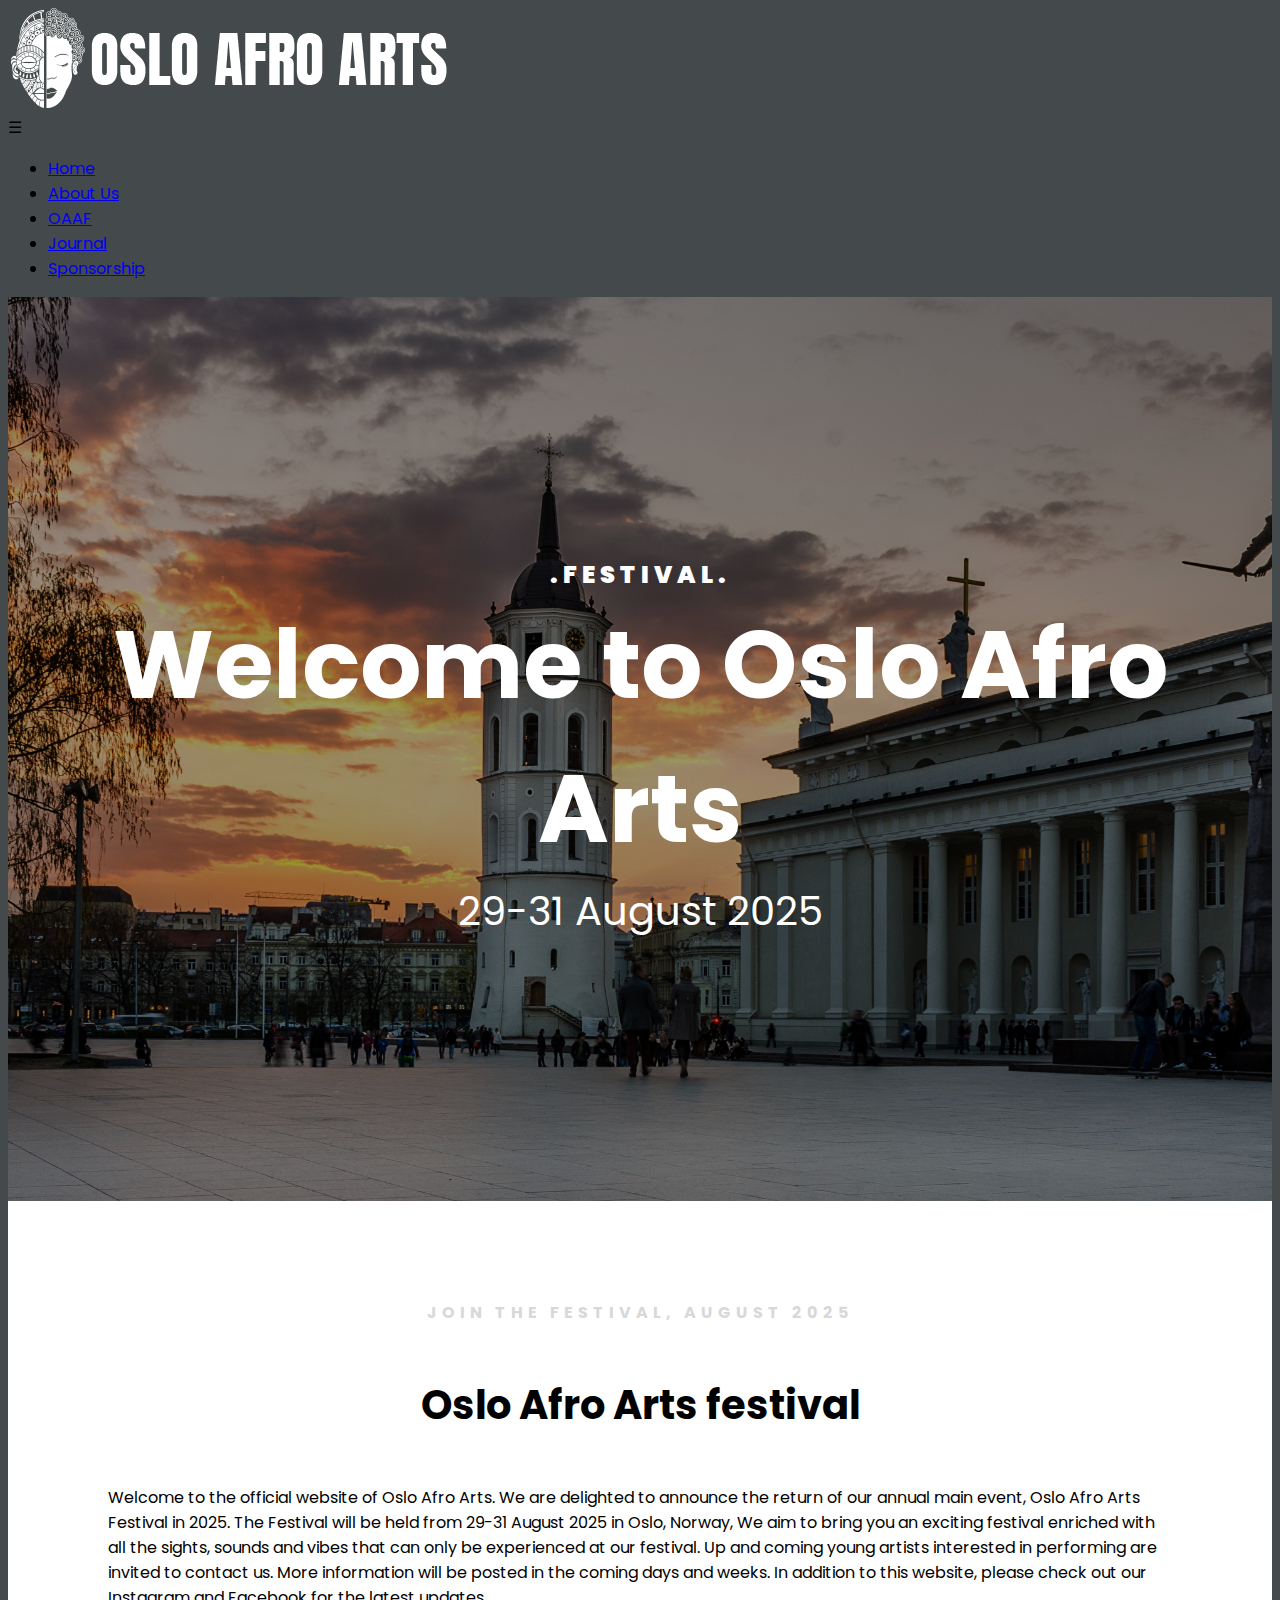
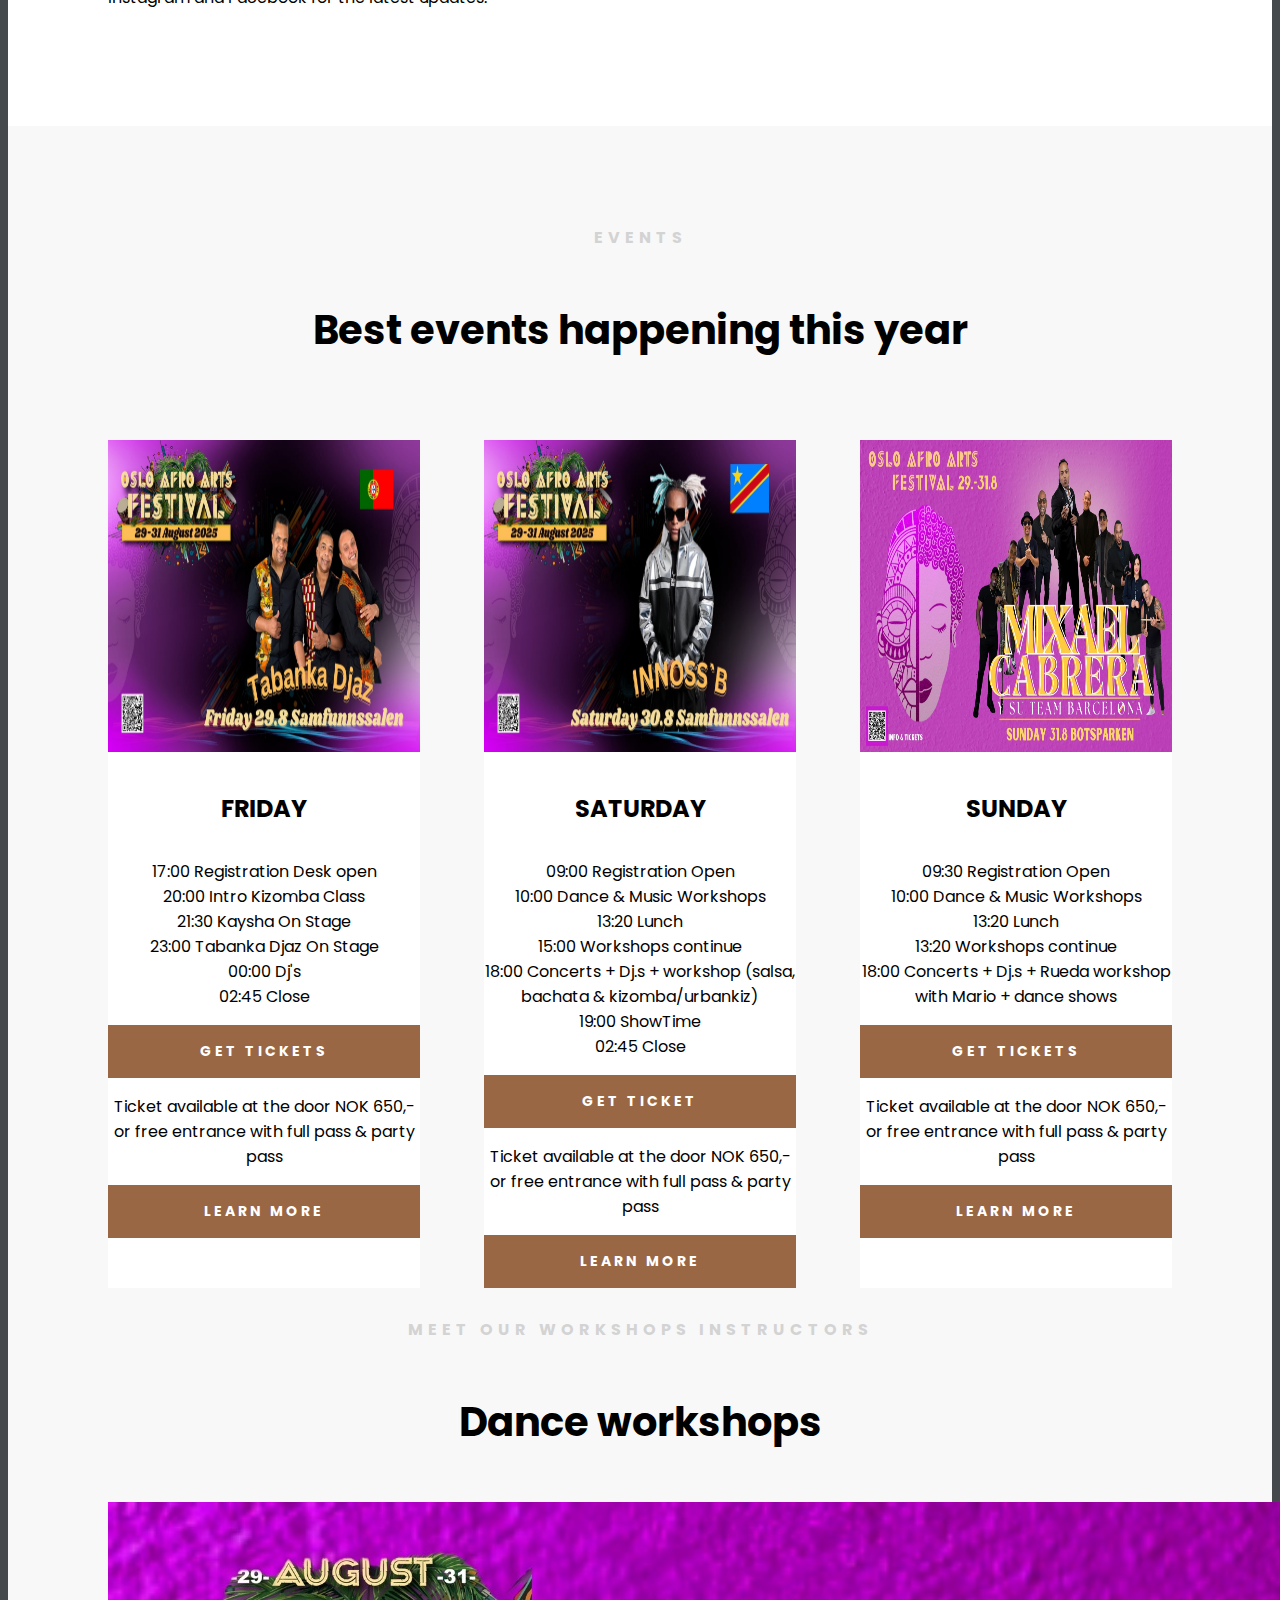
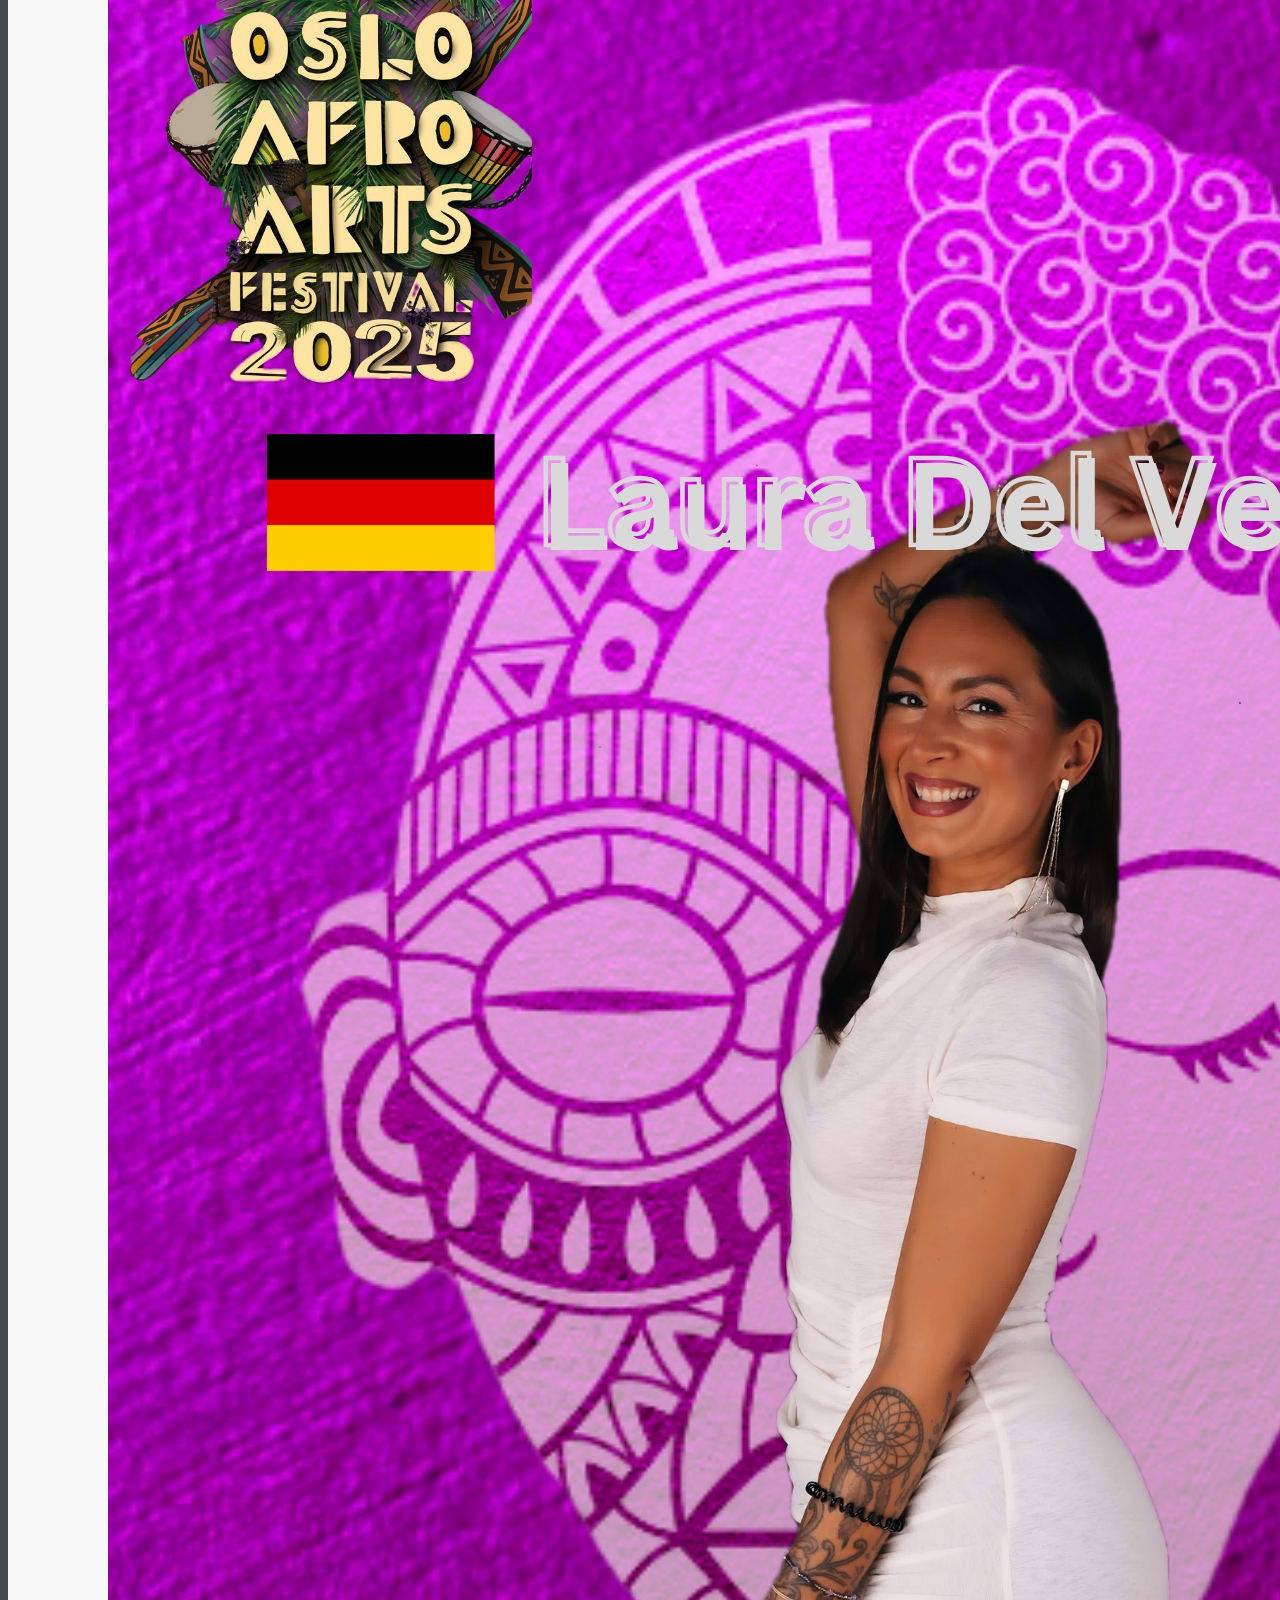
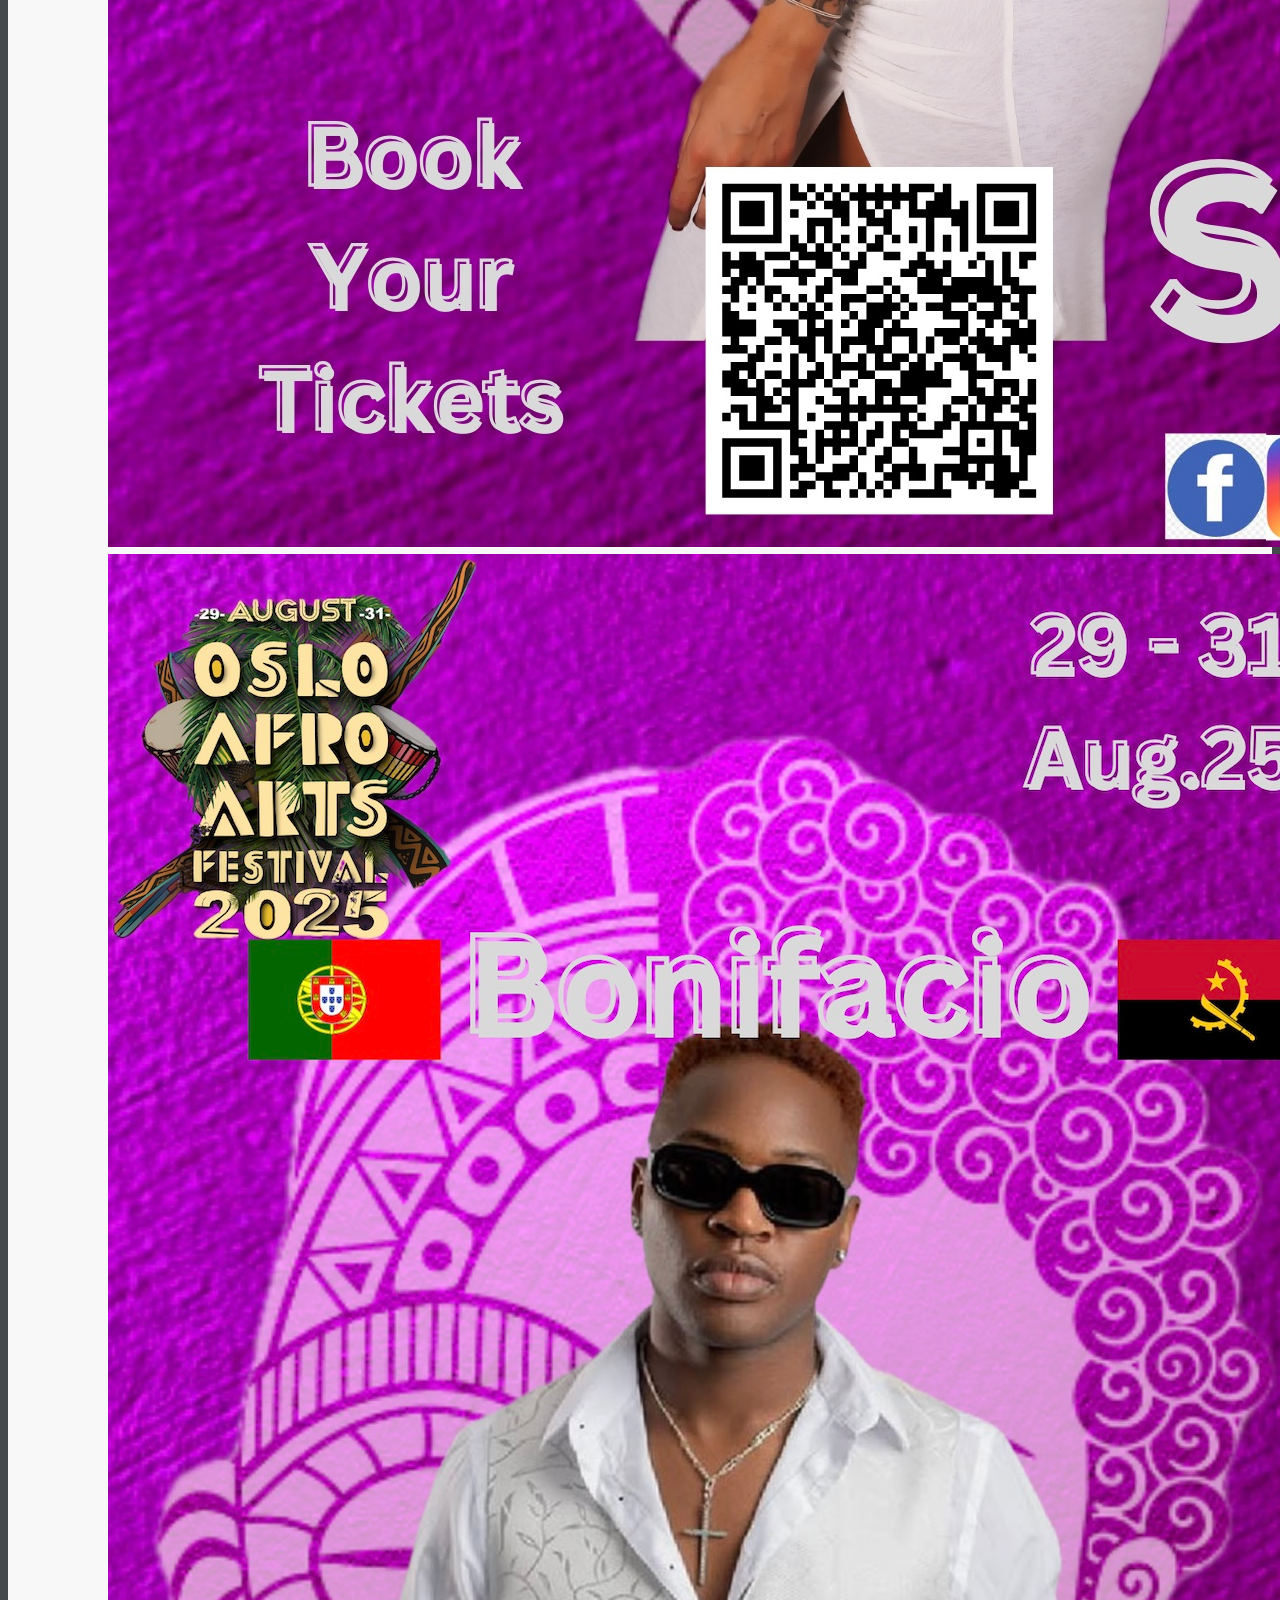
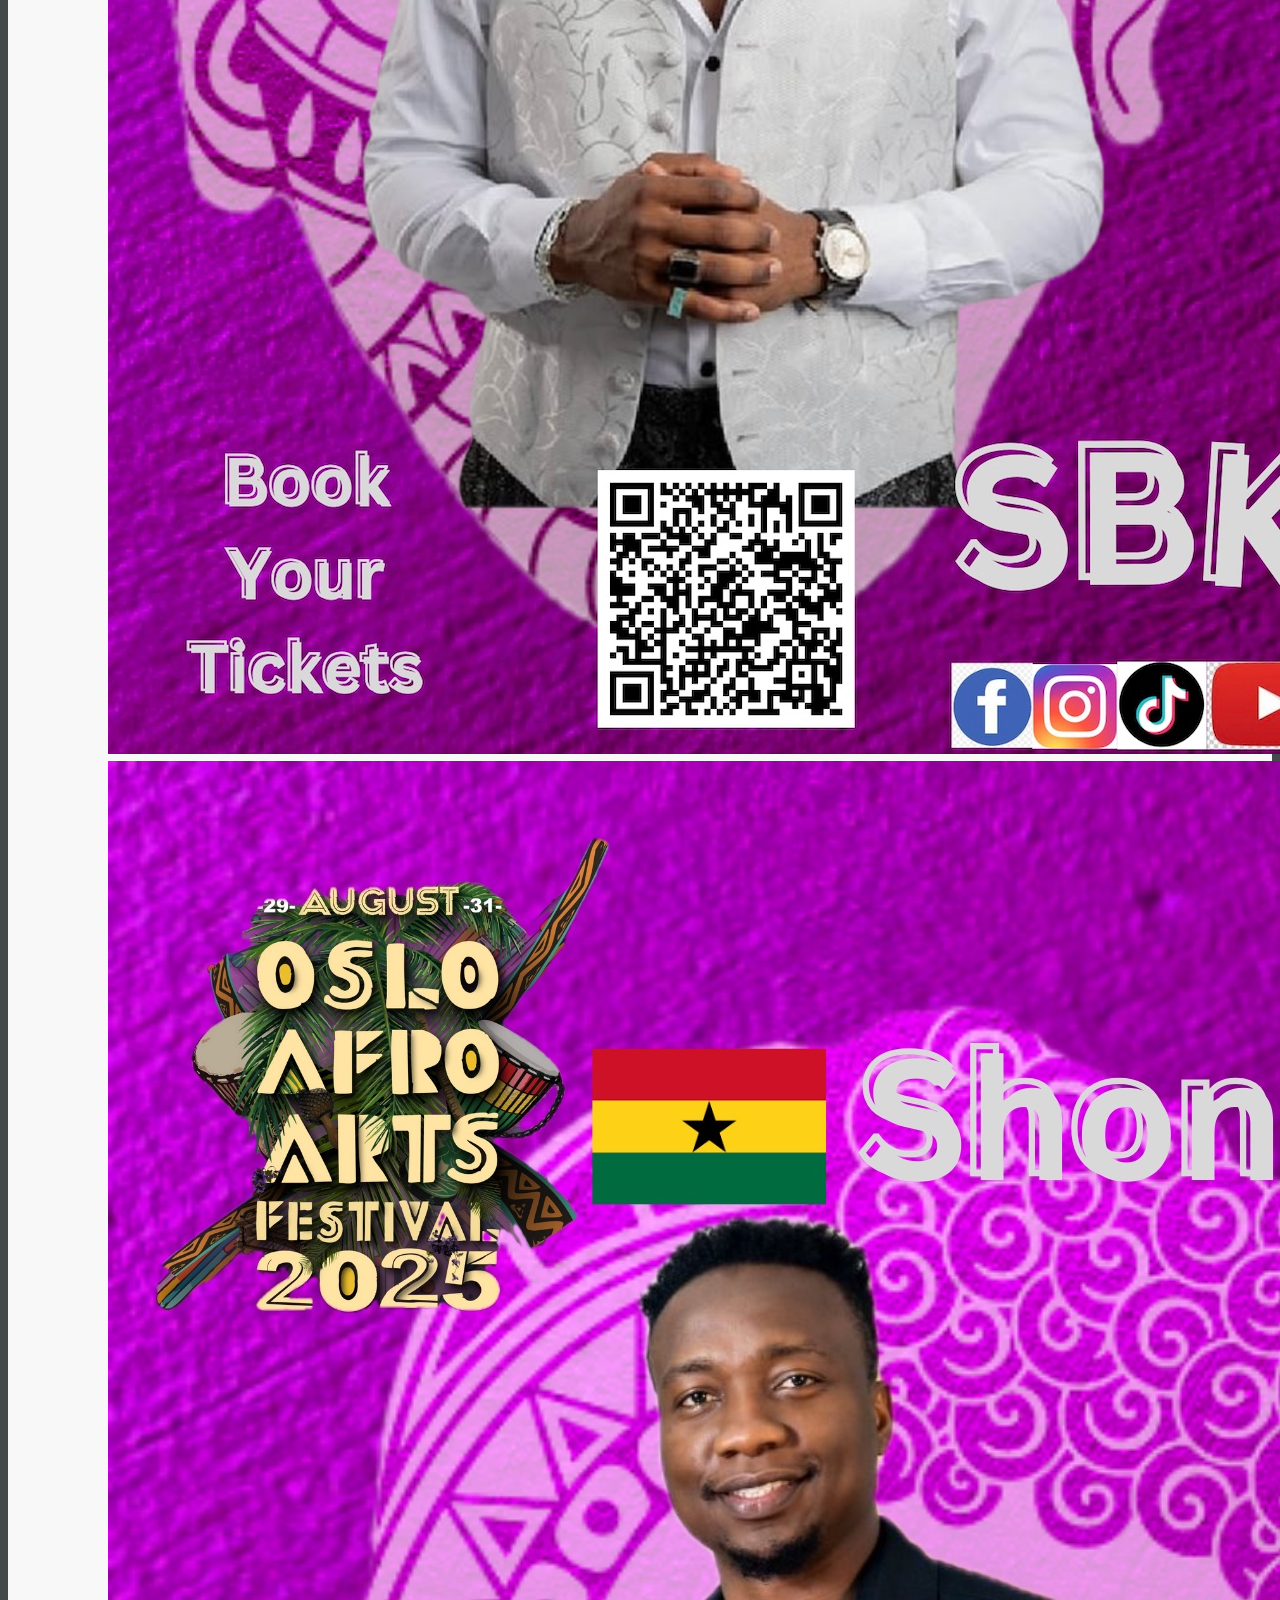
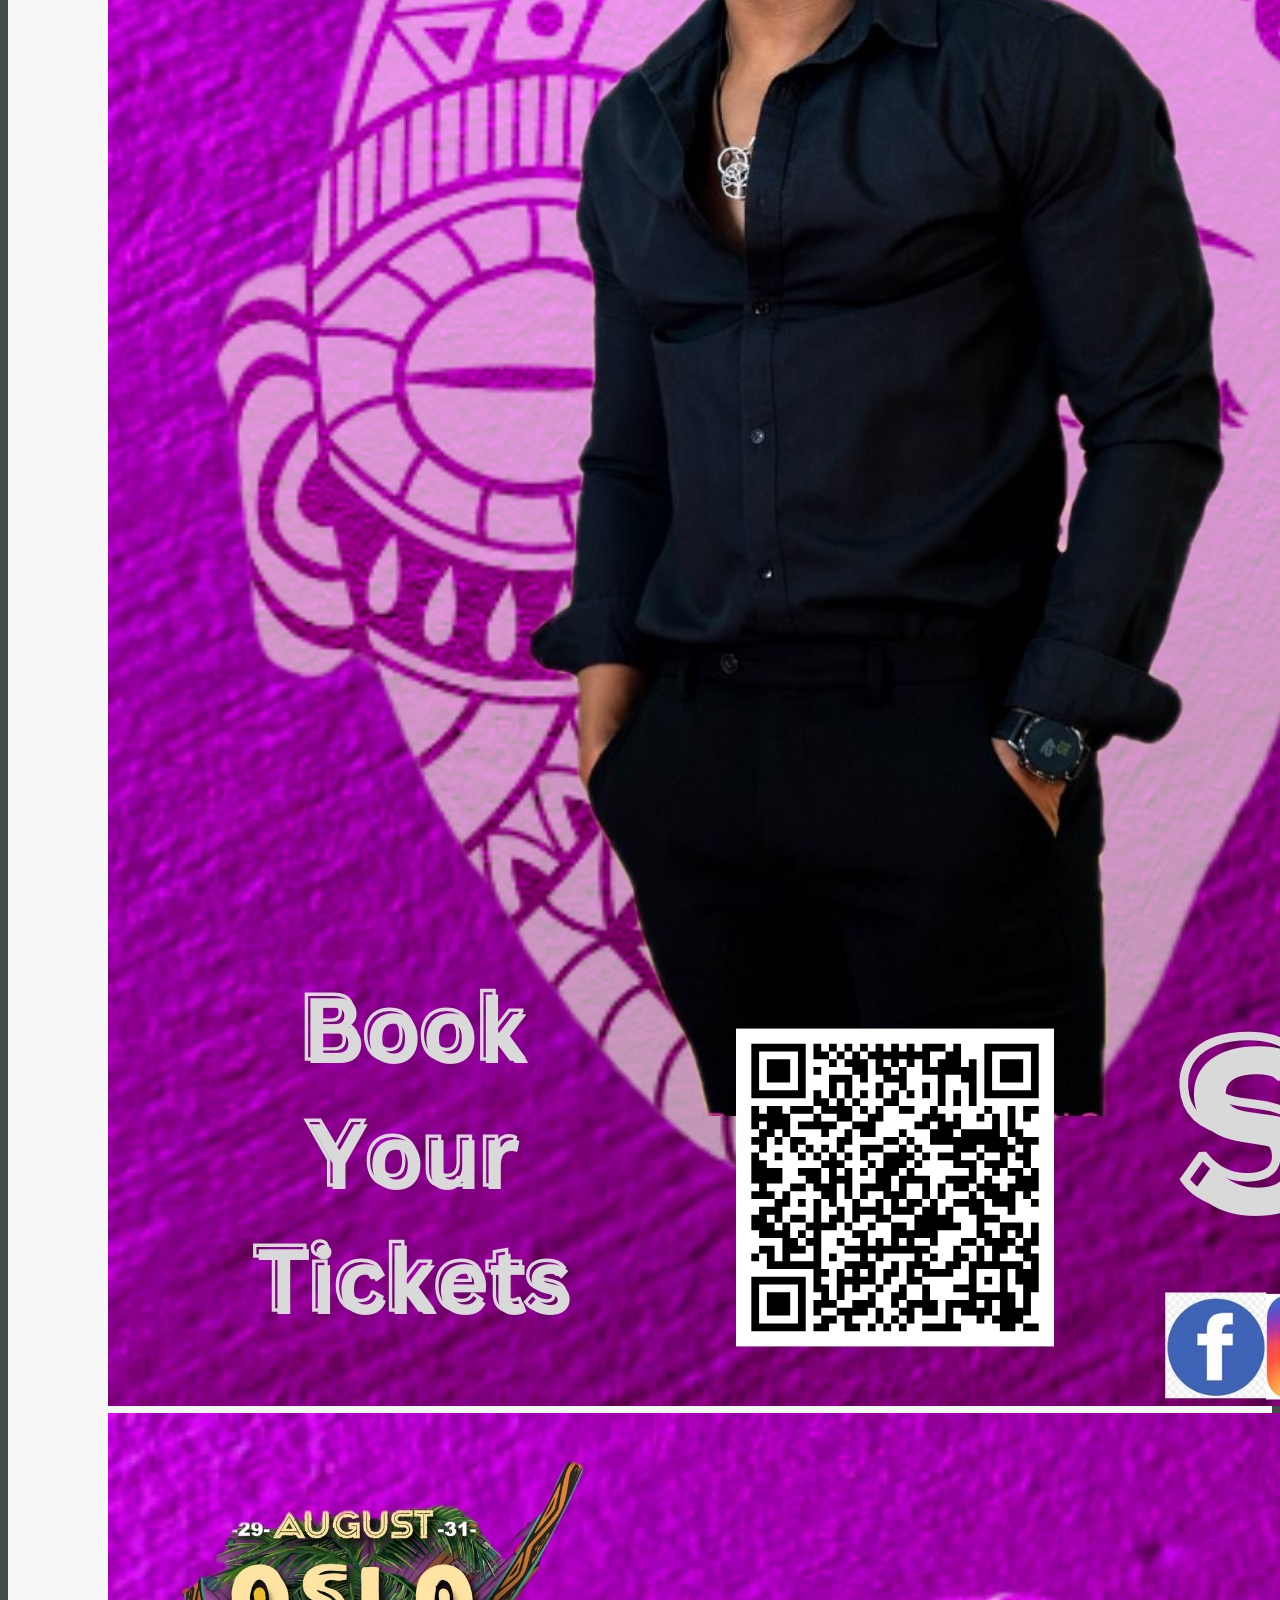
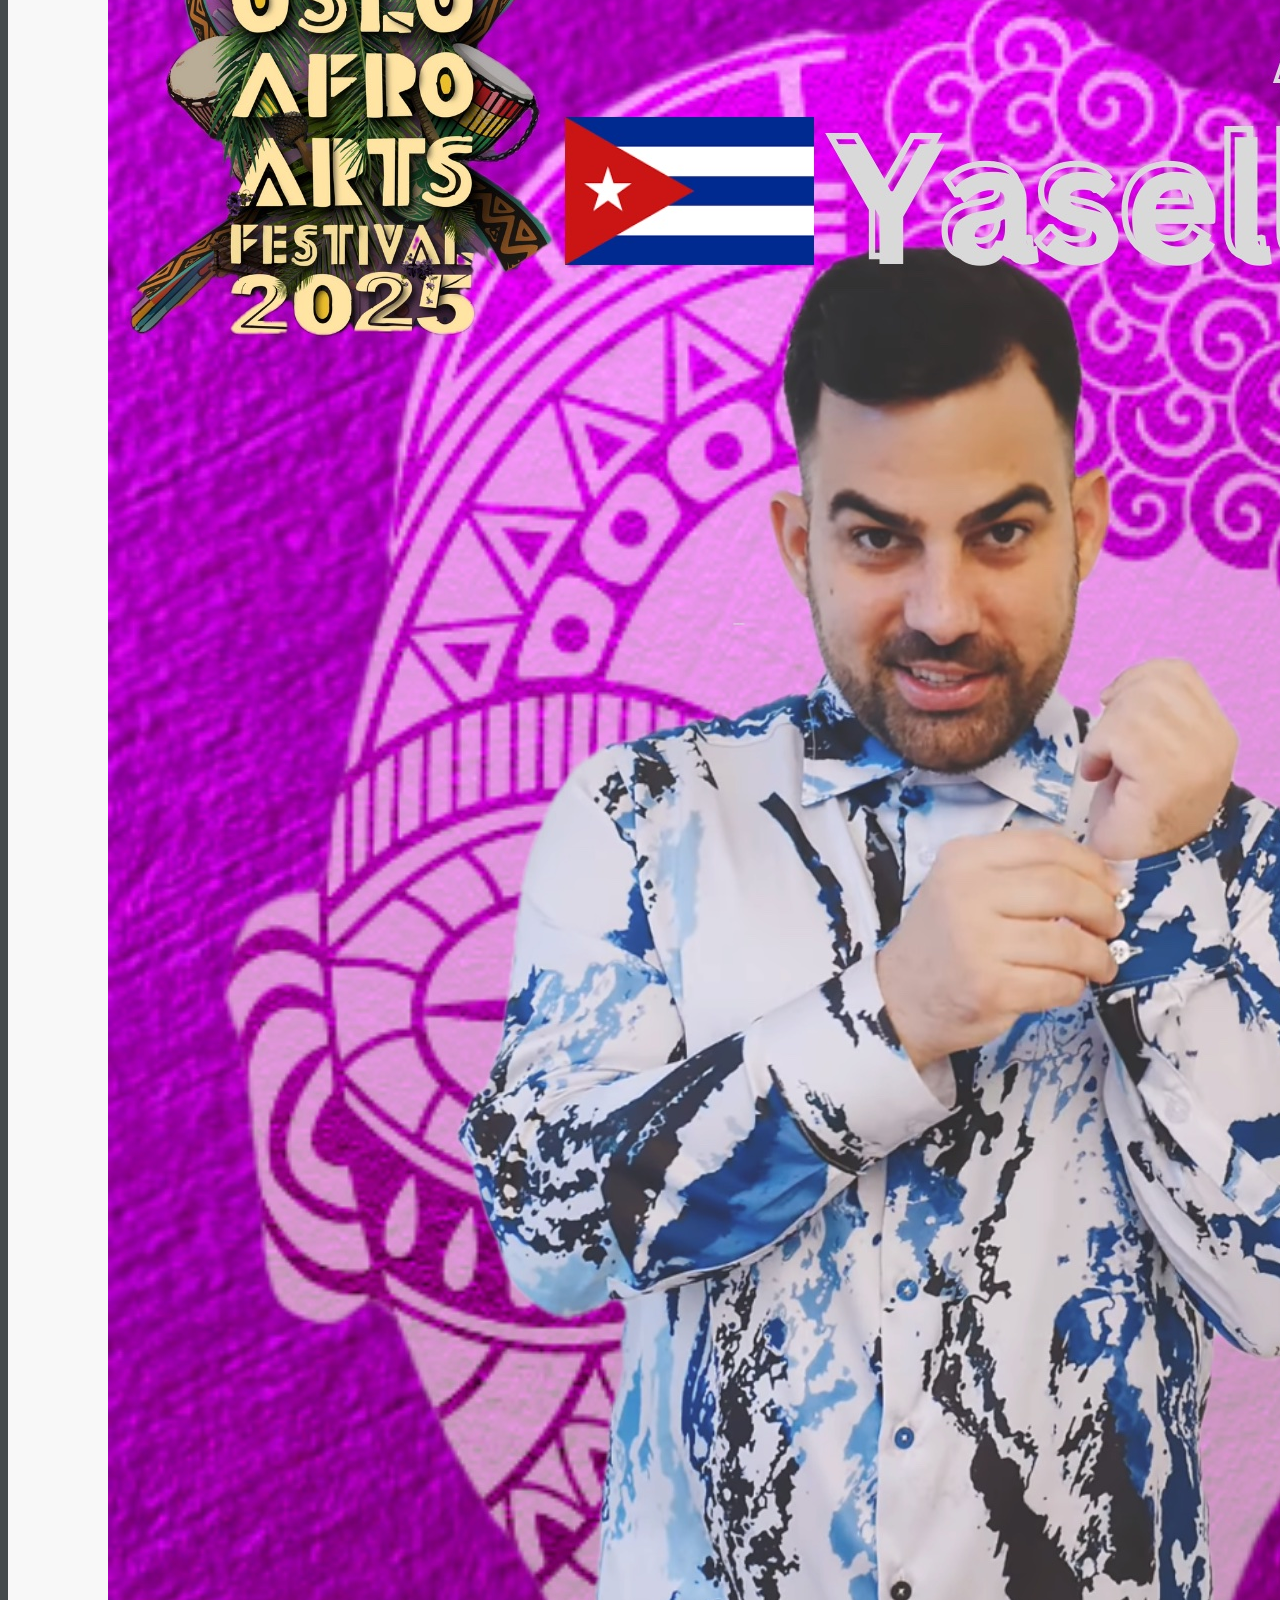
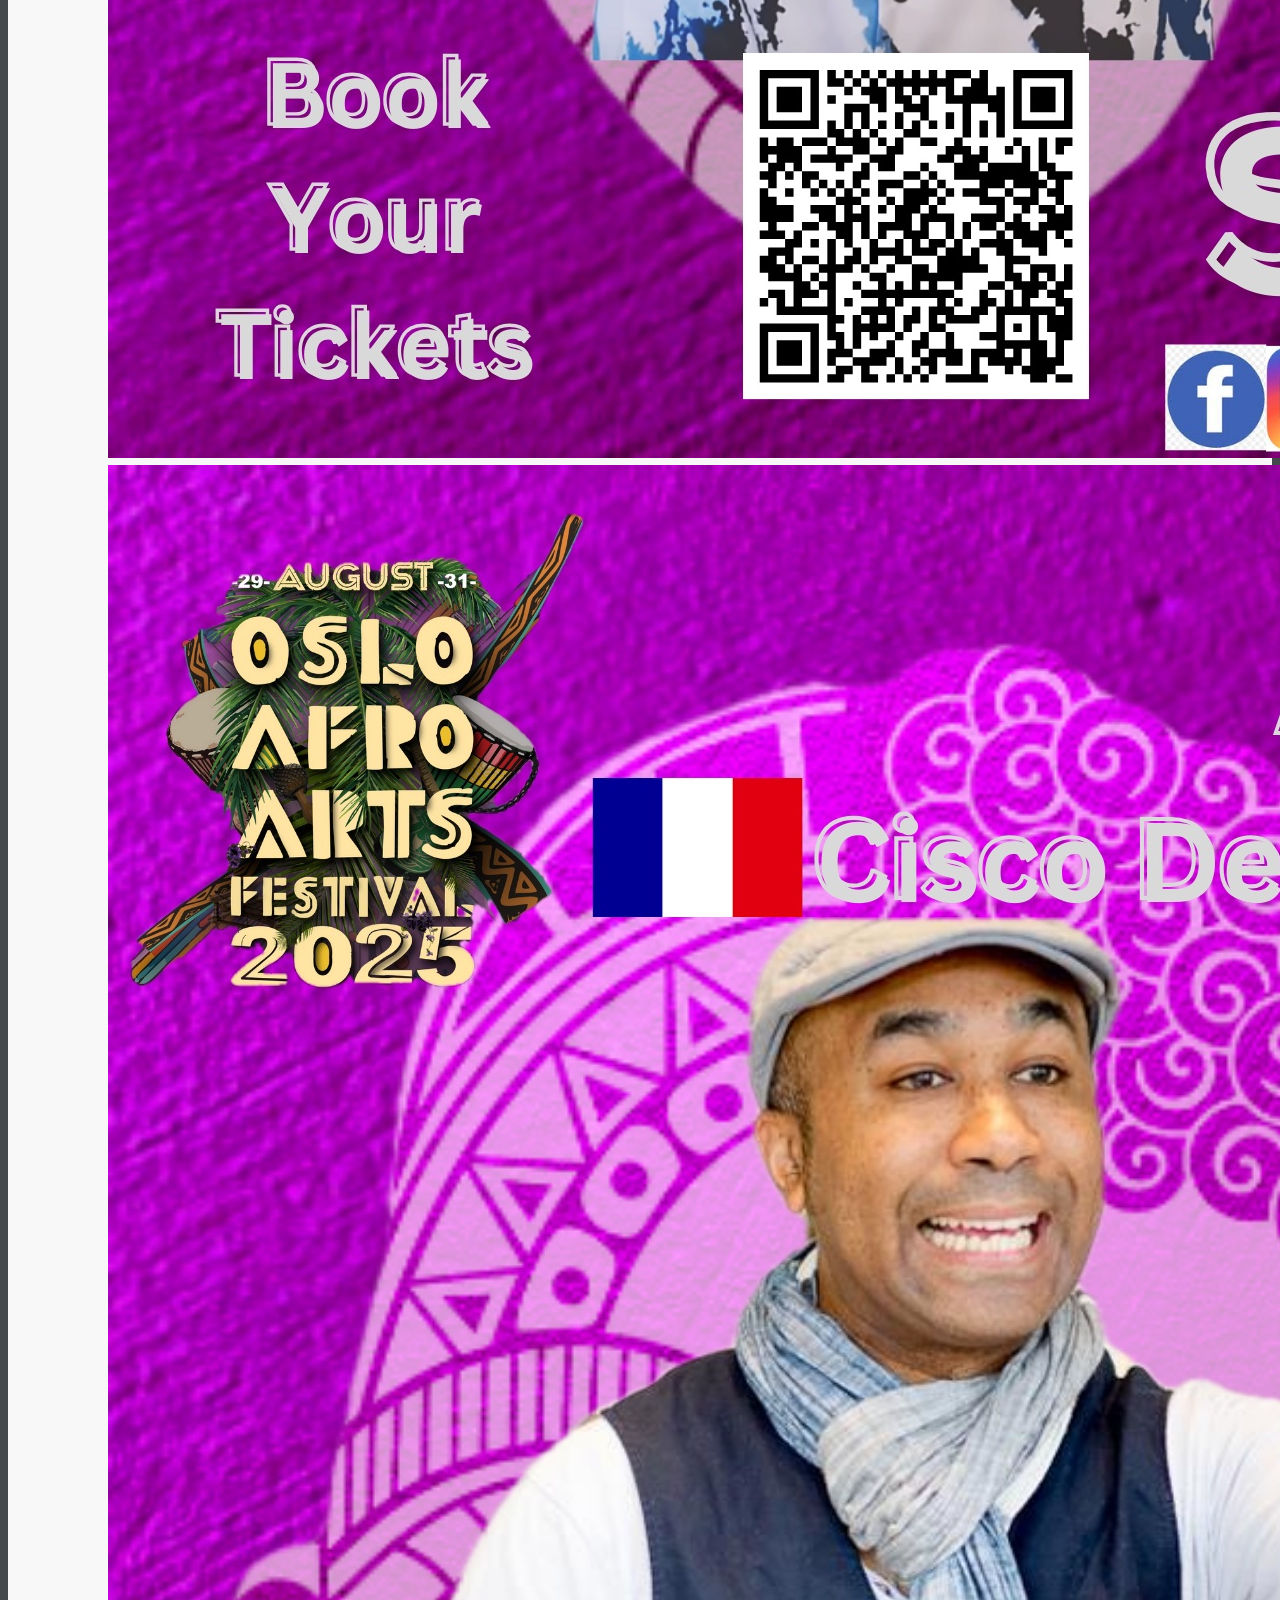
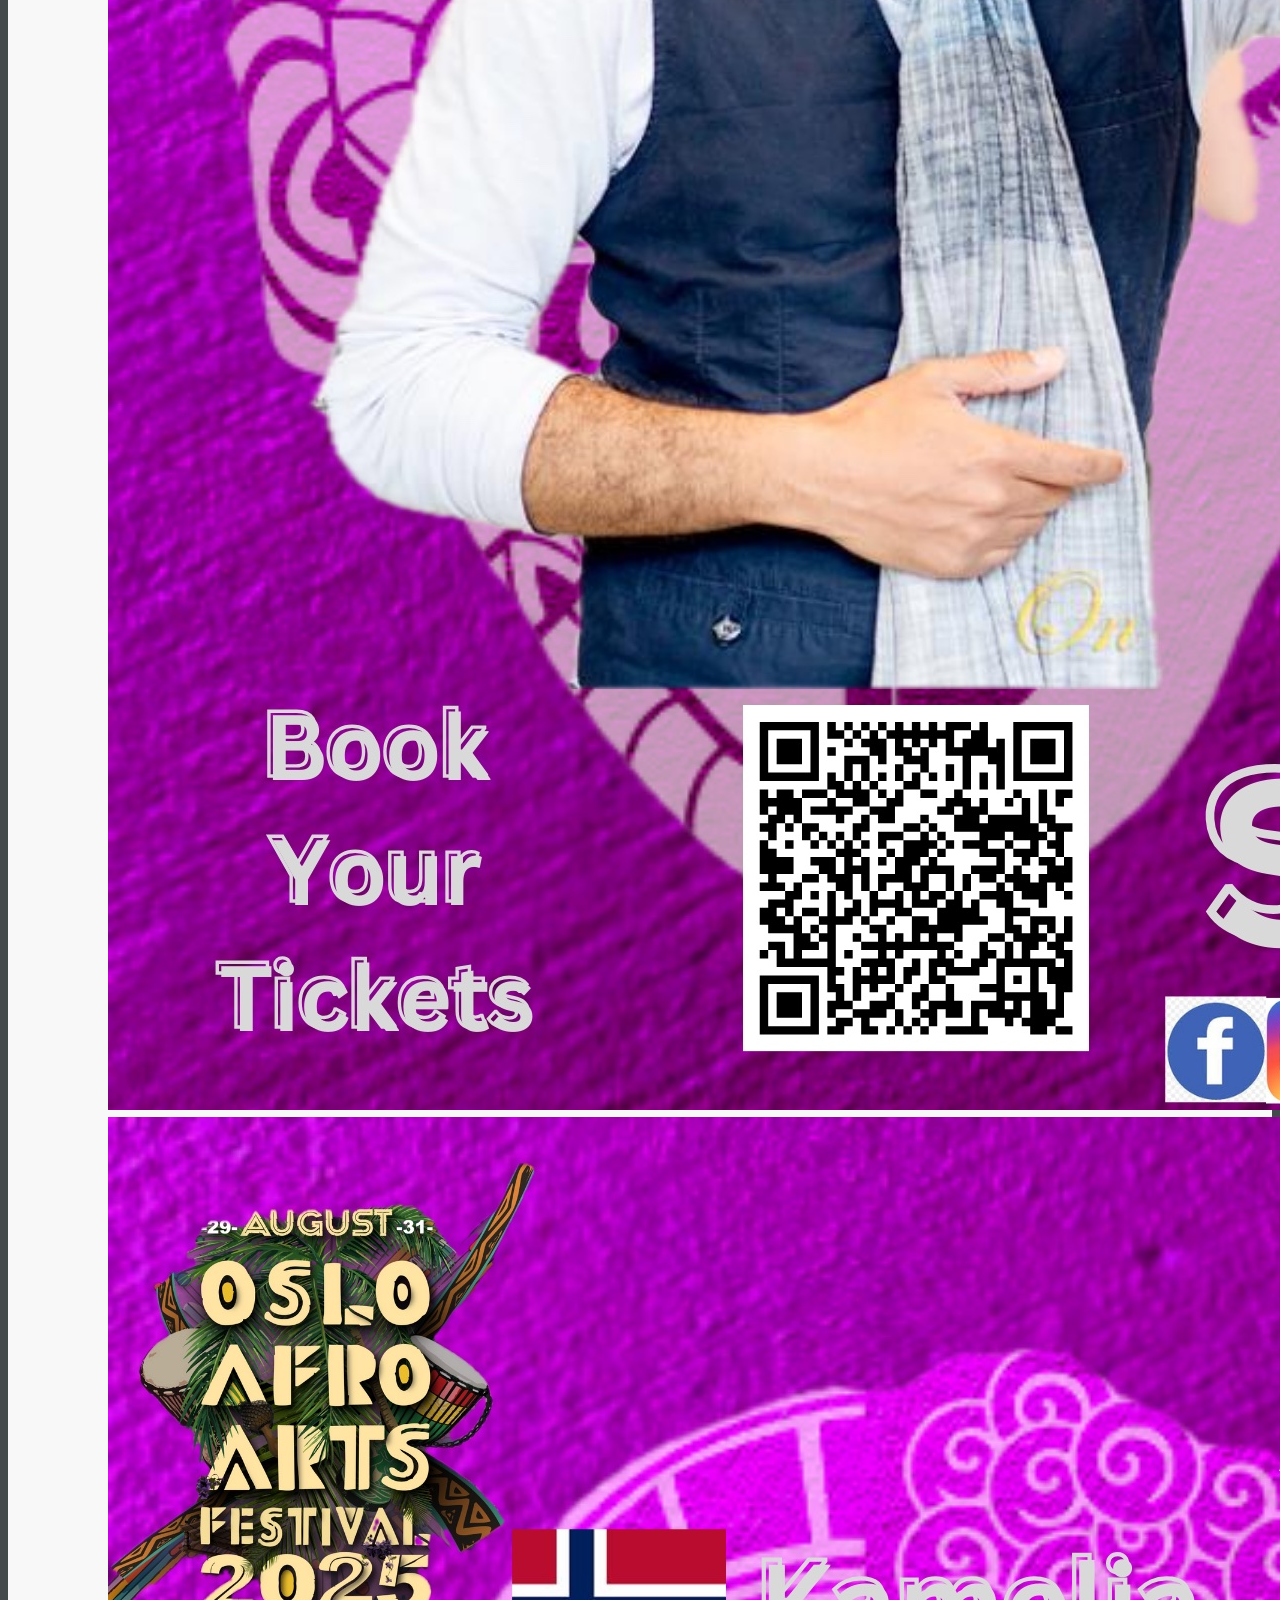
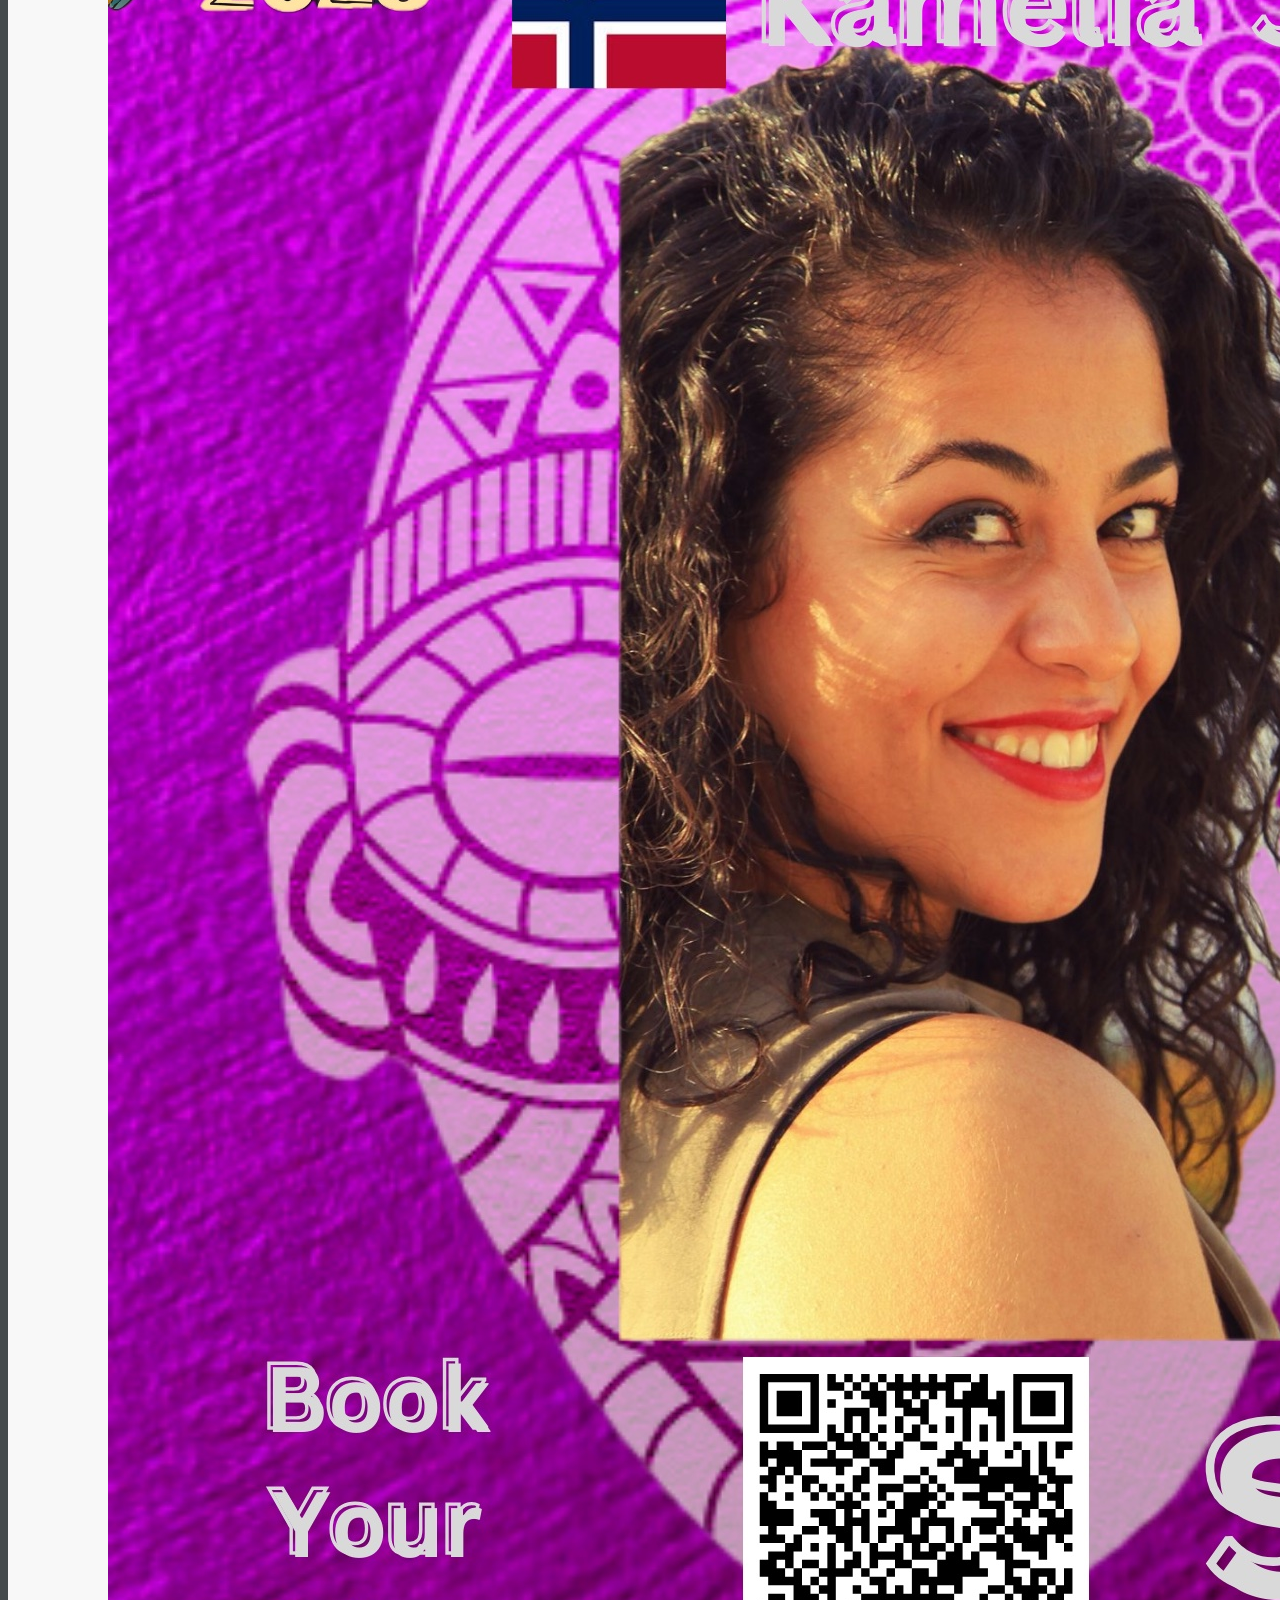
<file: index.html>
<!DOCTYPE html>
<html lang="en">
  <head>
    <meta charset="UTF-8" />
    <meta http-equiv="X-UA-Compatible" content="IE=edge" />
    <meta name="viewport" content="width=device-width, initial-scale=1.0" />
    <title>Oslo Afro Arts festival</title>
    <link rel="stylesheet" href="src/styles.css" />
    <link rel="preconnect" href="https://fonts.googleapis.com" />
    <link rel="preconnect" href="https://fonts.gstatic.com" crossorigin />
    <link
      href="https://fonts.googleapis.com/css2?family=Indie+Flower&family=Montserrat:wght@500;700&family=Playfair+Display:wght@500;700&family=Poppins:ital,wght@0,100;0,200;0,300;0,400;0,500;0,600;0,700;0,800;0,900;1,100;1,200;1,300;1,400;1,500;1,600;1,700;1,800;1,900&display=swap"
      rel="stylesheet"
    />
    <!-- Google tag (gtag.js) -->
    <script
      async
      src="https://www.googletagmanager.com/gtag/js?id=AW-16555872322"
    ></script>
    <script>
      window.dataLayer = window.dataLayer || [];
      function gtag() {
        dataLayer.push(arguments);
      }
      gtag("js", new Date());
      gtag("config", "AW-16555872322");
    </script>
  </head>
  <body>
    <div class="container">
      <div class="menu">
        <nav class="navbar">
          <a href="index.html">
            <img src="images/logo2.png" class="logo" loading="lazy" />
          </a>
          <div class="hamburger" onclick="toggleMenu()">☰</div>
          <ul class="nav-links" id="navLinks">
            <li><a href="index.html">Home</a></li>
            <li><a href="about.html">About Us</a></li>
            <li><a href="oaaf.html">OAAF</a></li>
            <li><a href="journal.html">Journal</a></li>
            <li><a href="sponsorship.html">Sponsorship</a></li>
          </ul>
        </nav>
      </div>
      <header>
        <h3>.festival.</h3>
        <h1 class="spacing-hero">Welcome to Oslo Afro Arts</h1>
        <h2>29-31 August 2025</h2>
      </header>
      <main>
        <section>
          <div>
            <h2 class="text-center small-tittle">
              Join the festival, August 2025
            </h2>
            <h3 class="text-center pink-tittle">Oslo Afro Arts festival</h3>
            <p class="welcome-message text-justify">
              Welcome to the official website of Oslo Afro Arts. We are
              delighted to announce the return of our annual main event, Oslo
              Afro Arts Festival in 2025. The Festival will be held from 29-31
              August 2025 in Oslo, Norway, We aim to bring you an exciting
              festival enriched with all the sights, sounds and vibes that can
              only be experienced at our festival. Up and coming young artists
              interested in performing are invited to contact us. More
              information will be posted in the coming days and weeks. In
              addition to this website, please check out our Instagram and
              Facebook for the latest updates.
            </p>
          </div>
        </section>
        <section class="cafes-section">
          <h2 class="text-center small-tittle">EVENTS</h2>
          <h3 class="text-center pink-tittle">
            Best events happening this year
          </h3>
          <div class="grid-3-columns">
            <div class="card">
              <div>
                <img src="images/event1.jpeg" class="img-res" loading="lazy" />
              </div>
              <h4 class="pink-tittle">FRIDAY</h4>
              <p class="small-tittle event-alignment">
                17:00 Registration Desk open <br />
                20:00 Intro Kizomba Class <br />
                21:30 Kaysha On Stage <br />
                23:00 Tabanka Djaz On Stage <br />
                00:00 Dj's <br />
                02:45 Close
              </p>
              <a
                href="https://www.letsreg.com/no/register/OsloAfroArtsFestival2025_11012025081211?fbclid=IwY2xjawJsYkJleHRuA2FlbQIxMAABHvAasLKRw2Y_zF2g_jdel6iT09DqqJZMsU2mjc8IMXhV4TdjKdpo1B06R8w1_aem_0PjlxzjgE35A977h-mnlBQ#/"
                target="_blank"
                class="btn btn-inverse"
                id="get-ticket"
              >
                Get tickets
              </a>

              <p class="small-tittle italic">
                Ticket available at the door NOK 650,- or free entrance with
                full pass & party pass
              </p>
              <a
                href="https://www.facebook.com/events/1118559859918533"
                target="_blank"
                class="btn"
                >Learn more</a
              >
            </div>
            <div class="card">
              <div>
                <img src="images/event2.jpeg" class="img-res" loading="lazy" />
              </div>
              <h4 class="pink-tittle">SATURDAY</h4>
              <p class="small-tittle event-alignment">
                09:00 Registration Open <br />
                10:00 Dance & Music Workshops <br />13:20 Lunch <br />
                15:00 Workshops continue <br />18:00 Concerts + Dj.s + workshop
                (salsa, bachata & kizomba/urbankiz) <br />19:00 ShowTime
                <br />02:45 Close
              </p>

              <a
                href="https://www.letsreg.com/no/register/OsloAfroArtsFestival2025_11012025081211?fbclid=IwY2xjawJsYkJleHRuA2FlbQIxMAABHvAasLKRw2Y_zF2g_jdel6iT09DqqJZMsU2mjc8IMXhV4TdjKdpo1B06R8w1_aem_0PjlxzjgE35A977h-mnlBQ#/"
                target="_blank"
                class="btn btn-inverse"
                id="get-ticket"
              >
                Get ticket
              </a>
              <p class="small-tittle italic">
                Ticket available at the door NOK 650,- or free entrance with
                full pass & party pass
              </p>
              <a
                href="https://www.facebook.com/events/9357510620983694/?acontext=%7B%22event_action_history%22%3A[%7B%22mechanism%22%3A%22group_featured_unit%22%2C%22surface%22%3A%22group%22%7D]%2C%22ref_notif_type%22%3Anull%7D"
                target="_blank"
                class="btn"
                >Learn more</a
              >
            </div>
            <div class="card">
              <div>
                <img src="images/event3.jpeg" class="img-res" loading="lazy" />
              </div>
              <h4 class="pink-tittle">SUNDAY</h4>
              <p class="small-tittle event-alignment">
                09:30 Registration Open <br />
                10:00 Dance & Music Workshops <br />
                13:20 Lunch <br />
                13:20 Workshops continue <br />
                18:00 Concerts + Dj.s + Rueda workshop with Mario + dance shows
              </p>

              <a
                href="https://www.letsreg.com/no/register/OsloAfroArtsFestival2025_11012025081211?fbclid=IwY2xjawJsYkJleHRuA2FlbQIxMAABHvAasLKRw2Y_zF2g_jdel6iT09DqqJZMsU2mjc8IMXhV4TdjKdpo1B06R8w1_aem_0PjlxzjgE35A977h-mnlBQ#/"
                target="_blank"
                class="btn btn-inverse"
                id="get-ticket"
              >
                Get tickets
              </a>
              <p class="small-tittle italic">
                Ticket available at the door NOK 650,- or free entrance with
                full pass & party pass
              </p>
              <a
                href="https://www.facebook.com/events/544241672026357/?acontext=%7B%22event_action_history%22%3A[%7B%22extra_data%22%3A%22%22%2C%22mechanism%22%3A%22left_rail%22%2C%22surface%22%3A%22bookmark%22%7D%2C%7B%22extra_data%22%3A%22%22%2C%22mechanism%22%3A%22calendar_tab_event%22%2C%22surface%22%3A%22bookmark_calendar%22%7D]%2C%22ref_notif_type%22%3Anull%7D"
                target="_blank"
                class="btn"
                >Learn more</a
              >
            </div>
          </div>

          <h2 class="text-center small-tittle workshop-margin">
            MEET OUR WORKSHOPS INSTRUCTORS
          </h2>

          <h3 class="text-center pink-tittle">Dance workshops</h3>
          <div class="gallery-dance spacing-sponsor gallery-colour">
            <div class="gallery-item">
              <img src="images/w1.jpg" loading="lazy" />
            </div>
            <div class="gallery-item">
              <img src="images/w2.jpg" loading="lazy" />
            </div>
            <div class="gallery-item">
              <img src="images/w3.jpg" loading="lazy" />
            </div>
            <div class="gallery-item">
              <img src="images/w4.jpg" loading="lazy" />
            </div>
            <div class="gallery-item">
              <img src="images/w5.jpg" loading="lazy" />
            </div>
            <div class="gallery-item">
              <img src="images/w6.jpg" loading="lazy" />
            </div>
            <div class="gallery-item">
              <img src="images/w7.jpg" loading="lazy" />
            </div>
            <div class="gallery-item">
              <img src="images/w8.jpg" loading="lazy" />
            </div>
            <div class="gallery-item">
              <img src="images/w9.jpg" loading="lazy" />
            </div>
            <div class="gallery-item">
              <img src="images/w10.jpg" loading="lazy" />
            </div>
            <div class="gallery-item">
              <img src="images/w11.jpeg" loading="lazy" />
            </div>
            <div class="gallery-item">
              <img src="images/w12.jpeg" loading="lazy" />
            </div>
          </div>

          <h2 class="text-center small-tittle workshop-margin">
            MEET OUR DJ's
          </h2>

          <h3 class="text-center pink-tittle">DJ's of the festival</h3>
          <div class="gallery-dance spacing-sponsor gallery-colour">
            <div class="gallery-item">
              <img src="images/dj1.jpg" loading="lazy" />
            </div>
            <div class="gallery-item">
              <img src="images/dj2.jpg" loading="lazy" />
            </div>
            <div class="gallery-item">
              <img src="images/dj3.jpg" loading="lazy" />
            </div>
          </div>

          <h2 class="text-center small-tittle workshop-margin">
            MEET OUR PERFORMERS
          </h2>

          <h3 class="text-center pink-tittle">Performers of the festival</h3>
          <div
            class="gallery-dance spacing-sponsor gallery-colour center-singers gallery-performers"
          >
            <div class="gallery-item item2">
              <img src="images/m-1.jpeg" loading="lazy" />
            </div>
            <div class="gallery-item item2">
              <img src="images/m-3.jpeg" loading="lazy" />
            </div>
            <div class="gallery-item item2">
              <img src="images/m-2.jpeg" loading="lazy" />
            </div>
          </div>
        </section>
        <section class="cafes-section">
          <h2 class="text-center small-tittle">MEET THE TEAM</h2>
          <h3 class="text-center pink-tittle">Powered by our people</h3>
          <div class="grid-3-columns">
            <div class="card">
              <div class="grid-team">
                <img src="images/George.jpeg" class="img-res" loading="lazy" />
              </div>
              <h4 class="pink-tittle">GEORGE DANIELS</h4>
              <p class="small-tittle italic">Festival Director</p>
            </div>
            <div class="card">
              <div class="grid-team">
                <img src="images/Ellie.jpeg" class="img-res" loading="lazy" />
              </div>
              <h4 class="pink-tittle">ELIECER ESCRIVA OROZCO</h4>
              <p class="small-tittle italic">Volunteer Coordinator</p>
            </div>
            <div class="card">
              <div class="grid-team">
                <img src="images/Shirley.jpeg" class="img-res" loading="lazy" />
              </div>
              <h4 class="pink-tittle">SHIRLEY ABRAHAMS</h4>
              <p class="small-tittle italic">Family Day Coordinator</p>
            </div>
            <div class="card">
              <div class="grid-team">
                <img src="images/Skippy.jpeg" class="img-res" loading="lazy" />
              </div>
              <h4 class="pink-tittle">Skippy Aarøe</h4>
              <p class="small-tittle italic">Social Media Coordinator</p>
            </div>
            <div class="card">
              <div class="grid-team">
                <img src="images/Alain.jpeg" class="img-res" loading="lazy" />
              </div>
              <h4 class="pink-tittle">ALAIN KODILA</h4>
              <p class="small-tittle italic">Concert Stage Master</p>
            </div>
            <div class="card">
              <div class="grid-team">
                <img src="images/Ayan.jpeg" class="img-res" loading="lazy" />
              </div>
              <h4 class="pink-tittle">AYAN AHMED</h4>
              <p class="small-tittle italic">Book Bud Arts Coordinator</p>
            </div>
          </div>
        </section>
      </main>
      <footer>
        <section class="grid">
          <div>
            <h4>More about OAAF</h4>
            <p>
              Oslo Afro Arts celebrates the diversity of art and music deriving
              from African tradition and culture in Norway.
            </p>
          </div>
          <div>
            <h4>Our contacts</h4>
            <p>
              Phone number: +47458 52 228<br />
              Email address: osloafroarts@gmail.com<br />
              Visit us: Grønland, Oslo
            </p>
          </div>
          <div>
            <link
              rel="stylesheet"
              href="https://cdnjs.cloudflare.com/ajax/libs/font-awesome/6.5.0/css/all.min.css"
            />

            <div class="social-container">
              <h4>Follow us on social media</h4>
              <div class="social-grid">
                <a
                  href="https://www.facebook.com/osloafroarts?locale=nb_NO"
                  target="_blank"
                >
                  <i class="fab fa-facebook"></i> Facebook
                </a>
                <a
                  href="https://www.instagram.com/osloafroartsfestival/"
                  target="_blank"
                >
                  <i class="fab fa-instagram"></i> Instagram
                </a>
                <a
                  href="https://www.youtube.com/@osloafroartsfestival"
                  target="_blank"
                >
                  <i class="fab fa-youtube"></i> YouTube
                </a>
                <a
                  href="https://www.tiktok.com/@osloafroartsfestival"
                  target="_blank"
                >
                  <i class="fab fa-tiktok"></i> TikTok
                </a>
              </div>
            </div>
          </div>
        </section>
      </footer>
    </div>
    <script>
      function toggleMenu() {
        document.getElementById("navLinks").classList.toggle("show");
      }
    </script>
    <script>
      document.addEventListener("DOMContentLoaded", function () {
        var ticketButton = document.getElementById("get-ticket");
        if (ticketButton) {
          ticketButton.addEventListener("click", function () {
            gtag("event", "conversion", {
              send_to: "AW-16555872322/jQEUCO729r0aEMKgutY9",
            });
          });
        }
      });
    </script>
  </body>
</html>
</file>
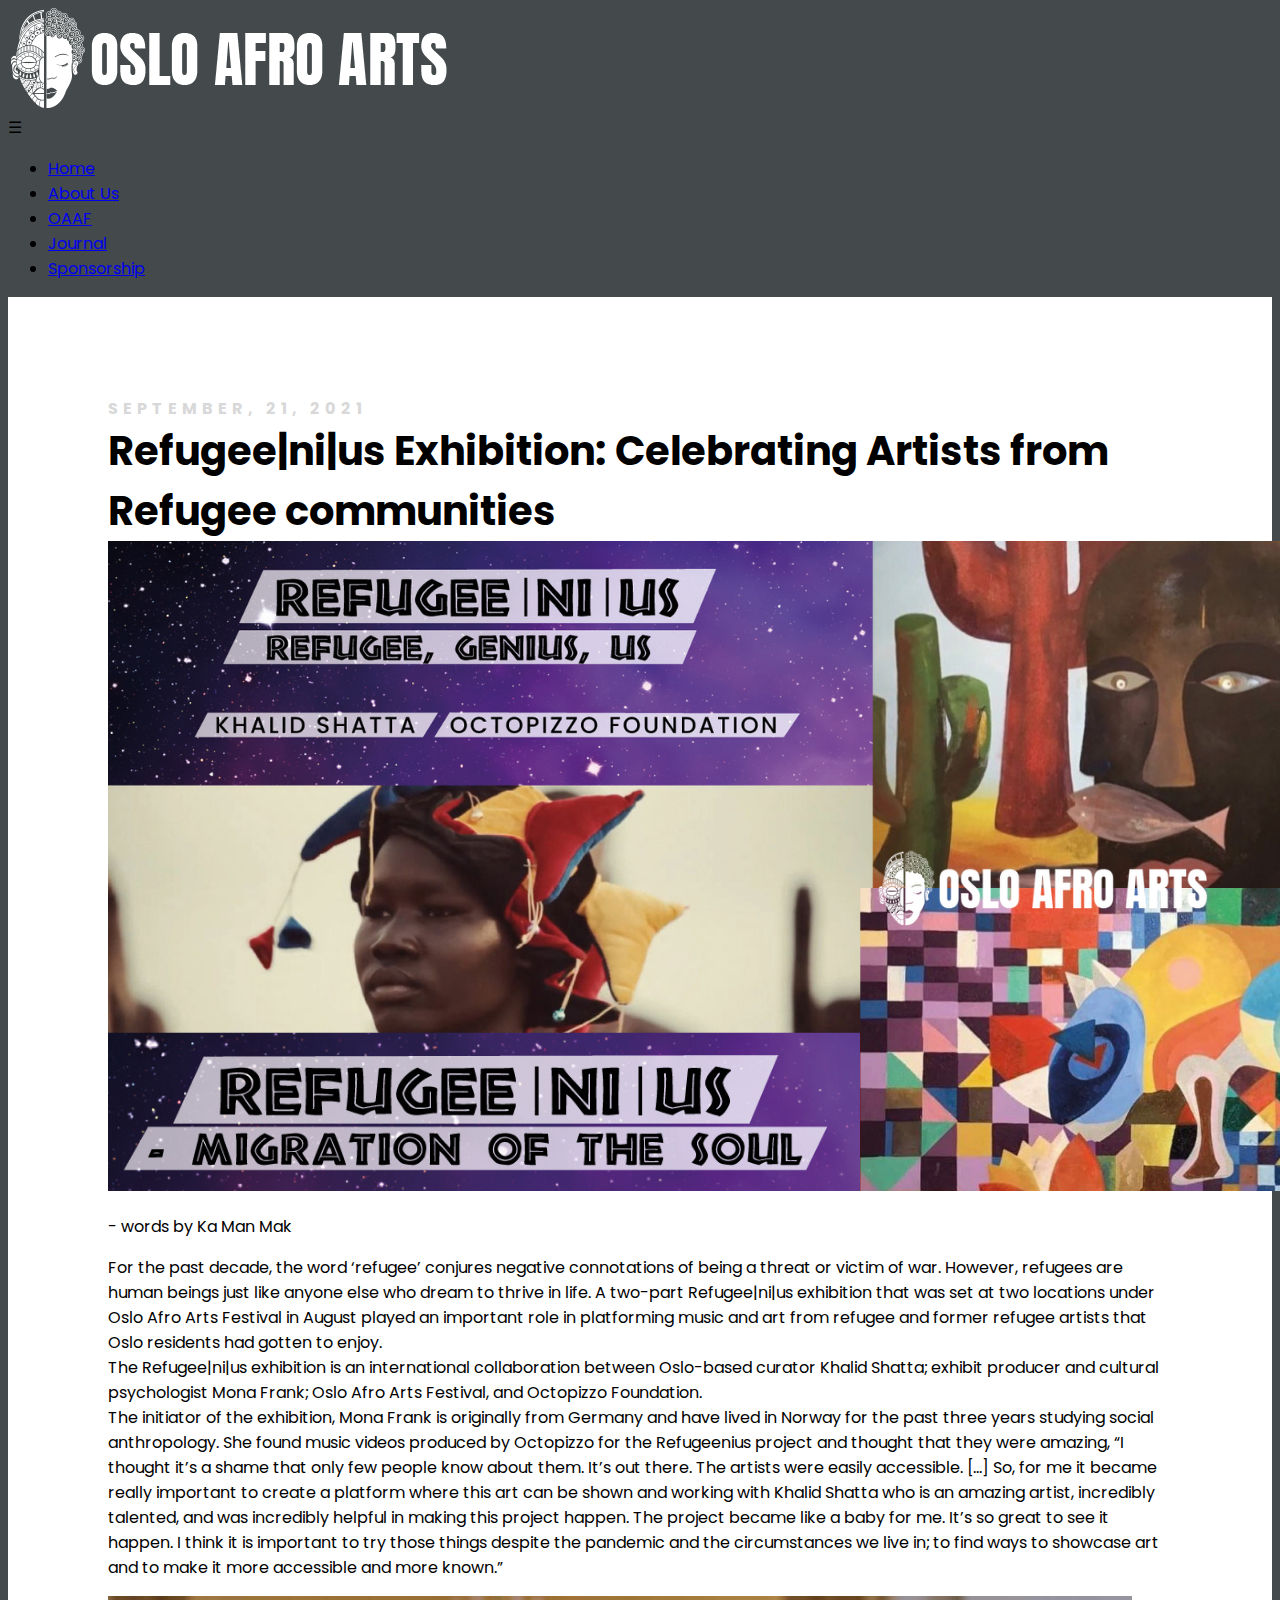
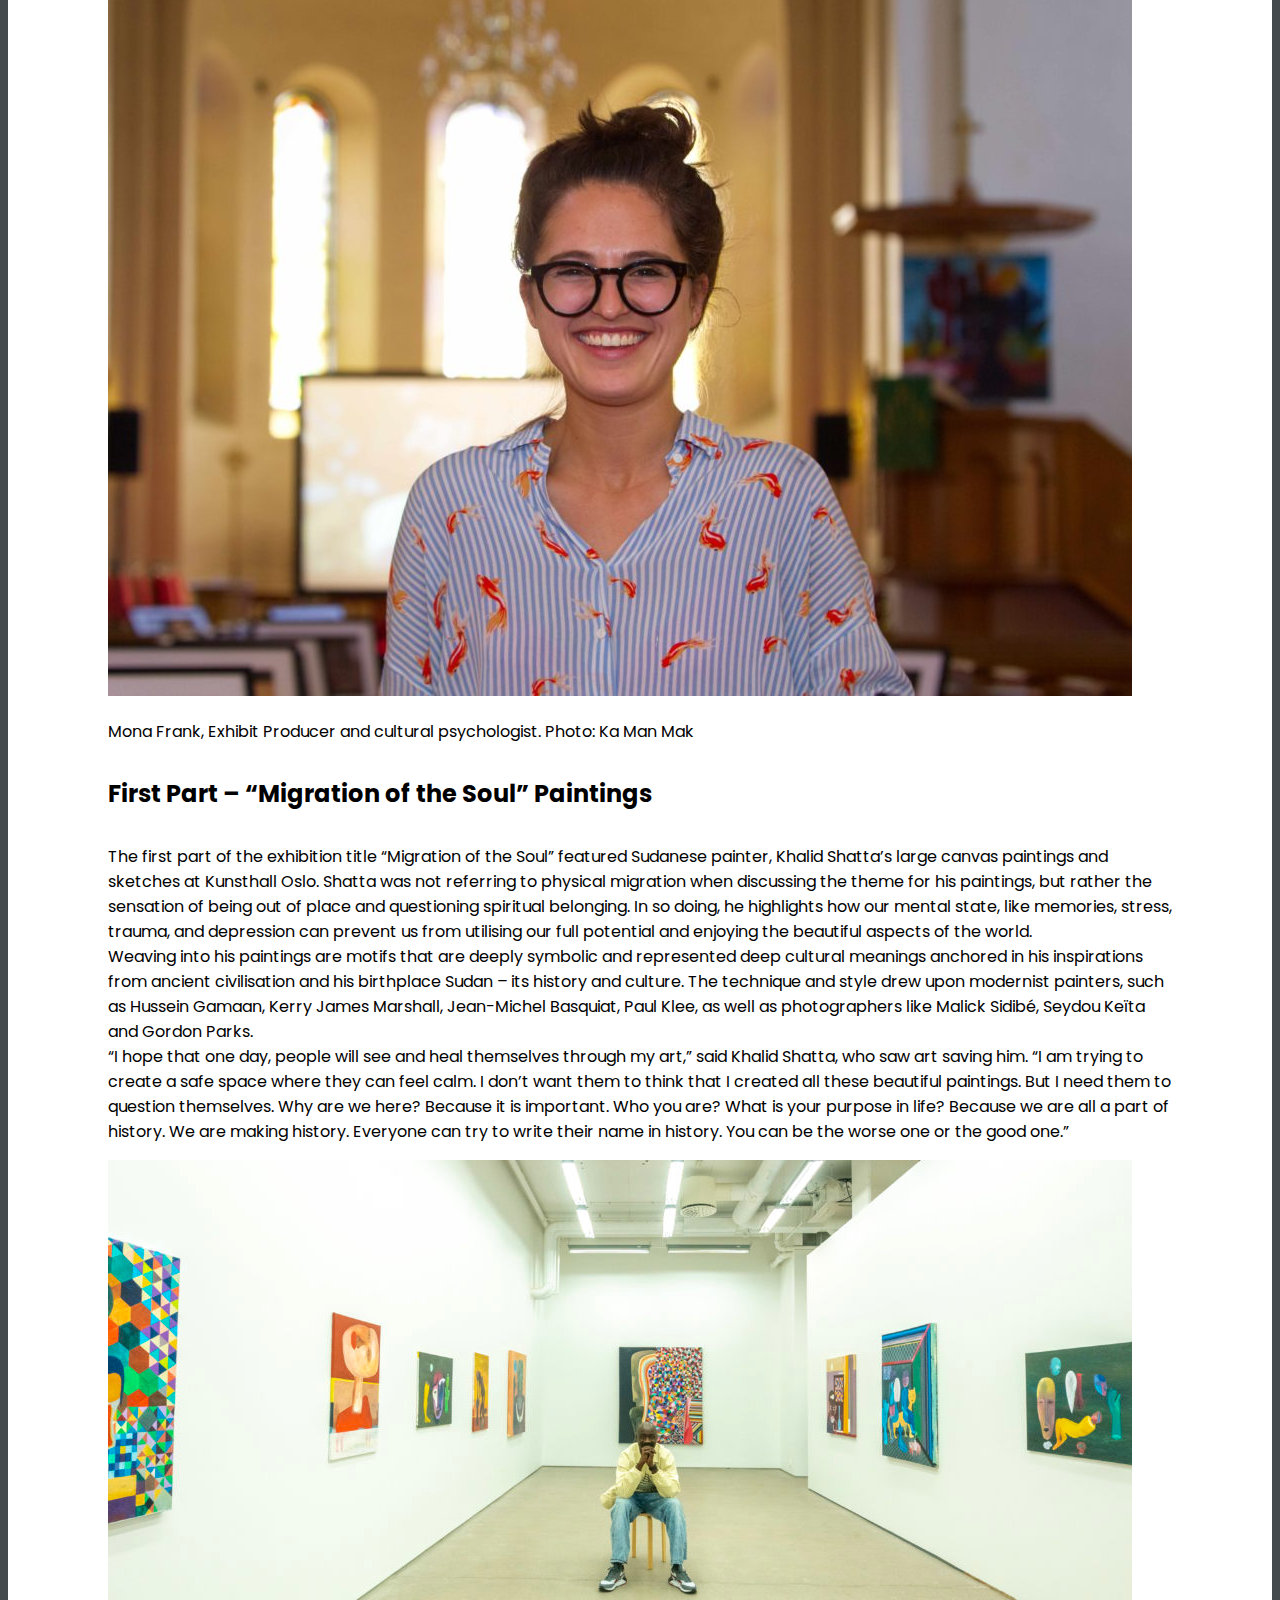
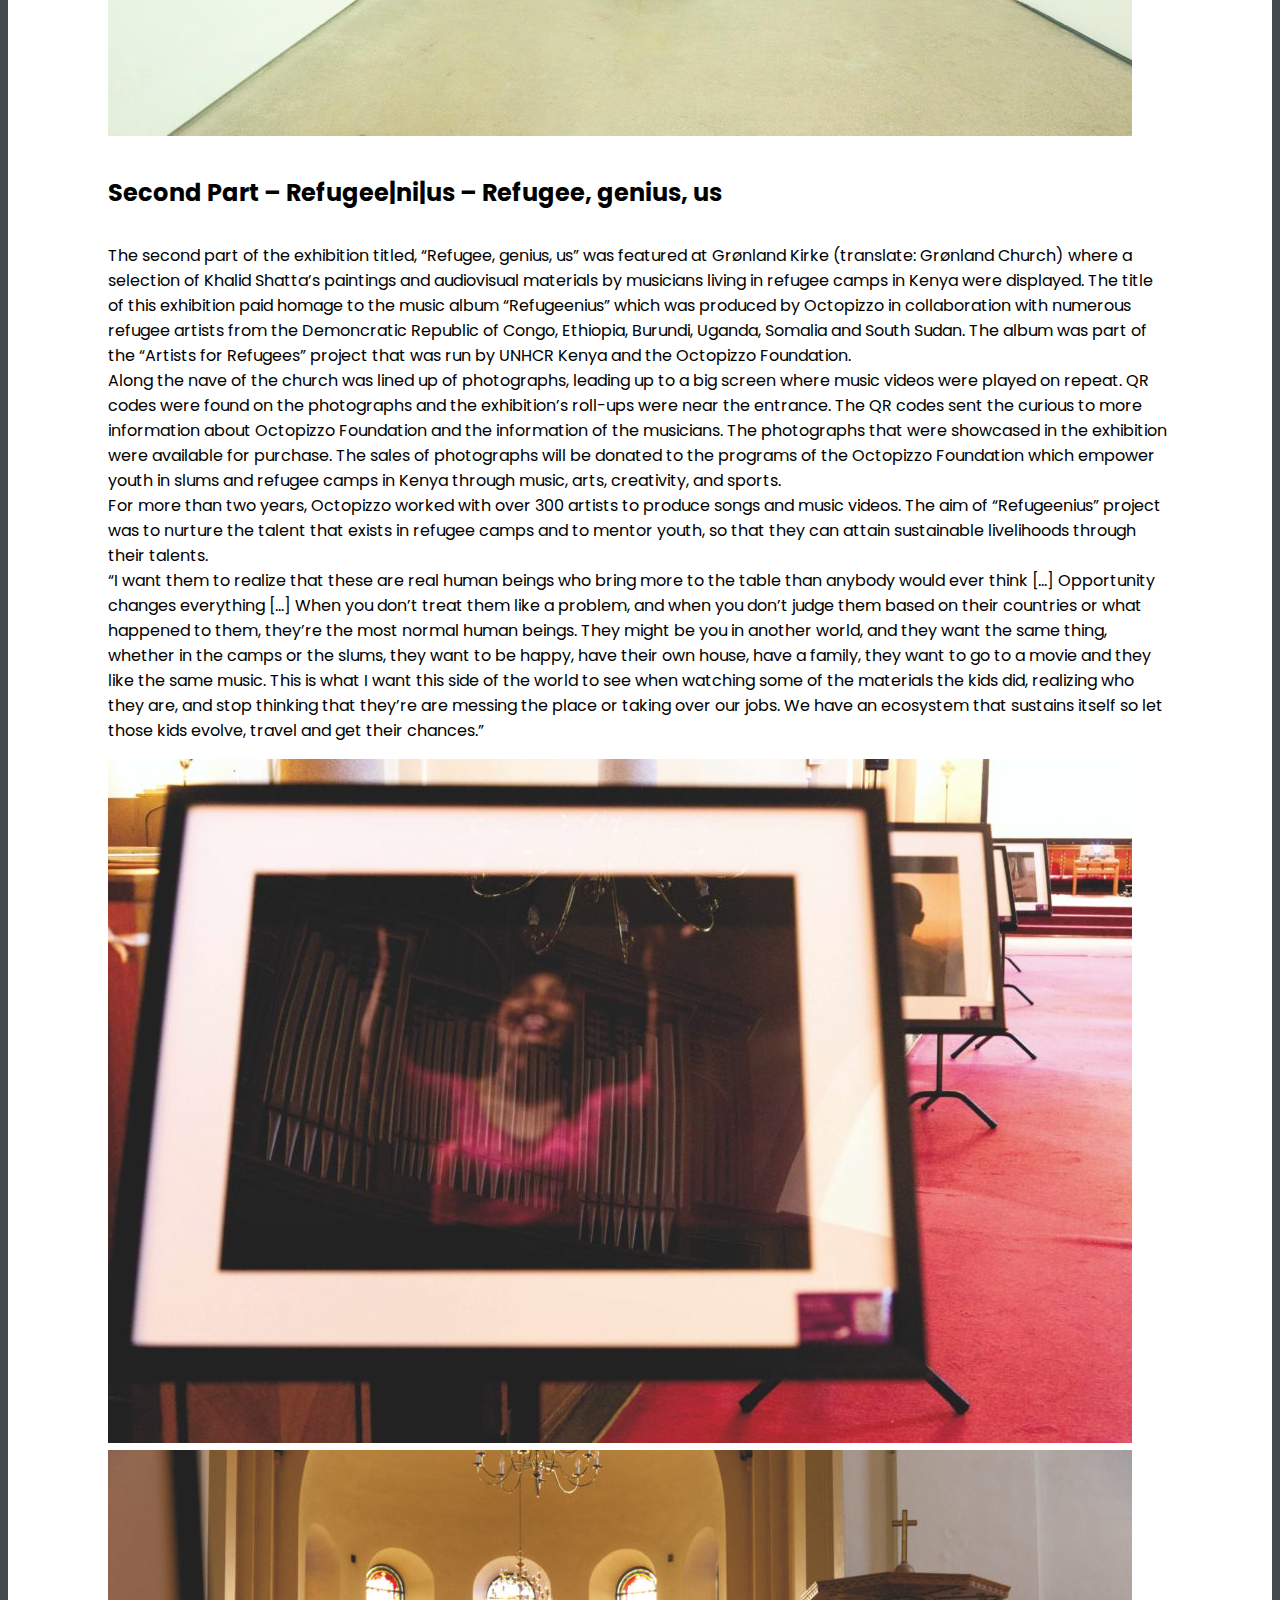
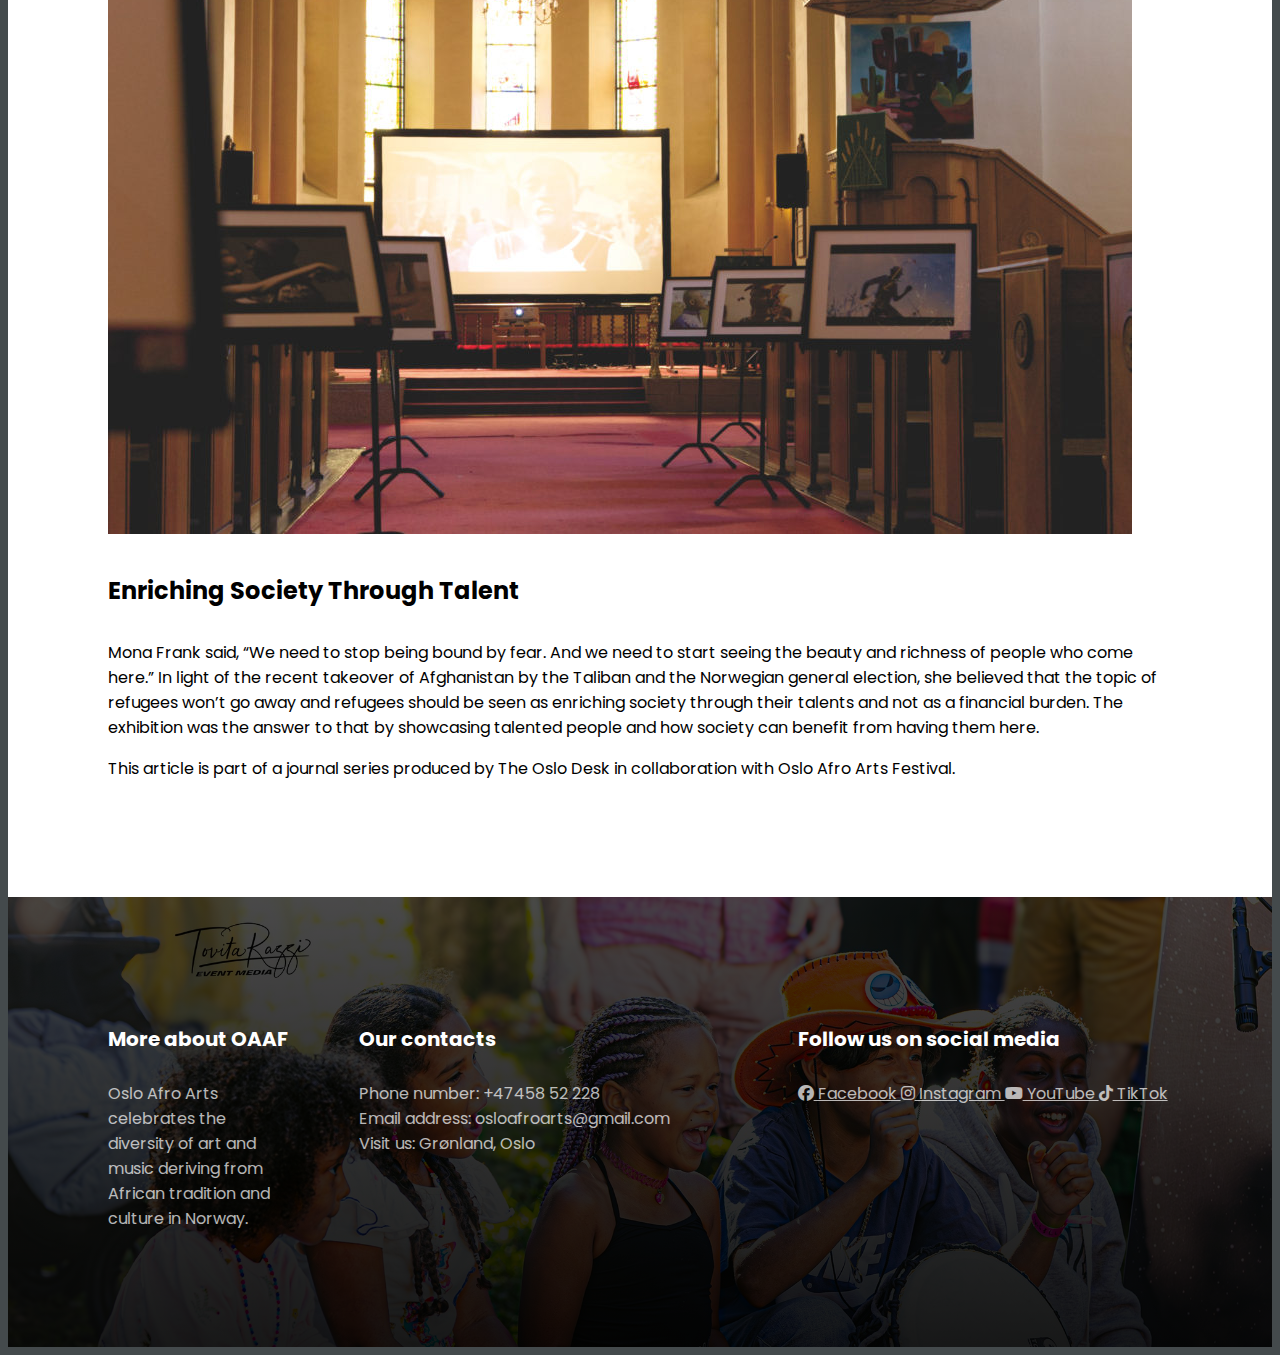
<file: a0.html>
<!DOCTYPE html>
<html lang="en">
  <head>
    <meta charset="UTF-8" />
    <meta http-equiv="X-UA-Compatible" content="IE=edge" />
    <meta name="viewport" content="width=device-width, initial-scale=1.0" />
    <title>Oslo Afro Arts festival</title>
    <link rel="stylesheet" href="src/styles.css" />
    <link rel="preconnect" href="https://fonts.googleapis.com" />
    <link rel="preconnect" href="https://fonts.gstatic.com" crossorigin />
    <link
      href="https://fonts.googleapis.com/css2?family=Indie+Flower&family=Montserrat:wght@500;700&family=Playfair+Display:wght@500;700&family=Poppins:ital,wght@0,100;0,200;0,300;0,400;0,500;0,600;0,700;0,800;0,900;1,100;1,200;1,300;1,400;1,500;1,600;1,700;1,800;1,900&display=swap"
      rel="stylesheet"
    />
    <!-- Google tag (gtag.js) -->
    <script
      async
      src="https://www.googletagmanager.com/gtag/js?id=AW-16555872322"
    ></script>
    <script>
      window.dataLayer = window.dataLayer || [];
      function gtag() {
        dataLayer.push(arguments);
      }
      gtag("js", new Date());
      gtag("config", "AW-16555872322");
    </script>
  </head>
  <body>
    <div class="container">
      <div class="menu">
        <nav class="navbar">
          <a href="index.html">
            <img src="images/logo2.png" class="logo" loading="lazy" />
          </a>
          <div class="hamburger" onclick="toggleMenu()">☰</div>
          <ul class="nav-links" id="navLinks">
            <li><a href="index.html">Home</a></li>
            <li><a href="about.html">About Us</a></li>
            <li><a href="oaaf.html">OAAF</a></li>
            <li><a href="journal.html">Journal</a></li>
            <li><a href="sponsorship.html">Sponsorship</a></li>
          </ul>
        </nav>
      </div>
      <main>
        <section>
          <div>
            <a name="more"></a>
            <h2 class="small-tittle">SEPTEMBER, 21, 2021</h2>
            <h3 class="pink-tittle-article">
              Refugee|ni|us Exhibition: Celebrating Artists from Refugee
              communities
            </h3>
            <img src="images/a0.png" class="workshop-img" loading="lazy" />
            <p class="small-italic">- words by Ka Man Mak</p>
            <p class="article-para">
              For the past decade, the word ‘refugee’ conjures negative
              connotations of being a threat or victim of war. However, refugees
              are human beings just like anyone else who dream to thrive in
              life. A two-part Refugee|ni|us exhibition that was set at two
              locations under Oslo Afro Arts Festival in August played an
              important role in platforming music and art from refugee and
              former refugee artists that Oslo residents had gotten to enjoy.
              <br />
              The Refugee|ni|us exhibition is an international collaboration
              between Oslo-based curator Khalid Shatta; exhibit producer and
              cultural psychologist Mona Frank; Oslo Afro Arts Festival, and
              Octopizzo Foundation. <br />
              The initiator of the exhibition, Mona Frank is originally from
              Germany and have lived in Norway for the past three years studying
              social anthropology. She found music videos produced by Octopizzo
              for the Refugeenius project and thought that they were amazing, “I
              thought it’s a shame that only few people know about them. It’s
              out there. The artists were easily accessible. […] So, for me it
              became really important to create a platform where this art can be
              shown and working with Khalid Shatta who is an amazing artist,
              incredibly talented, and was incredibly helpful in making this
              project happen. The project became like a baby for me. It’s so
              great to see it happen. I think it is important to try those
              things despite the pandemic and the circumstances we live in; to
              find ways to showcase art and to make it more accessible and more
              known.”
            </p>
          </div>
          <img src="images/a01.jpeg" class="workshop-img" loading="lazy" />
          <p class="small-italic">
            Mona Frank, Exhibit Producer and cultural psychologist. Photo: Ka
            Man Mak
          </p>
          <h4 class="small-tittle">
            First Part – “Migration of the Soul” Paintings
          </h4>
          <p class="article-para">
            The first part of the exhibition title “Migration of the Soul”
            featured Sudanese painter, Khalid Shatta’s large canvas paintings
            and sketches at Kunsthall Oslo. Shatta was not referring to physical
            migration when discussing the theme for his paintings, but rather
            the sensation of being out of place and questioning spiritual
            belonging. In so doing, he highlights how our mental state, like
            memories, stress, trauma, and depression can prevent us from
            utilising our full potential and enjoying the beautiful aspects of
            the world. <br />
            Weaving into his paintings are motifs that are deeply symbolic and
            represented deep cultural meanings anchored in his inspirations from
            ancient civilisation and his birthplace Sudan – its history and
            culture. The technique and style drew upon modernist painters, such
            as Hussein Gamaan, Kerry James Marshall, Jean-Michel Basquiat, Paul
            Klee, as well as photographers like Malick Sidibé, Seydou Keïta and
            Gordon Parks. <br />
            “I hope that one day, people will see and heal themselves through my
            art,” said Khalid Shatta, who saw art saving him. “I am trying to
            create a safe space where they can feel calm. I don’t want them to
            think that I created all these beautiful paintings. But I need them
            to question themselves. Why are we here? Because it is important.
            Who you are? What is your purpose in life? Because we are all a part
            of history. We are making history. Everyone can try to write their
            name in history. You can be the worse one or the good one.”
          </p>
          <img src="images/a02.jpeg" class="workshop-img" loading="lazy" />
          <h4 class="small-tittle">
            Second Part – Refugee|ni|us – Refugee, genius, us
          </h4>
          <p class="article-para">
            The second part of the exhibition titled, “Refugee, genius, us” was
            featured at Grønland Kirke (translate: Grønland Church) where a
            selection of Khalid Shatta’s paintings and audiovisual materials by
            musicians living in refugee camps in Kenya were displayed. The title
            of this exhibition paid homage to the music album “Refugeenius”
            which was produced by Octopizzo in collaboration with numerous
            refugee artists from the Demoncratic Republic of Congo, Ethiopia,
            Burundi, Uganda, Somalia and South Sudan. The album was part of the
            “Artists for Refugees” project that was run by UNHCR Kenya and the
            Octopizzo Foundation. <br />
            Along the nave of the church was lined up of photographs, leading up
            to a big screen where music videos were played on repeat. QR codes
            were found on the photographs and the exhibition’s roll-ups were
            near the entrance. The QR codes sent the curious to more information
            about Octopizzo Foundation and the information of the musicians. The
            photographs that were showcased in the exhibition were available for
            purchase. The sales of photographs will be donated to the programs
            of the Octopizzo Foundation which empower youth in slums and refugee
            camps in Kenya through music, arts, creativity, and sports. <br />
            For more than two years, Octopizzo worked with over 300 artists to
            produce songs and music videos. The aim of “Refugeenius” project was
            to nurture the talent that exists in refugee camps and to mentor
            youth, so that they can attain sustainable livelihoods through their
            talents. <br />
            “I want them to realize that these are real human beings who bring
            more to the table than anybody would ever think […] Opportunity
            changes everything […] When you don’t treat them like a problem, and
            when you don’t judge them based on their countries or what happened
            to them, they’re the most normal human beings. They might be you in
            another world, and they want the same thing, whether in the camps or
            the slums, they want to be happy, have their own house, have a
            family, they want to go to a movie and they like the same music.
            This is what I want this side of the world to see when watching some
            of the materials the kids did, realizing who they are, and stop
            thinking that they’re are messing the place or taking over our jobs.
            We have an ecosystem that sustains itself so let those kids evolve,
            travel and get their chances.”
          </p>
          <img src="images/a03.jpeg" class="workshop-img" loading="lazy" />
          <img src="images/a04.jpeg" class="workshop-img" loading="lazy" />
          <h4 class="small-tittle">Enriching Society Through Talent</h4>
          <p class="article-para">
            Mona Frank said, “We need to stop being bound by fear. And we need
            to start seeing the beauty and richness of people who come here.” In
            light of the recent takeover of Afghanistan by the Taliban and the
            Norwegian general election, she believed that the topic of refugees
            won’t go away and refugees should be seen as enriching society
            through their talents and not as a financial burden. The exhibition
            was the answer to that by showcasing talented people and how society
            can benefit from having them here.
          </p>

          <p class="small-italic">
            This article is part of a journal series produced by The Oslo Desk
            in collaboration with Oslo Afro Arts Festival.
          </p>
        </section>
      </main>
      <footer>
        <section class="grid">
          <div>
            <h4>More about OAAF</h4>
            <p>
              Oslo Afro Arts celebrates the diversity of art and music deriving
              from African tradition and culture in Norway.
            </p>
          </div>
          <div>
            <h4>Our contacts</h4>
            <p>
              Phone number: +47458 52 228<br />
              Email address: osloafroarts@gmail.com<br />
              Visit us: Grønland, Oslo
            </p>
          </div>
          <div>
            <link
              rel="stylesheet"
              href="https://cdnjs.cloudflare.com/ajax/libs/font-awesome/6.5.0/css/all.min.css"
            />

            <div class="social-container">
              <h4>Follow us on social media</h4>
              <div class="social-grid">
                <a
                  href="https://www.facebook.com/osloafroarts?locale=nb_NO"
                  target="_blank"
                >
                  <i class="fab fa-facebook"></i> Facebook
                </a>
                <a
                  href="https://www.instagram.com/osloafroartsfestival/"
                  target="_blank"
                >
                  <i class="fab fa-instagram"></i> Instagram
                </a>
                <a
                  href="https://www.youtube.com/@osloafroartsfestival"
                  target="_blank"
                >
                  <i class="fab fa-youtube"></i> YouTube
                </a>
                <a
                  href="https://www.tiktok.com/@osloafroartsfestival"
                  target="_blank"
                >
                  <i class="fab fa-tiktok"></i> TikTok
                </a>
              </div>
            </div>
          </div>
        </section>
      </footer>
    </div>
    <script>
      function toggleMenu() {
        document.getElementById("navLinks").classList.toggle("show");
      }
    </script>
  </body>
</html>
</file>
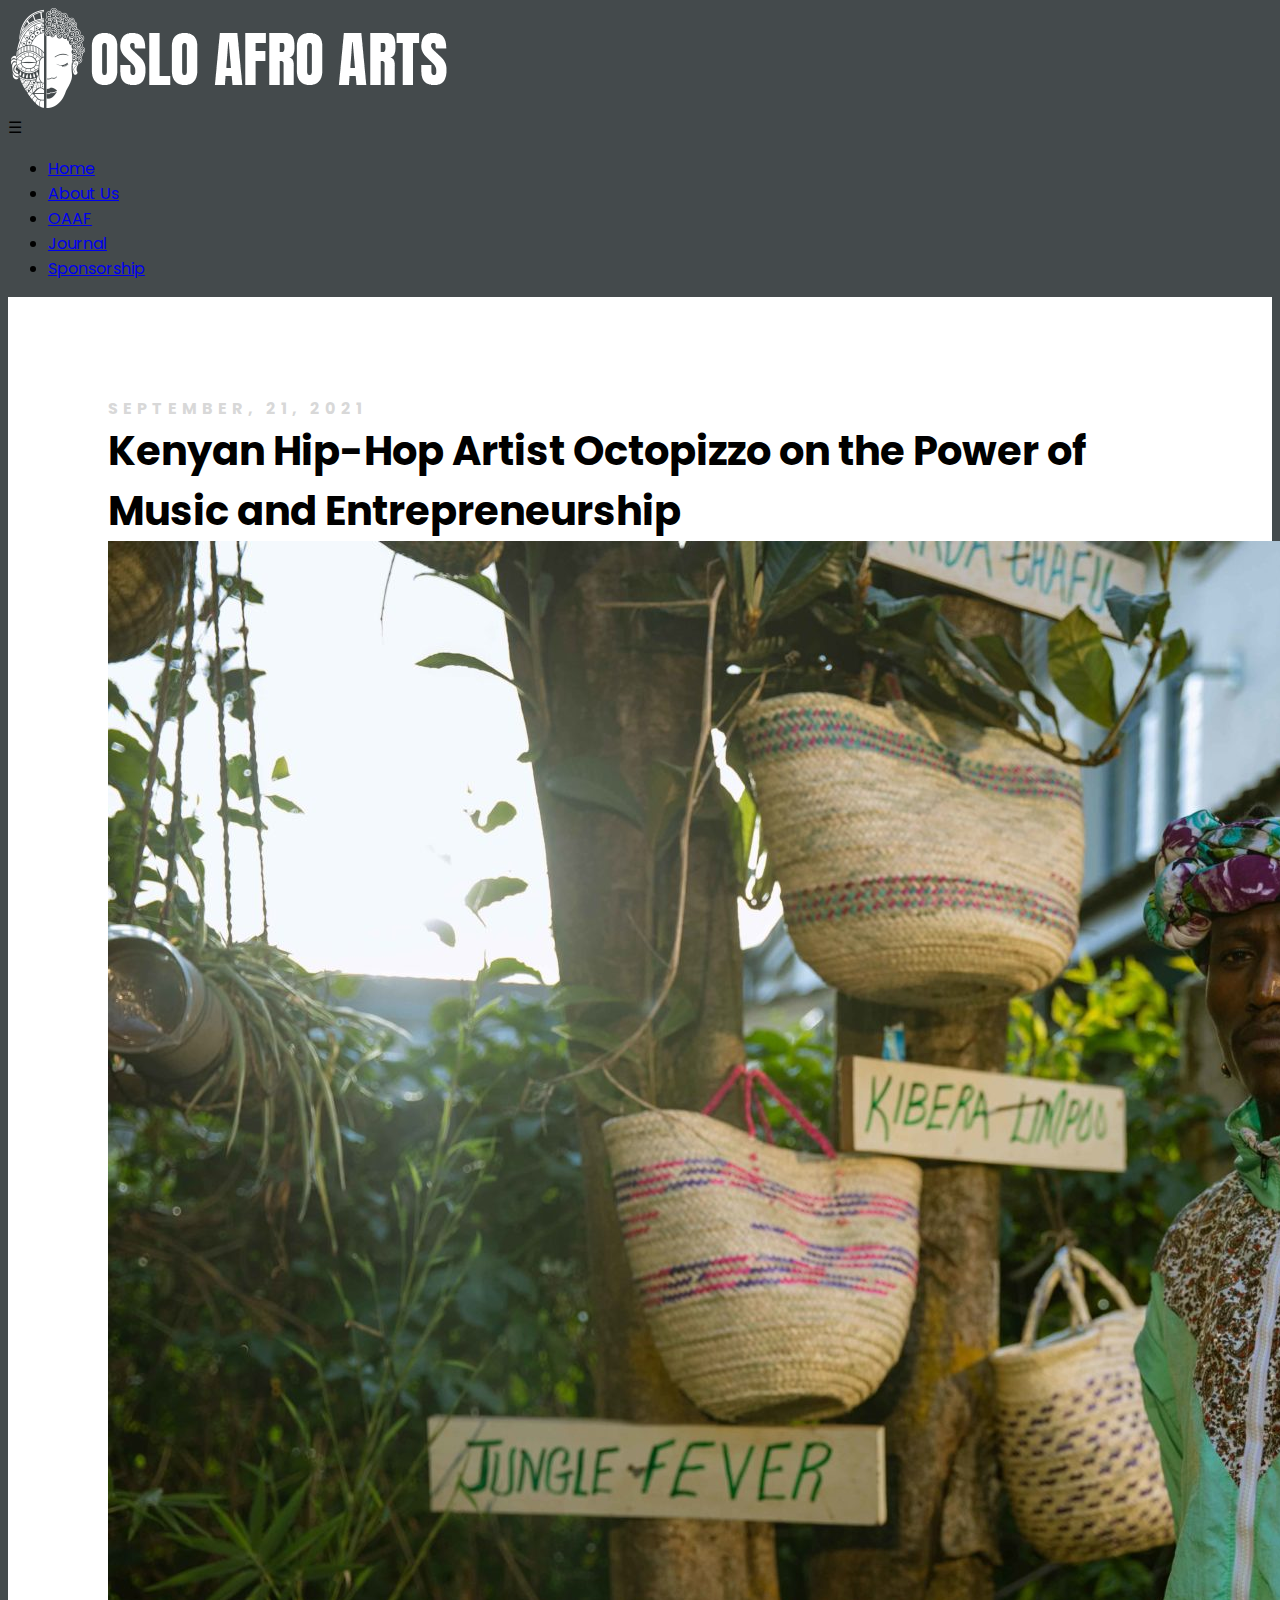
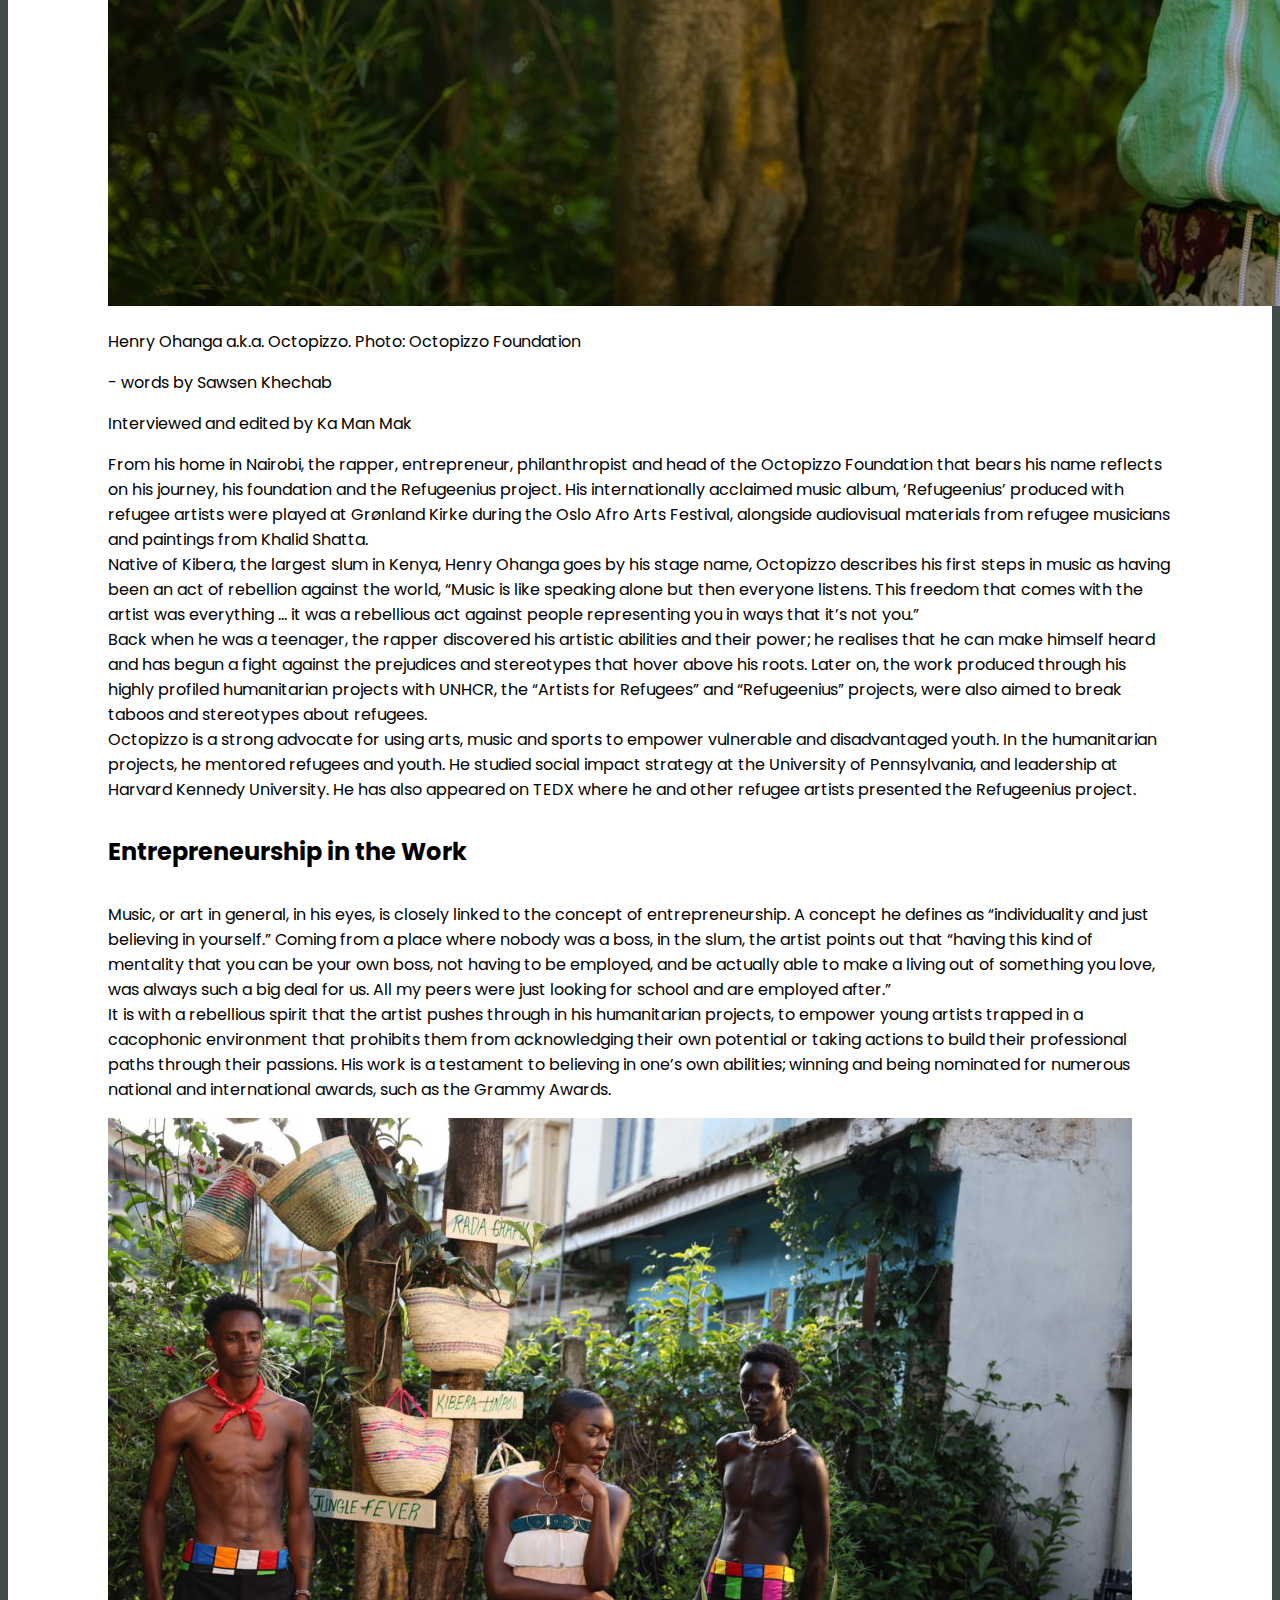
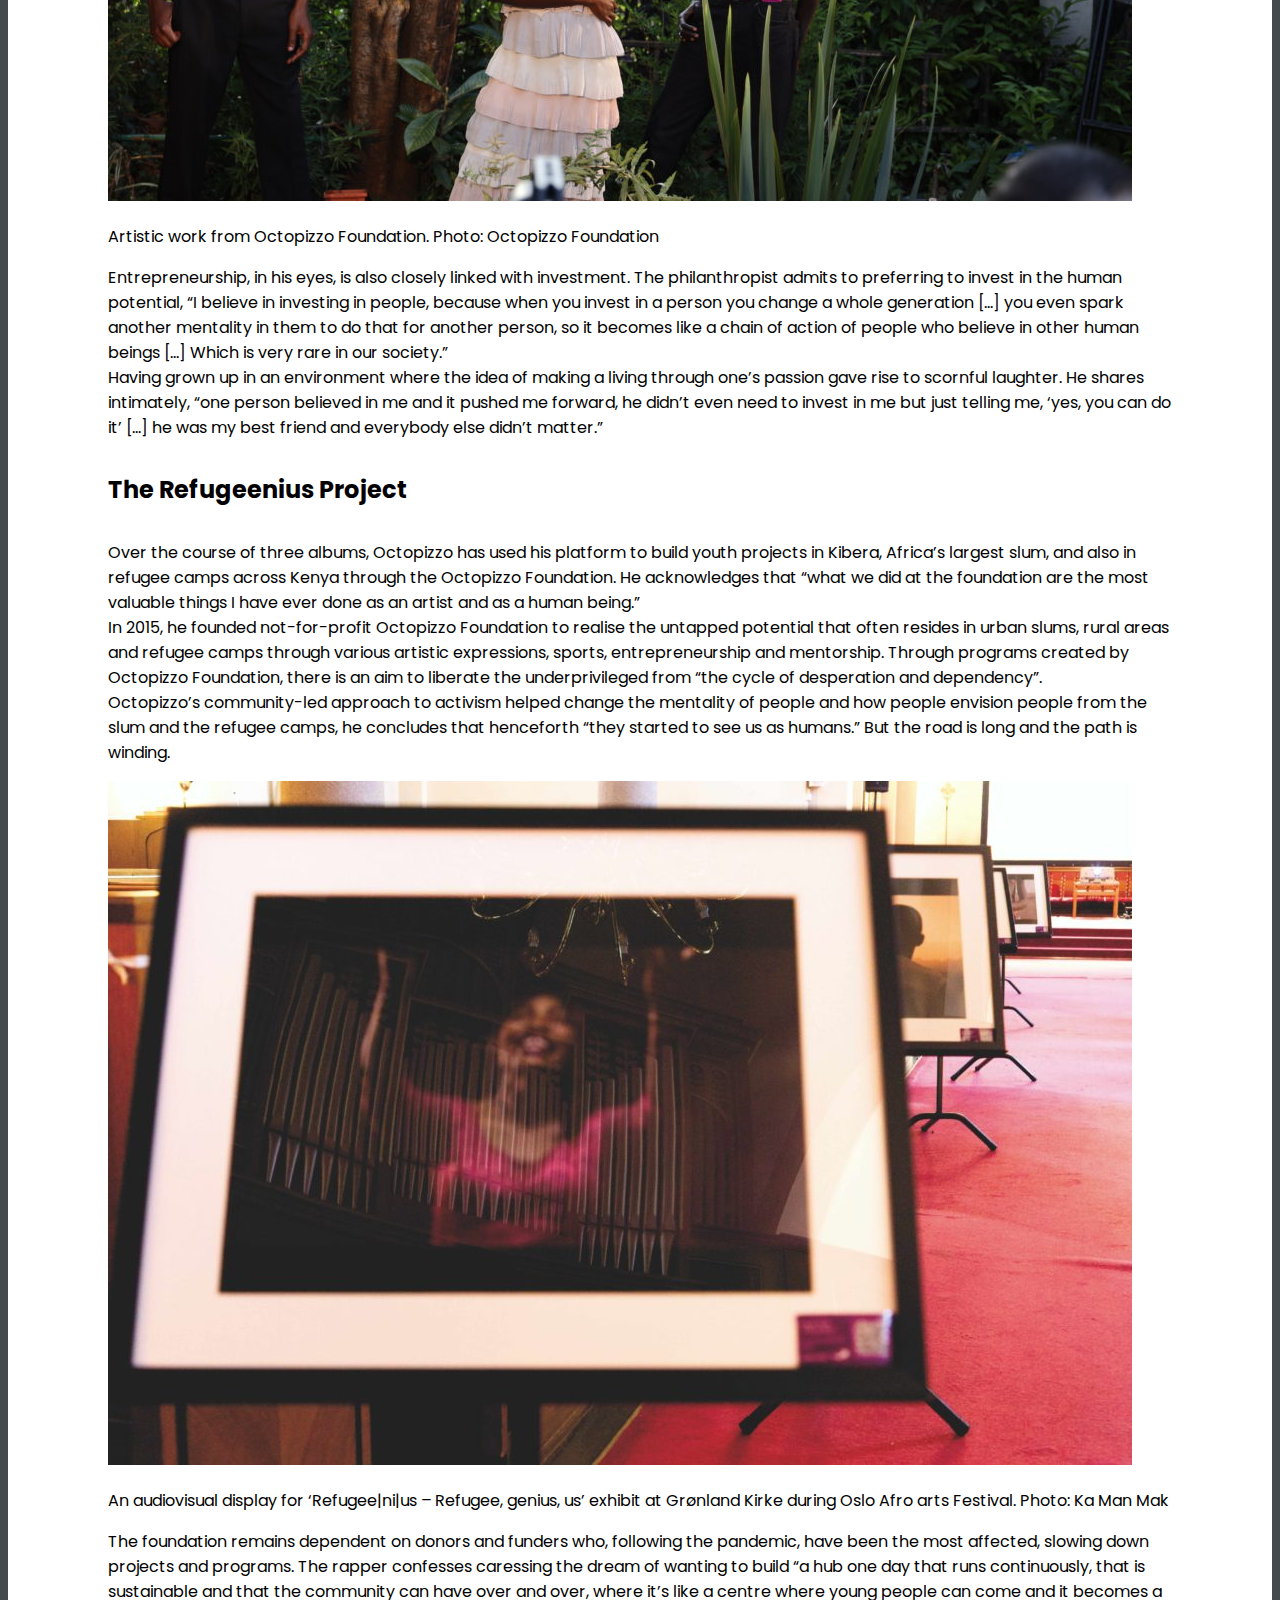
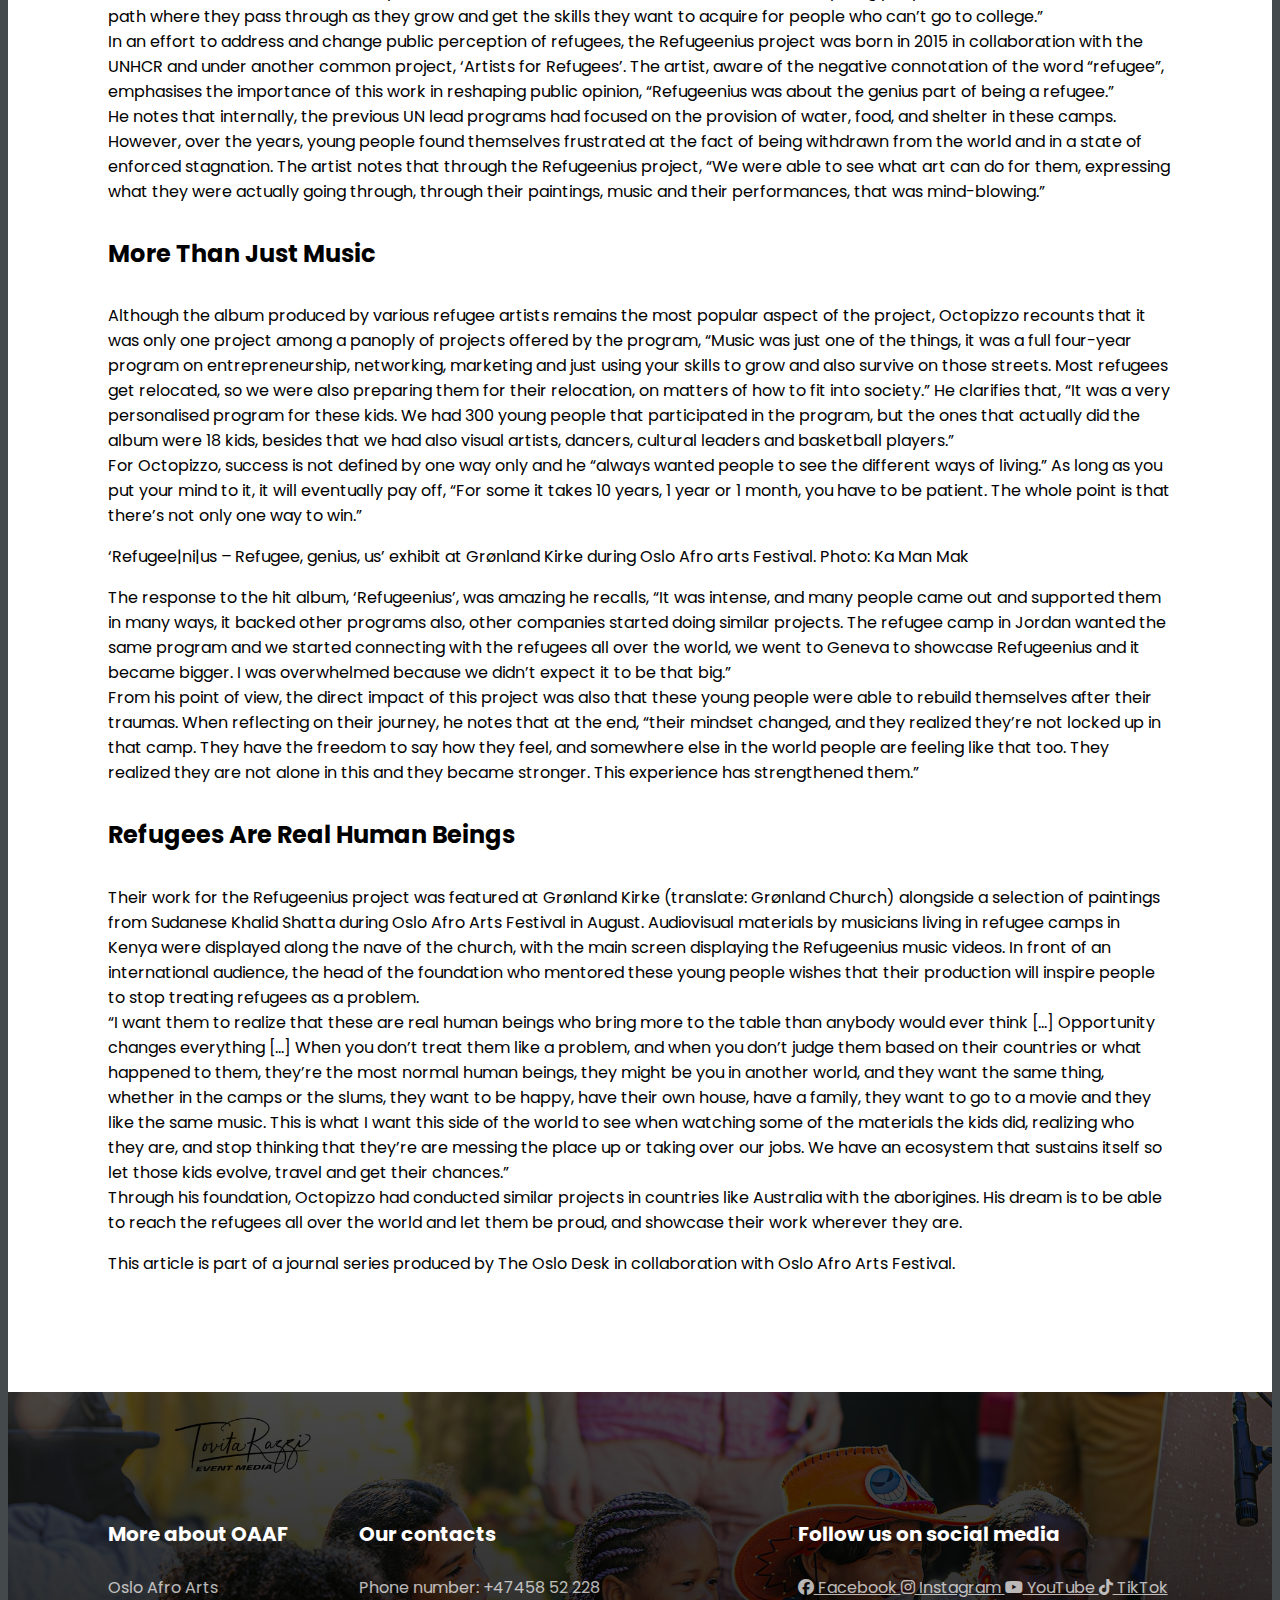
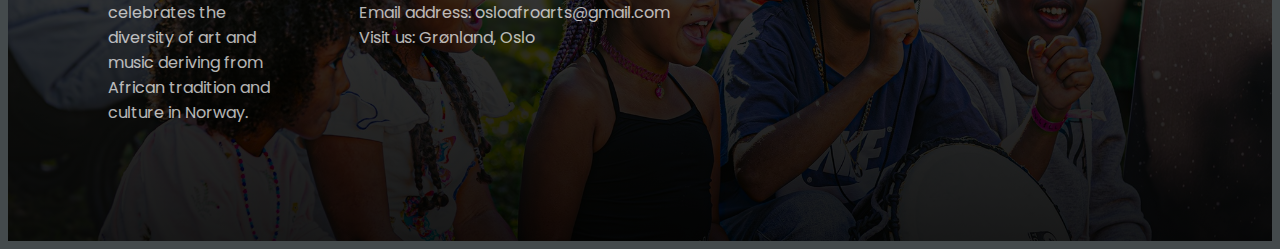
<file: a1.html>
<!DOCTYPE html>
<html lang="en">
  <head>
    <meta charset="UTF-8" />
    <meta http-equiv="X-UA-Compatible" content="IE=edge" />
    <meta name="viewport" content="width=device-width, initial-scale=1.0" />
    <title>Oslo Afro Arts festival</title>
    <link rel="stylesheet" href="src/styles.css" />
    <link rel="preconnect" href="https://fonts.googleapis.com" />
    <link rel="preconnect" href="https://fonts.gstatic.com" crossorigin />
    <link
      href="https://fonts.googleapis.com/css2?family=Indie+Flower&family=Montserrat:wght@500;700&family=Playfair+Display:wght@500;700&family=Poppins:ital,wght@0,100;0,200;0,300;0,400;0,500;0,600;0,700;0,800;0,900;1,100;1,200;1,300;1,400;1,500;1,600;1,700;1,800;1,900&display=swap"
      rel="stylesheet"
    />
    <!-- Google tag (gtag.js) -->
    <script
      async
      src="https://www.googletagmanager.com/gtag/js?id=AW-16555872322"
    ></script>
    <script>
      window.dataLayer = window.dataLayer || [];
      function gtag() {
        dataLayer.push(arguments);
      }
      gtag("js", new Date());
      gtag("config", "AW-16555872322");
    </script>
  </head>
  <body>
    <div class="container">
      <div class="menu">
        <nav class="navbar">
          <a href="index.html">
            <img src="images/logo2.png" class="logo" loading="lazy" />
          </a>
          <div class="hamburger" onclick="toggleMenu()">☰</div>
          <ul class="nav-links" id="navLinks">
            <li><a href="index.html">Home</a></li>
            <li><a href="about.html">About Us</a></li>
            <li><a href="oaaf.html">OAAF</a></li>
            <li><a href="journal.html">Journal</a></li>
            <li><a href="sponsorship.html">Sponsorship</a></li>
          </ul>
        </nav>
      </div>
      <main>
        <section>
          <div>
            <h2 class="small-tittle">SEPTEMBER, 21, 2021</h2>
            <h3 class="pink-tittle-article">
              Kenyan Hip-Hop Artist Octopizzo on the Power of Music and
              Entrepreneurship
            </h3>
            <img src="images/A1.jpeg" class="workshop-img" loading="lazy" />
            <p class="small-italic">
              Henry Ohanga a.k.a. Octopizzo. Photo: Octopizzo Foundation
            </p>
            <p class="small-italic">- words by Sawsen Khechab</p>
            <p class="small-italic">Interviewed and edited by Ka Man Mak</p>
            <p class="article-para">
              From his home in Nairobi, the rapper, entrepreneur, philanthropist
              and head of the Octopizzo Foundation that bears his name reflects
              on his journey, his foundation and the Refugeenius project. His
              internationally acclaimed music album, ‘Refugeenius’ produced with
              refugee artists were played at Grønland Kirke during the Oslo Afro
              Arts Festival, alongside audiovisual materials from refugee
              musicians and paintings from Khalid Shatta. <br />
              Native of Kibera, the largest slum in Kenya, Henry Ohanga goes by
              his stage name, Octopizzo describes his first steps in music as
              having been an act of rebellion against the world, “Music is like
              speaking alone but then everyone listens. This freedom that comes
              with the artist was everything … it was a rebellious act against
              people representing you in ways that it’s not you.” <br />
              Back when he was a teenager, the rapper discovered his artistic
              abilities and their power; he realises that he can make himself
              heard and has begun a fight against the prejudices and stereotypes
              that hover above his roots. Later on, the work produced through
              his highly profiled humanitarian projects with UNHCR, the “Artists
              for Refugees” and “Refugeenius” projects, were also aimed to break
              taboos and stereotypes about refugees.<br />
              Octopizzo is a strong advocate for using arts, music and sports to
              empower vulnerable and disadvantaged youth. In the humanitarian
              projects, he mentored refugees and youth. He studied social impact
              strategy at the University of Pennsylvania, and leadership at
              Harvard Kennedy University. He has also appeared on TEDX where he
              and other refugee artists presented the Refugeenius project.
            </p>
            <h4 class="small-tittle">Entrepreneurship in the Work</h4>
          </div>
          <p class="article-para">
            Music, or art in general, in his eyes, is closely linked to the
            concept of entrepreneurship. A concept he defines as “individuality
            and just believing in yourself.” Coming from a place where nobody
            was a boss, in the slum, the artist points out that “having this
            kind of mentality that you can be your own boss, not having to be
            employed, and be actually able to make a living out of something you
            love, was always such a big deal for us. All my peers were just
            looking for school and are employed after.” <br />
            It is with a rebellious spirit that the artist pushes through in his
            humanitarian projects, to empower young artists trapped in a
            cacophonic environment that prohibits them from acknowledging their
            own potential or taking actions to build their professional paths
            through their passions. His work is a testament to believing in
            one’s own abilities; winning and being nominated for numerous
            national and international awards, such as the Grammy Awards.
          </p>
          <img src="images/a11.jpeg" class="workshop-img" loading="lazy" />
          <p class="small-italic">
            Artistic work from Octopizzo Foundation. Photo: Octopizzo Foundation
          </p>

          <p class="article-para">
            Entrepreneurship, in his eyes, is also closely linked with
            investment. The philanthropist admits to preferring to invest in the
            human potential, “I believe in investing in people, because when you
            invest in a person you change a whole generation […] you even spark
            another mentality in them to do that for another person, so it
            becomes like a chain of action of people who believe in other human
            beings […] Which is very rare in our society.” <br />
            Having grown up in an environment where the idea of ​​making a
            living through one’s passion gave rise to scornful laughter. He
            shares intimately, “one person believed in me and it pushed me
            forward, he didn’t even need to invest in me but just telling me,
            ‘yes, you can do it’ […] he was my best friend and everybody else
            didn’t matter.”
          </p>
          <h4 class="small-tittle">The Refugeenius Project</h4>
          <p class="article-para">
            Over the course of three albums, Octopizzo has used his platform to
            build youth projects in Kibera, Africa’s largest slum, and also in
            refugee camps across Kenya through the Octopizzo Foundation. He
            acknowledges that “what we did at the foundation are the most
            valuable things I have ever done as an artist and as a human being.”
            <br />
            In 2015, he founded not-for-profit Octopizzo Foundation to realise
            the untapped potential that often resides in urban slums, rural
            areas and refugee camps through various artistic expressions,
            sports, entrepreneurship and mentorship. Through programs created by
            Octopizzo Foundation, there is an aim to liberate the
            underprivileged from “the cycle of desperation and dependency”.
            <br />
            Octopizzo’s community-led approach to activism helped change the
            mentality of people and how people envision people from the slum and
            the refugee camps, he concludes that henceforth “they started to see
            us as humans.” But the road is long and the path is winding.
          </p>
          <img src="images/a03.jpeg" class="workshop-img" loading="lazy" />
          <p class="small-italic">
            An audiovisual display for ‘Refugee|ni|us – Refugee, genius, us’
            exhibit at Grønland Kirke during Oslo Afro arts Festival. Photo: Ka
            Man Mak
          </p>
          <p class="article-para">
            The foundation remains dependent on donors and funders who,
            following the pandemic, have been the most affected, slowing down
            projects and programs. The rapper confesses caressing the dream of
            wanting to build “a hub one day that runs continuously, that is
            sustainable and that the community can have over and over, where
            it’s like a centre where young people can come and it becomes a path
            where they pass through as they grow and get the skills they want to
            acquire for people who can’t go to college.” <br />
            In an effort to address and change public perception of refugees,
            the Refugeenius project was born in 2015 in collaboration with the
            UNHCR and under another common project, ‘Artists for Refugees’. The
            artist, aware of the negative connotation of the word “refugee”,
            emphasises the importance of this work in reshaping public opinion,
            “Refugeenius was about the genius part of being a refugee.” <br />
            He notes that internally, the previous UN lead programs had focused
            on the provision of water, food, and shelter in these camps.
            However, over the years, young people found themselves frustrated at
            the fact of being withdrawn from the world and in a state of
            enforced stagnation. The artist notes that through the Refugeenius
            project, “We were able to see what art can do for them, expressing
            what they were actually going through, through their paintings,
            music and their performances, that was mind-blowing.”
          </p>
          <h4 class="small-tittle">More Than Just Music</h4>
          <p class="article-para">
            Although the album produced by various refugee artists remains the
            most popular aspect of the project, Octopizzo recounts that it was
            only one project among a panoply of projects offered by the program,
            “Music was just one of the things, it was a full four-year program
            on entrepreneurship, networking, marketing and just using your
            skills to grow and also survive on those streets. Most refugees get
            relocated, so we were also preparing them for their relocation, on
            matters of how to fit into society.” He clarifies that, “It was a
            very personalised program for these kids. We had 300 young people
            that participated in the program, but the ones that actually did the
            album were 18 kids, besides that we had also visual artists,
            dancers, cultural leaders and basketball players.” <br />
            For Octopizzo, success is not defined by one way only and he “always
            wanted people to see the different ways of living.” As long as you
            put your mind to it, it will eventually pay off, “For some it takes
            10 years, 1 year or 1 month, you have to be patient. The whole point
            is that there’s not only one way to win.”
          </p>
          <p class="small-italic">
            ‘Refugee|ni|us – Refugee, genius, us’ exhibit at Grønland Kirke
            during Oslo Afro arts Festival. Photo: Ka Man Mak
          </p>
          <p class="article-para">
            The response to the hit album, ‘Refugeenius’, was amazing he
            recalls, “It was intense, and many people came out and supported
            them in many ways, it backed other programs also, other companies
            started doing similar projects. The refugee camp in Jordan wanted
            the same program and we started connecting with the refugees all
            over the world, we went to Geneva to showcase Refugeenius and it
            became bigger. I was overwhelmed because we didn’t expect it to be
            that big.” <br />
            From his point of view, the direct impact of this project was also
            that these young people were able to rebuild themselves after their
            traumas. When reflecting on their journey, he notes that at the end,
            “their mindset changed, and they realized they’re not locked up in
            that camp. They have the freedom to say how they feel, and somewhere
            else in the world people are feeling like that too. They realized
            they are not alone in this and they became stronger. This experience
            has strengthened them.”
          </p>
          <h4 class="small-tittle">Refugees Are Real Human Beings</h4>
          <p class="article-para">
            Their work for the Refugeenius project was featured at Grønland
            Kirke (translate: Grønland Church) alongside a selection of
            paintings from Sudanese Khalid Shatta during Oslo Afro Arts Festival
            in August. Audiovisual materials by musicians living in refugee
            camps in Kenya were displayed along the nave of the church, with the
            main screen displaying the Refugeenius music videos. In front of an
            international audience, the head of the foundation who mentored
            these young people wishes that their production will inspire people
            to stop treating refugees as a problem. <br />
            “I want them to realize that these are real human beings who bring
            more to the table than anybody would ever think […] Opportunity
            changes everything […] When you don’t treat them like a problem, and
            when you don’t judge them based on their countries or what happened
            to them, they’re the most normal human beings, they might be you in
            another world, and they want the same thing, whether in the camps or
            the slums, they want to be happy, have their own house, have a
            family, they want to go to a movie and they like the same music.
            This is what I want this side of the world to see when watching some
            of the materials the kids did, realizing who they are, and stop
            thinking that they’re are messing the place up or taking over our
            jobs. We have an ecosystem that sustains itself so let those kids
            evolve, travel and get their chances.” <br />
            Through his foundation, Octopizzo had conducted similar projects in
            countries like Australia with the aborigines. His dream is to be
            able to reach the refugees all over the world and let them be proud,
            and showcase their work wherever they are.
          </p>

          <p class="small-italic">
            This article is part of a journal series produced by The Oslo Desk
            in collaboration with Oslo Afro Arts Festival.
          </p>
        </section>
      </main>
      <footer>
        <section class="grid">
          <div>
            <h4>More about OAAF</h4>
            <p>
              Oslo Afro Arts celebrates the diversity of art and music deriving
              from African tradition and culture in Norway.
            </p>
          </div>
          <div>
            <h4>Our contacts</h4>
            <p>
              Phone number: +47458 52 228<br />
              Email address: osloafroarts@gmail.com<br />
              Visit us: Grønland, Oslo
            </p>
          </div>
          <div>
            <link
              rel="stylesheet"
              href="https://cdnjs.cloudflare.com/ajax/libs/font-awesome/6.5.0/css/all.min.css"
            />

            <div class="social-container">
              <h4>Follow us on social media</h4>
              <div class="social-grid">
                <a
                  href="https://www.facebook.com/osloafroarts?locale=nb_NO"
                  target="_blank"
                >
                  <i class="fab fa-facebook"></i> Facebook
                </a>
                <a
                  href="https://www.instagram.com/osloafroartsfestival/"
                  target="_blank"
                >
                  <i class="fab fa-instagram"></i> Instagram
                </a>
                <a
                  href="https://www.youtube.com/@osloafroartsfestival"
                  target="_blank"
                >
                  <i class="fab fa-youtube"></i> YouTube
                </a>
                <a
                  href="https://www.tiktok.com/@osloafroartsfestival"
                  target="_blank"
                >
                  <i class="fab fa-tiktok"></i> TikTok
                </a>
              </div>
            </div>
          </div>
        </section>
      </footer>
    </div>
    <script>
      function toggleMenu() {
        document.getElementById("navLinks").classList.toggle("show");
      }
    </script>
  </body>
</html>
</file>
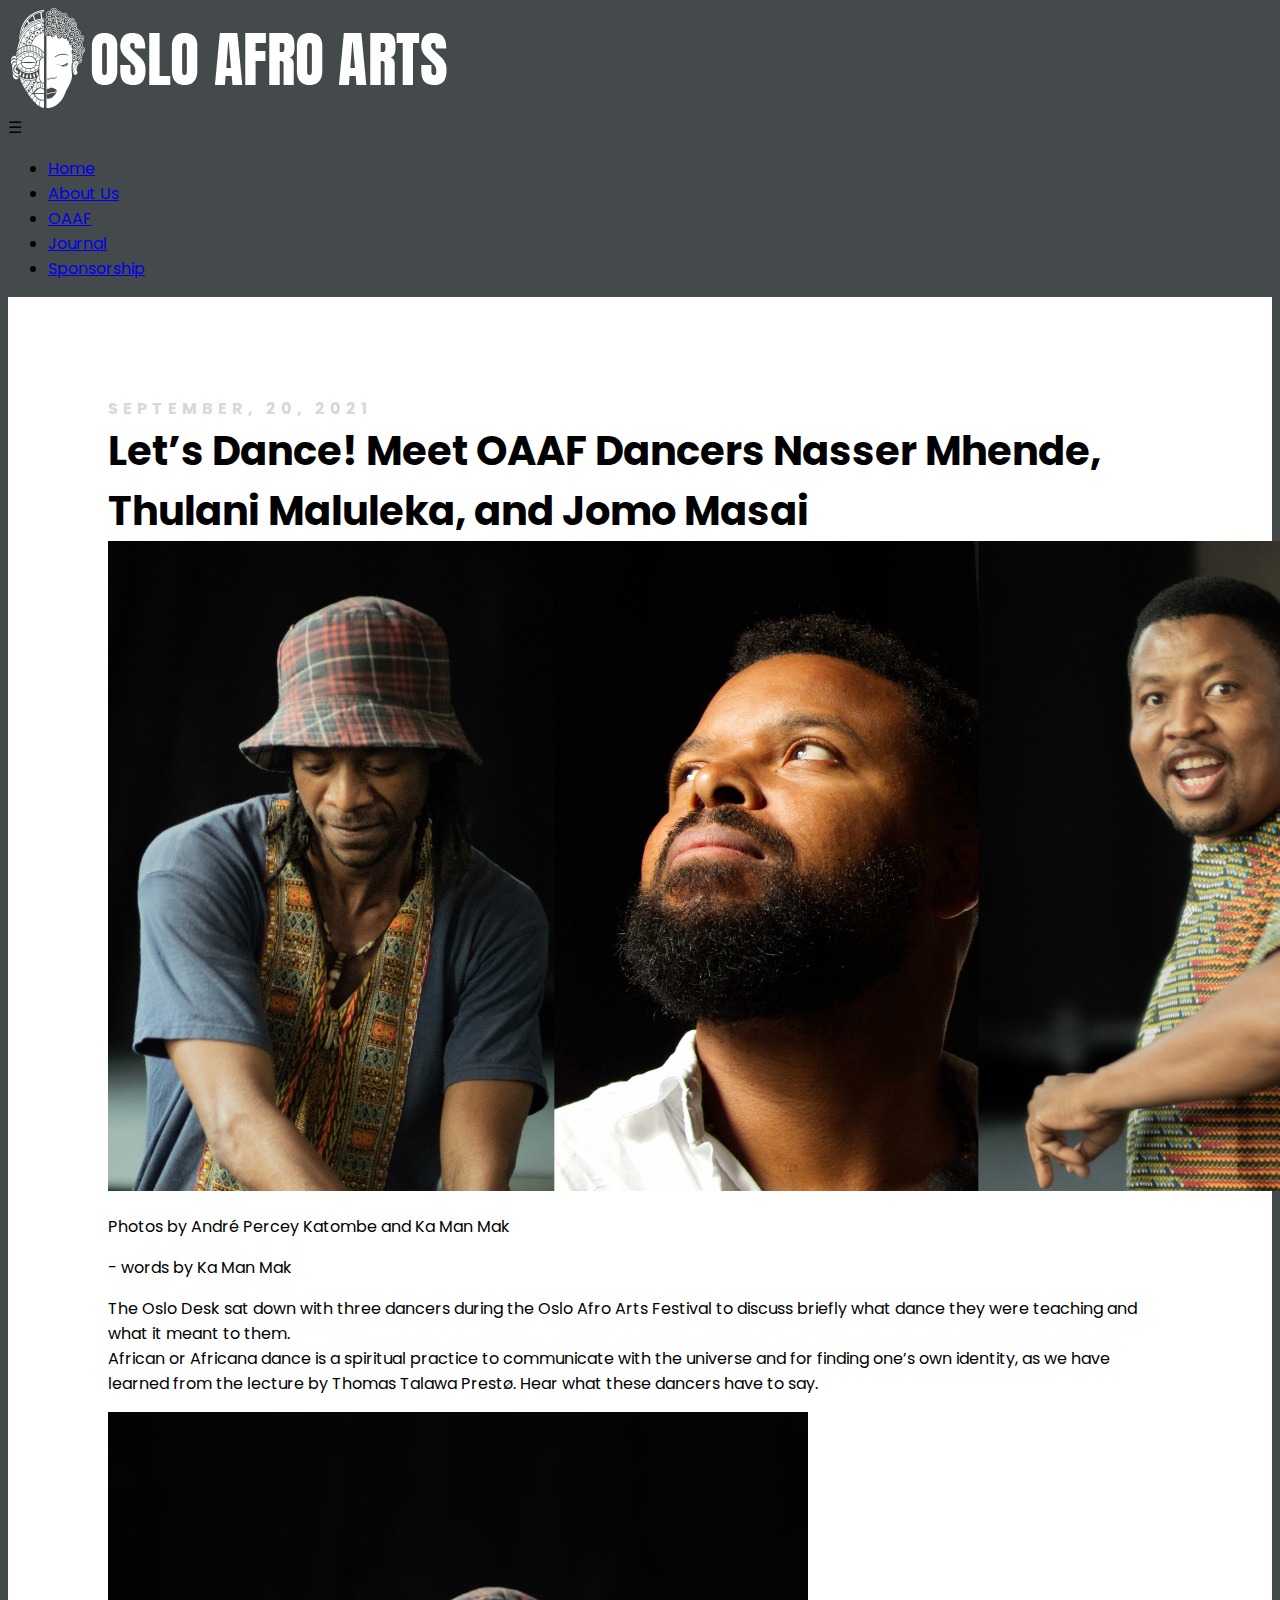
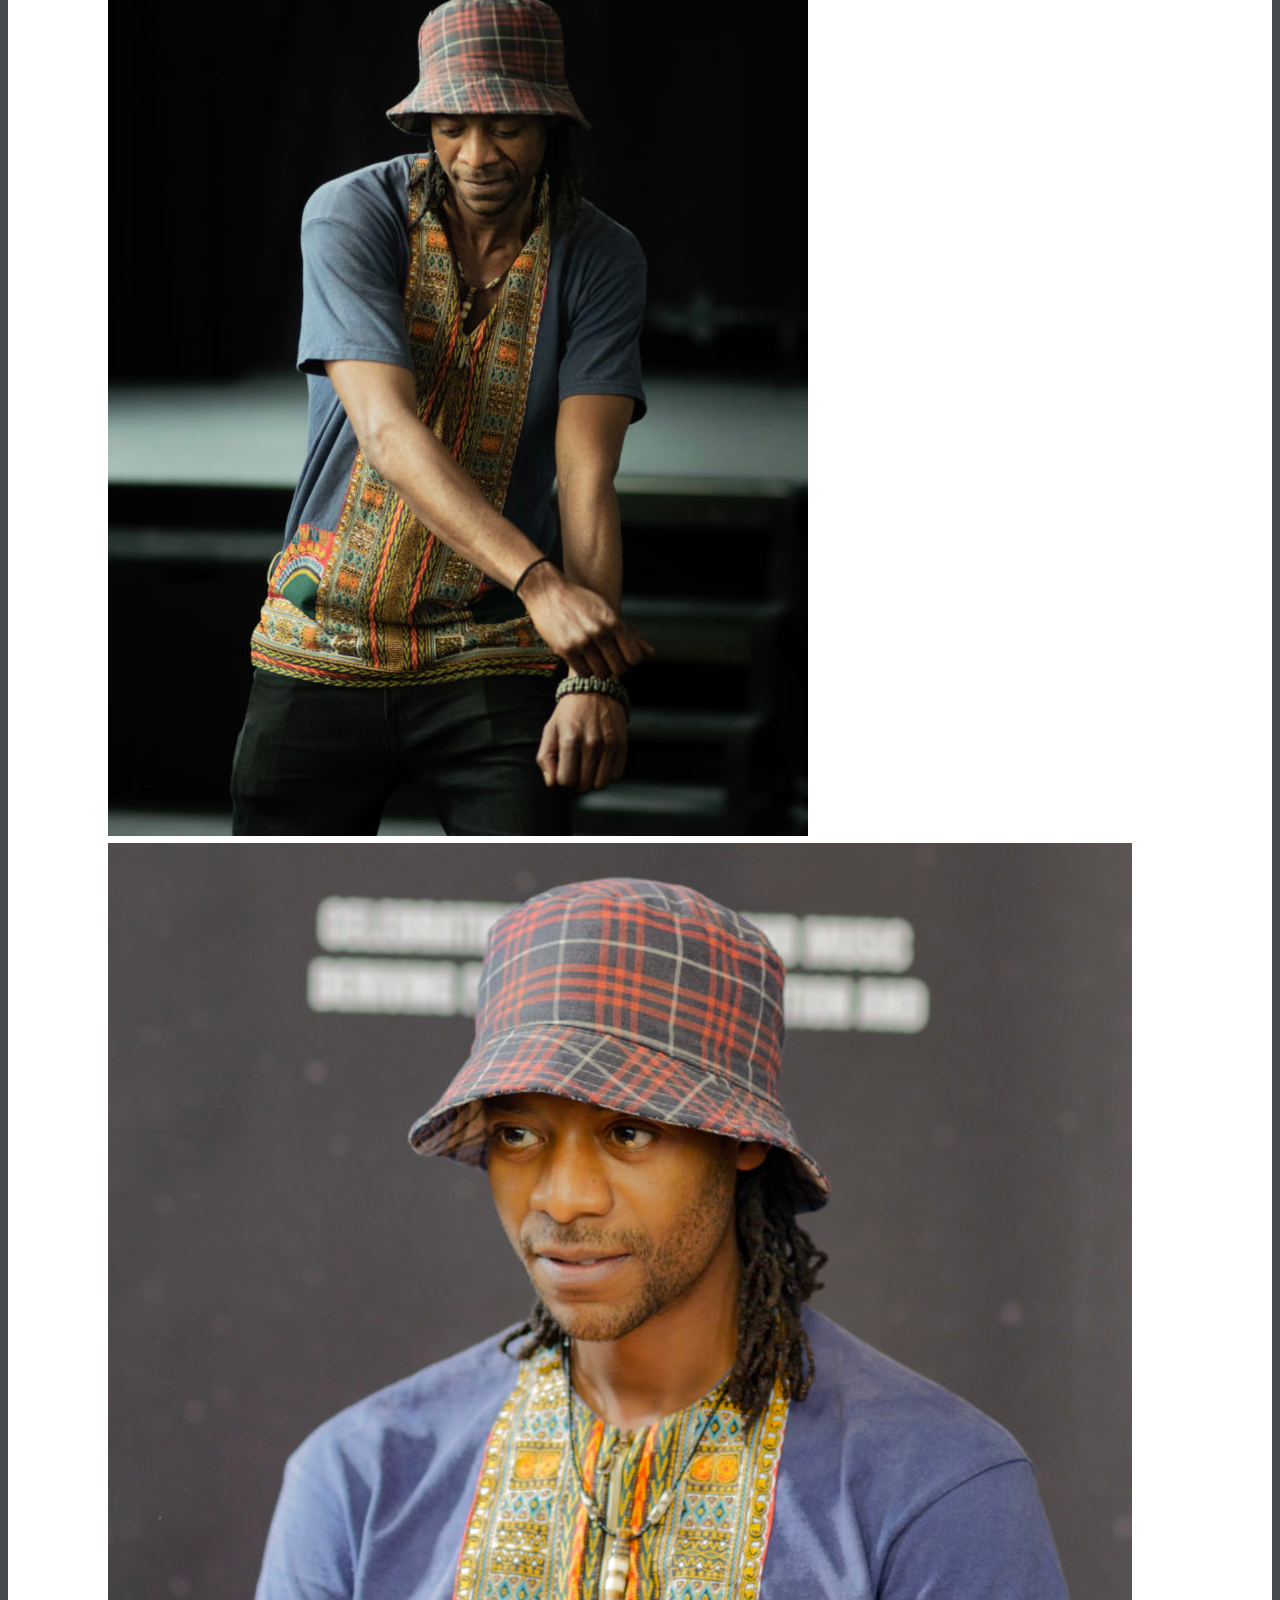
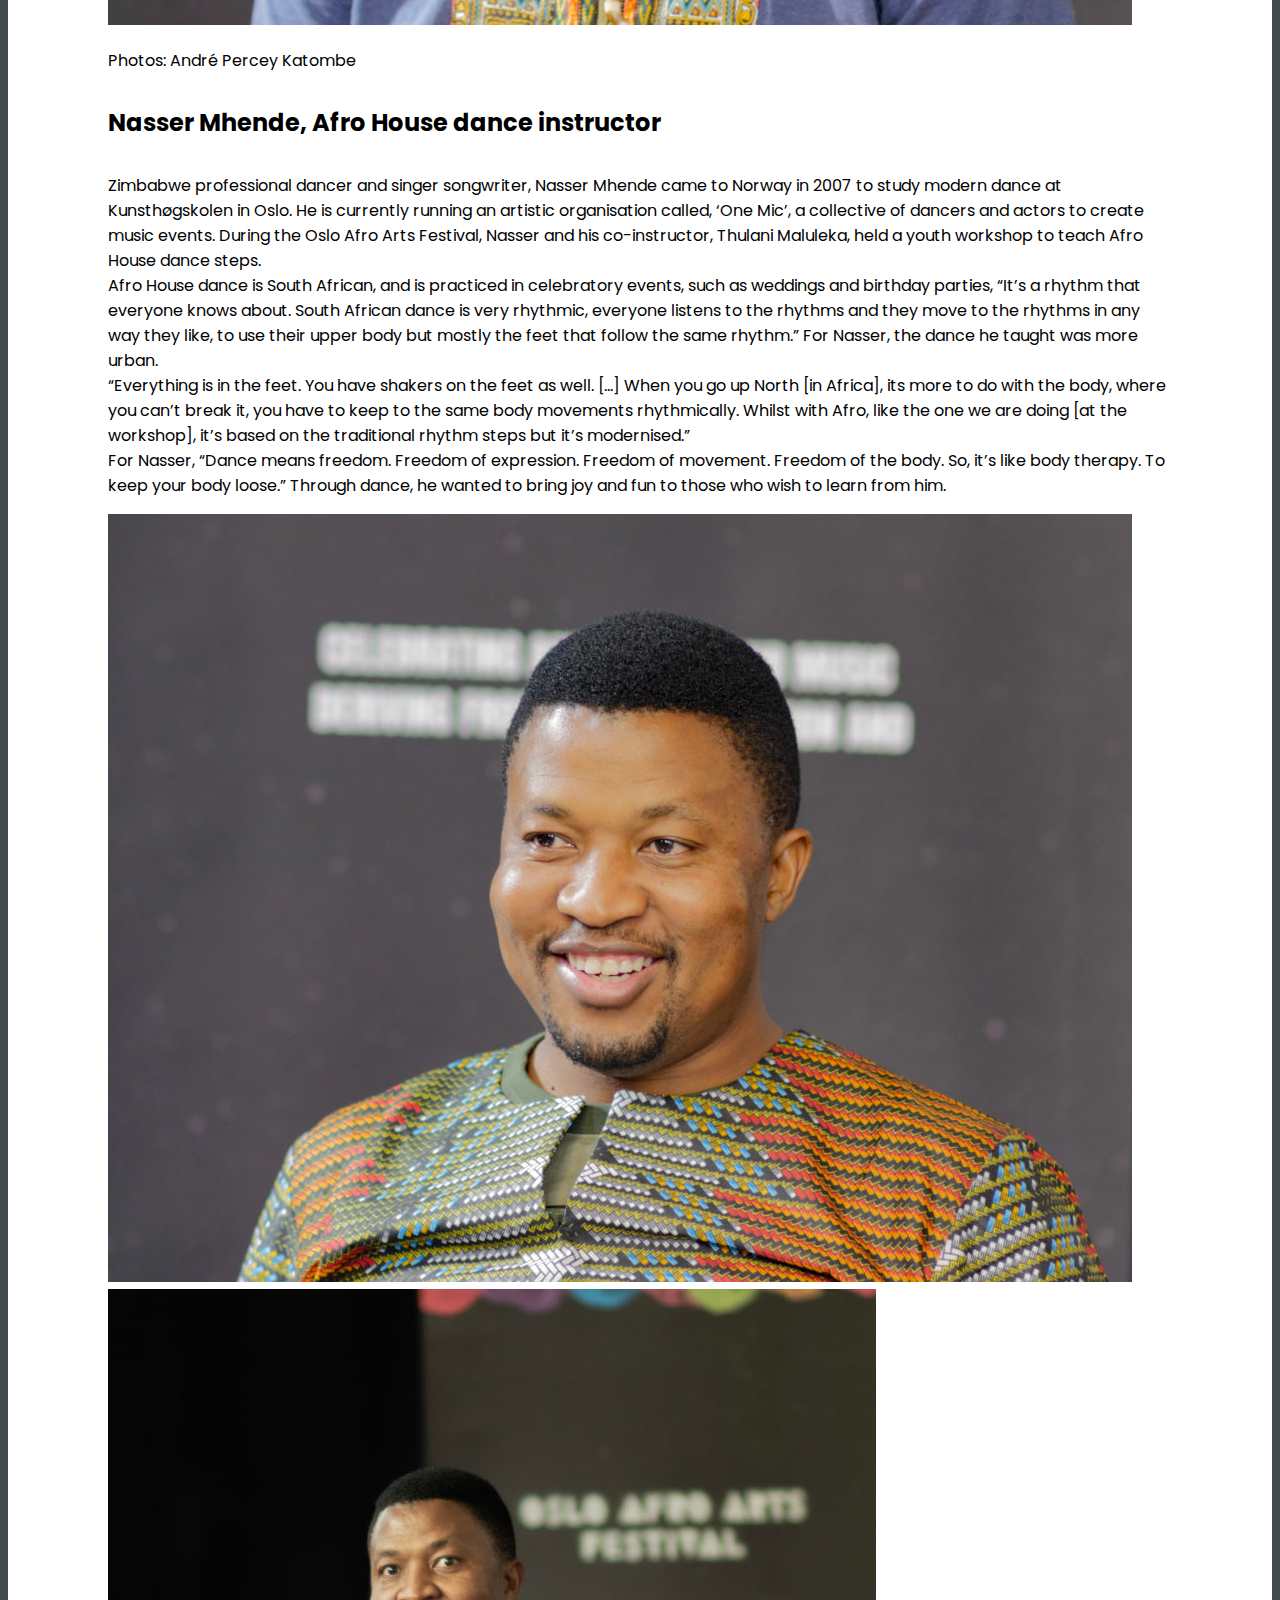
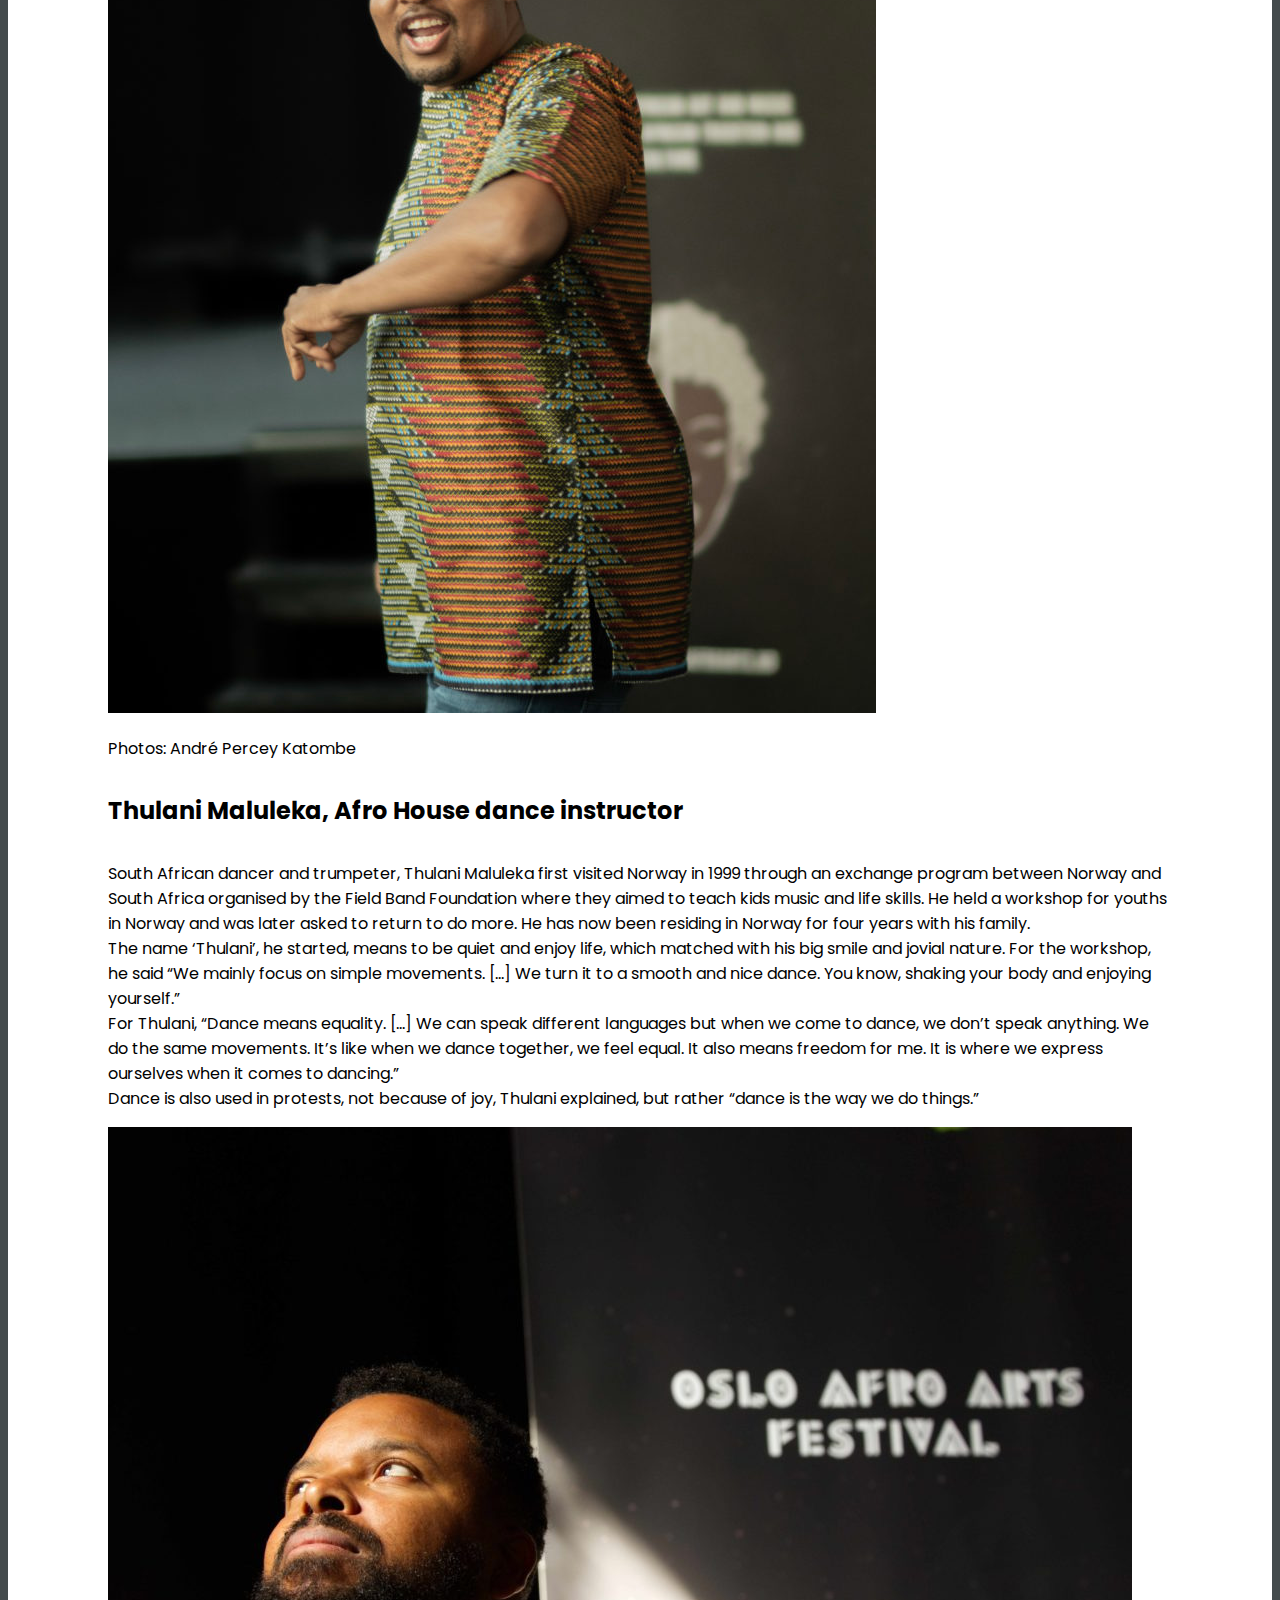
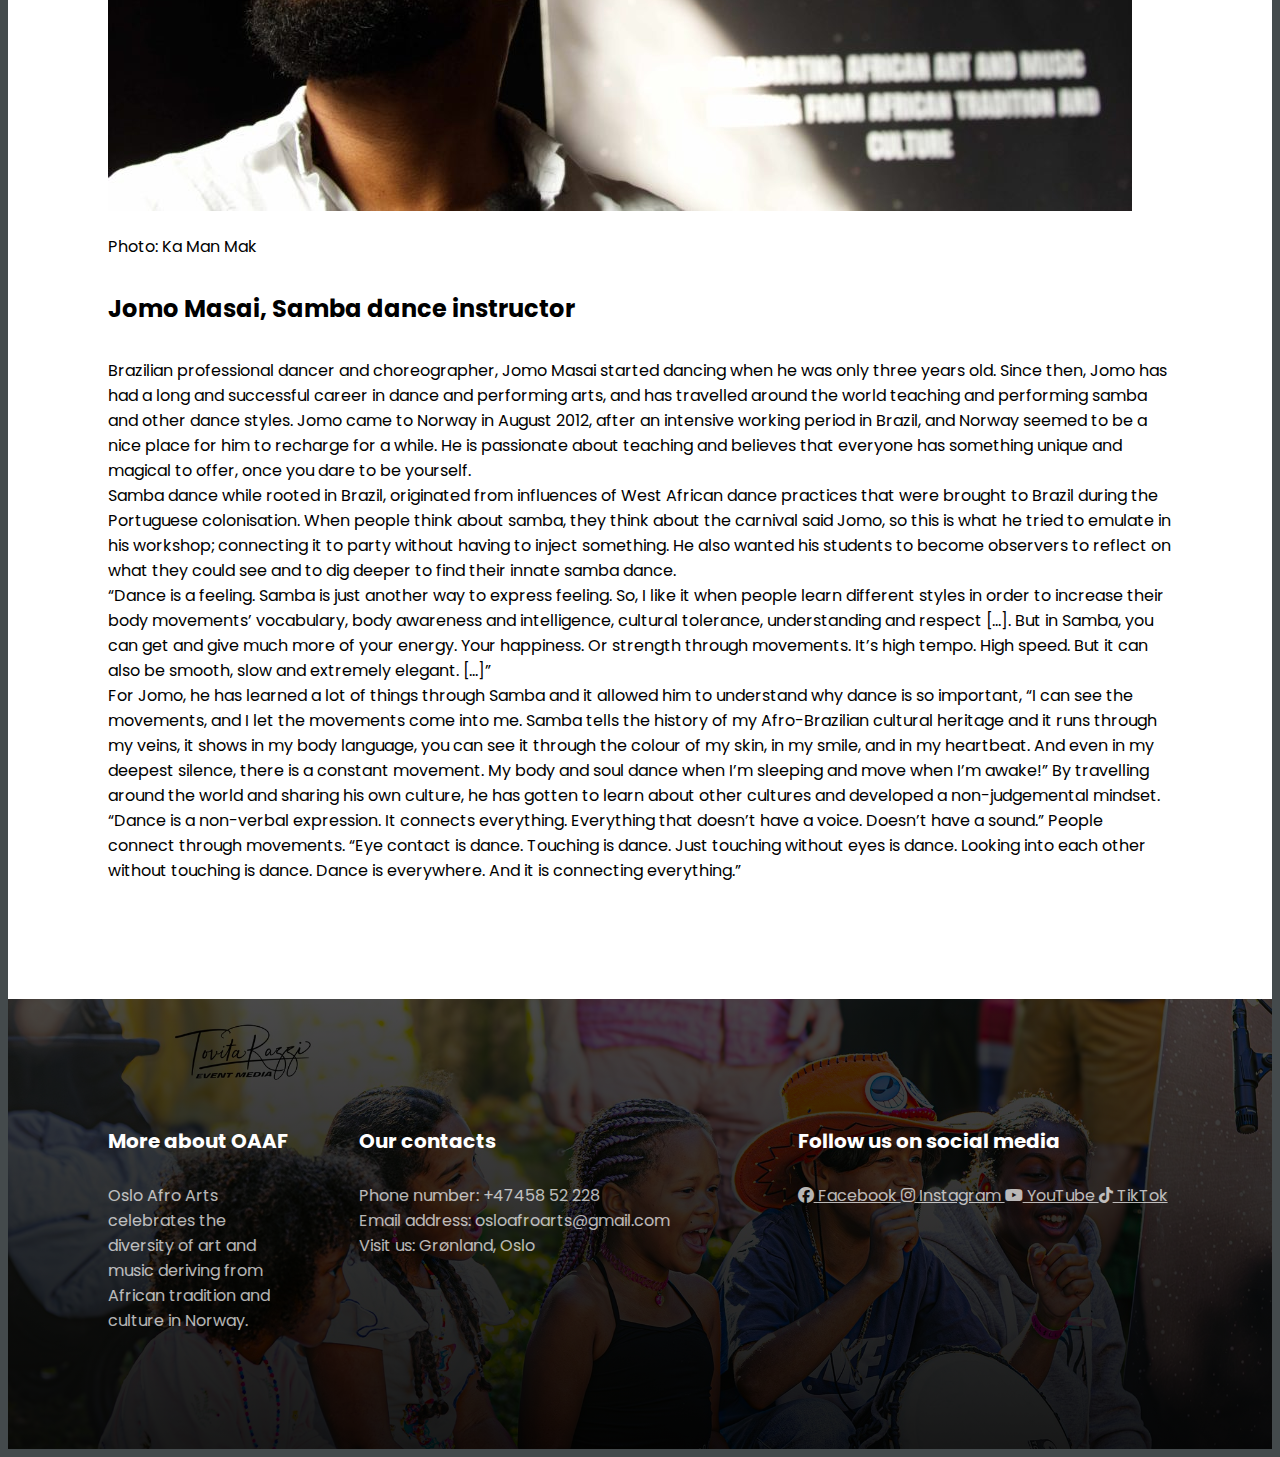
<file: a2.html>
<!DOCTYPE html>
<html lang="en">
  <head>
    <meta charset="UTF-8" />
    <meta http-equiv="X-UA-Compatible" content="IE=edge" />
    <meta name="viewport" content="width=device-width, initial-scale=1.0" />
    <title>Oslo Afro Arts festival</title>
    <link rel="stylesheet" href="src/styles.css" />
    <link rel="preconnect" href="https://fonts.googleapis.com" />
    <link rel="preconnect" href="https://fonts.gstatic.com" crossorigin />
    <link
      href="https://fonts.googleapis.com/css2?family=Indie+Flower&family=Montserrat:wght@500;700&family=Playfair+Display:wght@500;700&family=Poppins:ital,wght@0,100;0,200;0,300;0,400;0,500;0,600;0,700;0,800;0,900;1,100;1,200;1,300;1,400;1,500;1,600;1,700;1,800;1,900&display=swap"
      rel="stylesheet"
    />
    <!-- Google tag (gtag.js) -->
    <script
      async
      src="https://www.googletagmanager.com/gtag/js?id=AW-16555872322"
    ></script>
    <script>
      window.dataLayer = window.dataLayer || [];
      function gtag() {
        dataLayer.push(arguments);
      }
      gtag("js", new Date());
      gtag("config", "AW-16555872322");
    </script>
  </head>
  <body>
    <div class="container">
      <div class="menu">
        <nav class="navbar">
          <a href="index.html">
            <img src="images/logo2.png" class="logo" loading="lazy" />
          </a>
          <div class="hamburger" onclick="toggleMenu()">☰</div>
          <ul class="nav-links" id="navLinks">
            <li><a href="index.html">Home</a></li>
            <li><a href="about.html">About Us</a></li>
            <li><a href="oaaf.html">OAAF</a></li>
            <li><a href="journal.html">Journal</a></li>
            <li><a href="sponsorship.html">Sponsorship</a></li>
          </ul>
        </nav>
      </div>
      <main>
        <section>
          <h2 class="small-tittle">SEPTEMBER, 20, 2021</h2>
          <h3 class="pink-tittle-article">
            Let’s Dance! Meet OAAF Dancers Nasser Mhende, Thulani Maluleka, and
            Jomo Masai
          </h3>
          <img src="images/a2.png" class="workshop-img" loading="lazy" />
          <p class="small-italic">
            Photos by André Percey Katombe and Ka Man Mak
          </p>
          <p class="small-italic">- words by Ka Man Mak</p>

          <p class="article-para">
            The Oslo Desk sat down with three dancers during the Oslo Afro Arts
            Festival to discuss briefly what dance they were teaching and what
            it meant to them. <br />
            African or Africana dance is a spiritual practice to communicate
            with the universe and for finding one’s own identity, as we have
            learned from the lecture by Thomas Talawa Prestø. Hear what these
            dancers have to say.
          </p>
          <img src="images/a21.jpeg" class="workshop-img" loading="lazy" /><img
            src="images/a22.jpeg"
            class="workshop-img"
          />
          <p class="small-italic">Photos: André Percey Katombe</p>
          <h4 class="small-tittle">
            Nasser Mhende, Afro House dance instructor
          </h4>
          <p class="article-para">
            Zimbabwe professional dancer and singer songwriter, Nasser Mhende
            came to Norway in 2007 to study modern dance at Kunsthøgskolen in
            Oslo. He is currently running an artistic organisation called, ‘One
            Mic’, a collective of dancers and actors to create music events.
            During the Oslo Afro Arts Festival, Nasser and his co-instructor,
            Thulani Maluleka, held a youth workshop to teach Afro House dance
            steps. <br />
            Afro House dance is South African, and is practiced in celebratory
            events, such as weddings and birthday parties, “It’s a rhythm that
            everyone knows about. South African dance is very rhythmic, everyone
            listens to the rhythms and they move to the rhythms in any way they
            like, to use their upper body but mostly the feet that follow the
            same rhythm.” For Nasser, the dance he taught was more urban. <br />
            “Everything is in the feet. You have shakers on the feet as well.
            […] When you go up North [in Africa], its more to do with the body,
            where you can’t break it, you have to keep to the same body
            movements rhythmically. Whilst with Afro, like the one we are doing
            [at the workshop], it’s based on the traditional rhythm steps but
            it’s modernised.” <br />
            For Nasser, “Dance means freedom. Freedom of expression. Freedom of
            movement. Freedom of the body. So, it’s like body therapy. To keep
            your body loose.” Through dance, he wanted to bring joy and fun to
            those who wish to learn from him.
          </p>
          <img src="images/a23.jpeg" class="workshop-img" loading="lazy" /><img
            src="images/a24.jpeg"
            class="workshop-img"
          />
          <p class="small-italic">Photos: André Percey Katombe</p>
          <h4 class="small-tittle">
            Thulani Maluleka, Afro House dance instructor
          </h4>
          <p class="article-para">
            South African dancer and trumpeter, Thulani Maluleka first visited
            Norway in 1999 through an exchange program between Norway and South
            Africa organised by the Field Band Foundation where they aimed to
            teach kids music and life skills. He held a workshop for youths in
            Norway and was later asked to return to do more. He has now been
            residing in Norway for four years with his family. <br />
            The name ‘Thulani’, he started, means to be quiet and enjoy life,
            which matched with his big smile and jovial nature. For the
            workshop, he said “We mainly focus on simple movements. […] We turn
            it to a smooth and nice dance. You know, shaking your body and
            enjoying yourself.” <br />
            For Thulani, “Dance means equality. […] We can speak different
            languages but when we come to dance, we don’t speak anything. We do
            the same movements. It’s like when we dance together, we feel equal.
            It also means freedom for me. It is where we express ourselves when
            it comes to dancing.” <br />
            Dance is also used in protests, not because of joy, Thulani
            explained, but rather “dance is the way we do things.”
          </p>
          <img src="images/a25.jpeg" class="workshop-img" loading="lazy" />
          <p class="small-italic">Photo: Ka Man Mak</p>
          <h4 class="small-tittle">Jomo Masai, Samba dance instructor</h4>
          <p class="article-para">
            Brazilian professional dancer and choreographer, Jomo Masai started
            dancing when he was only three years old. Since then, Jomo has had a
            long and successful career in dance and performing arts, and has
            travelled around the world teaching and performing samba and other
            dance styles. Jomo came to Norway in August 2012, after an intensive
            working period in Brazil, and Norway seemed to be a nice place for
            him to recharge for a while. He is passionate about teaching and
            believes that everyone has something unique and magical to offer,
            once you dare to be yourself. <br />
            Samba dance while rooted in Brazil, originated from influences of
            West African dance practices that were brought to Brazil during the
            Portuguese colonisation. When people think about samba, they think
            about the carnival said Jomo, so this is what he tried to emulate in
            his workshop; connecting it to party without having to inject
            something. He also wanted his students to become observers to
            reflect on what they could see and to dig deeper to find their
            innate samba dance. <br />
            “Dance is a feeling. Samba is just another way to express feeling.
            So, I like it when people learn different styles in order to
            increase their body movements’ vocabulary, body awareness and
            intelligence, cultural tolerance, understanding and respect […]. But
            in Samba, you can get and give much more of your energy. Your
            happiness. Or strength through movements. It’s high tempo. High
            speed. But it can also be smooth, slow and extremely elegant. […]”
            <br />
            For Jomo, he has learned a lot of things through Samba and it
            allowed him to understand why dance is so important, “I can see the
            movements, and I let the movements come into me. Samba tells the
            history of my Afro-Brazilian cultural heritage and it runs through
            my veins, it shows in my body language, you can see it through the
            colour of my skin, in my smile, and in my heartbeat. And even in my
            deepest silence, there is a constant movement. My body and soul
            dance when I’m sleeping and move when I’m awake!” By travelling
            around the world and sharing his own culture, he has gotten to learn
            about other cultures and developed a non-judgemental mindset. <br />
            “Dance is a non-verbal expression. It connects everything.
            Everything that doesn’t have a voice. Doesn’t have a sound.” People
            connect through movements. “Eye contact is dance. Touching is dance.
            Just touching without eyes is dance. Looking into each other without
            touching is dance. Dance is everywhere. And it is connecting
            everything.”
          </p>
        </section>
      </main>
      <footer>
        <section class="grid">
          <div>
            <h4>More about OAAF</h4>
            <p>
              Oslo Afro Arts celebrates the diversity of art and music deriving
              from African tradition and culture in Norway.
            </p>
          </div>
          <div>
            <h4>Our contacts</h4>
            <p>
              Phone number: +47458 52 228<br />
              Email address: osloafroarts@gmail.com<br />
              Visit us: Grønland, Oslo
            </p>
          </div>
          <div>
            <link
              rel="stylesheet"
              href="https://cdnjs.cloudflare.com/ajax/libs/font-awesome/6.5.0/css/all.min.css"
            />

            <div class="social-container">
              <h4>Follow us on social media</h4>
              <div class="social-grid">
                <a
                  href="https://www.facebook.com/osloafroarts?locale=nb_NO"
                  target="_blank"
                >
                  <i class="fab fa-facebook"></i> Facebook
                </a>
                <a
                  href="https://www.instagram.com/osloafroartsfestival/"
                  target="_blank"
                >
                  <i class="fab fa-instagram"></i> Instagram
                </a>
                <a
                  href="https://www.youtube.com/@osloafroartsfestival"
                  target="_blank"
                >
                  <i class="fab fa-youtube"></i> YouTube
                </a>
                <a
                  href="https://www.tiktok.com/@osloafroartsfestival"
                  target="_blank"
                >
                  <i class="fab fa-tiktok"></i> TikTok
                </a>
              </div>
            </div>
          </div>
        </section>
      </footer>
    </div>
    <script>
      function toggleMenu() {
        document.getElementById("navLinks").classList.toggle("show");
      }
    </script>
  </body>
</html>
</file>
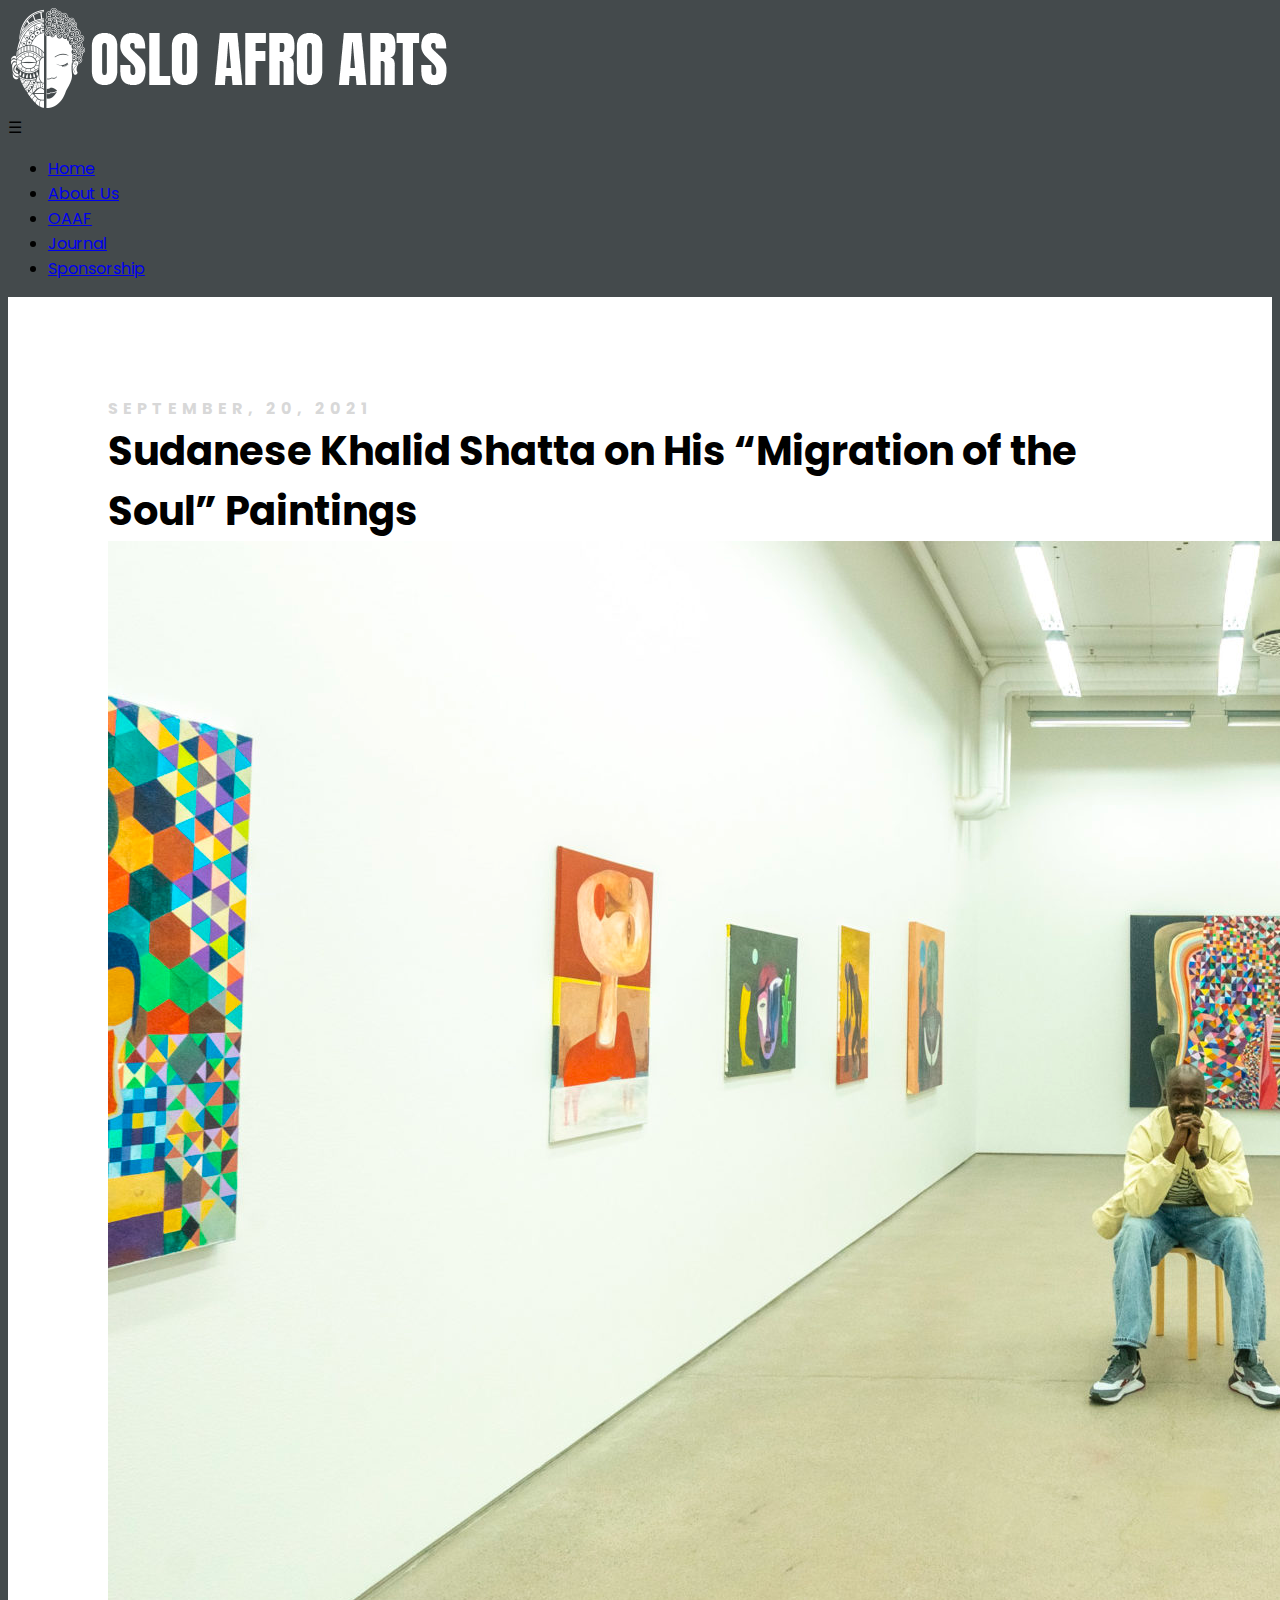
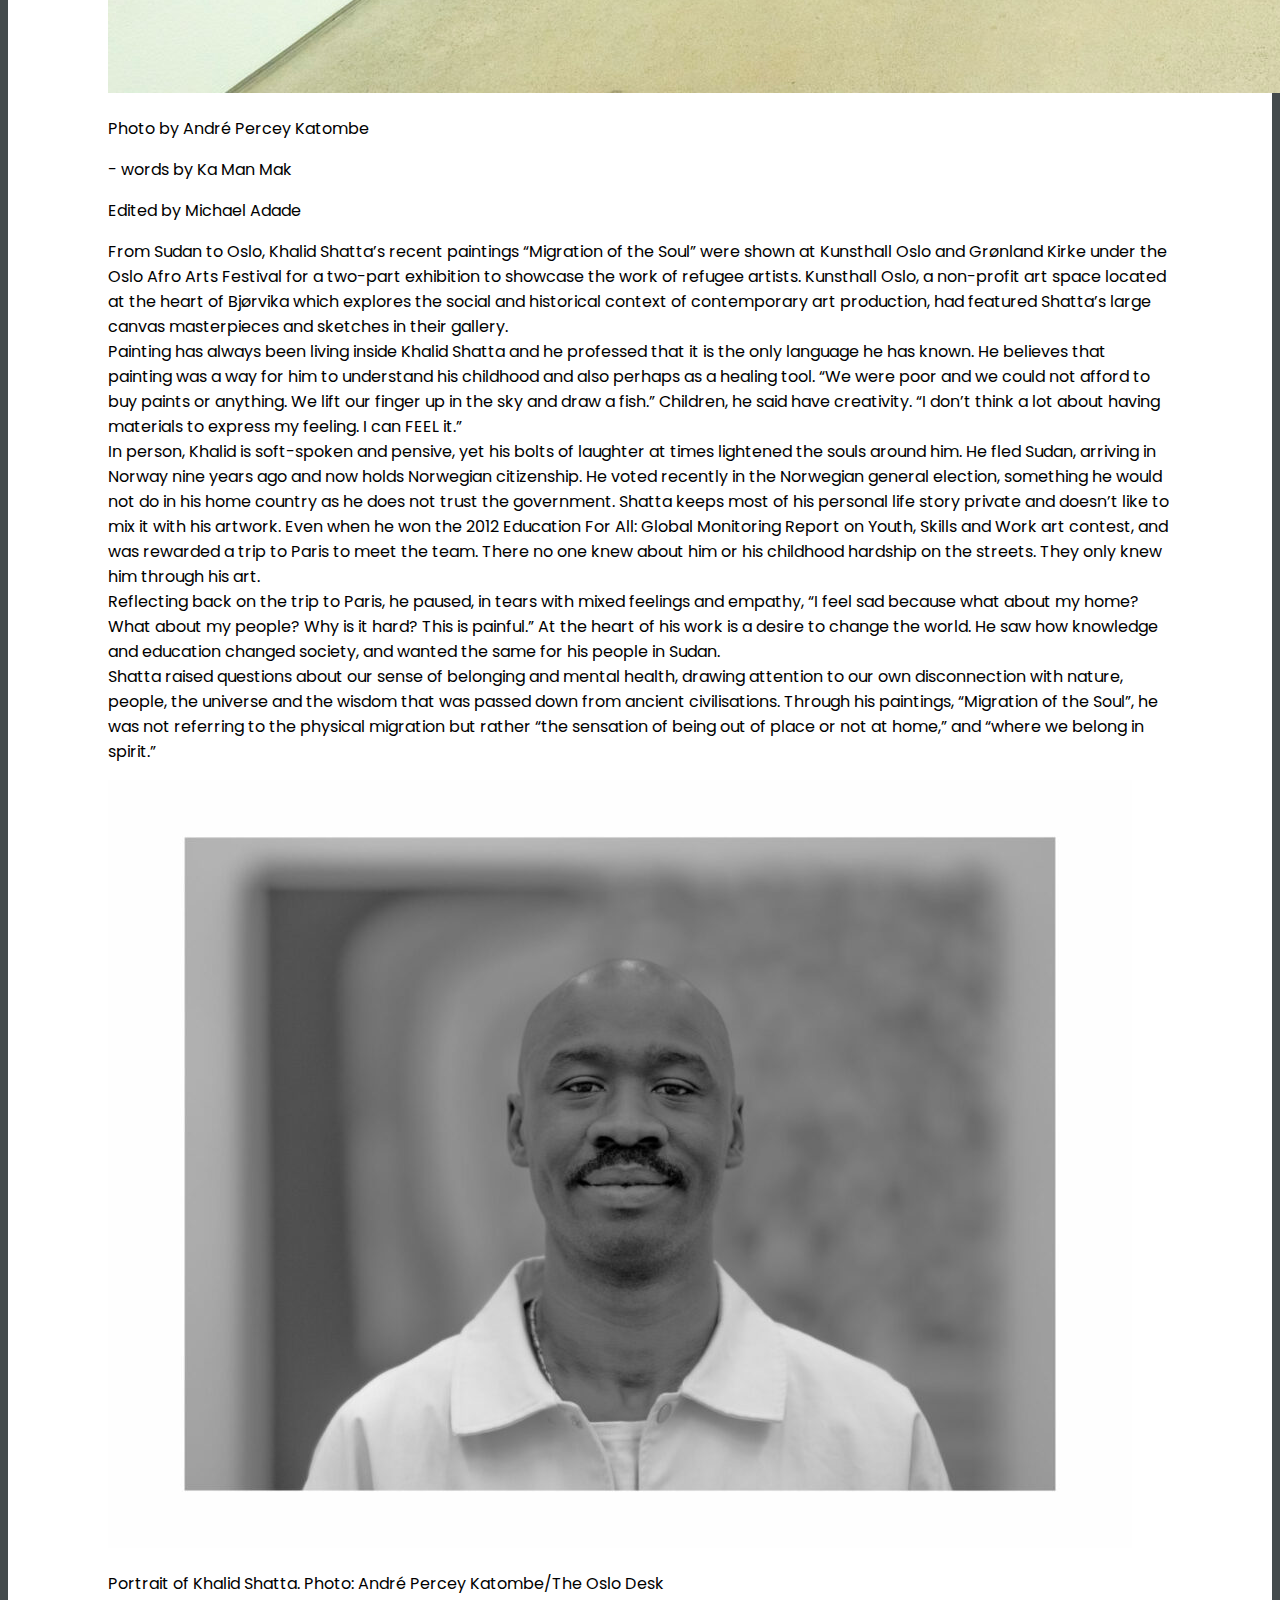
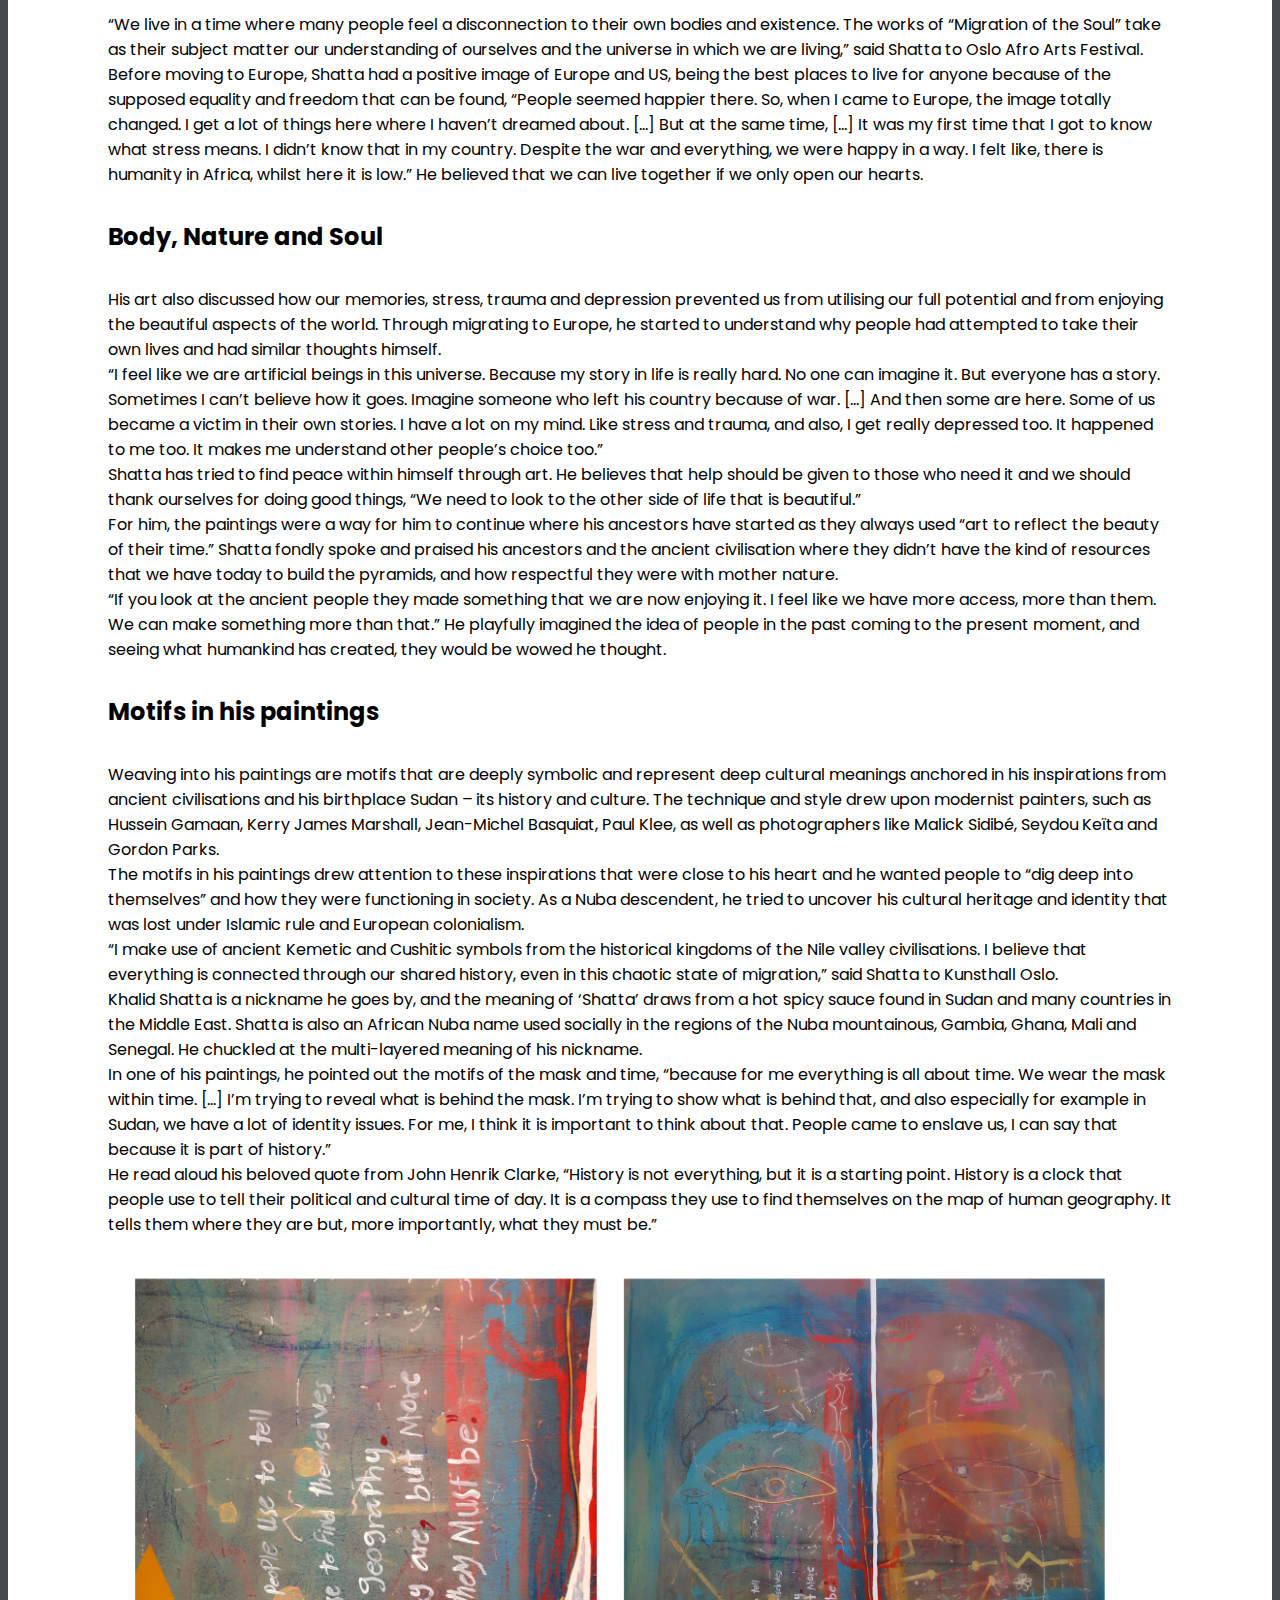
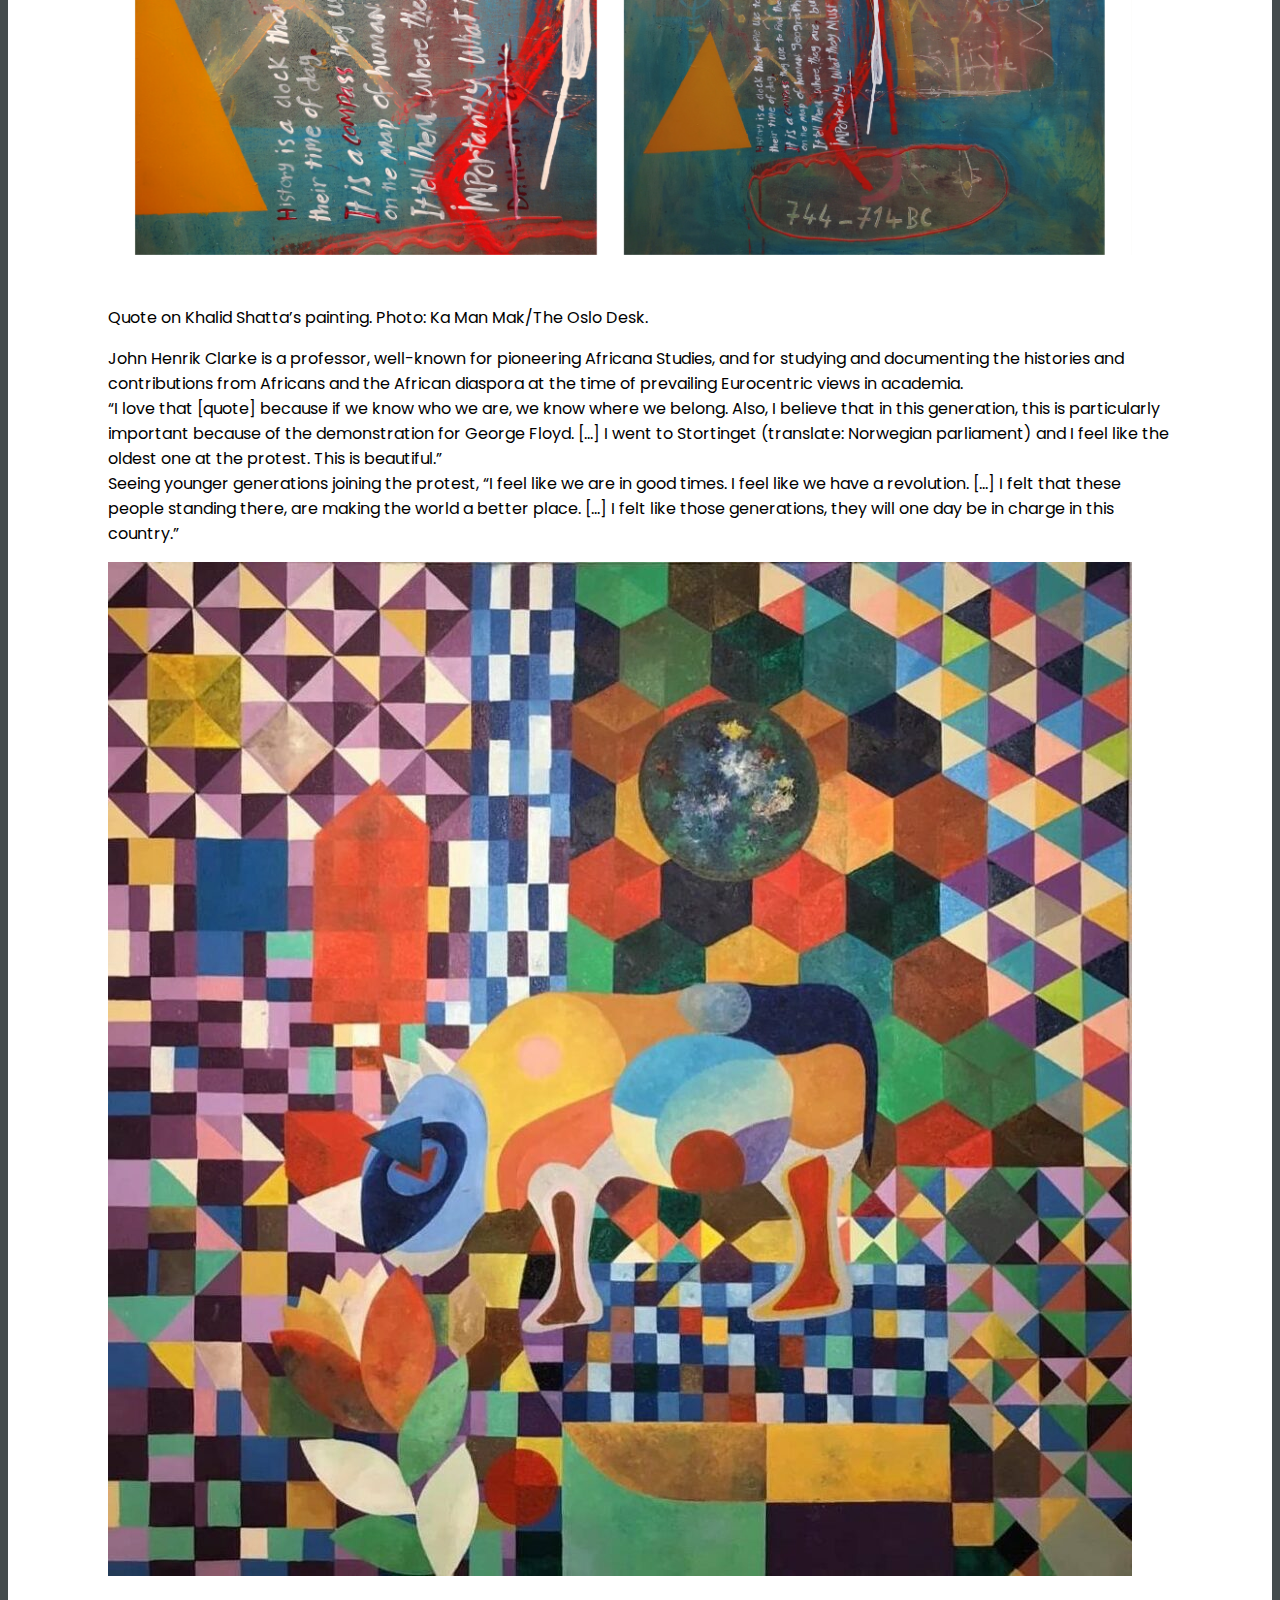
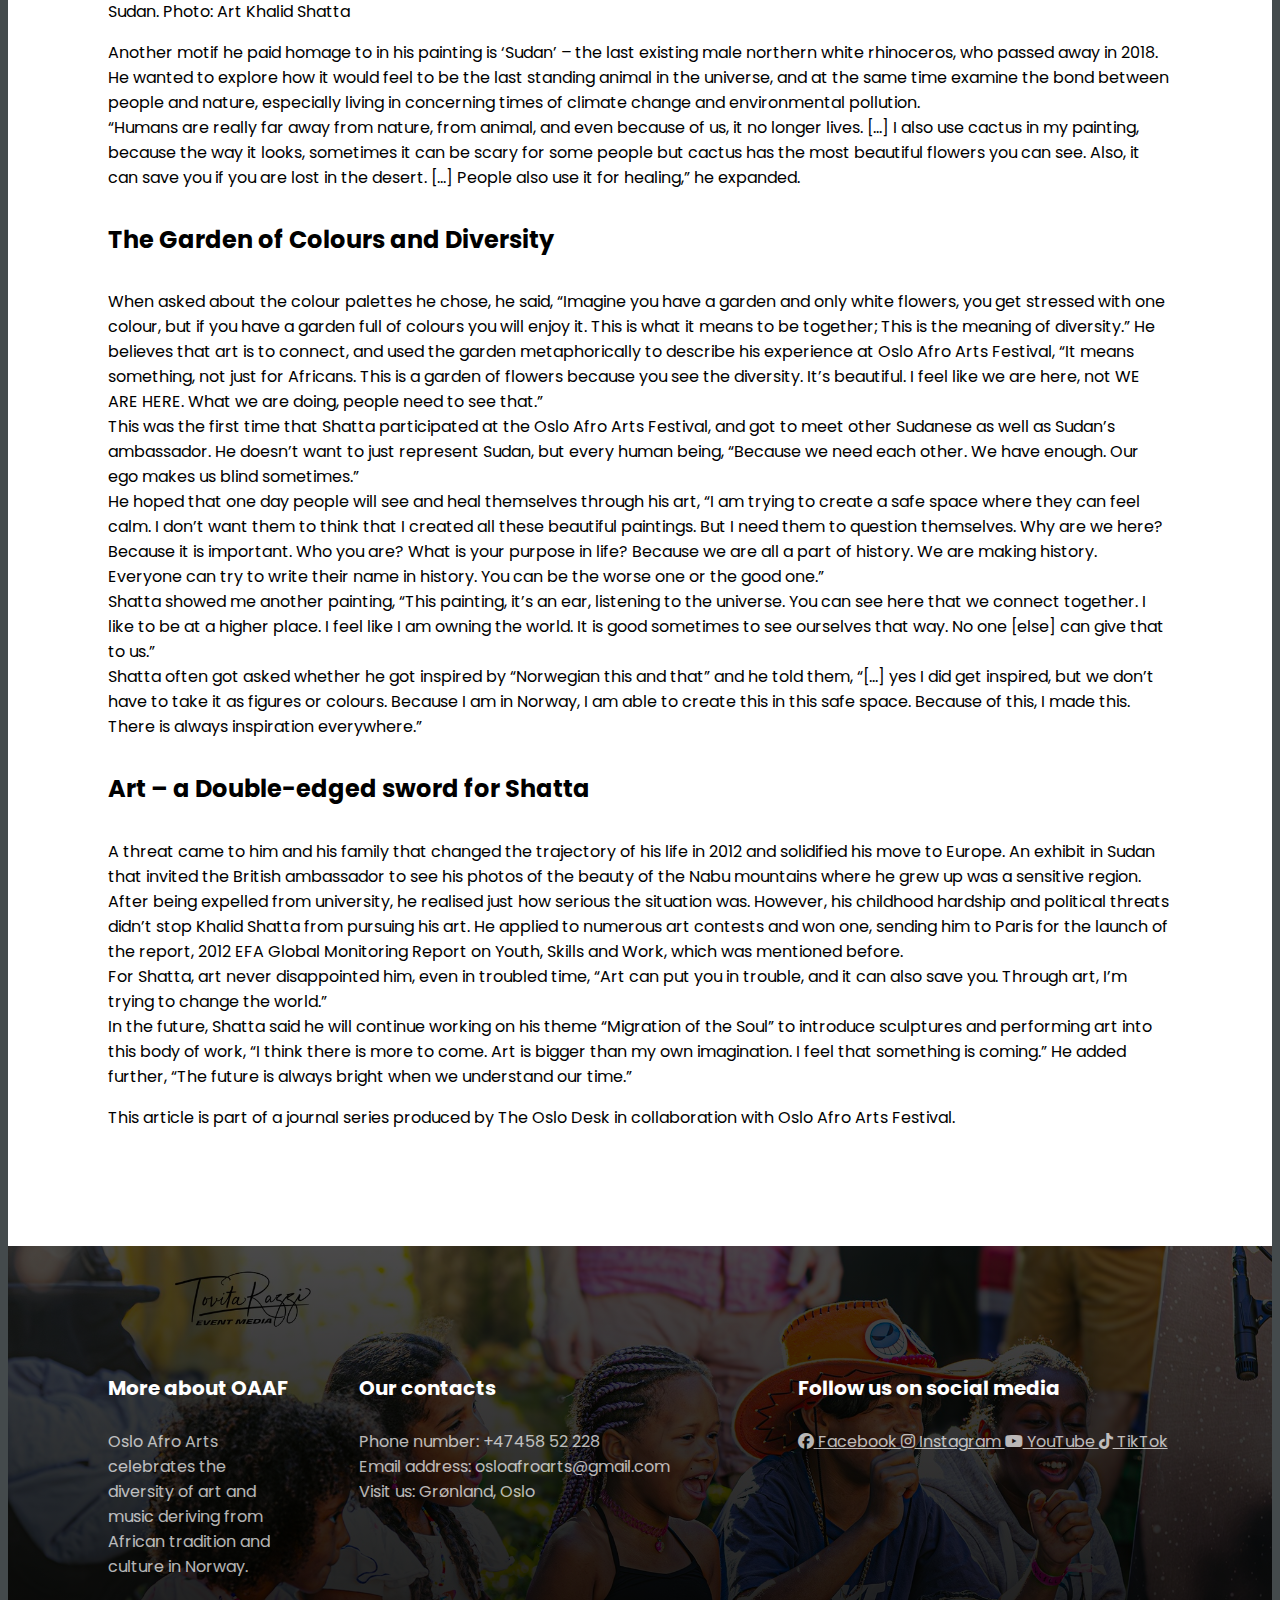
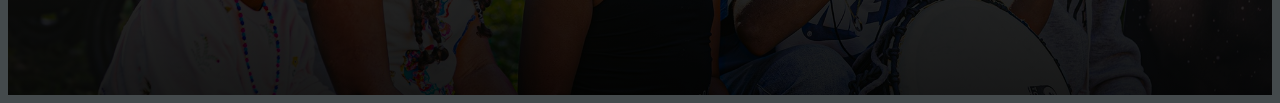
<file: a3.html>
<!DOCTYPE html>
<html lang="en">
  <head>
    <meta charset="UTF-8" />
    <meta http-equiv="X-UA-Compatible" content="IE=edge" />
    <meta name="viewport" content="width=device-width, initial-scale=1.0" />
    <title>Oslo Afro Arts festival</title>
    <link rel="stylesheet" href="src/styles.css" />
    <link rel="preconnect" href="https://fonts.googleapis.com" />
    <link rel="preconnect" href="https://fonts.gstatic.com" crossorigin />
    <link
      href="https://fonts.googleapis.com/css2?family=Indie+Flower&family=Montserrat:wght@500;700&family=Playfair+Display:wght@500;700&family=Poppins:ital,wght@0,100;0,200;0,300;0,400;0,500;0,600;0,700;0,800;0,900;1,100;1,200;1,300;1,400;1,500;1,600;1,700;1,800;1,900&display=swap"
      rel="stylesheet"
    />
    <!-- Google tag (gtag.js) -->
    <script
      async
      src="https://www.googletagmanager.com/gtag/js?id=AW-16555872322"
    ></script>
    <script>
      window.dataLayer = window.dataLayer || [];
      function gtag() {
        dataLayer.push(arguments);
      }
      gtag("js", new Date());
      gtag("config", "AW-16555872322");
    </script>
  </head>
  <body>
    <div class="container">
      <div class="menu">
        <nav class="navbar">
          <a href="index.html">
            <img src="images/logo2.png" class="logo" loading="lazy" />
          </a>
          <div class="hamburger" onclick="toggleMenu()">☰</div>
          <ul class="nav-links" id="navLinks">
            <li><a href="index.html">Home</a></li>
            <li><a href="about.html">About Us</a></li>
            <li><a href="oaaf.html">OAAF</a></li>
            <li><a href="journal.html">Journal</a></li>
            <li><a href="sponsorship.html">Sponsorship</a></li>
          </ul>
        </nav>
      </div>
      <main>
        <section>
          <h2 class="small-tittle">SEPTEMBER, 20, 2021</h2>
          <h3 class="pink-tittle-article">
            Sudanese Khalid Shatta on His “Migration of the Soul” Paintings
          </h3>
          <img src="images/a3.jpeg" class="workshop-img" loading="lazy" />
          <p class="small-italic">Photo by André Percey Katombe</p>
          <p class="small-italic">- words by Ka Man Mak</p>
          <p class="small-italic">Edited by Michael Adade</p>
          <p class="article-para">
            From Sudan to Oslo, Khalid Shatta’s recent paintings “Migration of
            the Soul” were shown at Kunsthall Oslo and Grønland Kirke under the
            Oslo Afro Arts Festival for a two-part exhibition to showcase the
            work of refugee artists. Kunsthall Oslo, a non-profit art space
            located at the heart of Bjørvika which explores the social and
            historical context of contemporary art production, had featured
            Shatta’s large canvas masterpieces and sketches in their gallery.
            <br />
            Painting has always been living inside Khalid Shatta and he
            professed that it is the only language he has known. He believes
            that painting was a way for him to understand his childhood and also
            perhaps as a healing tool. “We were poor and we could not afford to
            buy paints or anything. We lift our finger up in the sky and draw a
            fish.” Children, he said have creativity. “I don’t think a lot about
            having materials to express my feeling. I can FEEL it.” <br />
            In person, Khalid is soft-spoken and pensive, yet his bolts of
            laughter at times lightened the souls around him. He fled Sudan,
            arriving in Norway nine years ago and now holds Norwegian
            citizenship. He voted recently in the Norwegian general election,
            something he would not do in his home country as he does not trust
            the government. Shatta keeps most of his personal life story private
            and doesn’t like to mix it with his artwork. Even when he won the
            2012 Education For All: Global Monitoring Report on Youth, Skills
            and Work art contest, and was rewarded a trip to Paris to meet the
            team. There no one knew about him or his childhood hardship on the
            streets. They only knew him through his art. <br />
            Reflecting back on the trip to Paris, he paused, in tears with mixed
            feelings and empathy, “I feel sad because what about my home? What
            about my people? Why is it hard? This is painful.” At the heart of
            his work is a desire to change the world. He saw how knowledge and
            education changed society, and wanted the same for his people in
            Sudan. <br />
            Shatta raised questions about our sense of belonging and mental
            health, drawing attention to our own disconnection with nature,
            people, the universe and the wisdom that was passed down from
            ancient civilisations. Through his paintings, “Migration of the
            Soul”, he was not referring to the physical migration but rather
            “the sensation of being out of place or not at home,” and “where we
            belong in spirit.”
          </p>
          <img src="images/a31.jpeg" class="workshop-img" loading="lazy" />
          <p class="small-italic">
            Portrait of Khalid Shatta. Photo: André Percey Katombe/The Oslo Desk
          </p>
          <p class="article-para">
            “We live in a time where many people feel a disconnection to their
            own bodies and existence. The works of “Migration of the Soul” take
            as their subject matter our understanding of ourselves and the
            universe in which we are living,” said Shatta to Oslo Afro Arts
            Festival. <br />
            Before moving to Europe, Shatta had a positive image of Europe and
            US, being the best places to live for anyone because of the supposed
            equality and freedom that can be found, “People seemed happier
            there. So, when I came to Europe, the image totally changed. I get a
            lot of things here where I haven’t dreamed about. […] But at the
            same time, […] It was my first time that I got to know what stress
            means. I didn’t know that in my country. Despite the war and
            everything, we were happy in a way. I felt like, there is humanity
            in Africa, whilst here it is low.” He believed that we can live
            together if we only open our hearts.
          </p>
          <h4 class="small-tittle">Body, Nature and Soul</h4>
          <p class="article-para">
            His art also discussed how our memories, stress, trauma and
            depression prevented us from utilising our full potential and from
            enjoying the beautiful aspects of the world. Through migrating to
            Europe, he started to understand why people had attempted to take
            their own lives and had similar thoughts himself. <br />
            “I feel like we are artificial beings in this universe. Because my
            story in life is really hard. No one can imagine it. But everyone
            has a story. Sometimes I can’t believe how it goes. Imagine someone
            who left his country because of war. […] And then some are here.
            Some of us became a victim in their own stories. I have a lot on my
            mind. Like stress and trauma, and also, I get really depressed too.
            It happened to me too. It makes me understand other people’s choice
            too.” <br />
            Shatta has tried to find peace within himself through art. He
            believes that help should be given to those who need it and we
            should thank ourselves for doing good things, “We need to look to
            the other side of life that is beautiful.” <br />
            For him, the paintings were a way for him to continue where his
            ancestors have started as they always used “art to reflect the
            beauty of their time.” Shatta fondly spoke and praised his ancestors
            and the ancient civilisation where they didn’t have the kind of
            resources that we have today to build the pyramids, and how
            respectful they were with mother nature. <br />
            “If you look at the ancient people they made something that we are
            now enjoying it. I feel like we have more access, more than them. We
            can make something more than that.” He playfully imagined the idea
            of people in the past coming to the present moment, and seeing what
            humankind has created, they would be wowed he thought.
          </p>
          <h4 class="small-tittle">Motifs in his paintings</h4>
          <p class="article-para">
            Weaving into his paintings are motifs that are deeply symbolic and
            represent deep cultural meanings anchored in his inspirations from
            ancient civilisations and his birthplace Sudan – its history and
            culture. The technique and style drew upon modernist painters, such
            as Hussein Gamaan, Kerry James Marshall, Jean-Michel Basquiat, Paul
            Klee, as well as photographers like Malick Sidibé, Seydou Keïta and
            Gordon Parks. <br />
            The motifs in his paintings drew attention to these inspirations
            that were close to his heart and he wanted people to “dig deep into
            themselves” and how they were functioning in society. As a Nuba
            descendent, he tried to uncover his cultural heritage and identity
            that was lost under Islamic rule and European colonialism. <br />
            “I make use of ancient Kemetic and Cushitic symbols from the
            historical kingdoms of the Nile valley civilisations. I believe that
            everything is connected through our shared history, even in this
            chaotic state of migration,” said Shatta to Kunsthall Oslo. <br />
            Khalid Shatta is a nickname he goes by, and the meaning of ‘Shatta’
            draws from a hot spicy sauce found in Sudan and many countries in
            the Middle East. Shatta is also an African Nuba name used socially
            in the regions of the Nuba mountainous, Gambia, Ghana, Mali and
            Senegal. He chuckled at the multi-layered meaning of his nickname.
            <br />
            In one of his paintings, he pointed out the motifs of the mask and
            time, “because for me everything is all about time. We wear the mask
            within time. […] I’m trying to reveal what is behind the mask. I’m
            trying to show what is behind that, and also especially for example
            in Sudan, we have a lot of identity issues. For me, I think it is
            important to think about that. People came to enslave us, I can say
            that because it is part of history.” <br />
            He read aloud his beloved quote from John Henrik Clarke, “History is
            not everything, but it is a starting point. History is a clock that
            people use to tell their political and cultural time of day. It is a
            compass they use to find themselves on the map of human geography.
            It tells them where they are but, more importantly, what they must
            be.”
          </p>
          <img src="images/a32.png" class="workshop-img" loading="lazy" />
          <p class="small-italic">
            Quote on Khalid Shatta’s painting. Photo: Ka Man Mak/The Oslo Desk.
          </p>
          <p class="article-para">
            John Henrik Clarke is a professor, well-known for pioneering
            Africana Studies, and for studying and documenting the histories and
            contributions from Africans and the African diaspora at the time of
            prevailing Eurocentric views in academia. <br />
            “I love that [quote] because if we know who we are, we know where we
            belong. Also, I believe that in this generation, this is
            particularly important because of the demonstration for George
            Floyd. […] I went to Stortinget (translate: Norwegian parliament)
            and I feel like the oldest one at the protest. This is beautiful.”
            <br />
            Seeing younger generations joining the protest, “I feel like we are
            in good times. I feel like we have a revolution. […] I felt that
            these people standing there, are making the world a better place.
            […] I felt like those generations, they will one day be in charge in
            this country.”
          </p>

          <img src="images/a33.jpeg" class="workshop-img" loading="lazy" />
          <p class="small-italic">Sudan. Photo: Art Khalid Shatta</p>
          <p class="article-para">
            Another motif he paid homage to in his painting is ‘Sudan’ – the
            last existing male northern white rhinoceros, who passed away in
            2018. He wanted to explore how it would feel to be the last standing
            animal in the universe, and at the same time examine the bond
            between people and nature, especially living in concerning times of
            climate change and environmental pollution. <br />
            “Humans are really far away from nature, from animal, and even
            because of us, it no longer lives. […] I also use cactus in my
            painting, because the way it looks, sometimes it can be scary for
            some people but cactus has the most beautiful flowers you can see.
            Also, it can save you if you are lost in the desert. […] People also
            use it for healing,” he expanded.
          </p>
          <h4 class="small-tittle">The Garden of Colours and Diversity</h4>
          <p class="article-para">
            When asked about the colour palettes he chose, he said, “Imagine you
            have a garden and only white flowers, you get stressed with one
            colour, but if you have a garden full of colours you will enjoy it.
            This is what it means to be together; This is the meaning of
            diversity.” He believes that art is to connect, and used the garden
            metaphorically to describe his experience at Oslo Afro Arts
            Festival, “It means something, not just for Africans. This is a
            garden of flowers because you see the diversity. It’s beautiful. I
            feel like we are here, not WE ARE HERE. What we are doing, people
            need to see that.” <br />
            This was the first time that Shatta participated at the Oslo Afro
            Arts Festival, and got to meet other Sudanese as well as Sudan’s
            ambassador. He doesn’t want to just represent Sudan, but every human
            being, “Because we need each other. We have enough. Our ego makes us
            blind sometimes.” <br />
            He hoped that one day people will see and heal themselves through
            his art, “I am trying to create a safe space where they can feel
            calm. I don’t want them to think that I created all these beautiful
            paintings. But I need them to question themselves. Why are we here?
            Because it is important. Who you are? What is your purpose in life?
            Because we are all a part of history. We are making history.
            Everyone can try to write their name in history. You can be the
            worse one or the good one.” <br />
            Shatta showed me another painting, “This painting, it’s an ear,
            listening to the universe. You can see here that we connect
            together. I like to be at a higher place. I feel like I am owning
            the world. It is good sometimes to see ourselves that way. No one
            [else] can give that to us.” <br />
            Shatta often got asked whether he got inspired by “Norwegian this
            and that” and he told them, “[…] yes I did get inspired, but we
            don’t have to take it as figures or colours. Because I am in Norway,
            I am able to create this in this safe space. Because of this, I made
            this. There is always inspiration everywhere.”
          </p>
          <h4 class="small-tittle">Art – a Double-edged sword for Shatta</h4>
          <p class="article-para">
            A threat came to him and his family that changed the trajectory of
            his life in 2012 and solidified his move to Europe. An exhibit in
            Sudan that invited the British ambassador to see his photos of the
            beauty of the Nabu mountains where he grew up was a sensitive
            region. After being expelled from university, he realised just how
            serious the situation was. However, his childhood hardship and
            political threats didn’t stop Khalid Shatta from pursuing his art.
            He applied to numerous art contests and won one, sending him to
            Paris for the launch of the report, 2012 EFA Global Monitoring
            Report on Youth, Skills and Work, which was mentioned before. <br />
            For Shatta, art never disappointed him, even in troubled time, “Art
            can put you in trouble, and it can also save you. Through art, I’m
            trying to change the world.” <br />
            In the future, Shatta said he will continue working on his theme
            “Migration of the Soul” to introduce sculptures and performing art
            into this body of work, “I think there is more to come. Art is
            bigger than my own imagination. I feel that something is coming.” He
            added further, “The future is always bright when we understand our
            time.”
          </p>
          <p class="small-italic">
            This article is part of a journal series produced by The Oslo Desk
            in collaboration with Oslo Afro Arts Festival.
          </p>
        </section>
      </main>
      <footer>
        <section class="grid">
          <div>
            <h4>More about OAAF</h4>
            <p>
              Oslo Afro Arts celebrates the diversity of art and music deriving
              from African tradition and culture in Norway.
            </p>
          </div>
          <div>
            <h4>Our contacts</h4>
            <p>
              Phone number: +47458 52 228<br />
              Email address: osloafroarts@gmail.com<br />
              Visit us: Grønland, Oslo
            </p>
          </div>
          <div>
            <link
              rel="stylesheet"
              href="https://cdnjs.cloudflare.com/ajax/libs/font-awesome/6.5.0/css/all.min.css"
            />

            <div class="social-container">
              <h4>Follow us on social media</h4>
              <div class="social-grid">
                <a
                  href="https://www.facebook.com/osloafroarts?locale=nb_NO"
                  target="_blank"
                >
                  <i class="fab fa-facebook"></i> Facebook
                </a>
                <a
                  href="https://www.instagram.com/osloafroartsfestival/"
                  target="_blank"
                >
                  <i class="fab fa-instagram"></i> Instagram
                </a>
                <a
                  href="https://www.youtube.com/@osloafroartsfestival"
                  target="_blank"
                >
                  <i class="fab fa-youtube"></i> YouTube
                </a>
                <a
                  href="https://www.tiktok.com/@osloafroartsfestival"
                  target="_blank"
                >
                  <i class="fab fa-tiktok"></i> TikTok
                </a>
              </div>
            </div>
          </div>
        </section>
      </footer>
    </div>
    <script>
      function toggleMenu() {
        document.getElementById("navLinks").classList.toggle("show");
      }
    </script>
  </body>
</html>
</file>
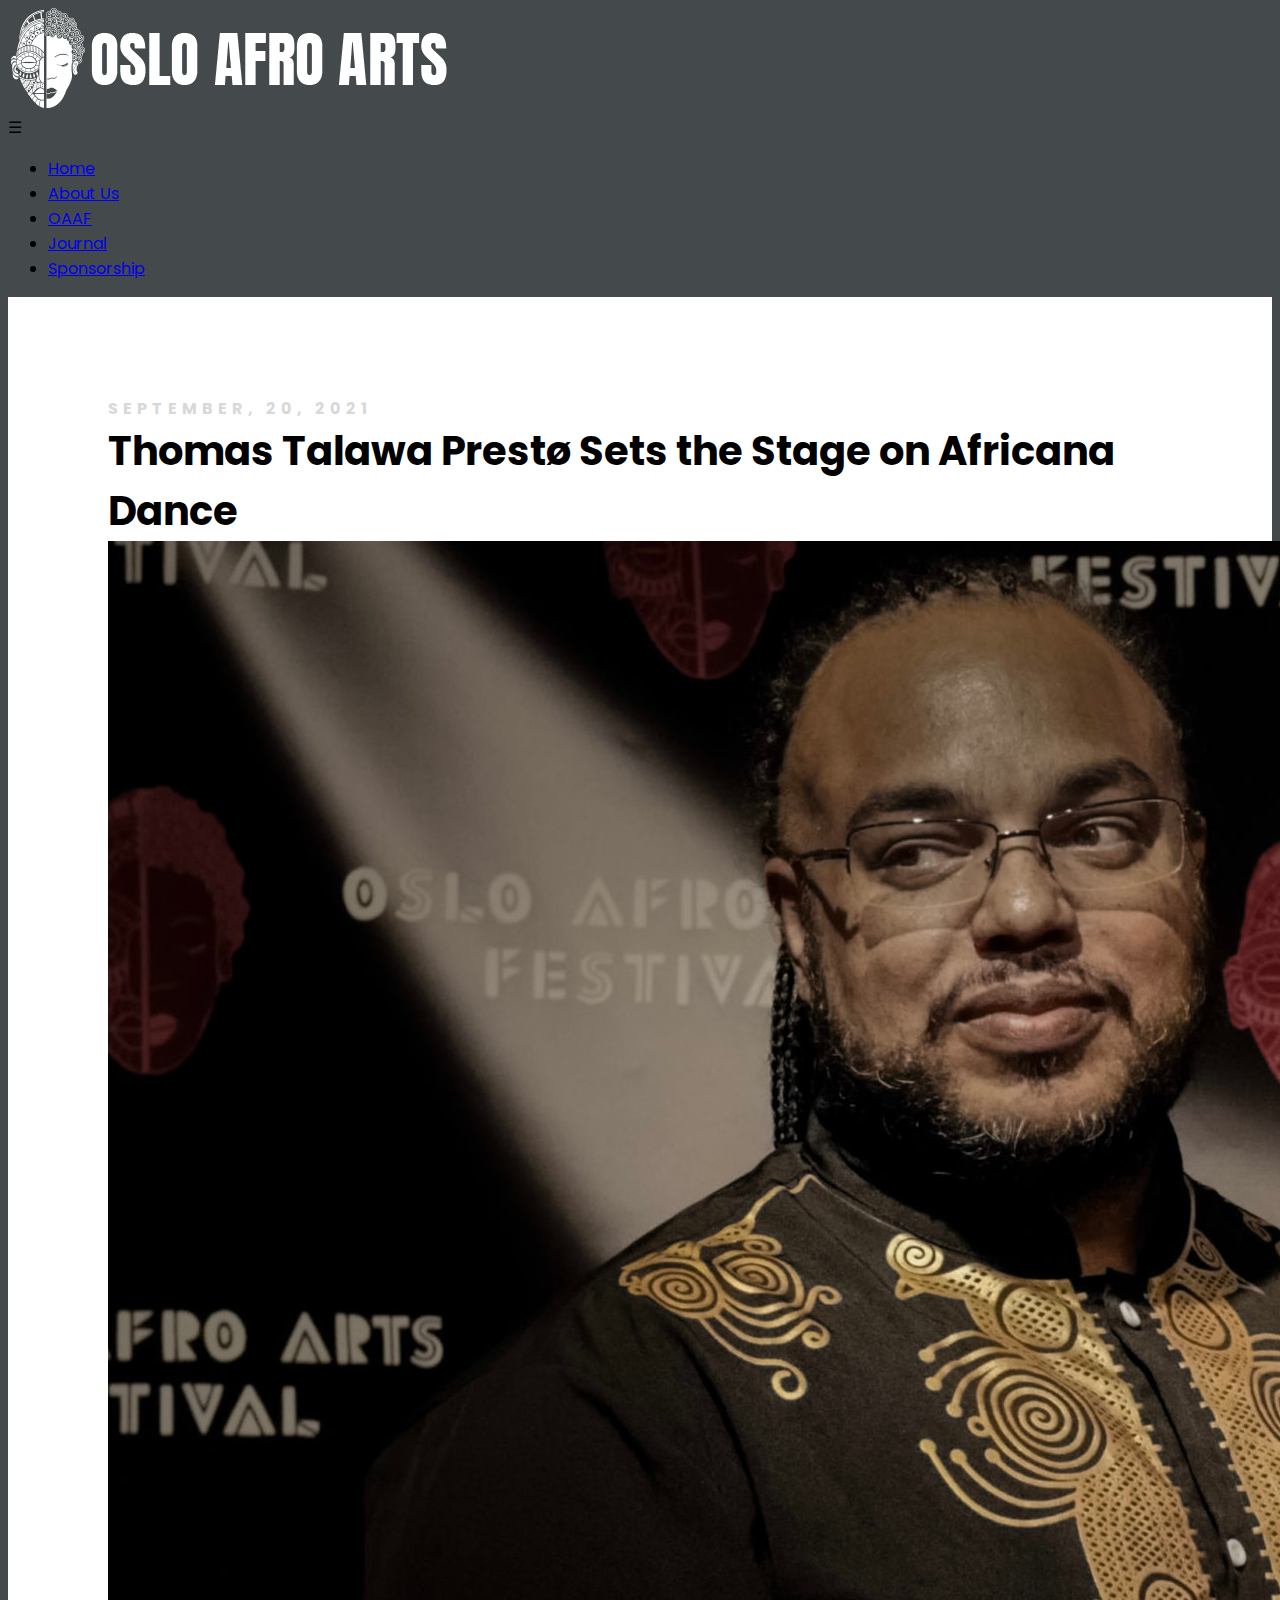
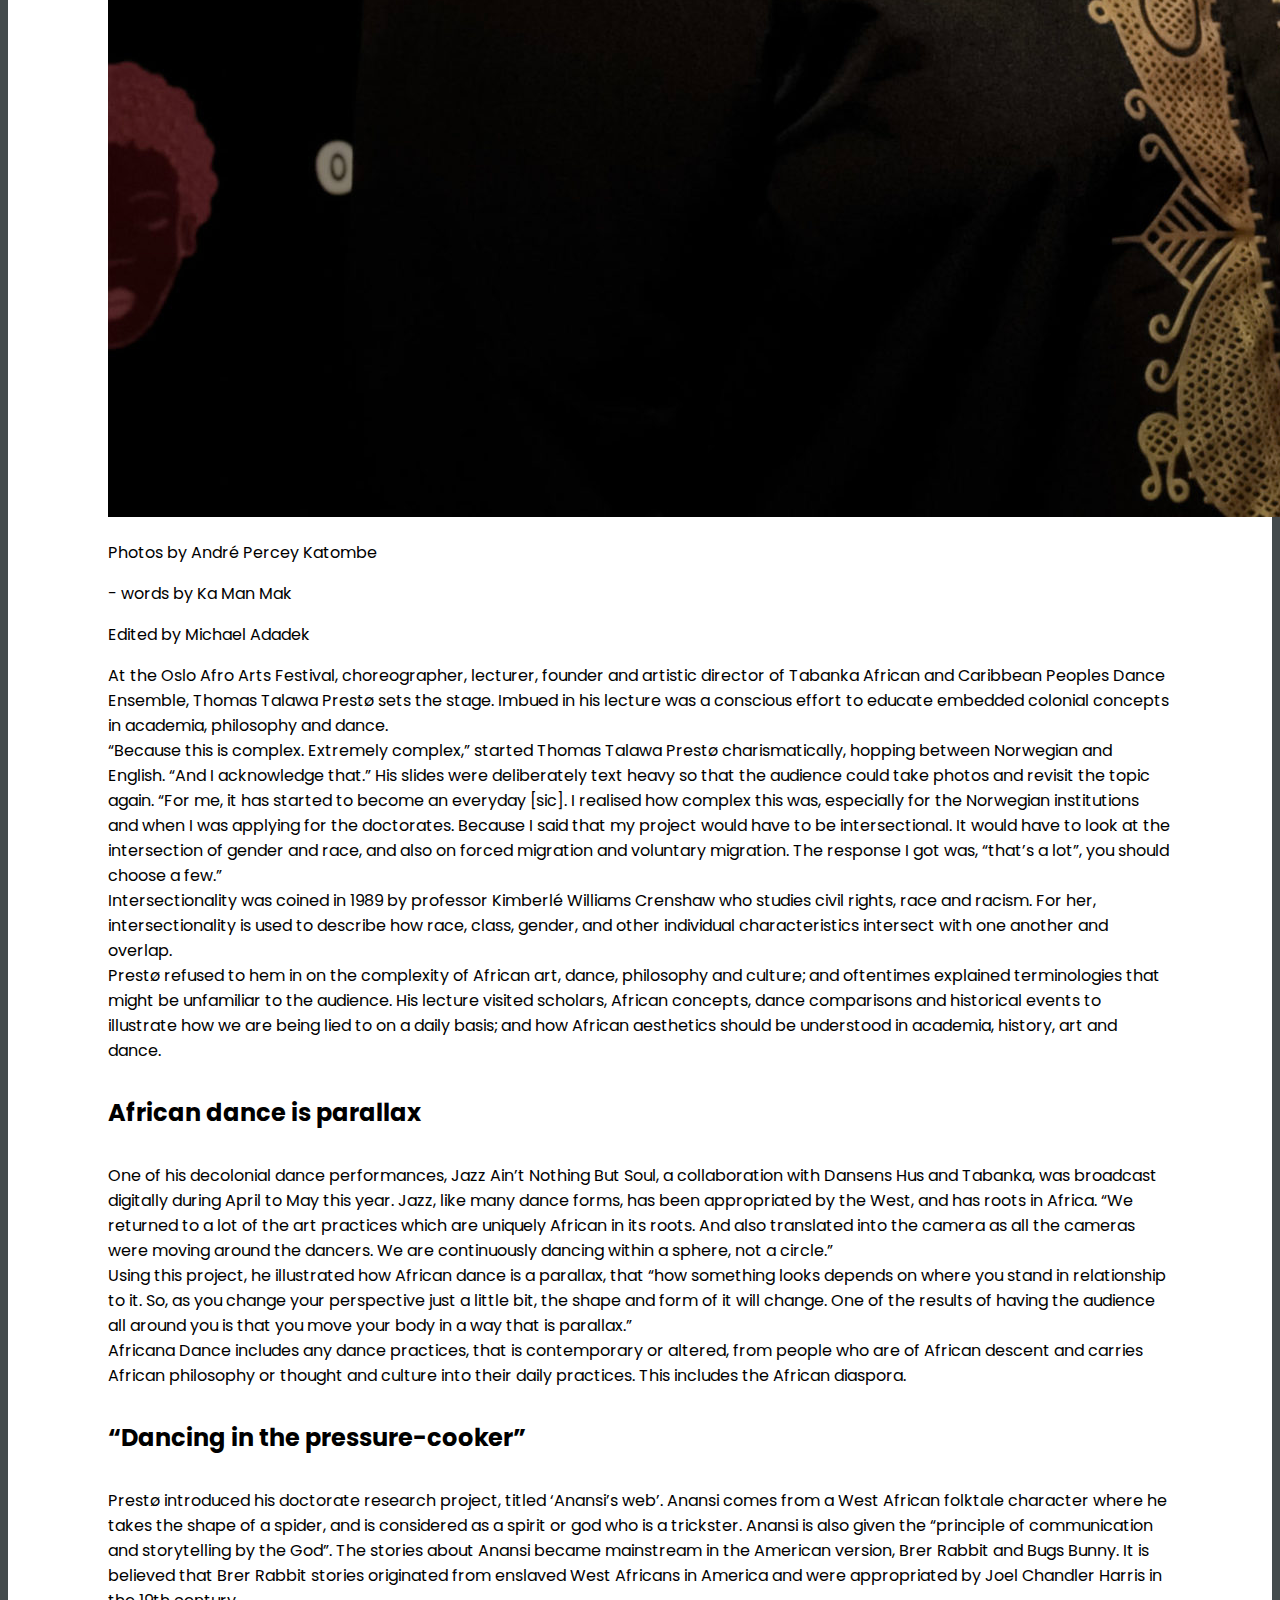
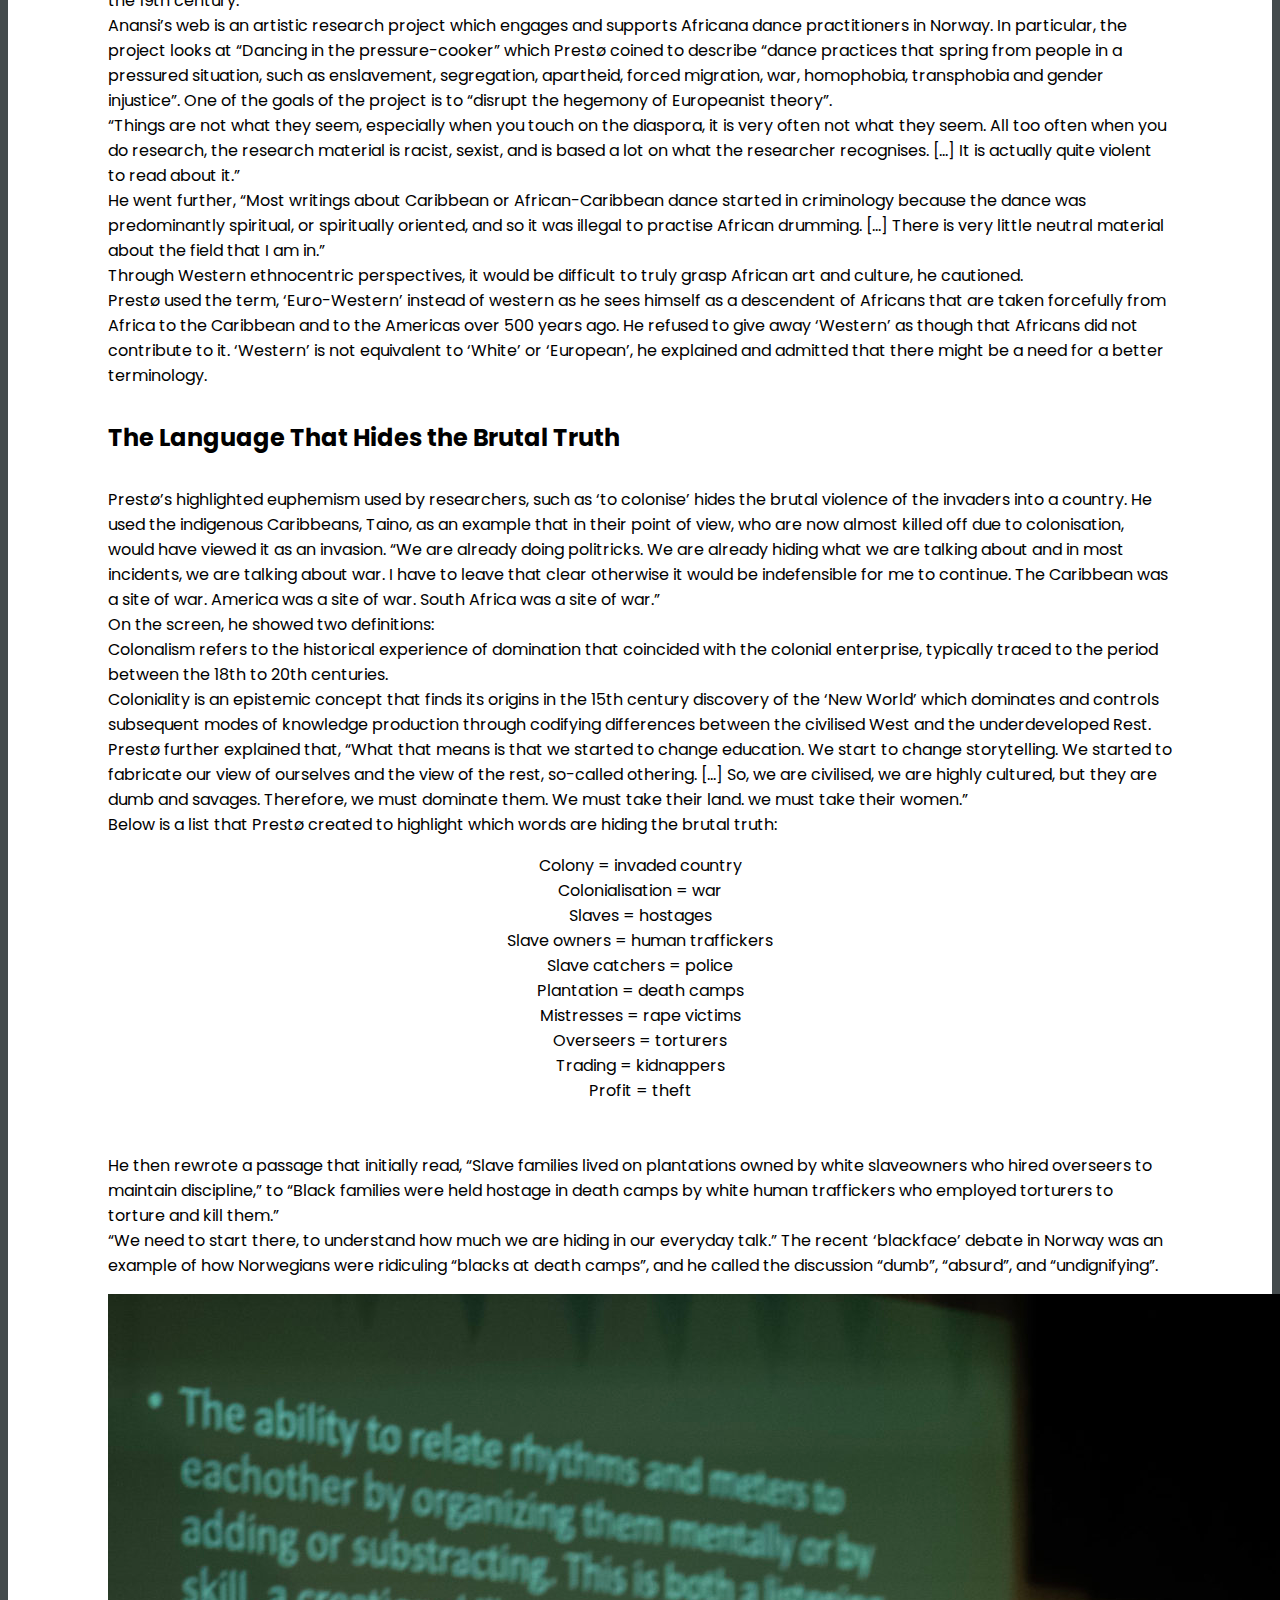
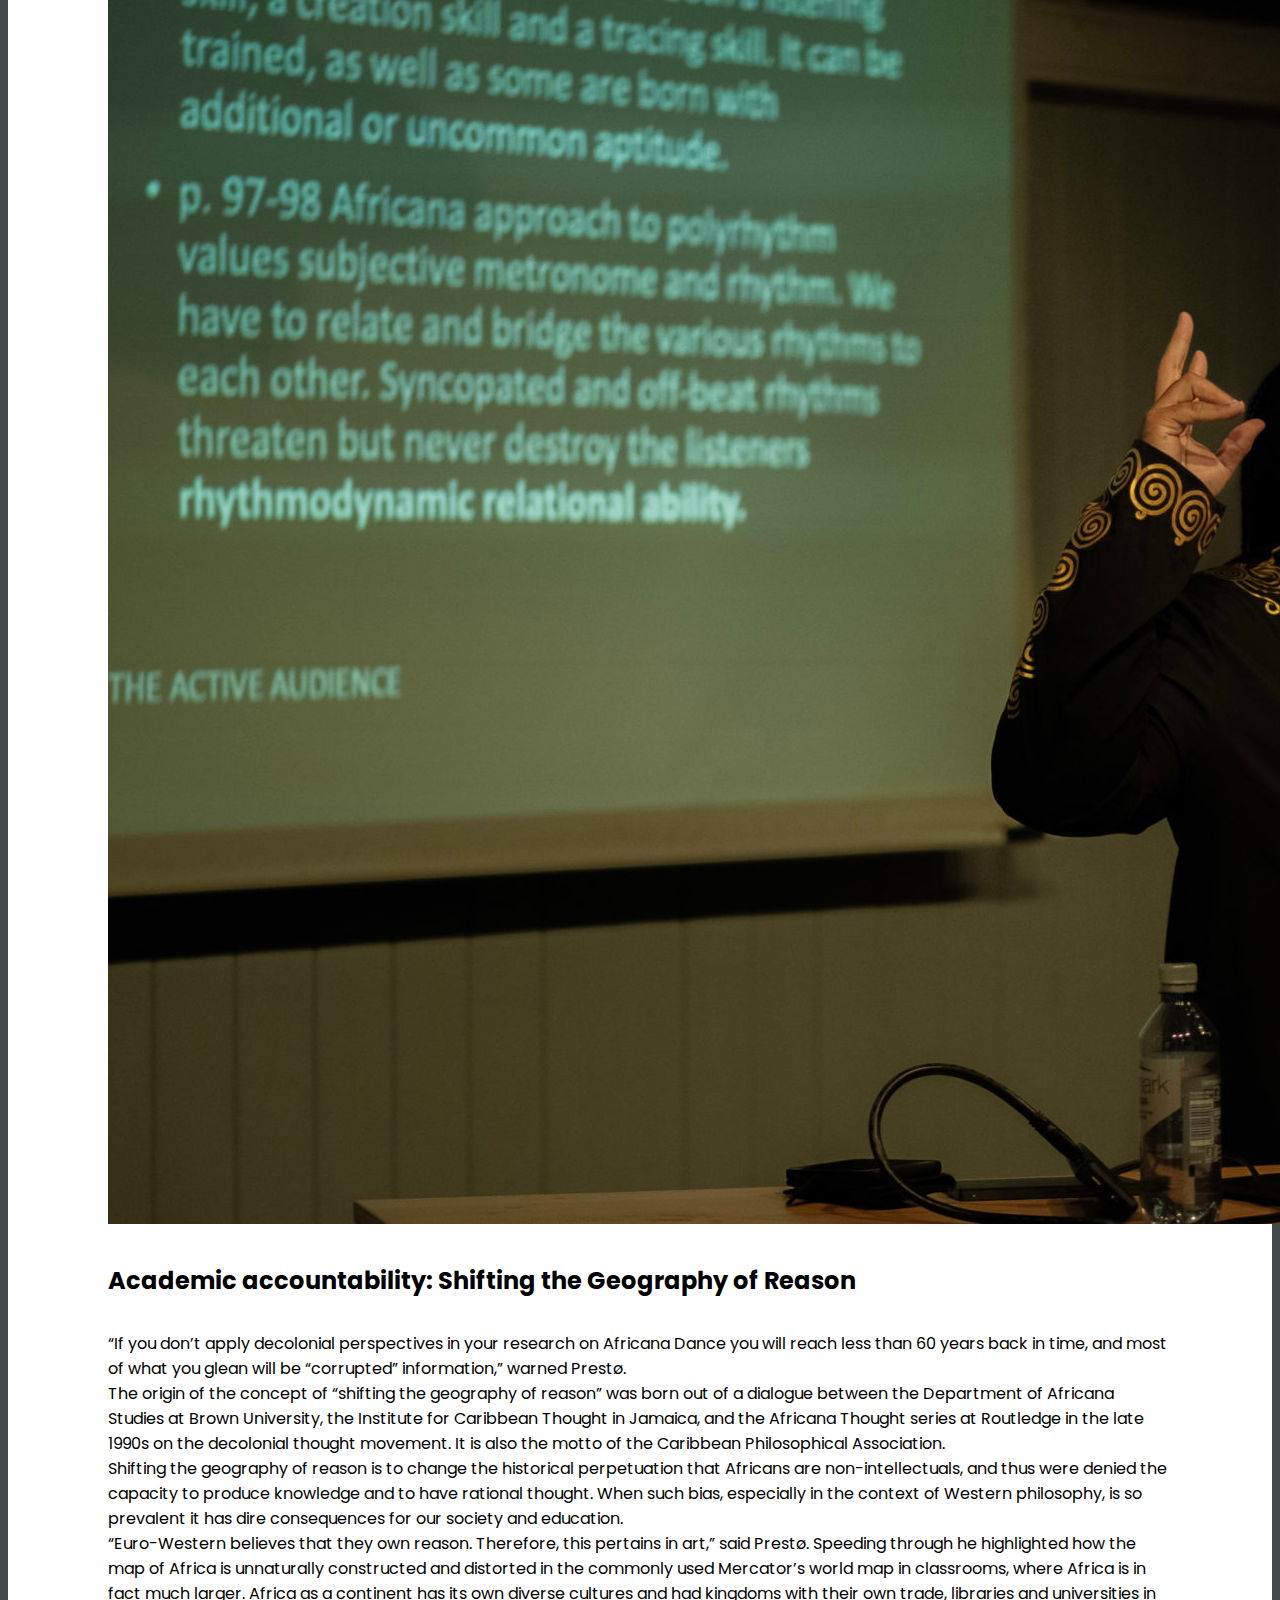
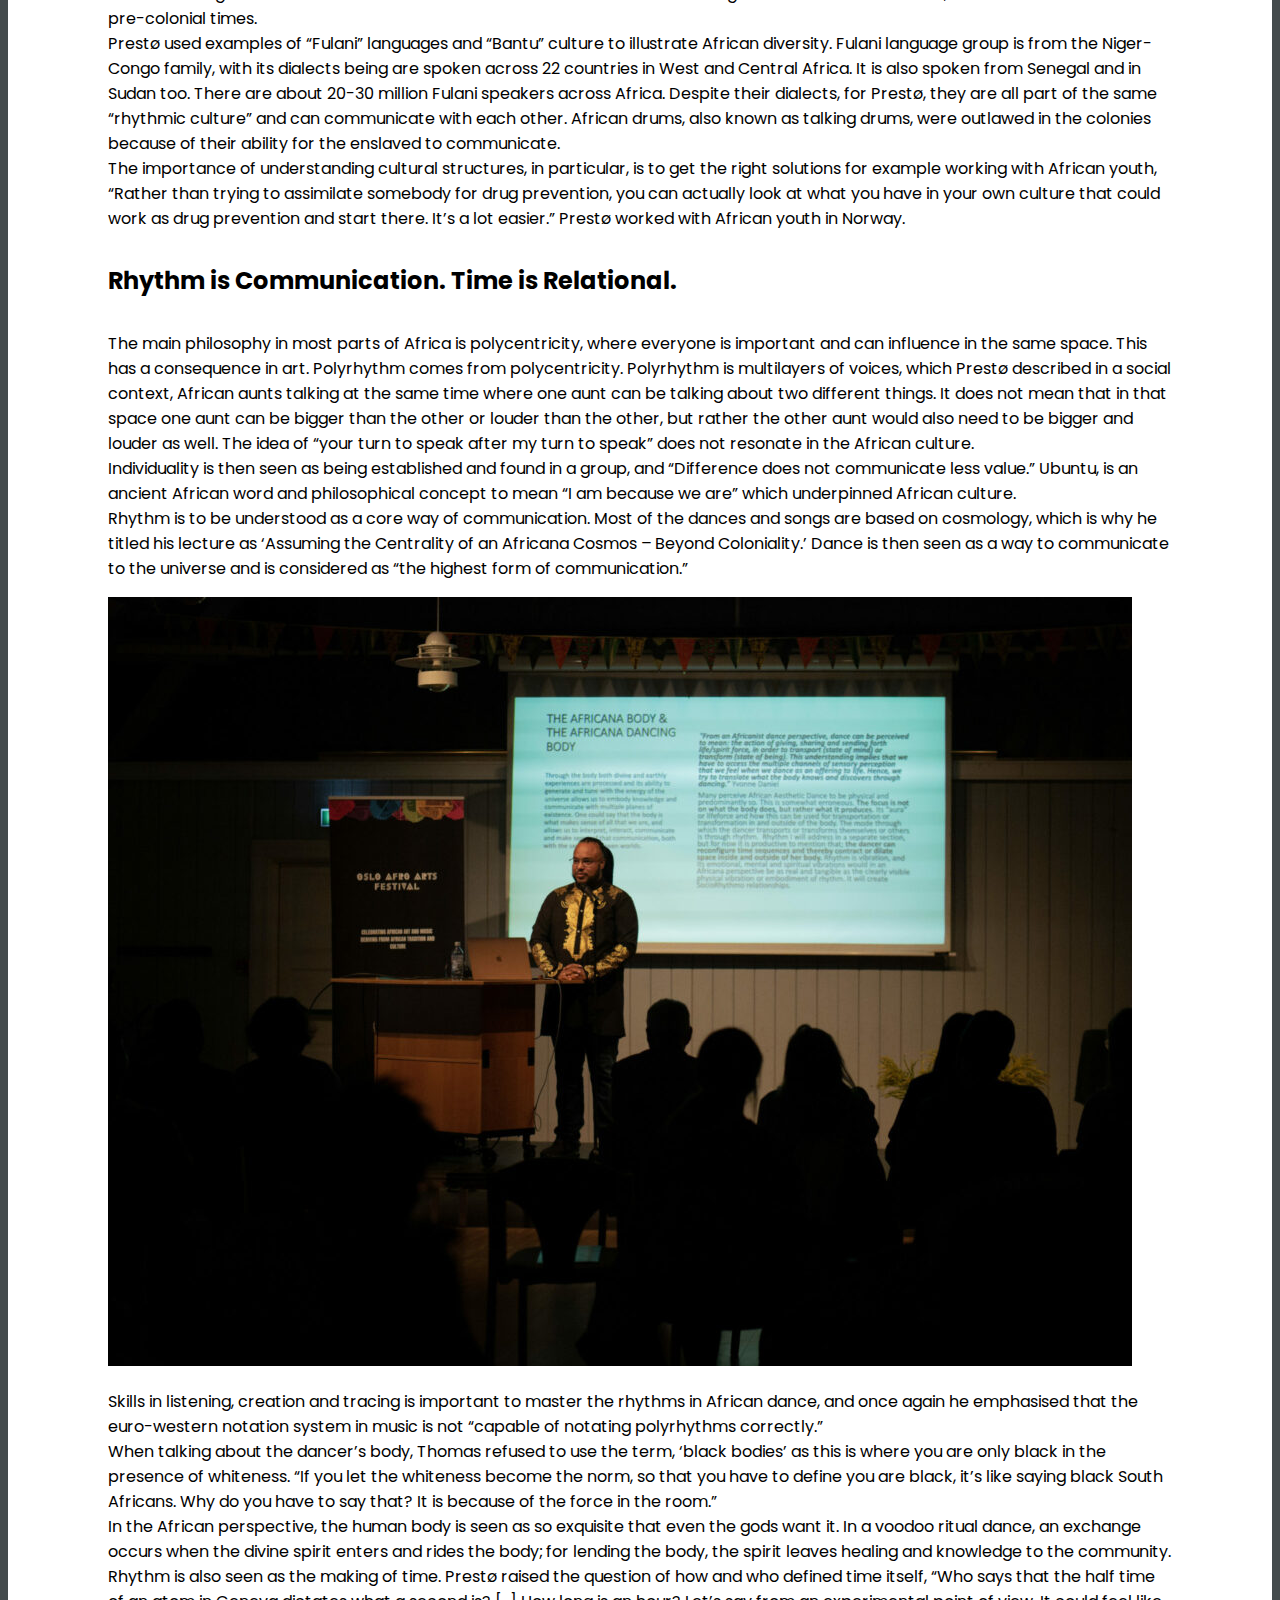
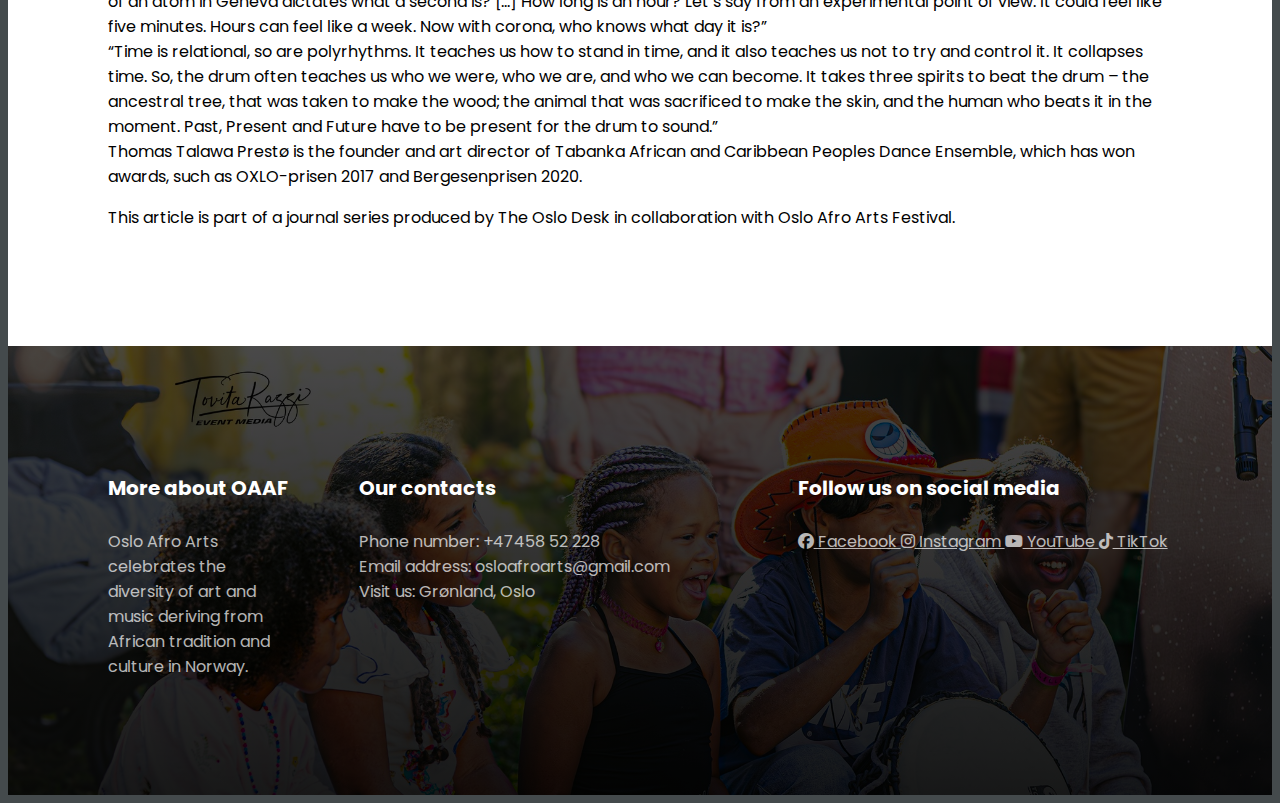
<file: a4.html>
<!DOCTYPE html>
<html lang="en">
  <head>
    <meta charset="UTF-8" />
    <meta http-equiv="X-UA-Compatible" content="IE=edge" />
    <meta name="viewport" content="width=device-width, initial-scale=1.0" />
    <title>Oslo Afro Arts festival</title>
    <link rel="stylesheet" href="src/styles.css" />
    <link rel="preconnect" href="https://fonts.googleapis.com" />
    <link rel="preconnect" href="https://fonts.gstatic.com" crossorigin />
    <link
      href="https://fonts.googleapis.com/css2?family=Indie+Flower&family=Montserrat:wght@500;700&family=Playfair+Display:wght@500;700&family=Poppins:ital,wght@0,100;0,200;0,300;0,400;0,500;0,600;0,700;0,800;0,900;1,100;1,200;1,300;1,400;1,500;1,600;1,700;1,800;1,900&display=swap"
      rel="stylesheet"
    />
    <!-- Google tag (gtag.js) -->
    <script
      async
      src="https://www.googletagmanager.com/gtag/js?id=AW-16555872322"
    ></script>
    <script>
      window.dataLayer = window.dataLayer || [];
      function gtag() {
        dataLayer.push(arguments);
      }
      gtag("js", new Date());
      gtag("config", "AW-16555872322");
    </script>
  </head>
  <body>
    <div class="container">
      <div class="menu">
        <nav class="navbar">
          <a href="index.html">
            <img src="images/logo2.png" class="logo" loading="lazy" />
          </a>
          <div class="hamburger" onclick="toggleMenu()">☰</div>
          <ul class="nav-links" id="navLinks">
            <li><a href="index.html">Home</a></li>
            <li><a href="about.html">About Us</a></li>
            <li><a href="oaaf.html">OAAF</a></li>
            <li><a href="journal.html">Journal</a></li>
            <li><a href="sponsorship.html">Sponsorship</a></li>
          </ul>
        </nav>
      </div>
      <main>
        <section>
          <h2 class="small-tittle">SEPTEMBER, 20, 2021</h2>
          <h3 class="pink-tittle-article">
            Thomas Talawa Prestø Sets the Stage on Africana Dance
          </h3>
          <img src="images/a4.jpeg" class="workshop-img" loading="lazy" />
          <p class="small-italic">Photos by André Percey Katombe</p>
          <p class="small-italic">- words by Ka Man Mak</p>
          <p class="small-italic">Edited by Michael Adadek</p>
          <p class="article-para">
            At the Oslo Afro Arts Festival, choreographer, lecturer, founder and
            artistic director of Tabanka African and Caribbean Peoples Dance
            Ensemble, Thomas Talawa Prestø sets the stage. Imbued in his lecture
            was a conscious effort to educate embedded colonial concepts in
            academia, philosophy and dance. <br />
            “Because this is complex. Extremely complex,” started Thomas Talawa
            Prestø charismatically, hopping between Norwegian and English. “And
            I acknowledge that.” His slides were deliberately text heavy so that
            the audience could take photos and revisit the topic again. “For me,
            it has started to become an everyday [sic]. I realised how complex
            this was, especially for the Norwegian institutions and when I was
            applying for the doctorates. Because I said that my project would
            have to be intersectional. It would have to look at the intersection
            of gender and race, and also on forced migration and voluntary
            migration. The response I got was, “that’s a lot”, you should choose
            a few.” <br />
            Intersectionality was coined in 1989 by professor Kimberlé Williams
            Crenshaw who studies civil rights, race and racism. For her,
            intersectionality is used to describe how race, class, gender, and
            other individual characteristics intersect with one another and
            overlap. <br />
            Prestø refused to hem in on the complexity of African art, dance,
            philosophy and culture; and oftentimes explained terminologies that
            might be unfamiliar to the audience. His lecture visited scholars,
            African concepts, dance comparisons and historical events to
            illustrate how we are being lied to on a daily basis; and how
            African aesthetics should be understood in academia, history, art
            and dance.
          </p>
          <h4 class="small-tittle">African dance is parallax</h4>
          <p class="article-para">
            One of his decolonial dance performances, Jazz Ain’t Nothing But
            Soul, a collaboration with Dansens Hus and Tabanka, was broadcast
            digitally during April to May this year. Jazz, like many dance
            forms, has been appropriated by the West, and has roots in Africa.
            “We returned to a lot of the art practices which are uniquely
            African in its roots. And also translated into the camera as all the
            cameras were moving around the dancers. We are continuously dancing
            within a sphere, not a circle.” <br />
            Using this project, he illustrated how African dance is a parallax,
            that “how something looks depends on where you stand in relationship
            to it. So, as you change your perspective just a little bit, the
            shape and form of it will change. One of the results of having the
            audience all around you is that you move your body in a way that is
            parallax.” <br />
            Africana Dance includes any dance practices, that is contemporary or
            altered, from people who are of African descent and carries African
            philosophy or thought and culture into their daily practices. This
            includes the African diaspora.
          </p>
          <h4 class="small-tittle">“Dancing in the pressure-cooker”</h4>
          <p class="article-para">
            Prestø introduced his doctorate research project, titled ‘Anansi’s
            web’. Anansi comes from a West African folktale character where he
            takes the shape of a spider, and is considered as a spirit or god
            who is a trickster. Anansi is also given the “principle of
            communication and storytelling by the God”. The stories about Anansi
            became mainstream in the American version, Brer Rabbit and Bugs
            Bunny. It is believed that Brer Rabbit stories originated from
            enslaved West Africans in America and were appropriated by Joel
            Chandler Harris in the 19th century. <br />
            Anansi’s web is an artistic research project which engages and
            supports Africana dance practitioners in Norway. In particular, the
            project looks at “Dancing in the pressure-cooker” which Prestø
            coined to describe “dance practices that spring from people in a
            pressured situation, such as enslavement, segregation, apartheid,
            forced migration, war, homophobia, transphobia and gender
            injustice”. One of the goals of the project is to “disrupt the
            hegemony of Europeanist theory”. <br />
            “Things are not what they seem, especially when you touch on the
            diaspora, it is very often not what they seem. All too often when
            you do research, the research material is racist, sexist, and is
            based a lot on what the researcher recognises. […] It is actually
            quite violent to read about it.” <br />
            He went further, “Most writings about Caribbean or African-Caribbean
            dance started in criminology because the dance was predominantly
            spiritual, or spiritually oriented, and so it was illegal to
            practise African drumming. […] There is very little neutral material
            about the field that I am in.” <br />
            Through Western ethnocentric perspectives, it would be difficult to
            truly grasp African art and culture, he cautioned. <br />
            Prestø used the term, ‘Euro-Western’ instead of western as he sees
            himself as a descendent of Africans that are taken forcefully from
            Africa to the Caribbean and to the Americas over 500 years ago. He
            refused to give away ‘Western’ as though that Africans did not
            contribute to it. ‘Western’ is not equivalent to ‘White’ or
            ‘European’, he explained and admitted that there might be a need for
            a better terminology.
          </p>
          <h4 class="small-tittle">The Language That Hides the Brutal Truth</h4>
          <p class="article-para">
            Prestø’s highlighted euphemism used by researchers, such as ‘to
            colonise’ hides the brutal violence of the invaders into a country.
            He used the indigenous Caribbeans, Taino, as an example that in
            their point of view, who are now almost killed off due to
            colonisation, would have viewed it as an invasion. “We are already
            doing politricks. We are already hiding what we are talking about
            and in most incidents, we are talking about war. I have to leave
            that clear otherwise it would be indefensible for me to continue.
            The Caribbean was a site of war. America was a site of war. South
            Africa was a site of war.” <br />
            On the screen, he showed two definitions: <br />
            Colonalism refers to the historical experience of domination that
            coincided with the colonial enterprise, typically traced to the
            period between the 18th to 20th centuries. <br />
            Coloniality is an epistemic concept that finds its origins in the
            15th century discovery of the ‘New World’ which dominates and
            controls subsequent modes of knowledge production through codifying
            differences between the civilised West and the underdeveloped Rest.
            <br />
            Prestø further explained that, “What that means is that we started
            to change education. We start to change storytelling. We started to
            fabricate our view of ourselves and the view of the rest, so-called
            othering. […] So, we are civilised, we are highly cultured, but they
            are dumb and savages. Therefore, we must dominate them. We must take
            their land. we must take their women.” <br />
            Below is a list that Prestø created to highlight which words are
            hiding the brutal truth:
          </p>
          <p class="article-para text-center">
            Colony = invaded country<br />
            Colonialisation = war <br />
            Slaves = hostages <br />
            Slave owners = human traffickers <br />
            Slave catchers = police <br />
            Plantation = death camps <br />
            Mistresses = rape victims <br />Overseers = torturers <br />
            Trading = kidnappers <br />Profit = theft
          </p>
          <p class="article-para">
            He then rewrote a passage that initially read, “Slave families lived
            on plantations owned by white slaveowners who hired overseers to
            maintain discipline,” to “Black families were held hostage in death
            camps by white human traffickers who employed torturers to torture
            and kill them.” <br />
            “We need to start there, to understand how much we are hiding in our
            everyday talk.” The recent ‘blackface’ debate in Norway was an
            example of how Norwegians were ridiculing “blacks at death camps”,
            and he called the discussion “dumb”, “absurd”, and “undignifying”.
          </p>
          <img src="images/a41.jpeg" class="workshop-img" loading="lazy" />
          <h4 class="small-tittle">
            Academic accountability: Shifting the Geography of Reason
          </h4>
          <p class="article-para">
            “If you don’t apply decolonial perspectives in your research on
            Africana Dance you will reach less than 60 years back in time, and
            most of what you glean will be “corrupted” information,” warned
            Prestø.<br />
            The origin of the concept of “shifting the geography of reason” was
            born out of a dialogue between the Department of Africana Studies at
            Brown University, the Institute for Caribbean Thought in Jamaica,
            and the Africana Thought series at Routledge in the late 1990s on
            the decolonial thought movement. It is also the motto of the
            Caribbean Philosophical Association. <br />
            Shifting the geography of reason is to change the historical
            perpetuation that Africans are non-intellectuals, and thus were
            denied the capacity to produce knowledge and to have rational
            thought. When such bias, especially in the context of Western
            philosophy, is so prevalent it has dire consequences for our society
            and education. <br />
            “Euro-Western believes that they own reason. Therefore, this
            pertains in art,” said Prestø. Speeding through he highlighted how
            the map of Africa is unnaturally constructed and distorted in the
            commonly used Mercator’s world map in classrooms, where Africa is in
            fact much larger. Africa as a continent has its own diverse cultures
            and had kingdoms with their own trade, libraries and universities in
            pre-colonial times.<br />
            Prestø used examples of “Fulani” languages and “Bantu” culture to
            illustrate African diversity. Fulani language group is from the
            Niger-Congo family, with its dialects being are spoken across 22
            countries in West and Central Africa. It is also spoken from Senegal
            and in Sudan too. There are about 20-30 million Fulani speakers
            across Africa. Despite their dialects, for Prestø, they are all part
            of the same “rhythmic culture” and can communicate with each other.
            African drums, also known as talking drums, were outlawed in the
            colonies because of their ability for the enslaved to communicate.
            <br />
            The importance of understanding cultural structures, in particular,
            is to get the right solutions for example working with African
            youth, “Rather than trying to assimilate somebody for drug
            prevention, you can actually look at what you have in your own
            culture that could work as drug prevention and start there. It’s a
            lot easier.” Prestø worked with African youth in Norway.
          </p>
          <h4 class="small-tittle">
            Rhythm is Communication. Time is Relational.
          </h4>
          <p class="article-para">
            The main philosophy in most parts of Africa is polycentricity, where
            everyone is important and can influence in the same space. This has
            a consequence in art. Polyrhythm comes from polycentricity.
            Polyrhythm is multilayers of voices, which Prestø described in a
            social context, African aunts talking at the same time where one
            aunt can be talking about two different things. It does not mean
            that in that space one aunt can be bigger than the other or louder
            than the other, but rather the other aunt would also need to be
            bigger and louder as well. The idea of “your turn to speak after my
            turn to speak” does not resonate in the African culture. <br />
            Individuality is then seen as being established and found in a
            group, and “Difference does not communicate less value.” Ubuntu, is
            an ancient African word and philosophical concept to mean “I am
            because we are” which underpinned African culture. <br />
            Rhythm is to be understood as a core way of communication. Most of
            the dances and songs are based on cosmology, which is why he titled
            his lecture as ‘Assuming the Centrality of an Africana Cosmos –
            Beyond Coloniality.’ Dance is then seen as a way to communicate to
            the universe and is considered as “the highest form of
            communication.”
          </p>
          <img src="images/a42.jpeg" class="workshop-img" loading="lazy" />
          <p class="article-para">
            Skills in listening, creation and tracing is important to master the
            rhythms in African dance, and once again he emphasised that the
            euro-western notation system in music is not “capable of notating
            polyrhythms correctly.” <br />
            When talking about the dancer’s body, Thomas refused to use the
            term, ‘black bodies’ as this is where you are only black in the
            presence of whiteness. “If you let the whiteness become the norm, so
            that you have to define you are black, it’s like saying black South
            Africans. Why do you have to say that? It is because of the force in
            the room.” <br />
            In the African perspective, the human body is seen as so exquisite
            that even the gods want it. In a voodoo ritual dance, an exchange
            occurs when the divine spirit enters and rides the body; for lending
            the body, the spirit leaves healing and knowledge to the community.
            <br />
            Rhythm is also seen as the making of time. Prestø raised the
            question of how and who defined time itself, “Who says that the half
            time of an atom in Geneva dictates what a second is? […] How long is
            an hour? Let’s say from an experimental point of view. It could feel
            like five minutes. Hours can feel like a week. Now with corona, who
            knows what day it is?” <br />
            “Time is relational, so are polyrhythms. It teaches us how to stand
            in time, and it also teaches us not to try and control it. It
            collapses time. So, the drum often teaches us who we were, who we
            are, and who we can become. It takes three spirits to beat the drum
            – the ancestral tree, that was taken to make the wood; the animal
            that was sacrificed to make the skin, and the human who beats it in
            the moment. Past, Present and Future have to be present for the drum
            to sound.” <br />
            Thomas Talawa Prestø is the founder and art director of Tabanka
            African and Caribbean Peoples Dance Ensemble, which has won awards,
            such as OXLO-prisen 2017 and Bergesenprisen 2020.
          </p>
          <p class="small-italic">
            This article is part of a journal series produced by The Oslo Desk
            in collaboration with Oslo Afro Arts Festival.
          </p>
        </section>
      </main>
      <footer>
        <section class="grid">
          <div>
            <h4>More about OAAF</h4>
            <p>
              Oslo Afro Arts celebrates the diversity of art and music deriving
              from African tradition and culture in Norway.
            </p>
          </div>
          <div>
            <h4>Our contacts</h4>
            <p>
              Phone number: +47458 52 228<br />
              Email address: osloafroarts@gmail.com<br />
              Visit us: Grønland, Oslo
            </p>
          </div>
          <div>
            <link
              rel="stylesheet"
              href="https://cdnjs.cloudflare.com/ajax/libs/font-awesome/6.5.0/css/all.min.css"
            />

            <div class="social-container">
              <h4>Follow us on social media</h4>
              <div class="social-grid">
                <a
                  href="https://www.facebook.com/osloafroarts?locale=nb_NO"
                  target="_blank"
                >
                  <i class="fab fa-facebook"></i> Facebook
                </a>
                <a
                  href="https://www.instagram.com/osloafroartsfestival/"
                  target="_blank"
                >
                  <i class="fab fa-instagram"></i> Instagram
                </a>
                <a
                  href="https://www.youtube.com/@osloafroartsfestival"
                  target="_blank"
                >
                  <i class="fab fa-youtube"></i> YouTube
                </a>
                <a
                  href="https://www.tiktok.com/@osloafroartsfestival"
                  target="_blank"
                >
                  <i class="fab fa-tiktok"></i> TikTok
                </a>
              </div>
            </div>
          </div>
        </section>
      </footer>
    </div>
    <script>
      function toggleMenu() {
        document.getElementById("navLinks").classList.toggle("show");
      }
    </script>
  </body>
</html>
</file>
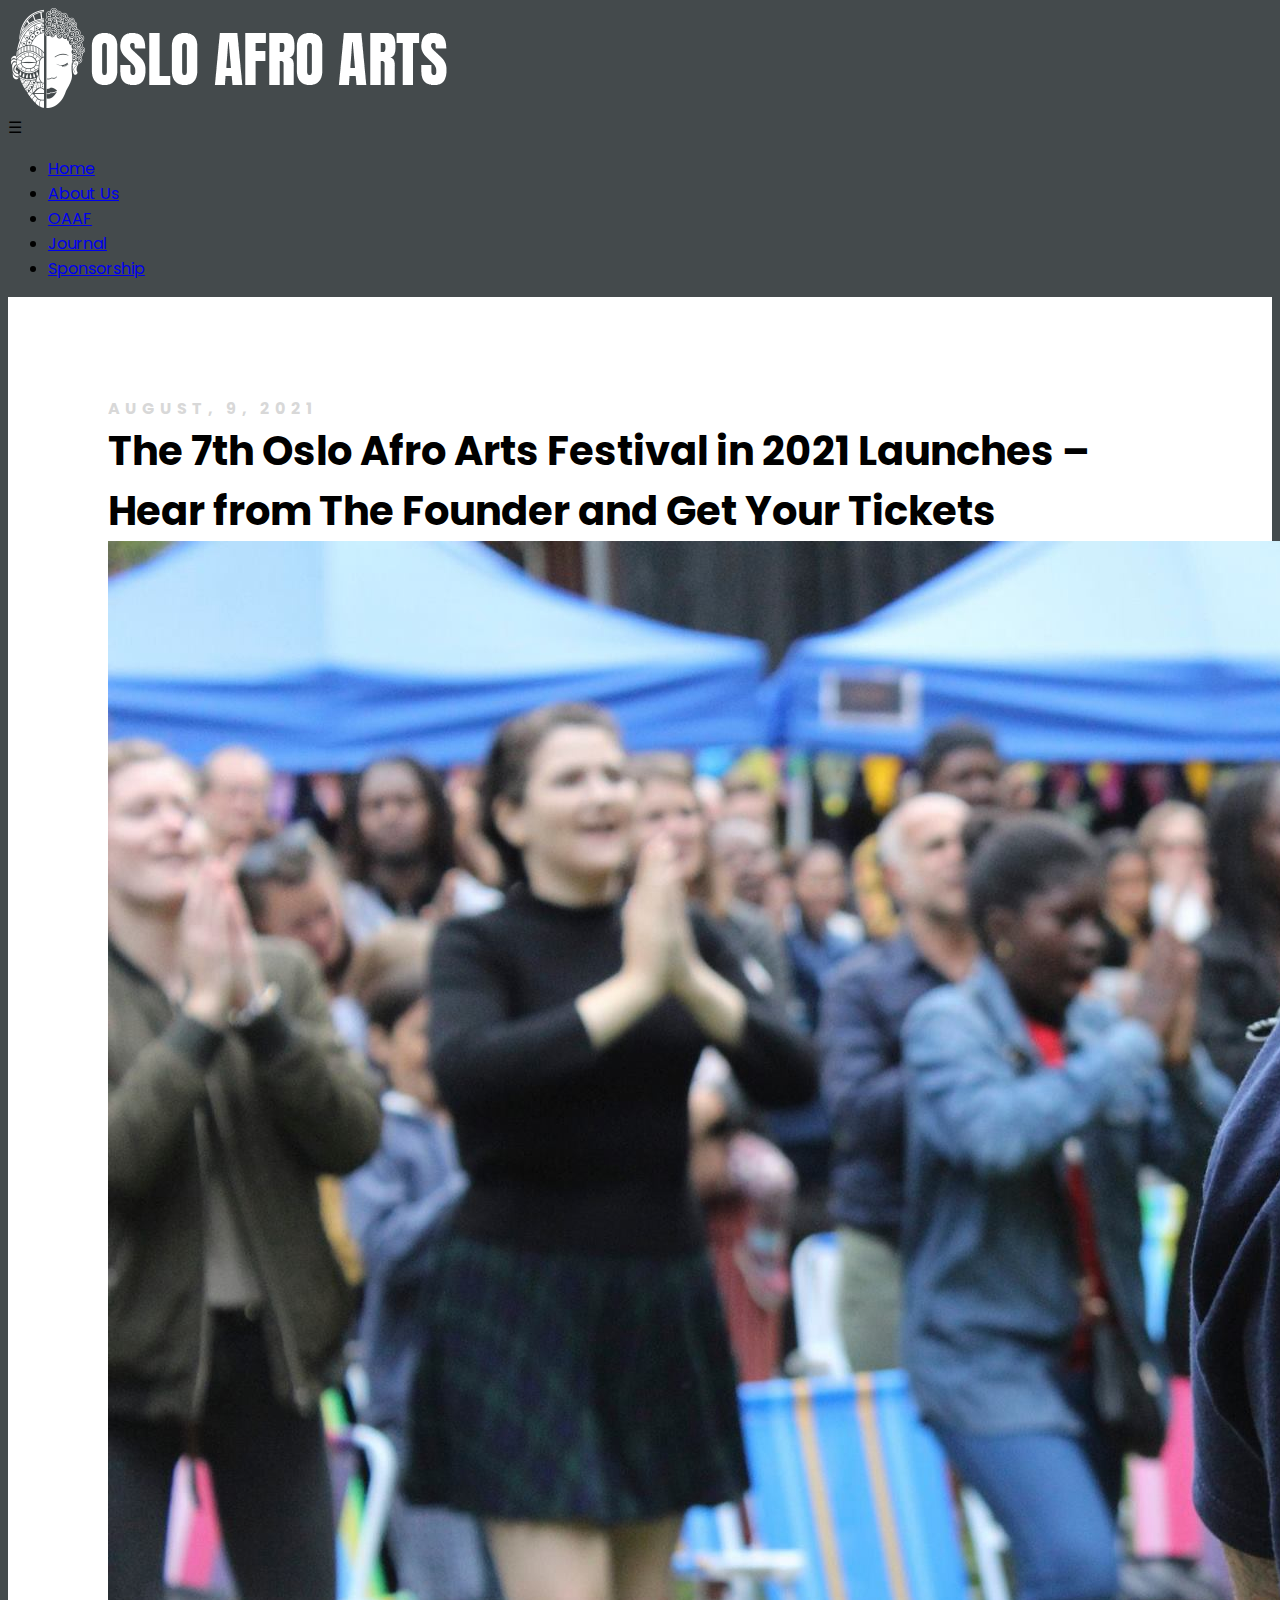
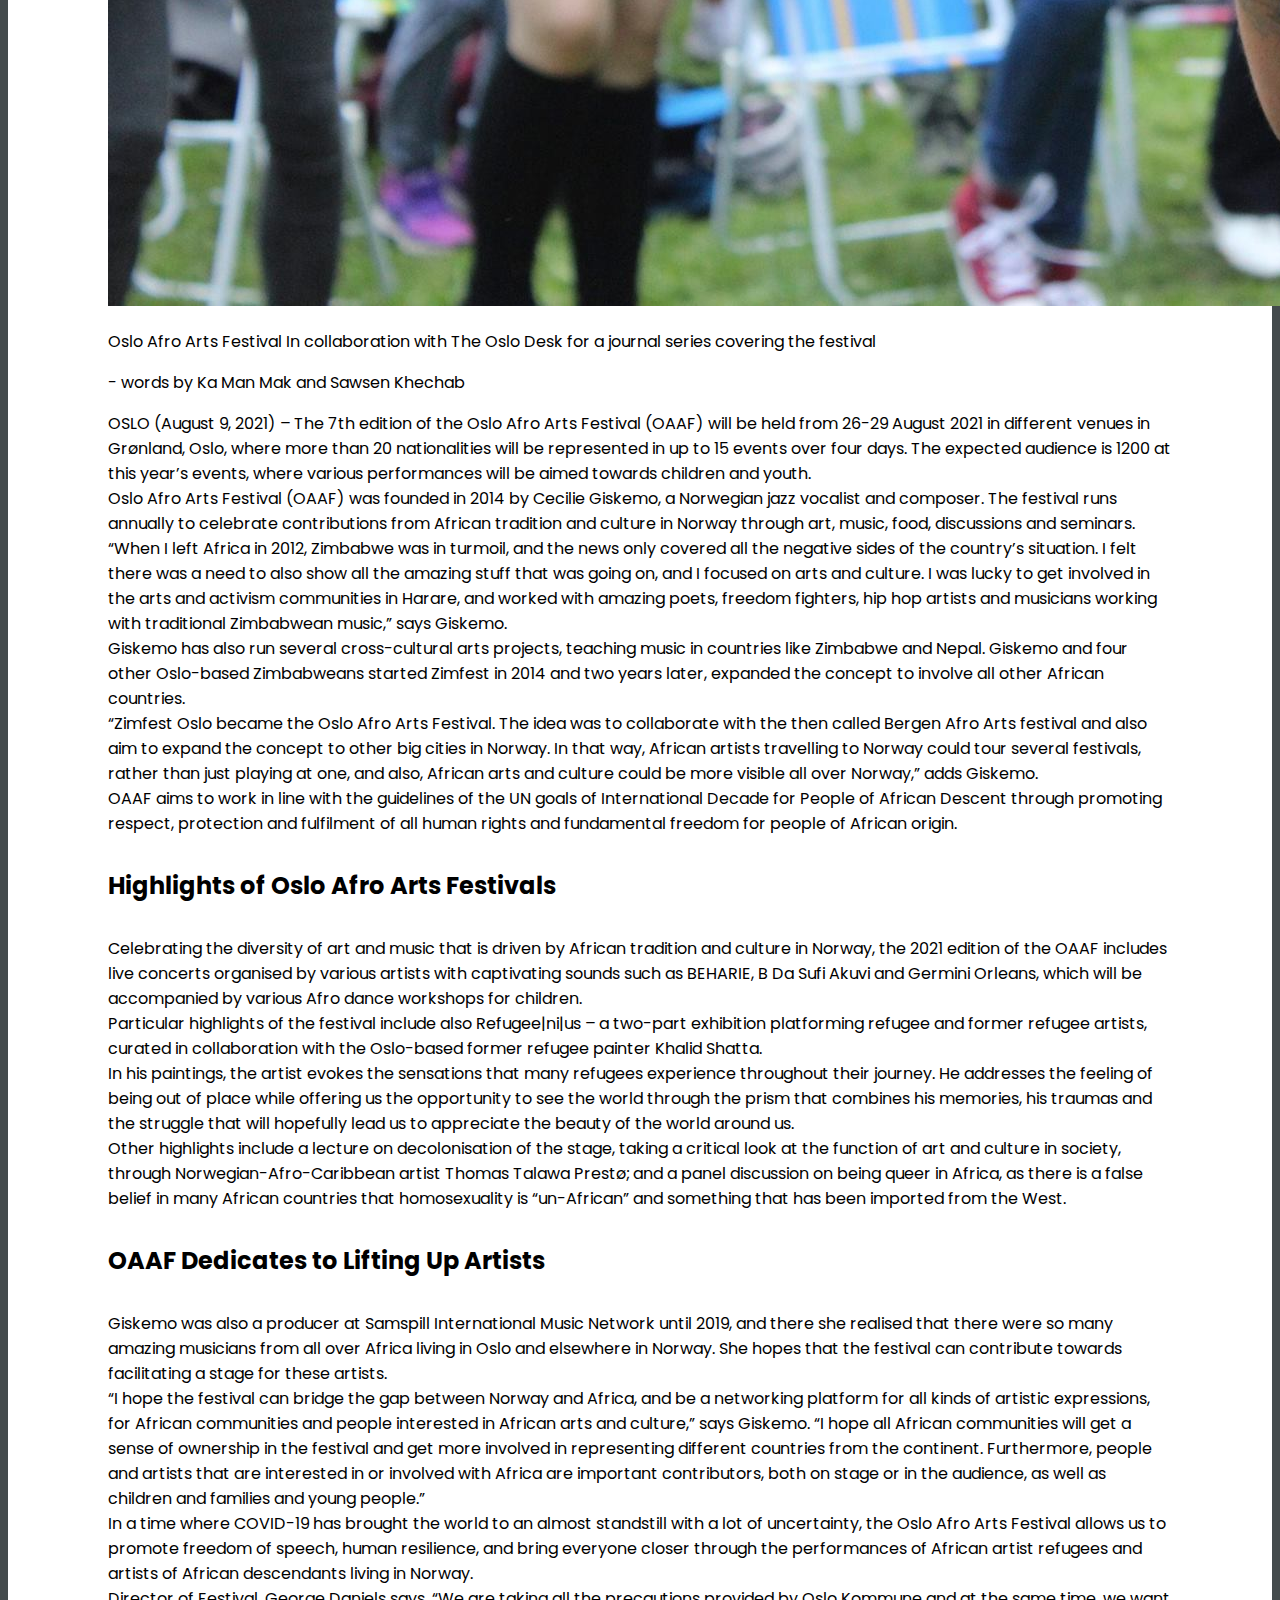
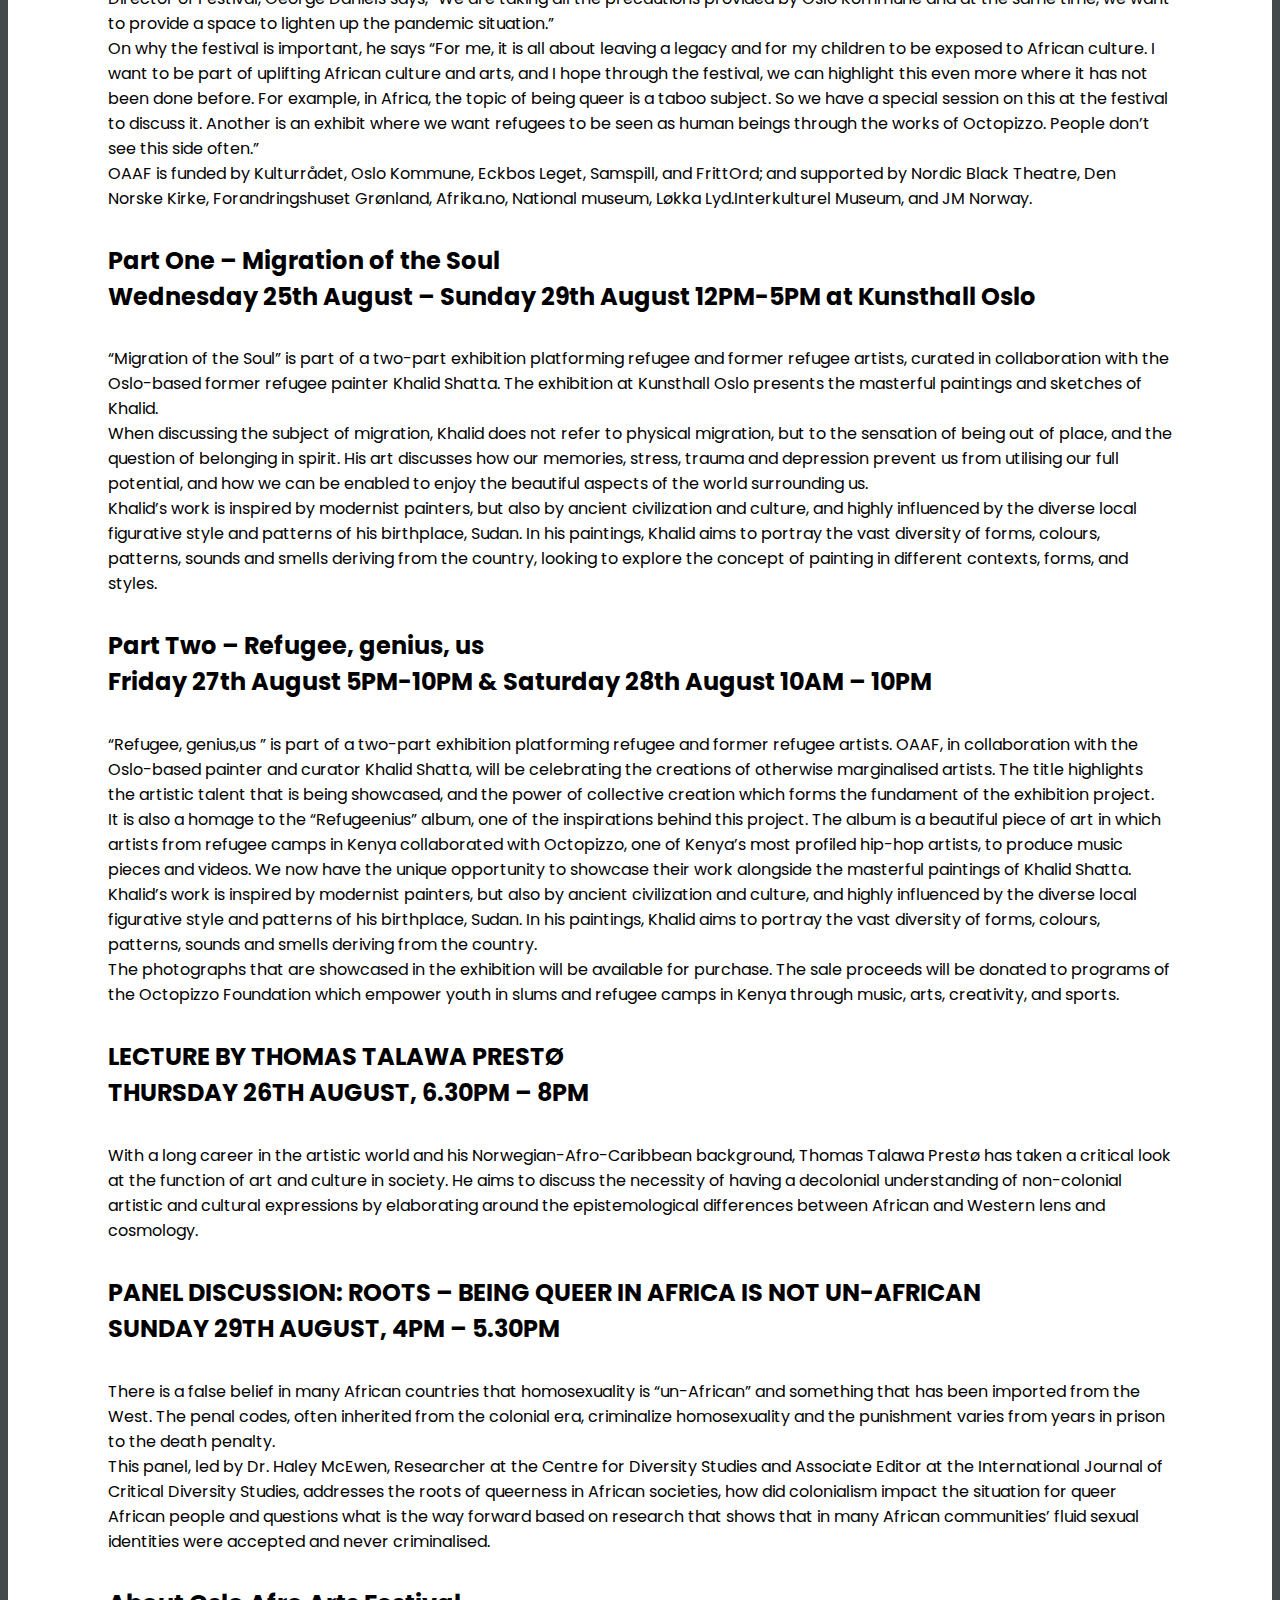
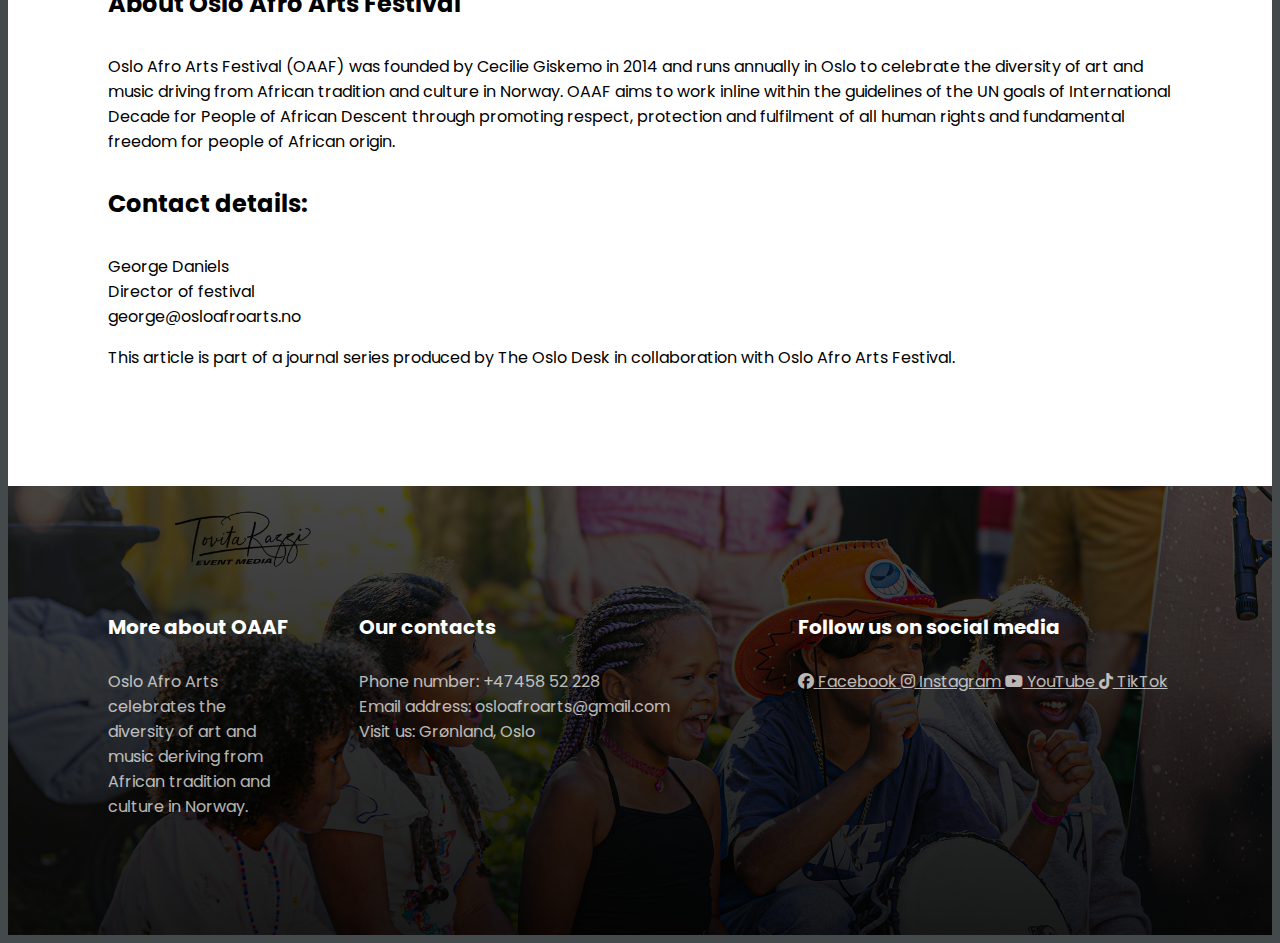
<file: a5.html>
<!DOCTYPE html>
<html lang="en">
  <head>
    <meta charset="UTF-8" />
    <meta http-equiv="X-UA-Compatible" content="IE=edge" />
    <meta name="viewport" content="width=device-width, initial-scale=1.0" />
    <title>Oslo Afro Arts festival</title>
    <link rel="stylesheet" href="src/styles.css" />
    <link rel="preconnect" href="https://fonts.googleapis.com" />
    <link rel="preconnect" href="https://fonts.gstatic.com" crossorigin />
    <link
      href="https://fonts.googleapis.com/css2?family=Indie+Flower&family=Montserrat:wght@500;700&family=Playfair+Display:wght@500;700&family=Poppins:ital,wght@0,100;0,200;0,300;0,400;0,500;0,600;0,700;0,800;0,900;1,100;1,200;1,300;1,400;1,500;1,600;1,700;1,800;1,900&display=swap"
      rel="stylesheet"
    />
    <!-- Google tag (gtag.js) -->
    <script
      async
      src="https://www.googletagmanager.com/gtag/js?id=AW-16555872322"
    ></script>
    <script>
      window.dataLayer = window.dataLayer || [];
      function gtag() {
        dataLayer.push(arguments);
      }
      gtag("js", new Date());
      gtag("config", "AW-16555872322");
    </script>
  </head>
  <body>
    <div class="container">
      <div class="menu">
        <nav class="navbar">
          <a href="index.html">
            <img src="images/logo2.png" class="logo" loading="lazy" />
          </a>
          <div class="hamburger" onclick="toggleMenu()">☰</div>
          <ul class="nav-links" id="navLinks">
            <li><a href="index.html">Home</a></li>
            <li><a href="about.html">About Us</a></li>
            <li><a href="oaaf.html">OAAF</a></li>
            <li><a href="journal.html">Journal</a></li>
            <li><a href="sponsorship.html">Sponsorship</a></li>
          </ul>
        </nav>
      </div>
      <main>
        <section>
          <h2 class="small-tittle">AUGUST, 9, 2021</h2>
          <h3 class="pink-tittle-article">
            The 7th Oslo Afro Arts Festival in 2021 Launches – Hear from The
            Founder and Get Your Tickets
          </h3>
          <img src="images/a5.jpeg" class="workshop-img" loading="lazy" />
          <p class="small-italic">
            Oslo Afro Arts Festival In collaboration with The Oslo Desk for a
            journal series covering the festival
          </p>
          <p class="small-italic">- words by Ka Man Mak and Sawsen Khechab</p>

          <p class="article-para">
            OSLO (August 9, 2021) – The 7th edition of the Oslo Afro Arts
            Festival (OAAF) will be held from 26-29 August 2021 in different
            venues in Grønland, Oslo, where more than 20 nationalities will be
            represented in up to 15 events over four days. The expected audience
            is 1200 at this year’s events, where various performances will be
            aimed towards children and youth.<br />Oslo Afro Arts Festival
            (OAAF) was founded in 2014 by Cecilie Giskemo, a Norwegian jazz
            vocalist and composer. The festival runs annually to celebrate
            contributions from African tradition and culture in Norway through
            art, music, food, discussions and seminars. <br />“When I left
            Africa in 2012, Zimbabwe was in turmoil, and the news only covered
            all the negative sides of the country’s situation. I felt there was
            a need to also show all the amazing stuff that was going on, and I
            focused on arts and culture. I was lucky to get involved in the arts
            and activism communities in Harare, and worked with amazing poets,
            freedom fighters, hip hop artists and musicians working with
            traditional Zimbabwean music,” says Giskemo. <br />
            Giskemo has also run several cross-cultural arts projects, teaching
            music in countries like Zimbabwe and Nepal. Giskemo and four other
            Oslo-based Zimbabweans started Zimfest in 2014 and two years later,
            expanded the concept to involve all other African countries. <br />
            “Zimfest Oslo became the Oslo Afro Arts Festival. The idea was to
            collaborate with the then called Bergen Afro Arts festival and also
            aim to expand the concept to other big cities in Norway. In that
            way, African artists travelling to Norway could tour several
            festivals, rather than just playing at one, and also, African arts
            and culture could be more visible all over Norway,” adds Giskemo.
            <br />
            OAAF aims to work in line with the guidelines of the UN goals of
            International Decade for People of African Descent through promoting
            respect, protection and fulfilment of all human rights and
            fundamental freedom for people of African origin.
          </p>
          <h4 class="small-tittle">Highlights of Oslo Afro Arts Festivals</h4>
          <p class="article-para">
            Celebrating the diversity of art and music that is driven by African
            tradition and culture in Norway, the 2021 edition of the OAAF
            includes live concerts organised by various artists with captivating
            sounds such as BEHARIE, B Da Sufi Akuvi and Germini Orleans, which
            will be accompanied by various Afro dance workshops for children.
            <br />
            Particular highlights of the festival include also Refugee|ni|us – a
            two-part exhibition platforming refugee and former refugee artists,
            curated in collaboration with the Oslo-based former refugee painter
            Khalid Shatta. <br />
            In his paintings, the artist evokes the sensations that many
            refugees experience throughout their journey. He addresses the
            feeling of being out of place while offering us the opportunity to
            see the world through the prism that combines his memories, his
            traumas and the struggle that will hopefully lead us to appreciate
            the beauty of the world around us. <br />
            Other highlights include a lecture on decolonisation of the stage,
            taking a critical look at the function of art and culture in
            society, through Norwegian-Afro-Caribbean artist Thomas Talawa
            Prestø; and a panel discussion on being queer in Africa, as there is
            a false belief in many African countries that homosexuality is
            “un-African” and something that has been imported from the West.
          </p>
          <h4 class="small-tittle">OAAF Dedicates to Lifting Up Artists</h4>
          <p class="article-para">
            Giskemo was also a producer at Samspill International Music Network
            until 2019, and there she realised that there were so many amazing
            musicians from all over Africa living in Oslo and elsewhere in
            Norway. She hopes that the festival can contribute towards
            facilitating a stage for these artists. <br />
            “I hope the festival can bridge the gap between Norway and Africa,
            and be a networking platform for all kinds of artistic expressions,
            for African communities and people interested in African arts and
            culture,” says Giskemo. “I hope all African communities will get a
            sense of ownership in the festival and get more involved in
            representing different countries from the continent. Furthermore,
            people and artists that are interested in or involved with Africa
            are important contributors, both on stage or in the audience, as
            well as children and families and young people.” <br />
            In a time where COVID-19 has brought the world to an almost
            standstill with a lot of uncertainty, the Oslo Afro Arts Festival
            allows us to promote freedom of speech, human resilience, and bring
            everyone closer through the performances of African artist refugees
            and artists of African descendants living in Norway. <br />
            Director of Festival, George Daniels says, “We are taking all the
            precautions provided by Oslo Kommune and at the same time, we want
            to provide a space to lighten up the pandemic situation.” <br />
            On why the festival is important, he says “For me, it is all about
            leaving a legacy and for my children to be exposed to African
            culture. I want to be part of uplifting African culture and arts,
            and I hope through the festival, we can highlight this even more
            where it has not been done before. For example, in Africa, the topic
            of being queer is a taboo subject. So we have a special session on
            this at the festival to discuss it. Another is an exhibit where we
            want refugees to be seen as human beings through the works of
            Octopizzo. People don’t see this side often.” <br />
            OAAF is funded by Kulturrådet, Oslo Kommune, Eckbos Leget, Samspill,
            and FrittOrd; and supported by Nordic Black Theatre, Den Norske
            Kirke, Forandringshuset Grønland, Afrika.no, National museum, Løkka
            Lyd.Interkulturel Museum, and JM Norway.
          </p>
          <h4 class="small-tittle">
            Part One – Migration of the Soul <br />
            Wednesday 25th August – Sunday 29th August 12PM-5PM at Kunsthall
            Oslo
          </h4>
          <p class="article-para">
            “Migration of the Soul” is part of a two-part exhibition platforming
            refugee and former refugee artists, curated in collaboration with
            the Oslo-based former refugee painter Khalid Shatta. The exhibition
            at Kunsthall Oslo presents the masterful paintings and sketches of
            Khalid. <br />
            When discussing the subject of migration, Khalid does not refer to
            physical migration, but to the sensation of being out of place, and
            the question of belonging in spirit. His art discusses how our
            memories, stress, trauma and depression prevent us from utilising
            our full potential, and how we can be enabled to enjoy the beautiful
            aspects of the world surrounding us. <br />
            Khalid’s work is inspired by modernist painters, but also by ancient
            civilization and culture, and highly influenced by the diverse local
            figurative style and patterns of his birthplace, Sudan. In his
            paintings, Khalid aims to portray the vast diversity of forms,
            colours, patterns, sounds and smells deriving from the country,
            looking to explore the concept of painting in different contexts,
            forms, and styles.
          </p>
          <h4 class="small-tittle">
            Part Two – Refugee, genius, us <br />
            Friday 27th August 5PM-10PM & Saturday 28th August 10AM – 10PM
          </h4>
          <p class="article-para">
            “Refugee, genius,us ” is part of a two-part exhibition platforming
            refugee and former refugee artists. OAAF, in collaboration with the
            Oslo-based painter and curator Khalid Shatta, will be celebrating
            the creations of otherwise marginalised artists. The title
            highlights the artistic talent that is being showcased, and the
            power of collective creation which forms the fundament of the
            exhibition project. <br />
            It is also a homage to the “Refugeenius” album, one of the
            inspirations behind this project. The album is a beautiful piece of
            art in which artists from refugee camps in Kenya collaborated with
            Octopizzo, one of Kenya’s most profiled hip-hop artists, to produce
            music pieces and videos. We now have the unique opportunity to
            showcase their work alongside the masterful paintings of Khalid
            Shatta. <br />
            Khalid’s work is inspired by modernist painters, but also by ancient
            civilization and culture, and highly influenced by the diverse local
            figurative style and patterns of his birthplace, Sudan. In his
            paintings, Khalid aims to portray the vast diversity of forms,
            colours, patterns, sounds and smells deriving from the country.
            <br />
            The photographs that are showcased in the exhibition will be
            available for purchase. The sale proceeds will be donated to
            programs of the Octopizzo Foundation which empower youth in slums
            and refugee camps in Kenya through music, arts, creativity, and
            sports.
          </p>
          <h4 class="pink-tittle">
            LECTURE BY THOMAS TALAWA PRESTØ <br />
            THURSDAY 26TH AUGUST, 6.30PM – 8PM
          </h4>
          <p class="article-para">
            With a long career in the artistic world and his
            Norwegian-Afro-Caribbean background, Thomas Talawa Prestø has taken
            a critical look at the function of art and culture in society. He
            aims to discuss the necessity of having a decolonial understanding
            of non-colonial artistic and cultural expressions by elaborating
            around the epistemological differences between African and Western
            lens and cosmology.
          </p>
          <h4 class="pink-tittle">
            PANEL DISCUSSION: ROOTS – BEING QUEER IN AFRICA IS NOT UN-AFRICAN
            <br />
            SUNDAY 29TH AUGUST, 4PM – 5.30PM
          </h4>
          <p class="article-para">
            There is a false belief in many African countries that homosexuality
            is “un-African” and something that has been imported from the West.
            The penal codes, often inherited from the colonial era, criminalize
            homosexuality and the punishment varies from years in prison to the
            death penalty. <br />
            This panel, led by Dr. Haley McEwen, Researcher at the Centre for
            Diversity Studies and Associate Editor at the International Journal
            of Critical Diversity Studies, addresses the roots of queerness in
            African societies, how did colonialism impact the situation for
            queer African people and questions what is the way forward based on
            research that shows that in many African communities’ fluid sexual
            identities were accepted and never criminalised.
          </p>
          <h4 class="small-tittle">About Oslo Afro Arts Festival</h4>
          <p class="article-para">
            Oslo Afro Arts Festival (OAAF) was founded by Cecilie Giskemo in
            2014 and runs annually in Oslo to celebrate the diversity of art and
            music driving from African tradition and culture in Norway. OAAF
            aims to work inline within the guidelines of the UN goals of
            International Decade for People of African Descent through promoting
            respect, protection and fulfilment of all human rights and
            fundamental freedom for people of African origin.
          </p>
          <h4 class="small-tittle">Contact details:</h4>
          <p class="article-para">
            George Daniels <br />
            Director of festival <br />
            george@osloafroarts.no
          </p>
          <p class="small-italic">
            This article is part of a journal series produced by The Oslo Desk
            in collaboration with Oslo Afro Arts Festival.
          </p>
        </section>
      </main>
      <footer>
        <section class="grid">
          <div>
            <h4>More about OAAF</h4>
            <p>
              Oslo Afro Arts celebrates the diversity of art and music deriving
              from African tradition and culture in Norway.
            </p>
          </div>
          <div>
            <h4>Our contacts</h4>
            <p>
              Phone number: +47458 52 228<br />
              Email address: osloafroarts@gmail.com<br />
              Visit us: Grønland, Oslo
            </p>
          </div>
          <div>
            <link
              rel="stylesheet"
              href="https://cdnjs.cloudflare.com/ajax/libs/font-awesome/6.5.0/css/all.min.css"
            />

            <div class="social-container">
              <h4>Follow us on social media</h4>
              <div class="social-grid">
                <a
                  href="https://www.facebook.com/osloafroarts?locale=nb_NO"
                  target="_blank"
                >
                  <i class="fab fa-facebook"></i> Facebook
                </a>
                <a
                  href="https://www.instagram.com/osloafroartsfestival/"
                  target="_blank"
                >
                  <i class="fab fa-instagram"></i> Instagram
                </a>
                <a
                  href="https://www.youtube.com/@osloafroartsfestival"
                  target="_blank"
                >
                  <i class="fab fa-youtube"></i> YouTube
                </a>
                <a
                  href="https://www.tiktok.com/@osloafroartsfestival"
                  target="_blank"
                >
                  <i class="fab fa-tiktok"></i> TikTok
                </a>
              </div>
            </div>
          </div>
        </section>
      </footer>
    </div>
    <script>
      function toggleMenu() {
        document.getElementById("navLinks").classList.toggle("show");
      }
    </script>
  </body>
</html>
</file>
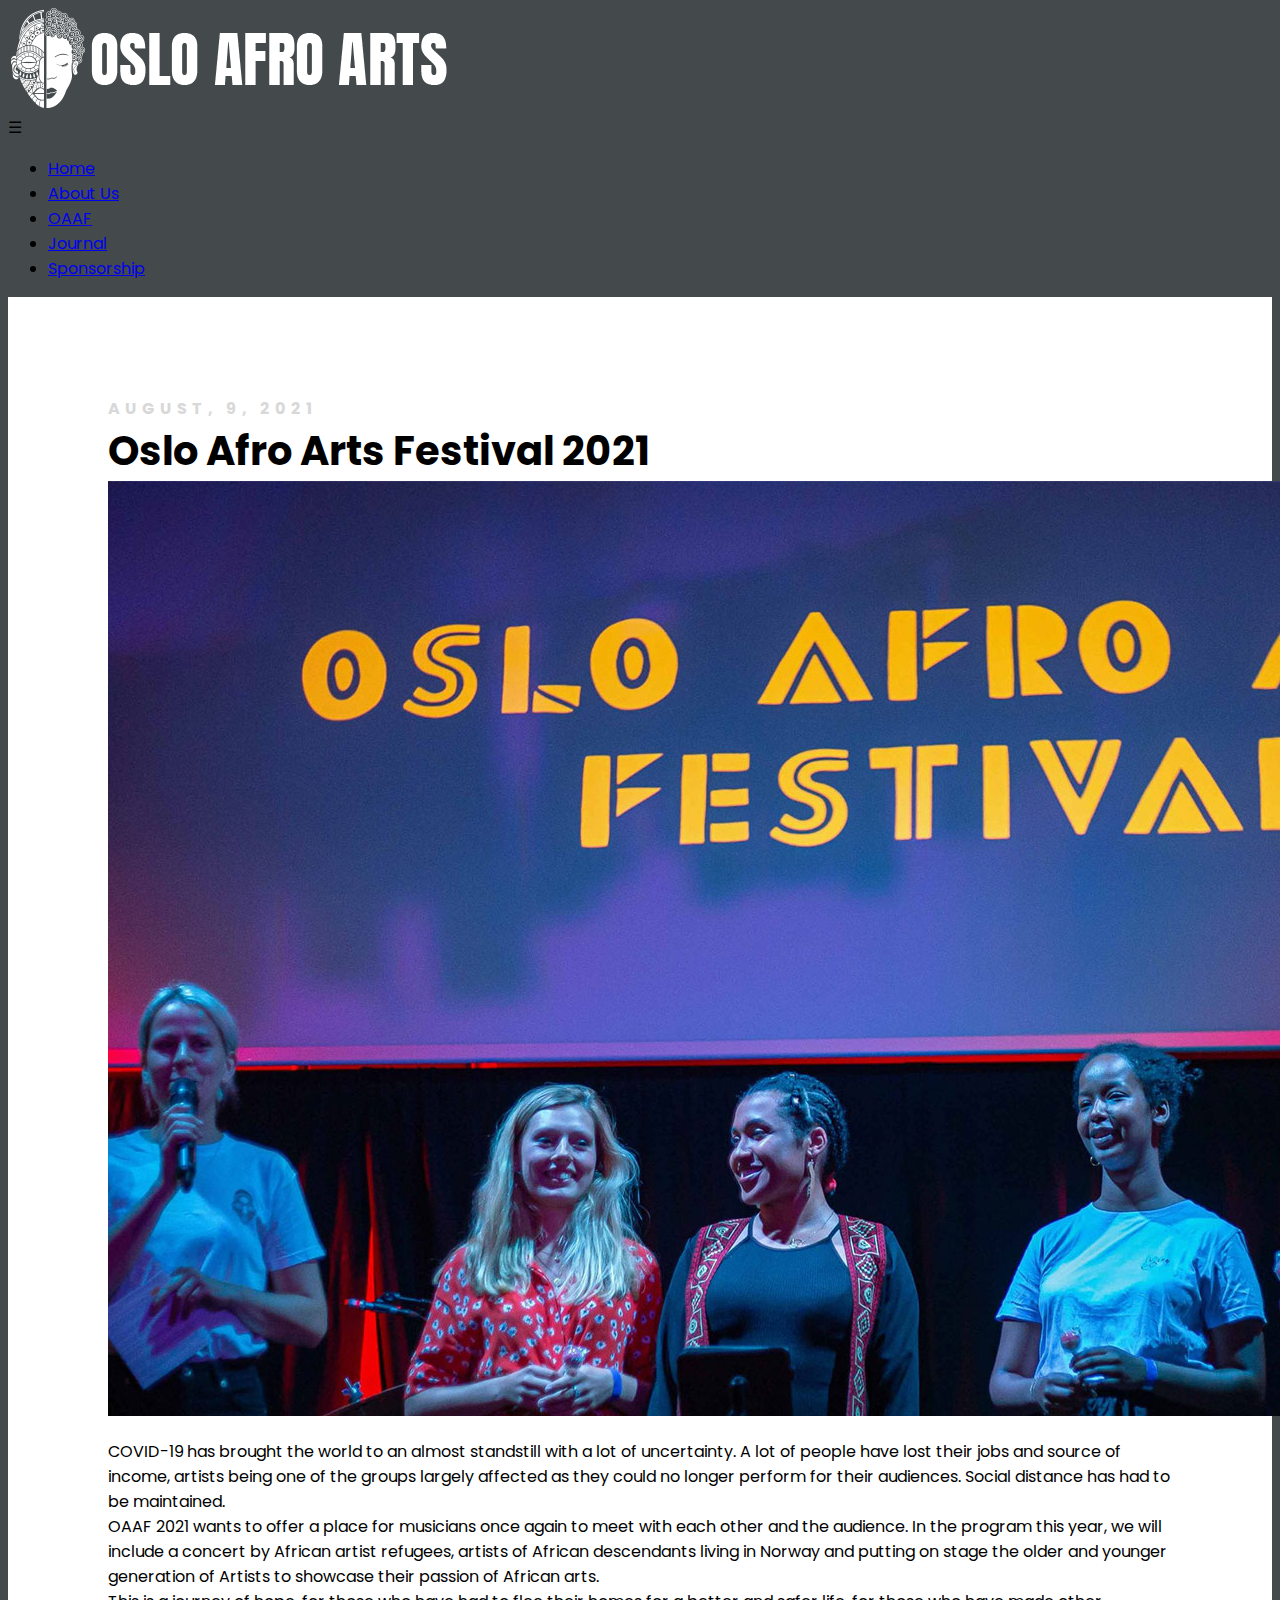
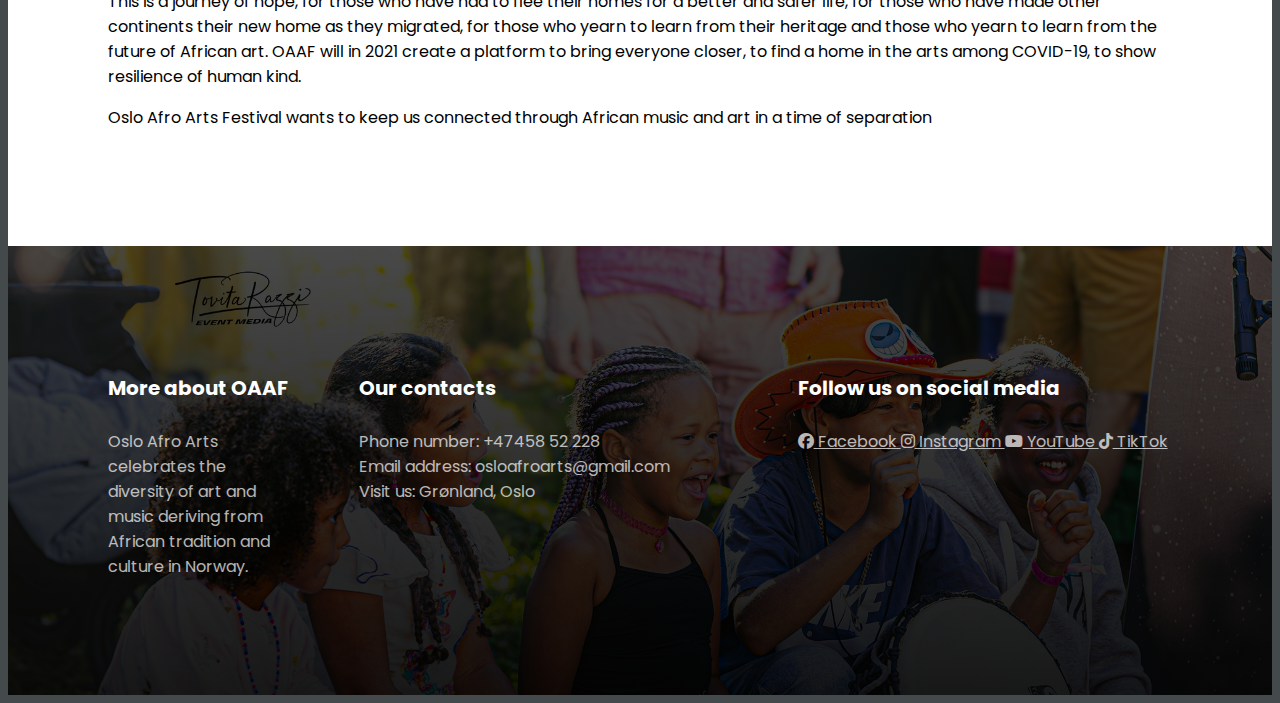
<file: a6.html>
<!DOCTYPE html>
<html lang="en">
  <head>
    <meta charset="UTF-8" />
    <meta http-equiv="X-UA-Compatible" content="IE=edge" />
    <meta name="viewport" content="width=device-width, initial-scale=1.0" />
    <title>Oslo Afro Arts festival</title>
    <link rel="stylesheet" href="src/styles.css" />
    <link rel="preconnect" href="https://fonts.googleapis.com" />
    <link rel="preconnect" href="https://fonts.gstatic.com" crossorigin />
    <link
      href="https://fonts.googleapis.com/css2?family=Indie+Flower&family=Montserrat:wght@500;700&family=Playfair+Display:wght@500;700&family=Poppins:ital,wght@0,100;0,200;0,300;0,400;0,500;0,600;0,700;0,800;0,900;1,100;1,200;1,300;1,400;1,500;1,600;1,700;1,800;1,900&display=swap"
      rel="stylesheet"
    />
    <!-- Google tag (gtag.js) -->
    <script
      async
      src="https://www.googletagmanager.com/gtag/js?id=AW-16555872322"
    ></script>
    <script>
      window.dataLayer = window.dataLayer || [];
      function gtag() {
        dataLayer.push(arguments);
      }
      gtag("js", new Date());
      gtag("config", "AW-16555872322");
    </script>
  </head>
  <body>
    <div class="container">
      <div class="menu">
        <nav class="navbar">
          <a href="index.html">
            <img src="images/logo2.png" class="logo" loading="lazy" />
          </a>
          <div class="hamburger" onclick="toggleMenu()">☰</div>
          <ul class="nav-links" id="navLinks">
            <li><a href="index.html">Home</a></li>
            <li><a href="about.html">About Us</a></li>
            <li><a href="oaaf.html">OAAF</a></li>
            <li><a href="journal.html">Journal</a></li>
            <li><a href="sponsorship.html">Sponsorship</a></li>
          </ul>
        </nav>
      </div>
      <main>
        <section>
          <h2 class="small-tittle">AUGUST, 9, 2021</h2>
          <h3 class="pink-tittle-article">Oslo Afro Arts Festival 2021</h3>
          <img src="images/a6.jpeg" class="workshop-img" loading="lazy" />

          <p class="article-para">
            COVID-19 has brought the world to an almost standstill with a lot of
            uncertainty. A lot of people have lost their jobs and source of
            income, artists being one of the groups largely affected as they
            could no longer perform for their audiences. Social distance has had
            to be maintained. <br />

            OAAF 2021 wants to offer a place for musicians once again to meet
            with each other and the audience. In the program this year, we will
            include a concert by African artist refugees, artists of African
            descendants living in Norway and putting on stage the older and
            younger generation of Artists to showcase their passion of African
            arts. <br />

            This is a journey of hope, for those who have had to flee their
            homes for a better and safer life, for those who have made other
            continents their new home as they migrated, for those who yearn to
            learn from their heritage and those who yearn to learn from the
            future of African art. OAAF will in 2021 create a platform to bring
            everyone closer, to find a home in the arts among COVID-19, to show
            resilience of human kind.
          </p>

          <p class="small-italic">
            Oslo Afro Arts Festival wants to keep us connected through African
            music and art in a time of separation
          </p>
        </section>
      </main>
      <footer>
        <section class="grid">
          <div>
            <h4>More about OAAF</h4>
            <p>
              Oslo Afro Arts celebrates the diversity of art and music deriving
              from African tradition and culture in Norway.
            </p>
          </div>
          <div>
            <h4>Our contacts</h4>
            <p>
              Phone number: +47458 52 228<br />
              Email address: osloafroarts@gmail.com<br />
              Visit us: Grønland, Oslo
            </p>
          </div>
          <div>
            <link
              rel="stylesheet"
              href="https://cdnjs.cloudflare.com/ajax/libs/font-awesome/6.5.0/css/all.min.css"
            />

            <div class="social-container">
              <h4>Follow us on social media</h4>
              <div class="social-grid">
                <a
                  href="https://www.facebook.com/osloafroarts?locale=nb_NO"
                  target="_blank"
                >
                  <i class="fab fa-facebook"></i> Facebook
                </a>
                <a
                  href="https://www.instagram.com/osloafroartsfestival/"
                  target="_blank"
                >
                  <i class="fab fa-instagram"></i> Instagram
                </a>
                <a
                  href="https://www.youtube.com/@osloafroartsfestival"
                  target="_blank"
                >
                  <i class="fab fa-youtube"></i> YouTube
                </a>
                <a
                  href="https://www.tiktok.com/@osloafroartsfestival"
                  target="_blank"
                >
                  <i class="fab fa-tiktok"></i> TikTok
                </a>
              </div>
            </div>
          </div>
        </section>
      </footer>
    </div>
    <script>
      function toggleMenu() {
        document.getElementById("navLinks").classList.toggle("show");
      }
    </script>
  </body>
</html>
</file>
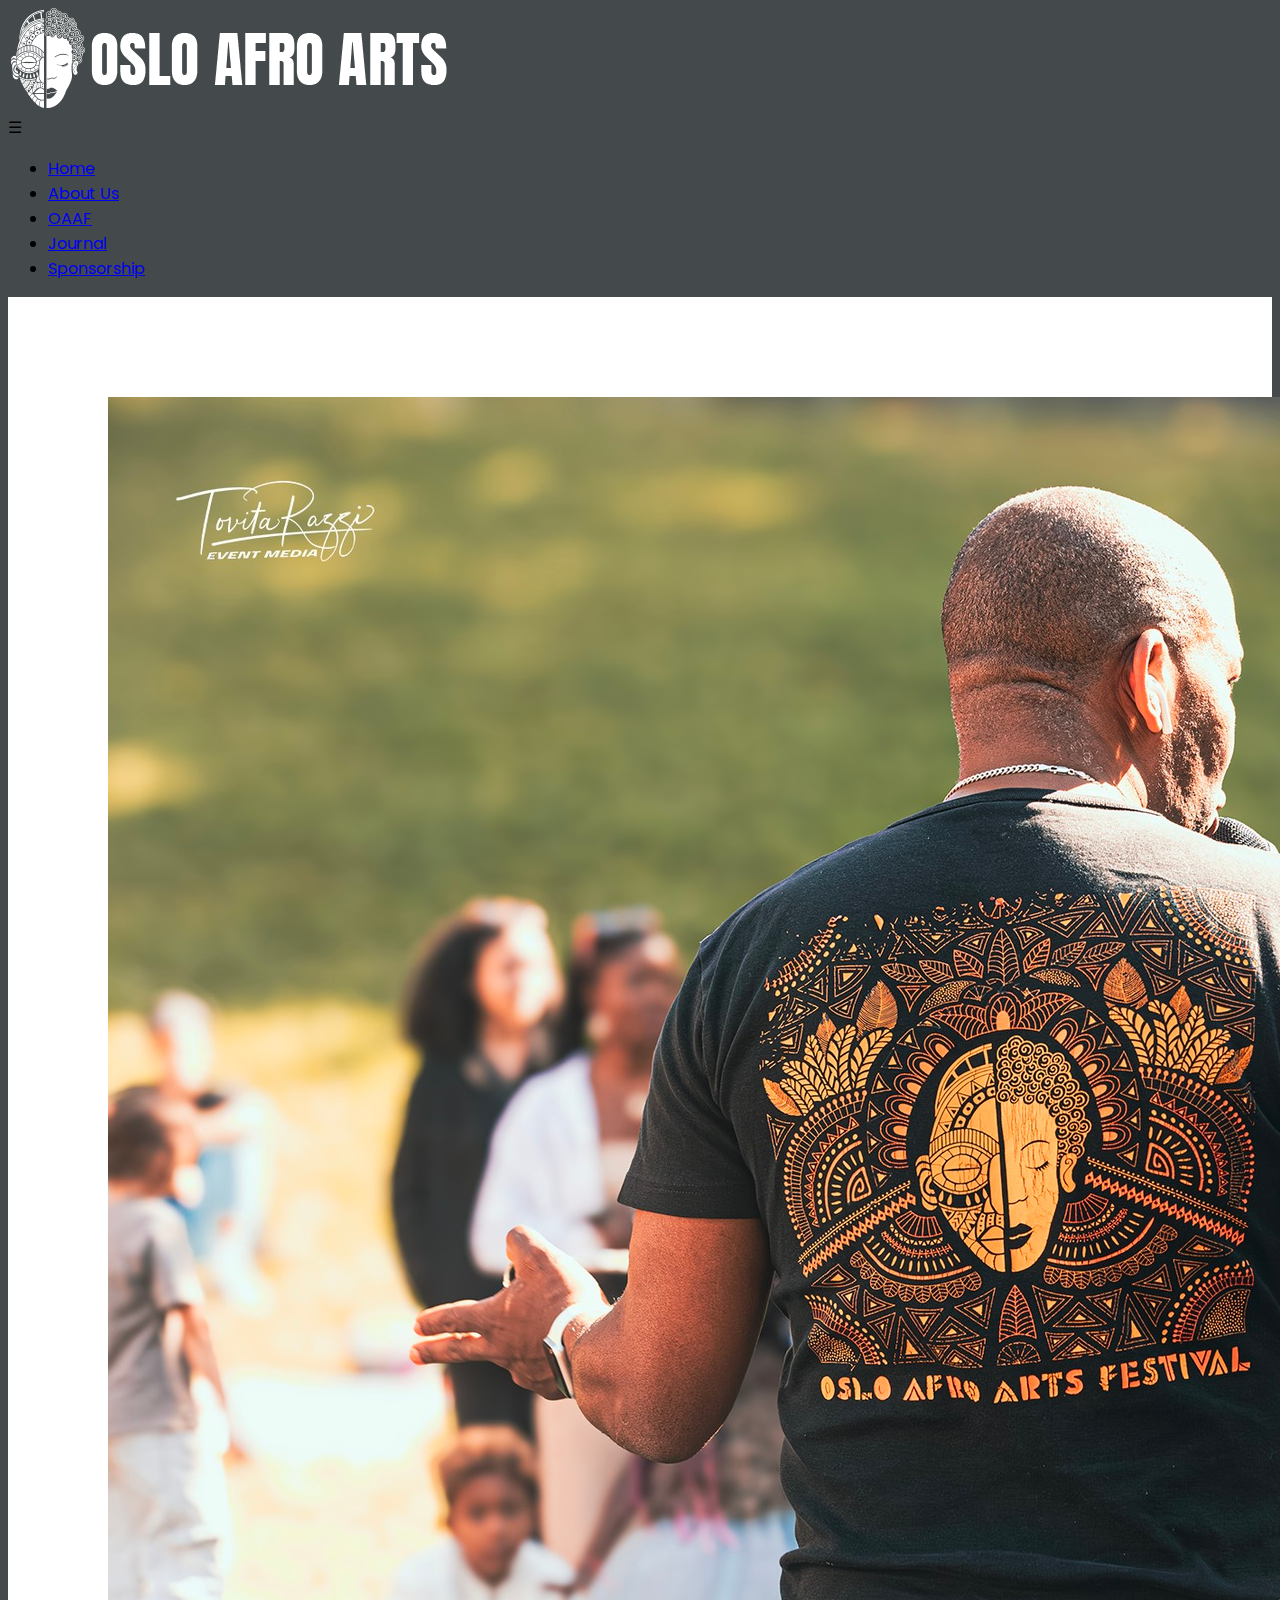
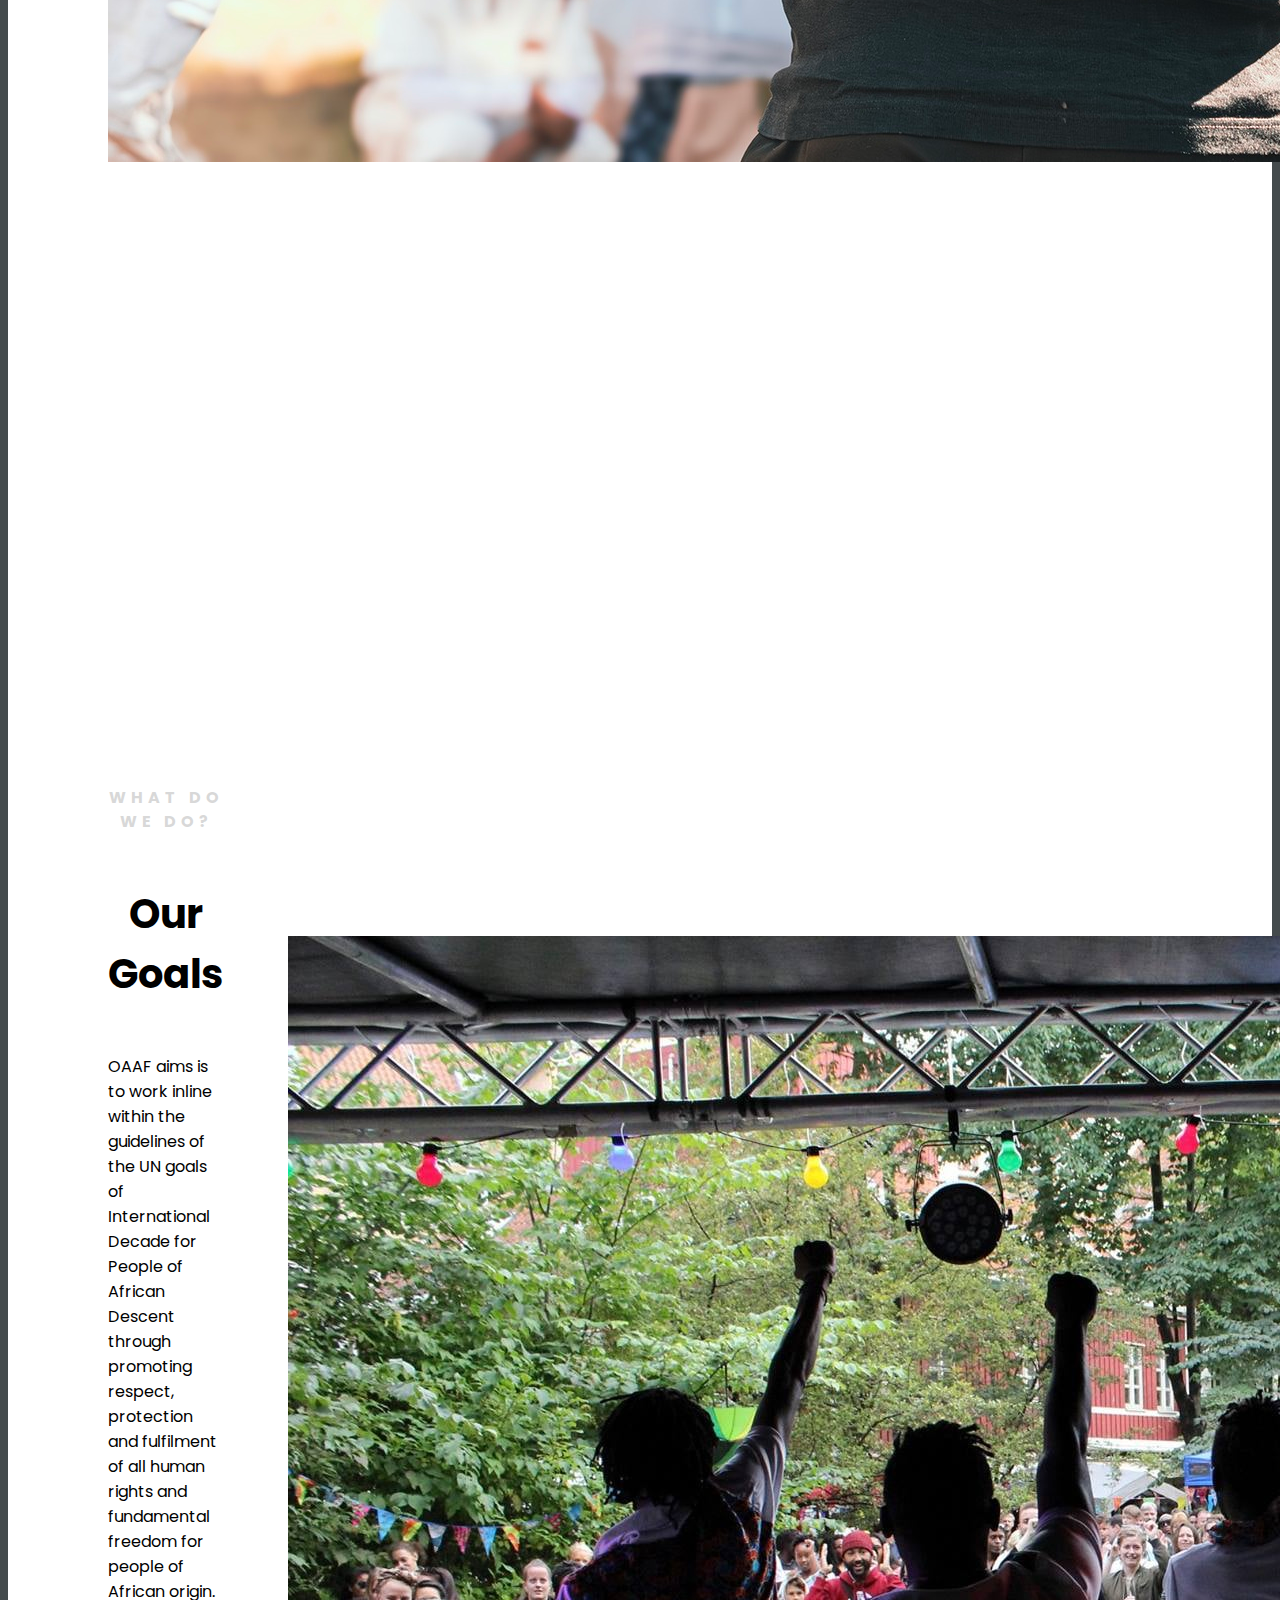
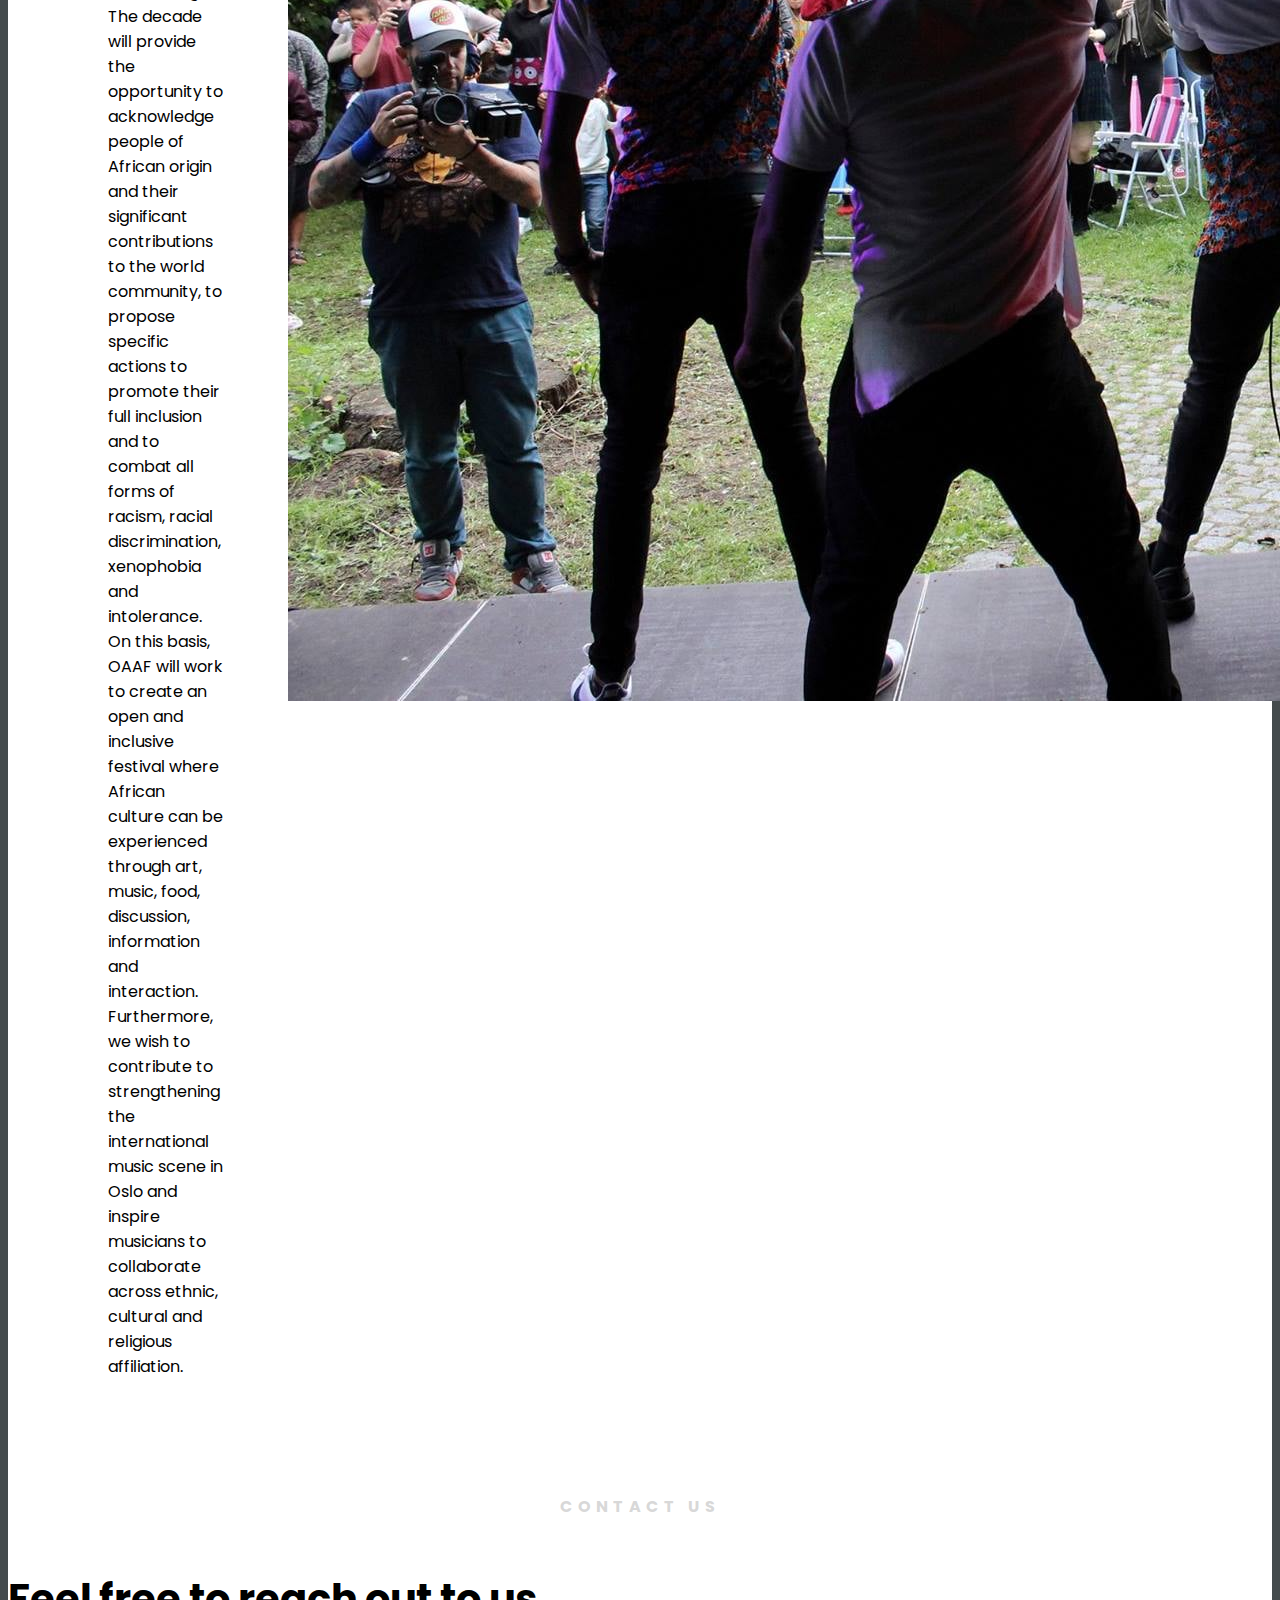
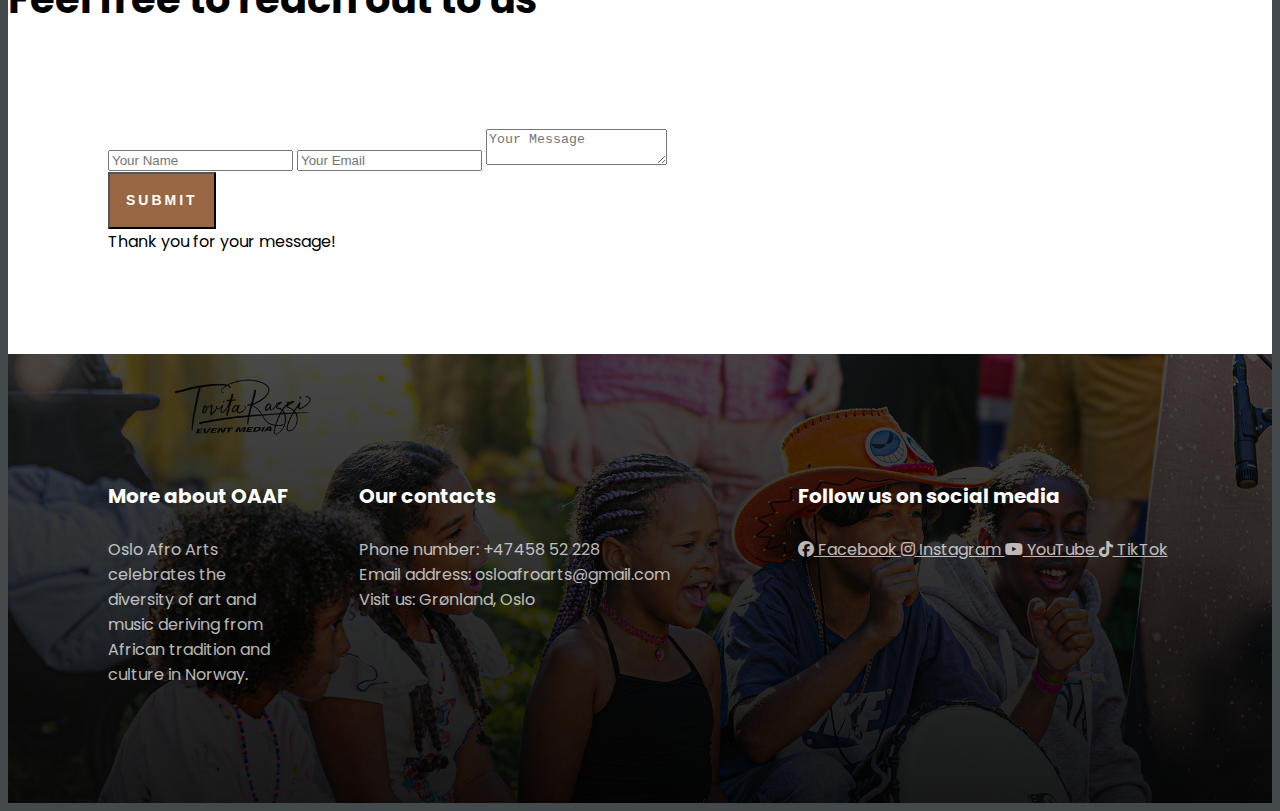
<file: about.html>
<!DOCTYPE html>
<html lang="en">
  <head>
    <meta charset="UTF-8" />
    <meta http-equiv="X-UA-Compatible" content="IE=edge" />
    <meta name="viewport" content="width=device-width, initial-scale=1.0" />
    <title>Oslo Afro Arts festival</title>
    <link rel="stylesheet" href="src/styles.css" />
    <link rel="preconnect" href="https://fonts.googleapis.com" />
    <link rel="preconnect" href="https://fonts.gstatic.com" crossorigin />
    <link
      href="https://fonts.googleapis.com/css2?family=Indie+Flower&family=Montserrat:wght@500;700&family=Playfair+Display:wght@500;700&family=Poppins:ital,wght@0,100;0,200;0,300;0,400;0,500;0,600;0,700;0,800;0,900;1,100;1,200;1,300;1,400;1,500;1,600;1,700;1,800;1,900&display=swap"
      rel="stylesheet"
    />
    <!-- Google tag (gtag.js) -->
    <script
      async
      src="https://www.googletagmanager.com/gtag/js?id=AW-16555872322"
    ></script>
    <script>
      window.dataLayer = window.dataLayer || [];
      function gtag() {
        dataLayer.push(arguments);
      }
      gtag("js", new Date());
      gtag("config", "AW-16555872322");
    </script>
  </head>
  <body>
    <div class="container">
      <div class="menu">
        <nav class="navbar">
          <a href="index.html">
            <img src="images/logo2.png" class="logo" loading="lazy" />
          </a>
          <div class="hamburger" onclick="toggleMenu()">☰</div>
          <ul class="nav-links" id="navLinks">
            <li><a href="index.html">Home</a></li>
            <li><a href="about.html">About Us</a></li>
            <li><a href="oaaf.html">OAAF</a></li>
            <li><a href="journal.html">Journal</a></li>
            <li><a href="sponsorship.html">Sponsorship</a></li>
          </ul>
        </nav>
      </div>
      <main>
        <section class="grid">
          <div>
            <img
              src="images/oaaf.jpg"
              class="oaaf-img no-aspect"
              loading="lazy"
            />
          </div>
          <div>
            <h2 class="text-center small-tittle">What is OAAF?</h2>

            <h3 class="text-center pink-tittle">
              About Oslo Afro Arts Festival
            </h3>
            <p class="small-tittle text-justify">
              Oslo Afro Arts Festival (OAAF) is an annual music festival
              celebrating Afro Arts: art and music deriving from African
              tradition and culture, taking place in the culturally diverse and
              vibrant atmosphere of Grønland in Oslo. The festival is a
              continuation of Zimfest Oslo, a Zimbabwean music and culture
              festival that started in 2014. It aims to be a festival that
              exposes and educates all people to the individual works and
              collective contributions of African cultures. Our mission is
              addressed through our flagship activity: the festival, and through
              other activities that promote African arts and culture in Norway.
              Oslo Afro Arts Festival’s program consists of concerts,
              spoken-word/poetry, dance performances, film screenings,
              workshops, lectures and events for children and youth. We also
              arrange an African market with stalls, food, activities for
              children and live music. The festival is held across different
              venues in Grønland, Oslo.
            </p>
          </div>
        </section>
        <section class="grid">
          <div>
            <h2 class="text-center small-tittle">What do we do?</h2>

            <h3 class="text-center pink-tittle">Our Goals</h3>
            <p class="small-tittle text-justify">
              OAAF aims is to work inline within the guidelines of the UN goals
              of International Decade for People of African Descent through
              promoting respect, protection and fulfilment of all human rights
              and fundamental freedom for people of African origin. The decade
              will provide the opportunity to acknowledge people of African
              origin and their significant contributions to the world community,
              to propose specific actions to promote their full inclusion and to
              combat all forms of racism, racial discrimination, xenophobia and
              intolerance. On this basis, OAAF will work to create an open and
              inclusive festival where African culture can be experienced
              through art, music, food, discussion, information and interaction.
              Furthermore, we wish to contribute to strengthening the
              international music scene in Oslo and inspire musicians to
              collaborate across ethnic, cultural and religious affiliation.
            </p>
          </div>
          <div>
            <img
              src="images/us-pic.jpeg"
              class="no-aspect main-img goals-img"
              loading="lazy"
            />
          </div>
        </section>

        <h2 class="text-center small-tittle text-space-up">Contact us</h2>
        <h3 class="text-space pink-tittle">Feel free to reach out to us</h3>

        <section class="contact-section">
          <form
            id="contact-form"
            action="https://formsubmit.co/e8f5ea32e3be3f75309c8e1a8636ccfb"
            method="POST"
            class="contact-form"
          >
            <input
              type="text"
              id="name"
              name="name"
              placeholder="Your Name"
              required
            />
            <input
              type="email"
              id="email"
              name="email"
              placeholder="Your Email"
              required
            />
            <textarea
              id="message"
              name="message"
              placeholder="Your Message"
              required
            ></textarea>
            <button type="submit" class="btn">Submit</button>
          </form>

          <div id="popupMessage" class="popup">
            <span id="popupText">Thank you for your message!</span>
          </div>
        </section>
      </main>
      <footer>
        <section class="grid">
          <div>
            <h4>More about OAAF</h4>
            <p>
              Oslo Afro Arts celebrates the diversity of art and music deriving
              from African tradition and culture in Norway.
            </p>
          </div>
          <div>
            <h4>Our contacts</h4>
            <p>
              Phone number: +47458 52 228<br />
              Email address: osloafroarts@gmail.com<br />
              Visit us: Grønland, Oslo
            </p>
          </div>
          <div>
            <link
              rel="stylesheet"
              href="https://cdnjs.cloudflare.com/ajax/libs/font-awesome/6.5.0/css/all.min.css"
            />

            <div class="social-container">
              <h4>Follow us on social media</h4>
              <div class="social-grid">
                <a
                  href="https://www.facebook.com/osloafroarts?locale=nb_NO"
                  target="_blank"
                >
                  <i class="fab fa-facebook"></i> Facebook
                </a>
                <a
                  href="https://www.instagram.com/osloafroartsfestival/"
                  target="_blank"
                >
                  <i class="fab fa-instagram"></i> Instagram
                </a>
                <a
                  href="https://www.youtube.com/@osloafroartsfestival"
                  target="_blank"
                >
                  <i class="fab fa-youtube"></i> YouTube
                </a>
                <a
                  href="https://www.tiktok.com/@osloafroartsfestival"
                  target="_blank"
                >
                  <i class="fab fa-tiktok"></i> TikTok
                </a>
              </div>
            </div>
          </div>
        </section>
      </footer>
    </div>
    <script>
      function toggleMenu() {
        document.getElementById("navLinks").classList.toggle("show");
      }

      document
        .getElementById("contact-form")
        .addEventListener("submit", function (event) {
          event.preventDefault();

          const popup = document.getElementById("popupMessage");
          popup.style.display = "block";

          setTimeout(function () {
            popup.style.display = "none";
          }, 3000);

          setTimeout(function () {
            event.target.submit();
          }, 3000);
        });
    </script>
  </body>
</html>
</file>
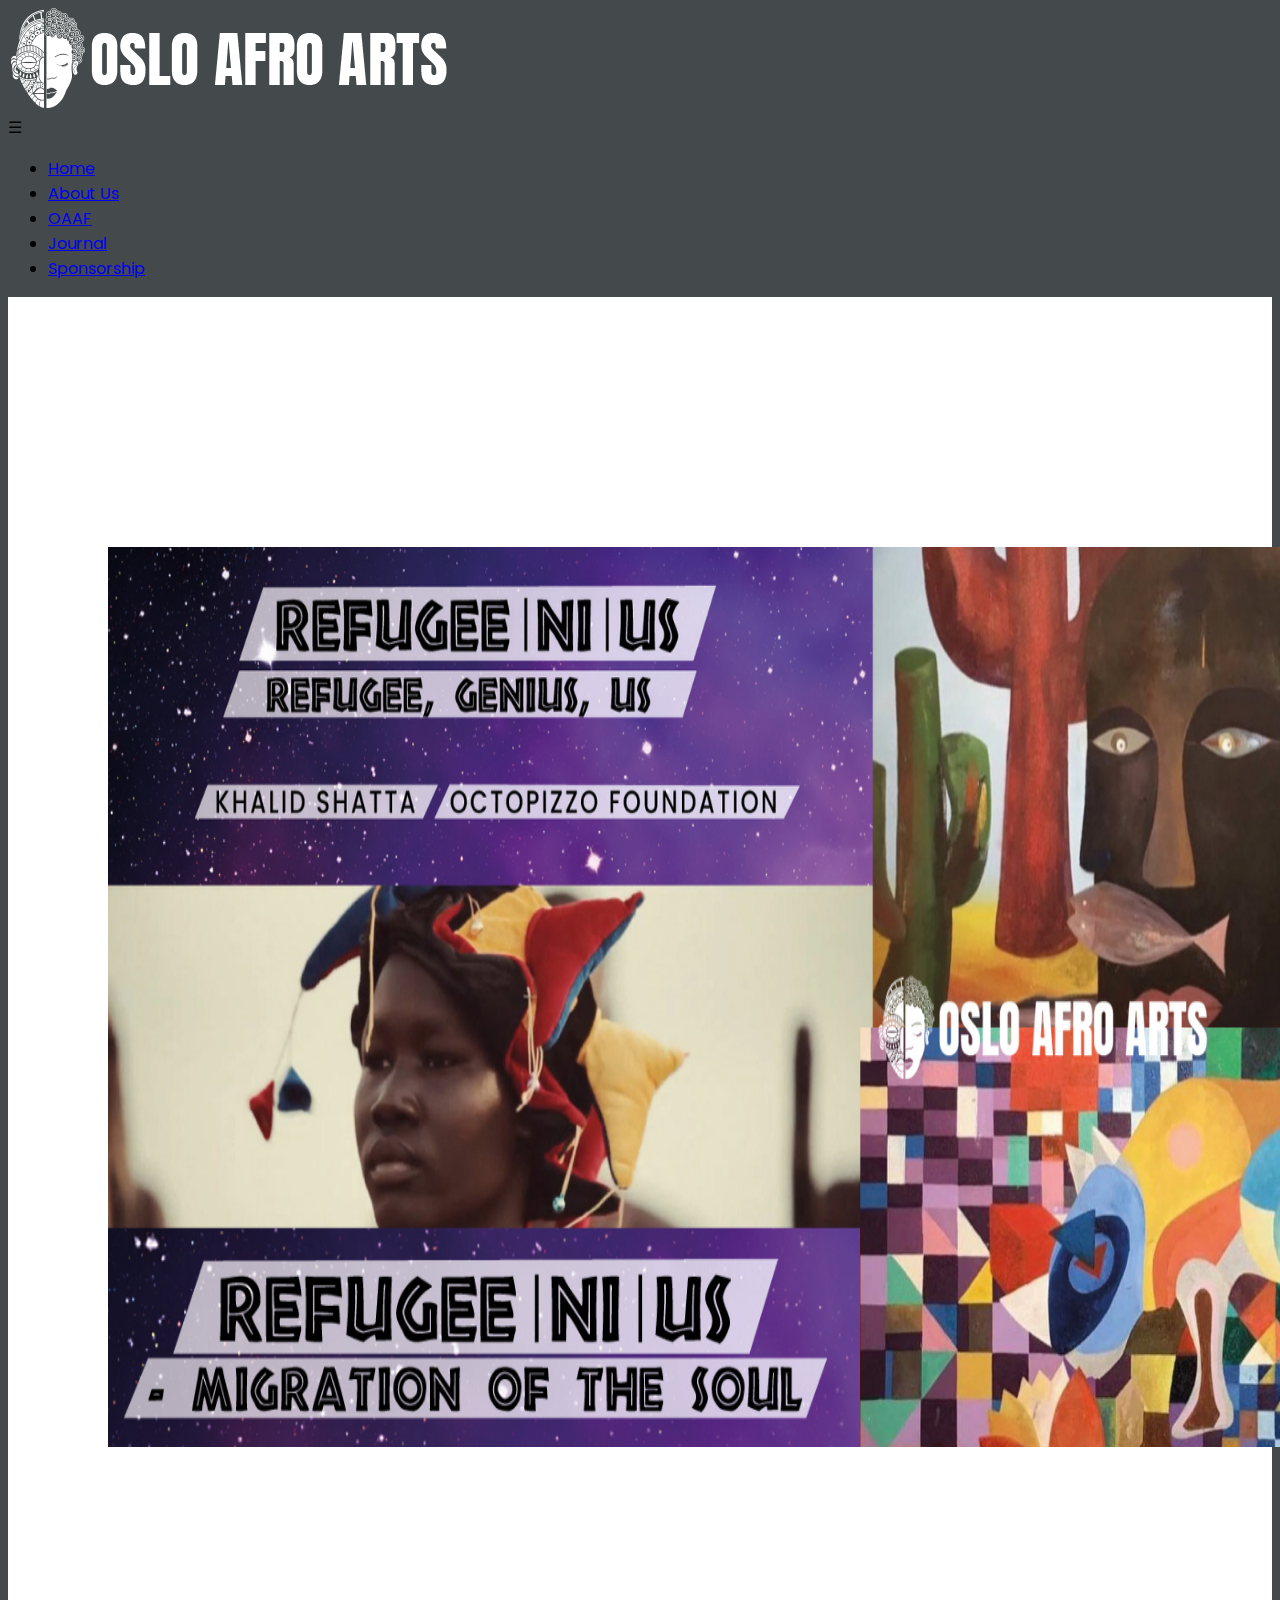
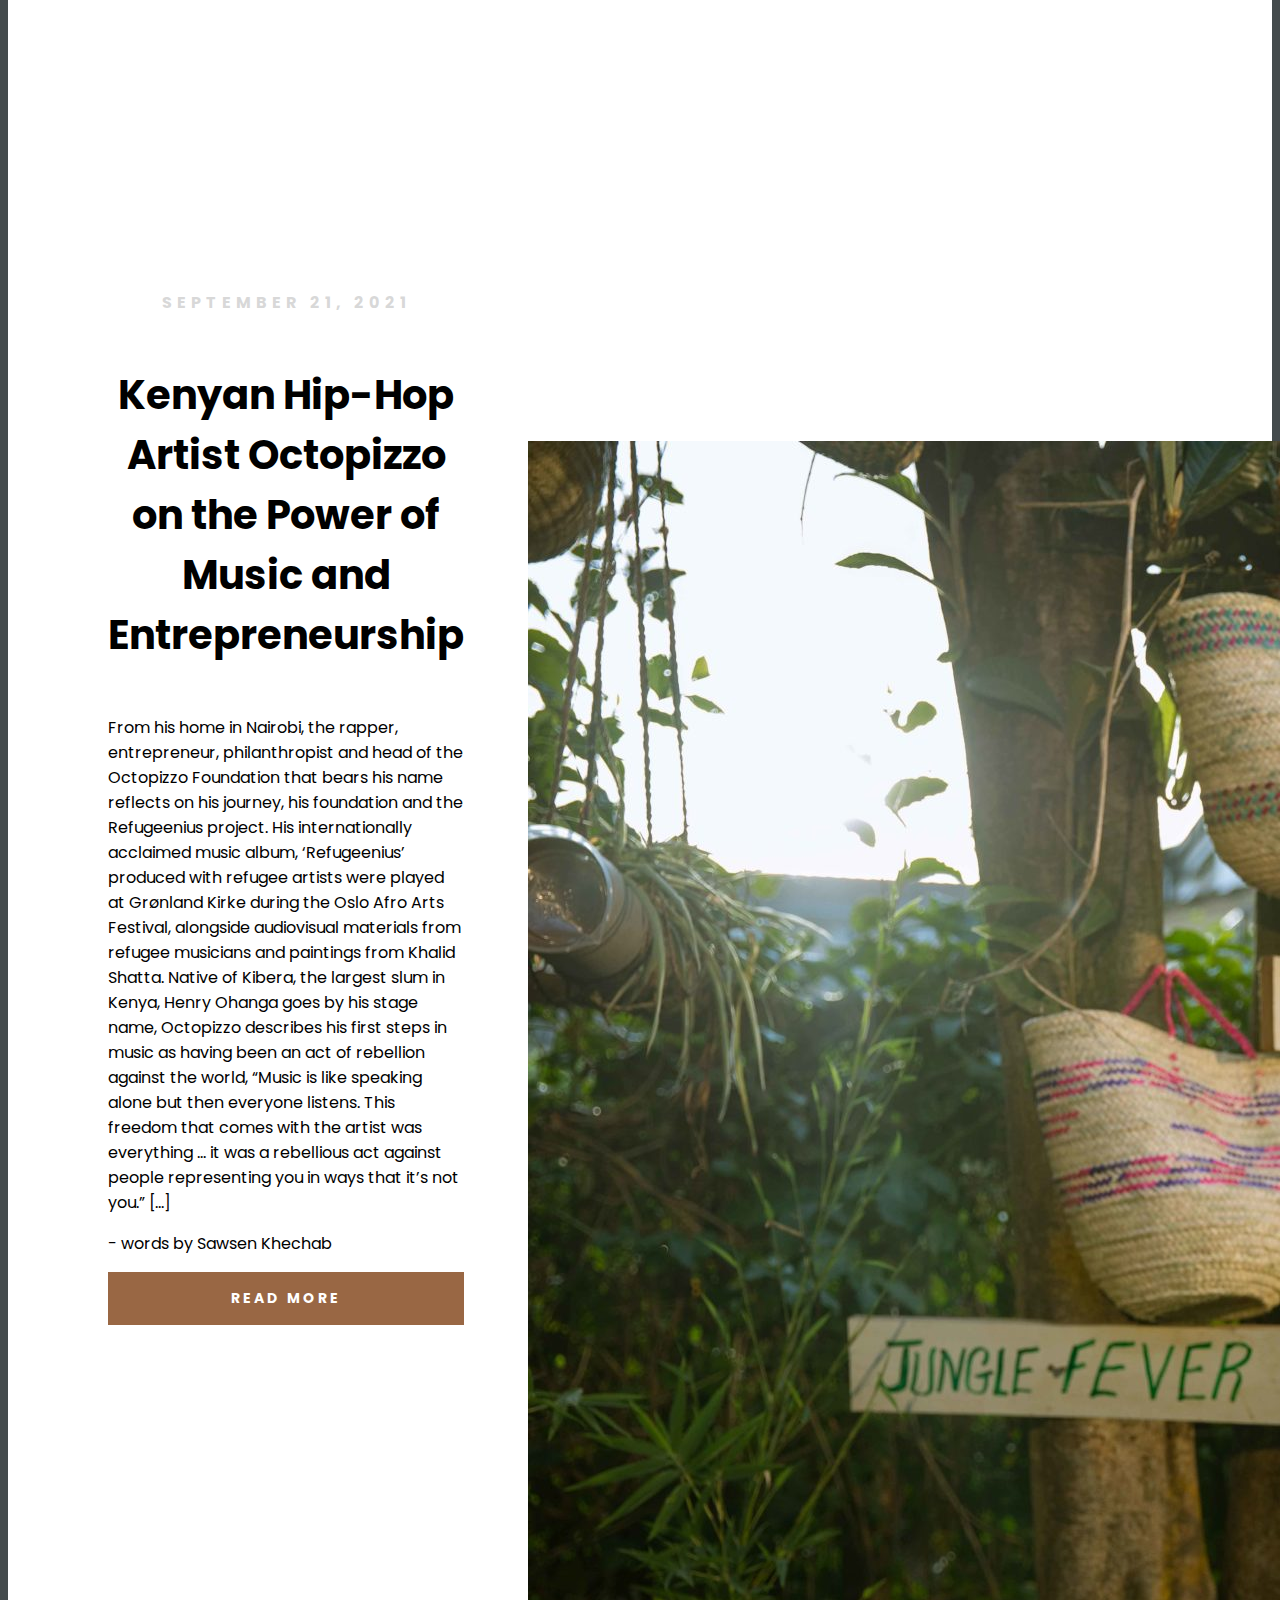
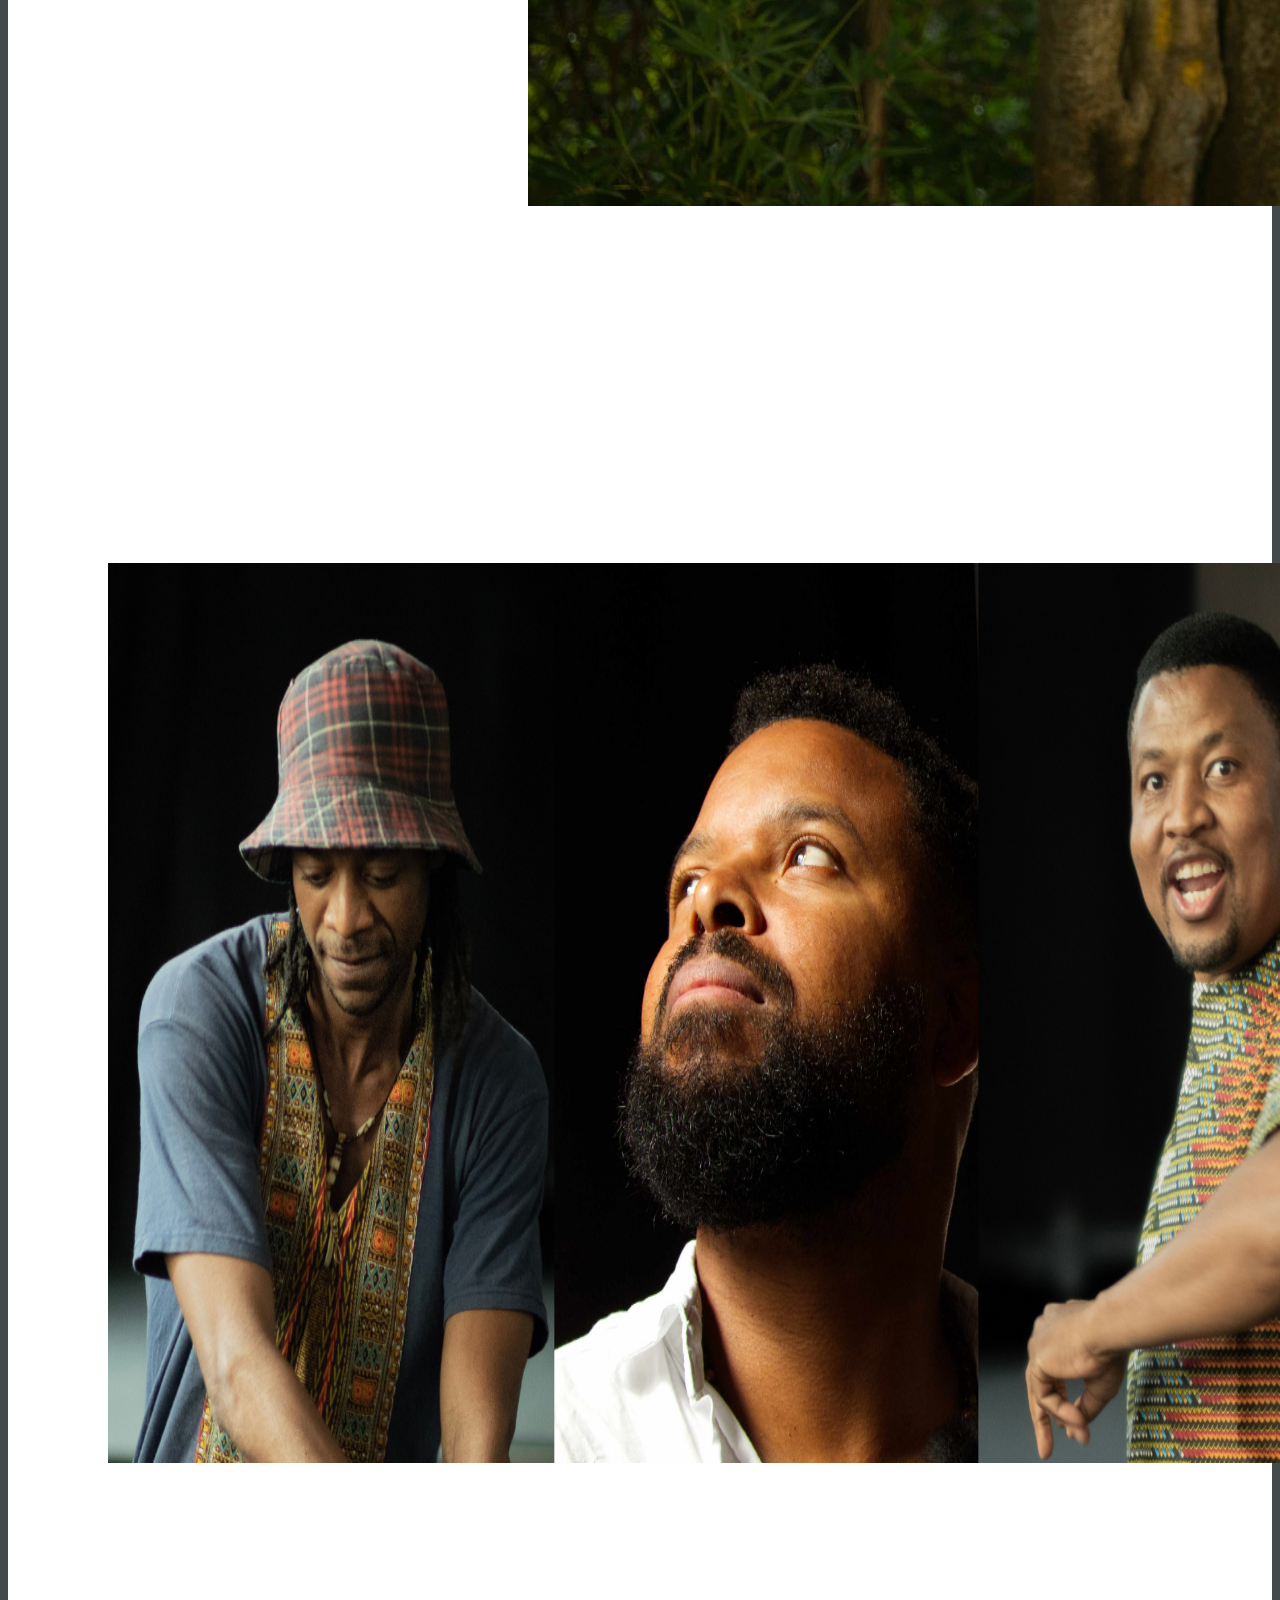
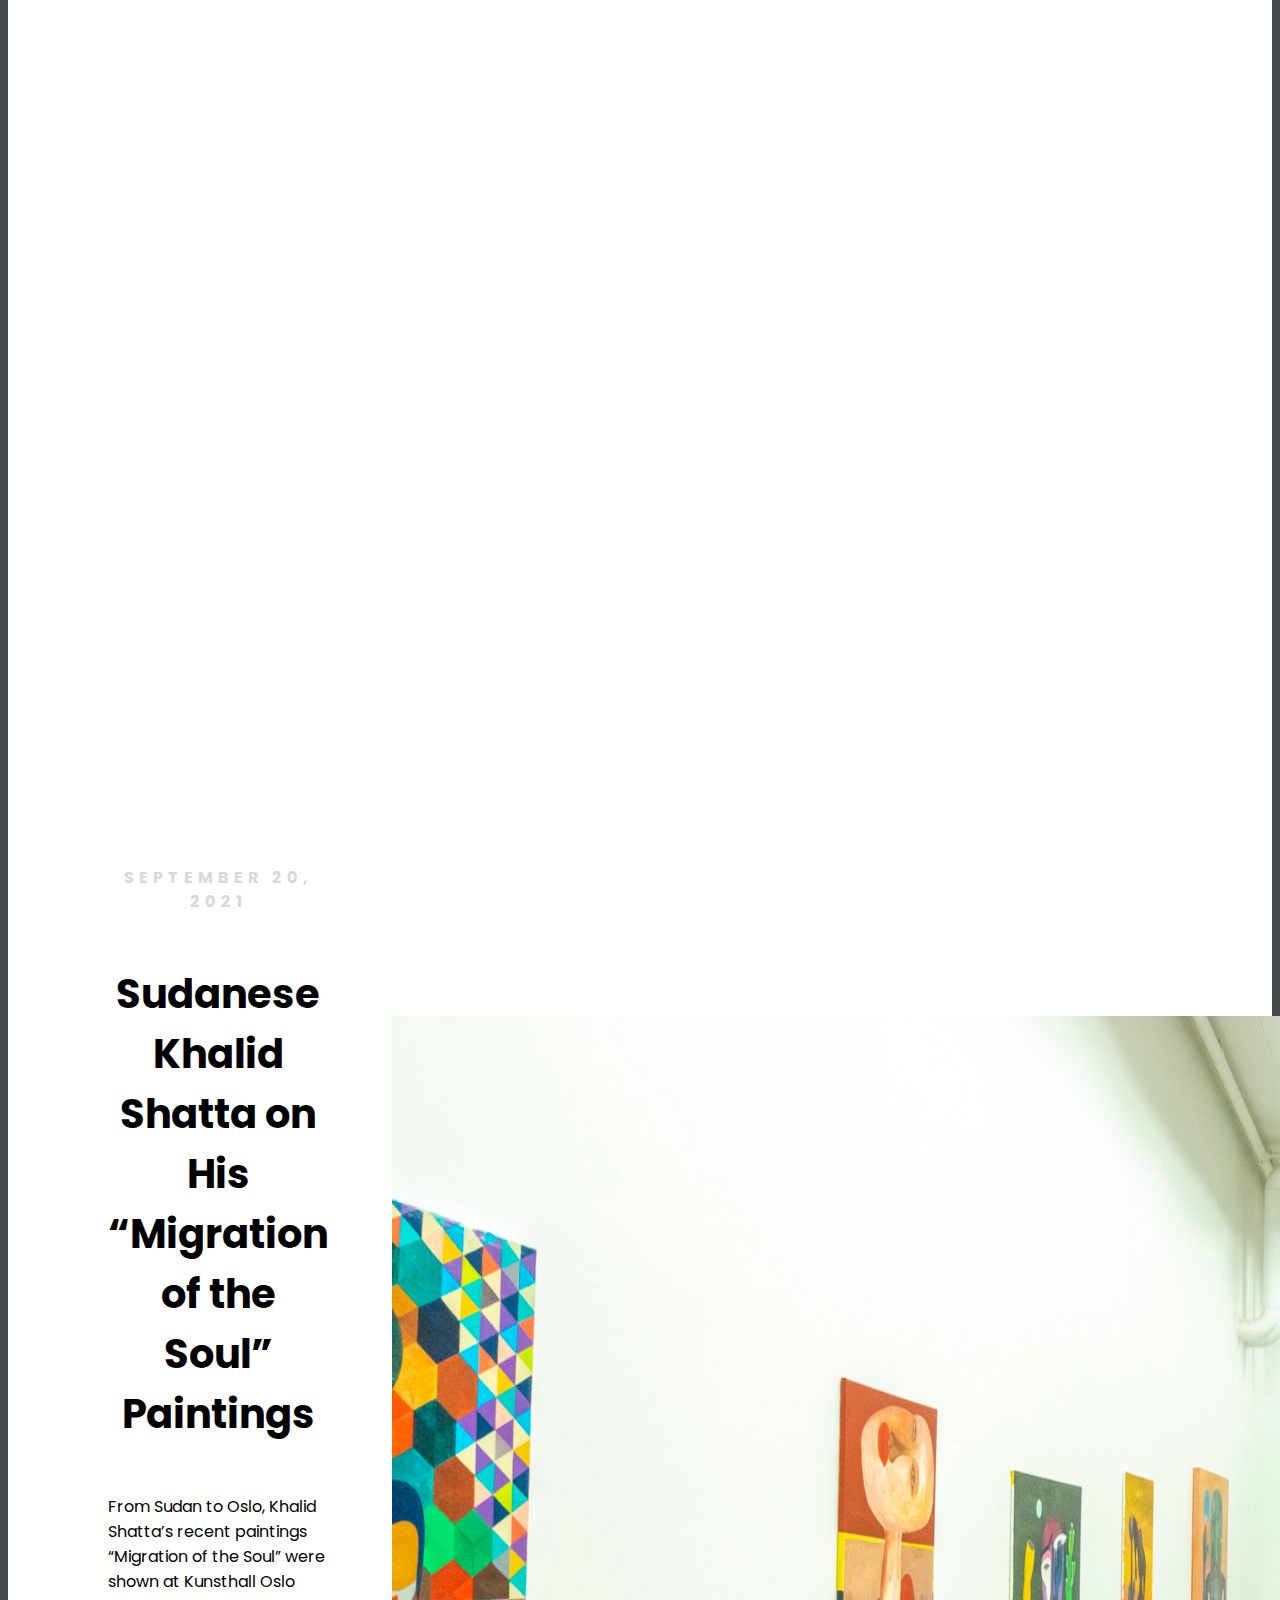
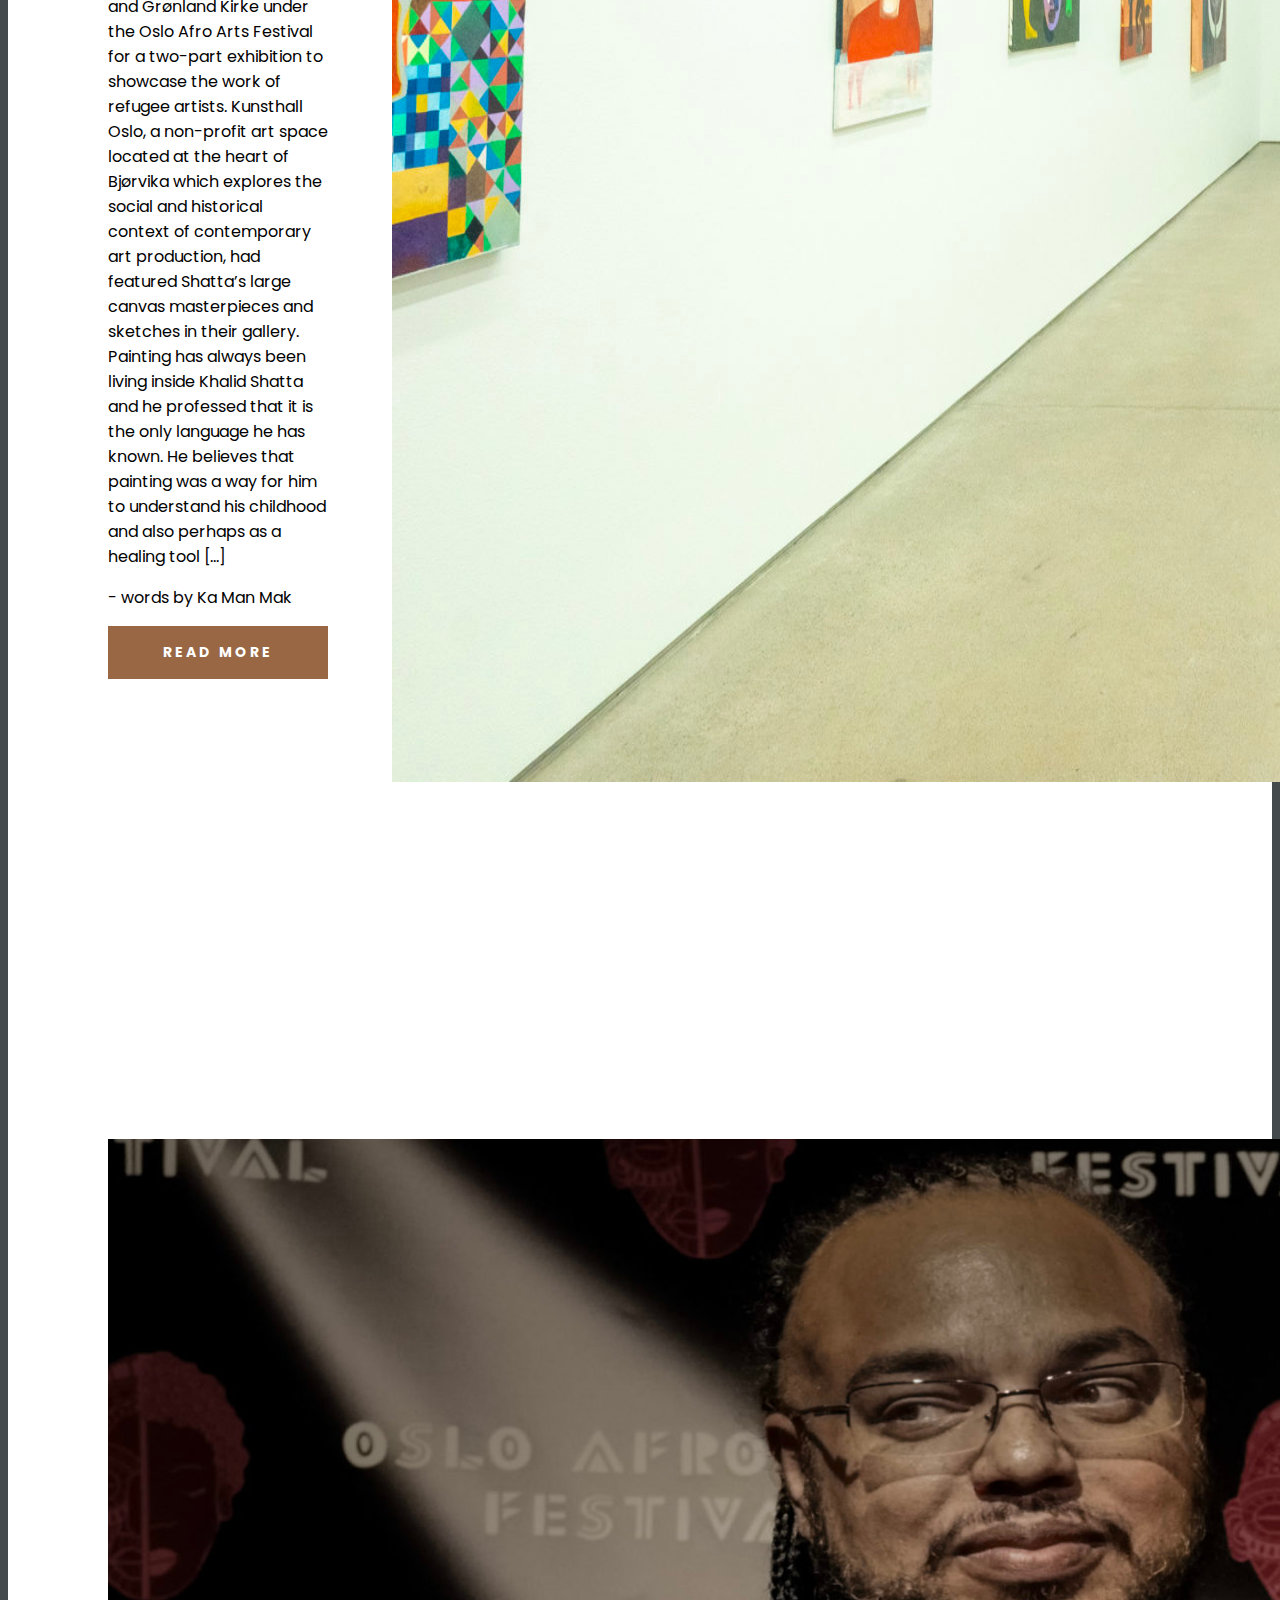
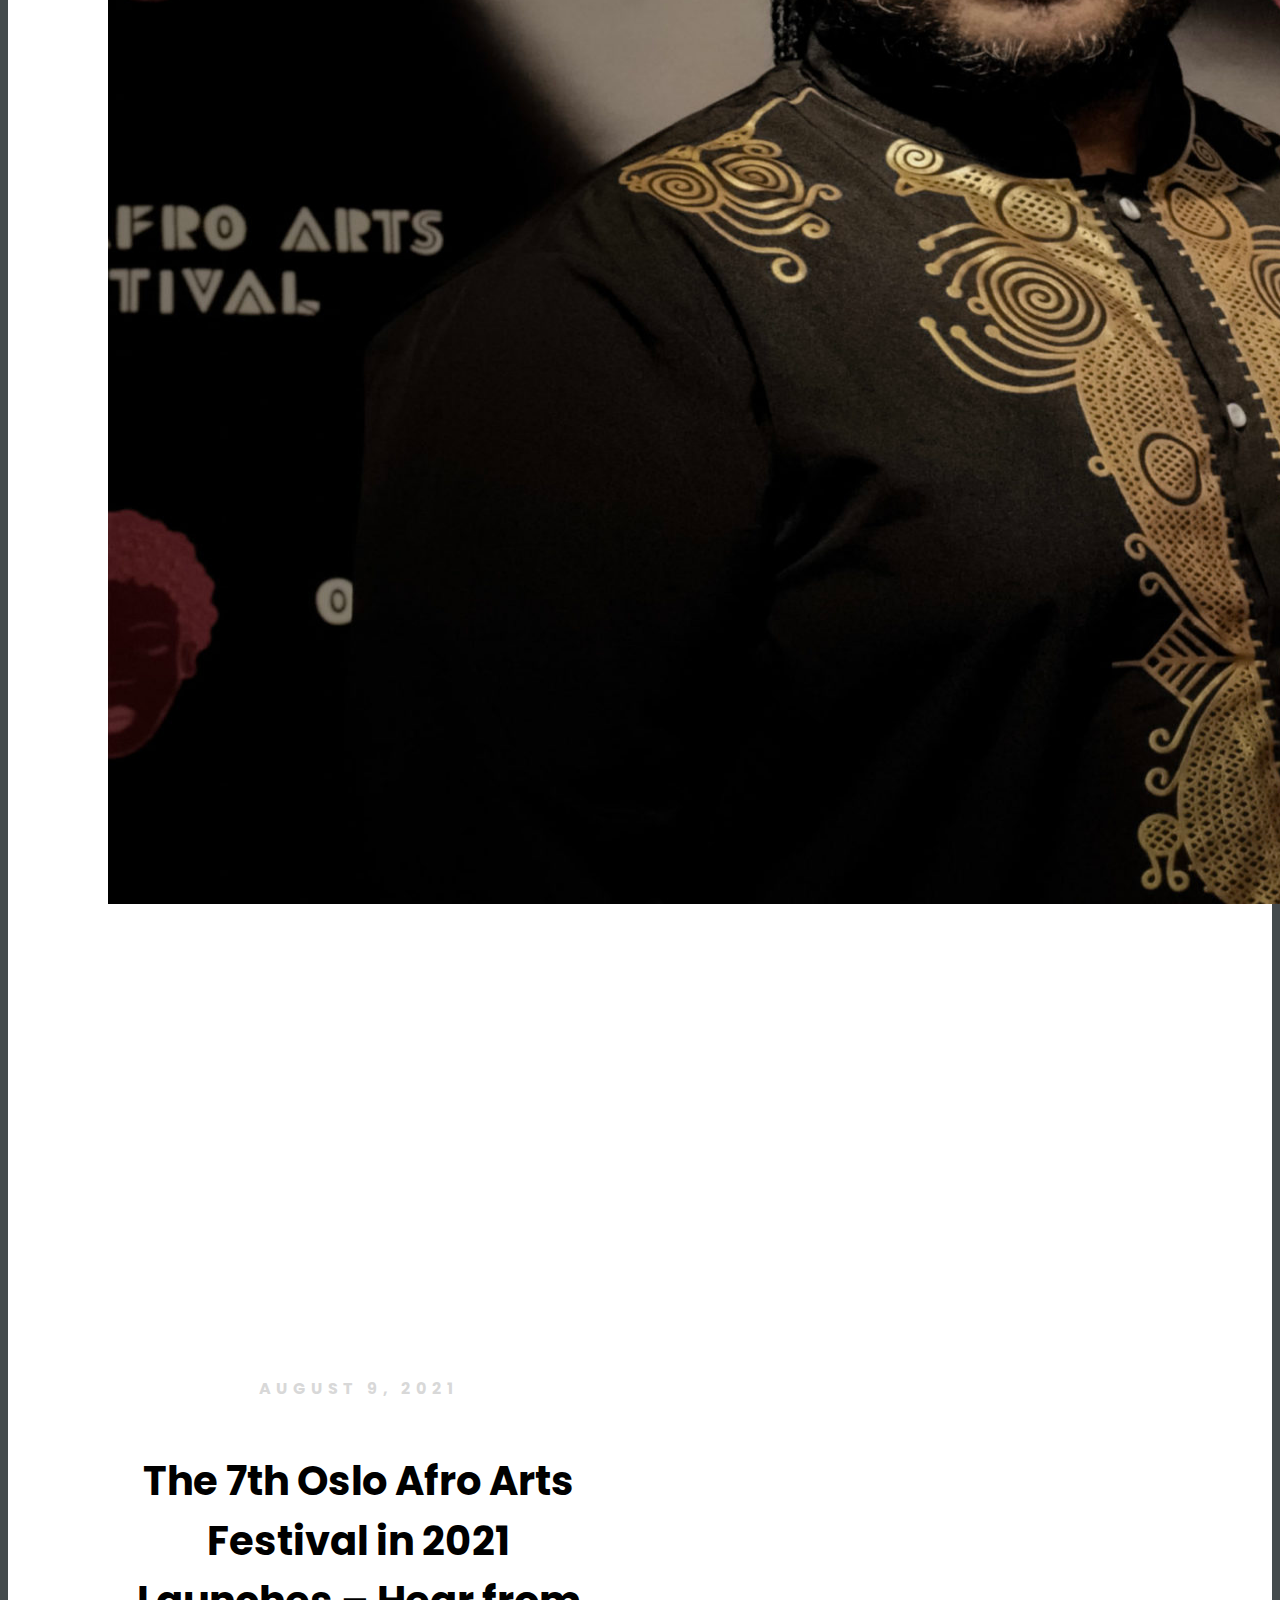
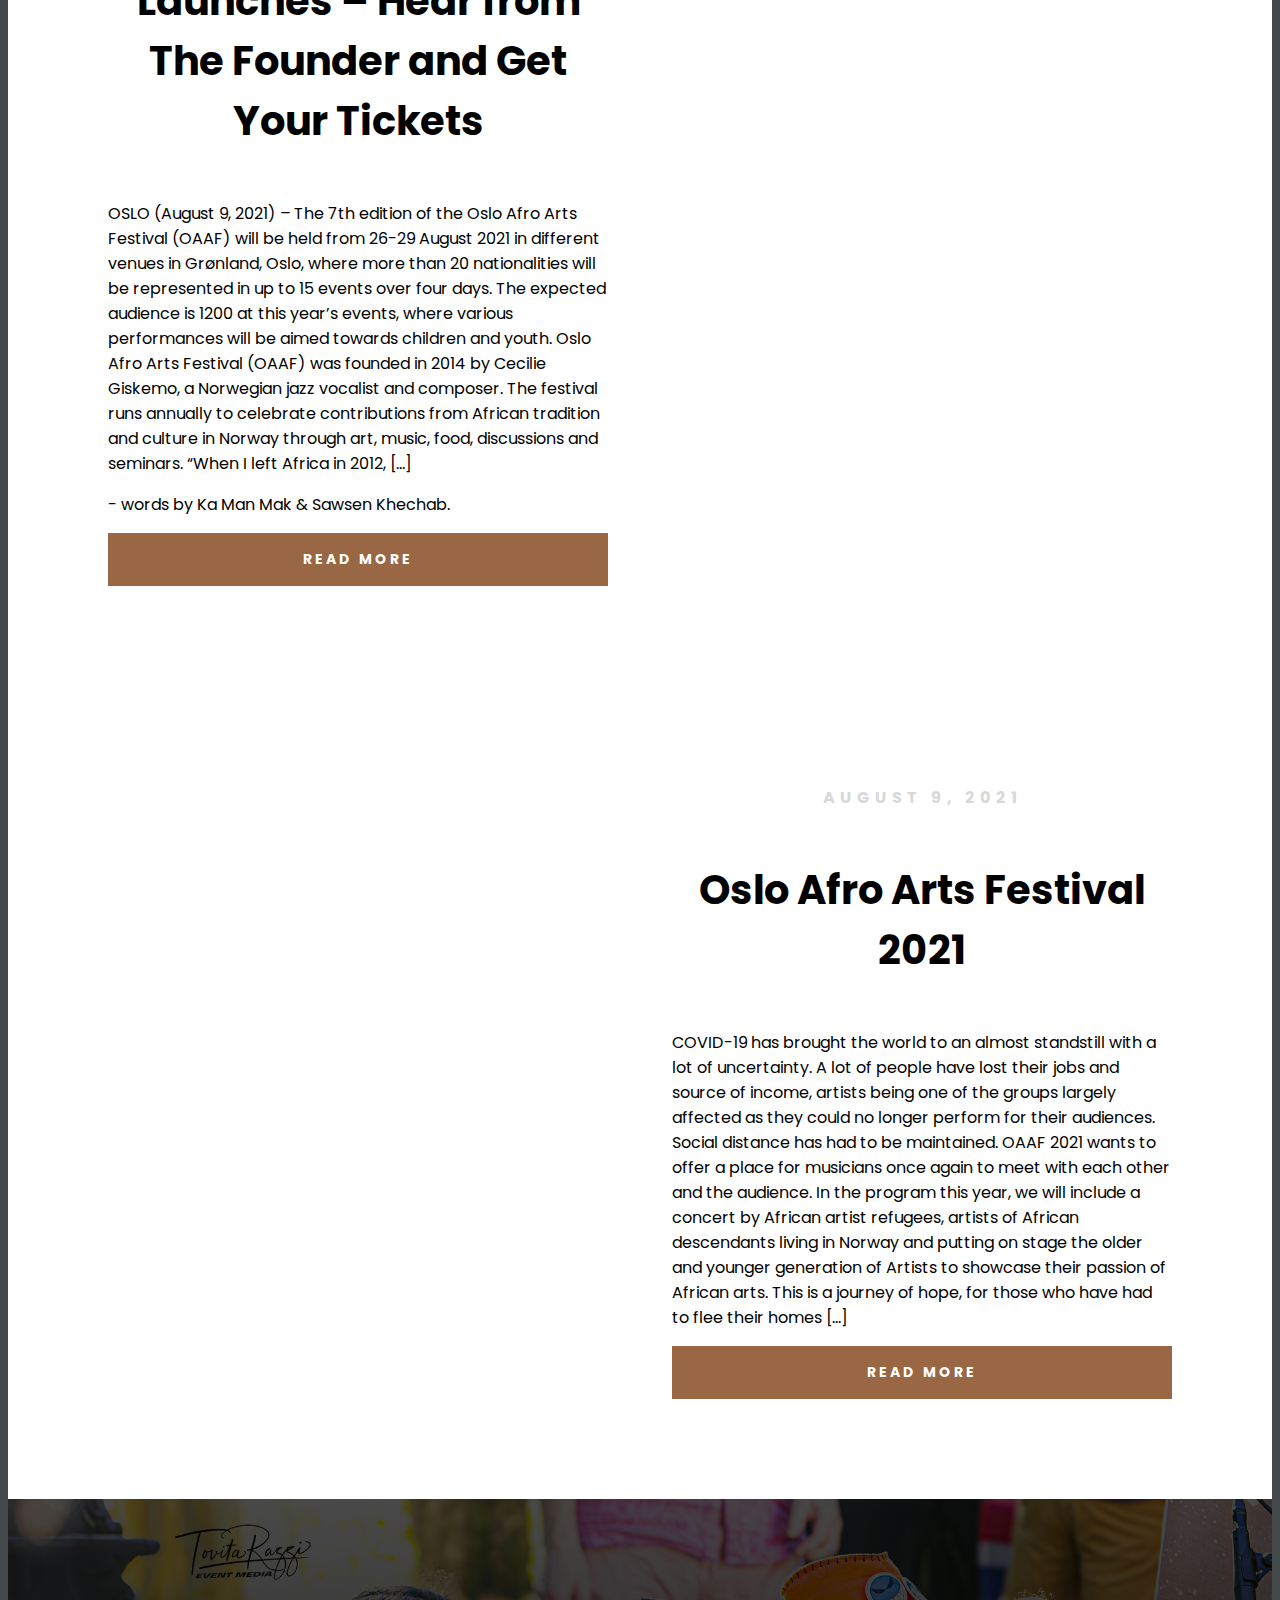
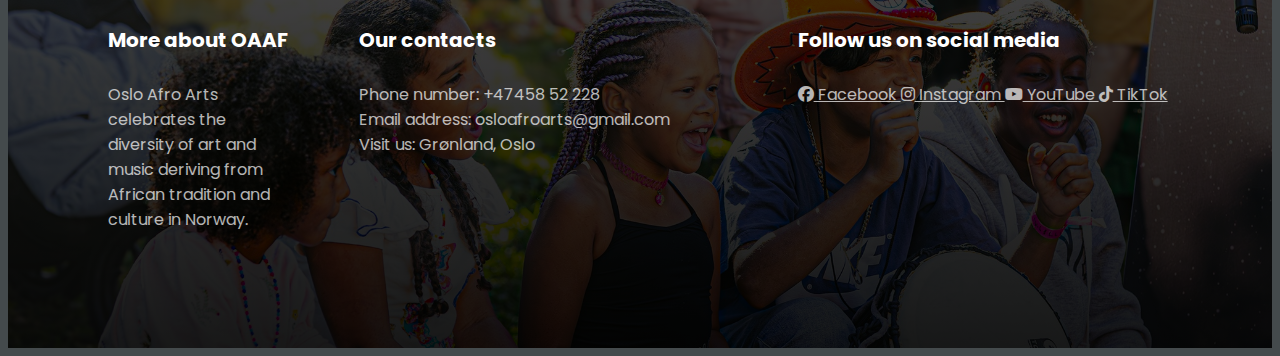
<file: journal.html>
<!DOCTYPE html>
<html lang="en">
  <head>
    <meta charset="UTF-8" />
    <meta http-equiv="X-UA-Compatible" content="IE=edge" />
    <meta name="viewport" content="width=device-width, initial-scale=1.0" />
    <title>Oslo Afro Arts festival</title>
    <link rel="stylesheet" href="src/styles.css" />
    <link rel="preconnect" href="https://fonts.googleapis.com" />
    <link rel="preconnect" href="https://fonts.gstatic.com" crossorigin />
    <link
      href="https://fonts.googleapis.com/css2?family=Indie+Flower&family=Montserrat:wght@500;700&family=Playfair+Display:wght@500;700&family=Poppins:ital,wght@0,100;0,200;0,300;0,400;0,500;0,600;0,700;0,800;0,900;1,100;1,200;1,300;1,400;1,500;1,600;1,700;1,800;1,900&display=swap"
      rel="stylesheet"
    />
    <!-- Google tag (gtag.js) -->
    <script
      async
      src="https://www.googletagmanager.com/gtag/js?id=AW-16555872322"
    ></script>
    <script>
      window.dataLayer = window.dataLayer || [];
      function gtag() {
        dataLayer.push(arguments);
      }
      gtag("js", new Date());
      gtag("config", "AW-16555872322");
    </script>
  </head>
  <body>
    <div class="container">
      <div class="menu">
        <nav class="navbar">
          <a href="index.html">
            <img src="images/logo2.png" class="logo" loading="lazy" />
          </a>
          <div class="hamburger" onclick="toggleMenu()">☰</div>
          <ul class="nav-links" id="navLinks">
            <li><a href="index.html">Home</a></li>
            <li><a href="about.html">About Us</a></li>
            <li><a href="oaaf.html">OAAF</a></li>
            <li><a href="journal.html">Journal</a></li>
            <li><a href="sponsorship.html">Sponsorship</a></li>
          </ul>
        </nav>
      </div>
      <main>
        <section class="grid">
          <div>
            <img
              src="images/a0.png"
              class="no-aspect main-img oaaf-img a0"
              loading="lazy"
            />
          </div>
          <div>
            <h2 class="text-center small-tittle">SEPTEMBER 21, 2021</h2>

            <h3 class="text-center pink-tittle">
              Refugee|ni|us Exhibition: Celebrating Artists from Refugee
              communities
            </h3>
            <p class="small-tittle text-justify">
              For the past decade, the word ‘refugee’ conjures negative
              connotations of being a threat or victim of war. However, refugees
              are human beings just like anyone else who dream to thrive in
              life. A two-part Refugee|ni|us exhibition that was set at two
              locations under Oslo Afro Arts Festival in August played an
              important role in platforming music and art from refugee and
              former refugee artists that Oslo residents had gotten to enjoy.
              The Refugee|ni|us exhibition is an international collaboration
              between Oslo-based curator Khalid Shatta; exhibit producer and
              cultural psychologist Mona Frank; Oslo Afro Arts Festival, and
              Octopizzo Foundation. The initiator of the exhibition, Mona Frank
              is originally from Germany and have lived in Norway for the past
              three years studying social anthropology. She found music videos
              produced by Octopizzo for the Refugeenius project and thought that
              they were amazing, [...]
            </p>
            <p class="small-tittle italic">- words by Ka Man Mak</p>
            <a href="a0.html" target="_blank" class="btn">Read more</a>
          </div>
        </section>
        <section class="grid">
          <div>
            <h2 class="text-center small-tittle">SEPTEMBER 21, 2021</h2>

            <h3 class="text-center pink-tittle">
              Kenyan Hip-Hop Artist Octopizzo on the Power of Music and
              Entrepreneurship
            </h3>
            <p class="small-tittle text-justify">
              From his home in Nairobi, the rapper, entrepreneur, philanthropist
              and head of the Octopizzo Foundation that bears his name reflects
              on his journey, his foundation and the Refugeenius project. His
              internationally acclaimed music album, ‘Refugeenius’ produced with
              refugee artists were played at Grønland Kirke during the Oslo Afro
              Arts Festival, alongside audiovisual materials from refugee
              musicians and paintings from Khalid Shatta. Native of Kibera, the
              largest slum in Kenya, Henry Ohanga goes by his stage name,
              Octopizzo describes his first steps in music as having been an act
              of rebellion against the world, “Music is like speaking alone but
              then everyone listens. This freedom that comes with the artist was
              everything … it was a rebellious act against people representing
              you in ways that it’s not you.” [...]
            </p>
            <p class="small-tittle italic">- words by Sawsen Khechab</p>
            <a href="a1.html" target="_blank" class="btn">Read more</a>
          </div>
          <div>
            <img
              src="images/A1.jpeg"
              class="no-aspect main-img goals-img a1"
              loading="lazy"
            />
          </div>
        </section>
        <section class="grid">
          <div>
            <img
              src="images/a2.png"
              class="no-aspect main-img oaaf-img a2"
              loading="lazy"
            />
          </div>
          <div>
            <h2 class="text-center small-tittle">SEPTEMBER 20, 2021</h2>

            <h3 class="text-center pink-tittle">
              Let’s Dance! Meet OAAF Dancers Nasser Mhende, Thulani Maluleka,
              and Jomo Masai
            </h3>
            <p class="small-tittle text-justify">
              The Oslo Desk sat down with three dancers during the Oslo Afro
              Arts Festival to discuss briefly what dance they were teaching and
              what it meant to them. African or Africana dance is a spiritual
              practice to communicate with the universe and for finding one’s
              own identity, as we have learned from the lecture by Thomas Talawa
              Prestø. Hear what these dancers have to say. Nasser Mhende, Afro
              House dance instructor Zimbabwe professional dancer and singer
              songwriter, Nasser Mhende came to Norway in 2007 to study modern
              dance at Kunsthøgskolen in Oslo. He is currently running an
              artistic organisation called, ‘One Mic’, a collective of dancers
              and actors to create music events. During the Oslo Afro Arts
              Festival, Nasser and his co-instructor, [...]
            </p>
            <p class="small-tittle italic">- words by Ka Man Mak</p>
            <a href="a2.html" target="_blank" class="btn">Read more</a>
          </div>
        </section>
        <section class="grid">
          <div>
            <h2 class="text-center small-tittle">SEPTEMBER 20, 2021</h2>

            <h3 class="text-center pink-tittle">
              Sudanese Khalid Shatta on His “Migration of the Soul” Paintings
            </h3>
            <p class="small-tittle text-justify">
              From Sudan to Oslo, Khalid Shatta’s recent paintings “Migration of
              the Soul” were shown at Kunsthall Oslo and Grønland Kirke under
              the Oslo Afro Arts Festival for a two-part exhibition to showcase
              the work of refugee artists. Kunsthall Oslo, a non-profit art
              space located at the heart of Bjørvika which explores the social
              and historical context of contemporary art production, had
              featured Shatta’s large canvas masterpieces and sketches in their
              gallery. Painting has always been living inside Khalid Shatta and
              he professed that it is the only language he has known. He
              believes that painting was a way for him to understand his
              childhood and also perhaps as a healing tool [...]
            </p>
            <p class="small-tittle italic">- words by Ka Man Mak</p>
            <a href="a3.html" target="_blank" class="btn">Read more</a>
          </div>
          <div>
            <img
              src="images/a3.jpeg"
              class="no-aspect main-img goals-img a3"
              loading="lazy"
            />
          </div>
        </section>
        <section class="grid">
          <div>
            <img
              src="images/a4.jpeg"
              class="no-aspect main-img oaaf-img"
              loading="lazy"
            />
          </div>
          <div>
            <h2 class="text-center small-tittle a4">SEPTEMBER 20, 2021</h2>
            <a name="more"></a>
            <h3 class="text-center pink-tittle">
              Thomas Talawa Prestø Sets the Stage on Africana Dance
            </h3>
            <p class="small-tittle text-justify">
              At the Oslo Afro Arts Festival, choreographer, lecturer, founder
              and artistic director of Tabanka African and Caribbean Peoples
              Dance Ensemble, Thomas Talawa Prestø sets the stage. Imbued in his
              lecture was a conscious effort to educate embedded colonial
              concepts in academia, philosophy and dance. “Because this is
              complex. Extremely complex,” started Thomas Talawa Prestø
              charismatically, hopping between Norwegian and English. “And I
              acknowledge that.” His slides were deliberately text heavy so that
              the audience could take photos and revisit the topic again. “For
              me, it has started to become an everyday [sic]. I realised how
              complex this was, especially for the Norwegian institutions and
              when I was applying for the doctorates [...]
            </p>
            <p class="small-tittle italic">- words by Ka Man Mak</p>
            <a href="a4.html" target="_blank" class="btn">Read more</a>
          </div>
        </section>
        <section class="grid">
          <div>
            <h2 class="text-center small-tittle">AUGUST 9, 2021</h2>

            <h3 class="text-center pink-tittle">
              The 7th Oslo Afro Arts Festival in 2021 Launches – Hear from The
              Founder and Get Your Tickets
            </h3>
            <p class="small-tittle text-justify">
              OSLO (August 9, 2021) – The 7th edition of the Oslo Afro Arts
              Festival (OAAF) will be held from 26-29 August 2021 in different
              venues in Grønland, Oslo, where more than 20 nationalities will be
              represented in up to 15 events over four days. The expected
              audience is 1200 at this year’s events, where various performances
              will be aimed towards children and youth. Oslo Afro Arts Festival
              (OAAF) was founded in 2014 by Cecilie Giskemo, a Norwegian jazz
              vocalist and composer. The festival runs annually to celebrate
              contributions from African tradition and culture in Norway through
              art, music, food, discussions and seminars. “When I left Africa in
              2012, [...]
            </p>
            <p class="small-tittle italic">
              - words by Ka Man Mak & Sawsen Khechab.
            </p>
            <a href="a5.html" target="_blank" class="btn">Read more</a>
          </div>
          <div>
            <img
              src="images/a5.jpeg"
              class="no-aspect main-img goals-img a5"
              loading="lazy"
            />
          </div>
        </section>
        <section class="grid">
          <div>
            <img
              src="images/a6.jpeg"
              class="no-aspect main-img oaaf-img"
              loading="lazy"
            />
          </div>
          <div>
            <h2 class="text-center small-tittle a6">AUGUST 9, 2021</h2>

            <h3 class="text-center pink-tittle">
              Oslo Afro Arts Festival 2021
            </h3>
            <p class="small-tittle text-justify">
              COVID-19 has brought the world to an almost standstill with a lot
              of uncertainty. A lot of people have lost their jobs and source of
              income, artists being one of the groups largely affected as they
              could no longer perform for their audiences. Social distance has
              had to be maintained. OAAF 2021 wants to offer a place for
              musicians once again to meet with each other and the audience. In
              the program this year, we will include a concert by African artist
              refugees, artists of African descendants living in Norway and
              putting on stage the older and younger generation of Artists to
              showcase their passion of African arts. This is a journey of hope,
              for those who have had to flee their homes [...]
            </p>

            <a href="a6.html" target="_blank" class="btn journal-spacing"
              >Read more</a
            >
          </div>
        </section>
      </main>
      <footer>
        <section class="grid">
          <div>
            <h4>More about OAAF</h4>
            <p>
              Oslo Afro Arts celebrates the diversity of art and music deriving
              from African tradition and culture in Norway.
            </p>
          </div>
          <div>
            <h4>Our contacts</h4>
            <p>
              Phone number: +47458 52 228<br />
              Email address: osloafroarts@gmail.com<br />
              Visit us: Grønland, Oslo
            </p>
          </div>
          <div>
            <link
              rel="stylesheet"
              href="https://cdnjs.cloudflare.com/ajax/libs/font-awesome/6.5.0/css/all.min.css"
            />

            <div class="social-container">
              <h4>Follow us on social media</h4>
              <div class="social-grid">
                <a
                  href="https://www.facebook.com/osloafroarts?locale=nb_NO"
                  target="_blank"
                >
                  <i class="fab fa-facebook"></i> Facebook
                </a>
                <a
                  href="https://www.instagram.com/osloafroartsfestival/"
                  target="_blank"
                >
                  <i class="fab fa-instagram"></i> Instagram
                </a>
                <a
                  href="https://www.youtube.com/@osloafroartsfestival"
                  target="_blank"
                >
                  <i class="fab fa-youtube"></i> YouTube
                </a>
                <a
                  href="https://www.tiktok.com/@osloafroartsfestival"
                  target="_blank"
                >
                  <i class="fab fa-tiktok"></i> TikTok
                </a>
              </div>
            </div>
          </div>
        </section>
      </footer>
    </div>
    <script>
      function toggleMenu() {
        document.getElementById("navLinks").classList.toggle("show");
      }
    </script>
  </body>
</html>
</file>
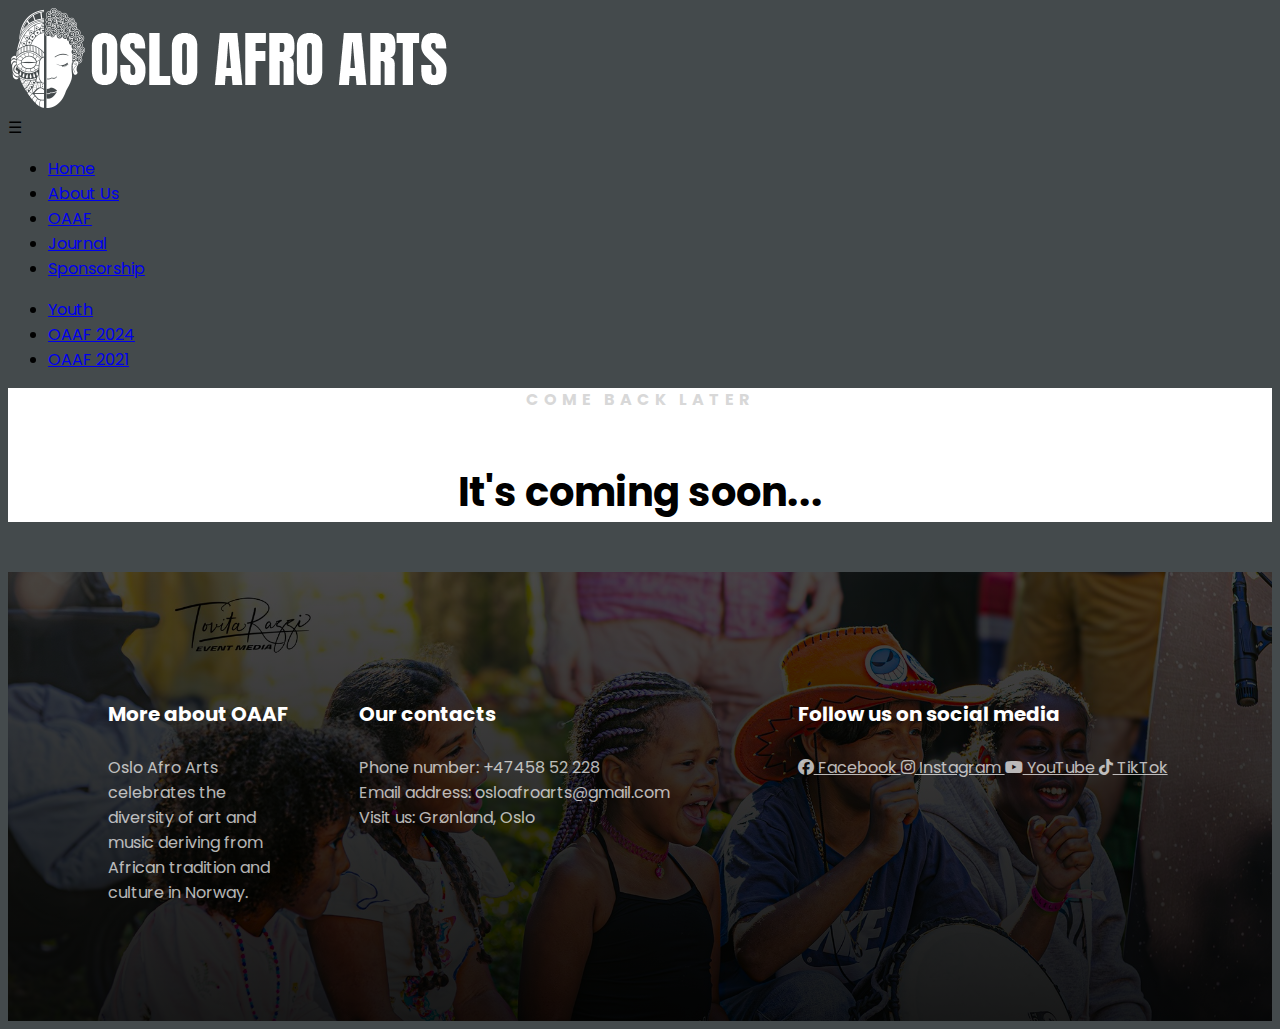
<file: oaaf.html>
<!DOCTYPE html>
<html lang="en">
  <head>
    <meta charset="UTF-8" />
    <meta http-equiv="X-UA-Compatible" content="IE=edge" />
    <meta name="viewport" content="width=device-width, initial-scale=1.0" />
    <title>Oslo Afro Arts festival</title>
    <link rel="stylesheet" href="src/styles.css" />
    <link rel="preconnect" href="https://fonts.googleapis.com" />
    <link rel="preconnect" href="https://fonts.gstatic.com" crossorigin />
    <link
      href="https://fonts.googleapis.com/css2?family=Indie+Flower&family=Montserrat:wght@500;700&family=Playfair+Display:wght@500;700&family=Poppins:ital,wght@0,100;0,200;0,300;0,400;0,500;0,600;0,700;0,800;0,900;1,100;1,200;1,300;1,400;1,500;1,600;1,700;1,800;1,900&display=swap"
      rel="stylesheet"
    />
    <!-- Google tag (gtag.js) -->
    <script
      async
      src="https://www.googletagmanager.com/gtag/js?id=AW-16555872322"
    ></script>
    <script>
      window.dataLayer = window.dataLayer || [];
      function gtag() {
        dataLayer.push(arguments);
      }
      gtag("js", new Date());
      gtag("config", "AW-16555872322");
    </script>
  </head>
  <body>
    <div class="container">
      <div class="menu">
        <nav class="navbar">
          <a href="index.html">
            <img src="images/logo2.png" class="logo" loading="lazy" />
          </a>
          <div class="hamburger" onclick="toggleMenu()">☰</div>
          <ul class="nav-links" id="navLinks">
            <li><a href="index.html">Home</a></li>
            <li><a href="about.html">About Us</a></li>
            <li><a href="oaaf.html">OAAF</a></li>
            <li><a href="journal.html">Journal</a></li>
            <li><a href="sponsorship.html">Sponsorship</a></li>
          </ul>
        </nav>
        <nav class="diff-colour nav-center">
          <ul>
            <li><a href="youth.html">Youth</a></li>
            <li><a href="oaaf2024.html">OAAF 2024</a></li>
            <li><a href="oaaf2021.html">OAAF 2021</a></li>
          </ul>
        </nav>
      </div>

      <main>
        <h2 class="text-center small-tittle">Come back later</h2>

        <h3 class="text-center pink-tittle">It's coming soon...</h3>
      </main>
      <footer>
        <section class="grid">
          <div>
            <h4>More about OAAF</h4>
            <p>
              Oslo Afro Arts celebrates the diversity of art and music deriving
              from African tradition and culture in Norway.
            </p>
          </div>
          <div>
            <h4>Our contacts</h4>
            <p>
              Phone number: +47458 52 228<br />
              Email address: osloafroarts@gmail.com<br />
              Visit us: Grønland, Oslo
            </p>
          </div>
          <div>
            <link
              rel="stylesheet"
              href="https://cdnjs.cloudflare.com/ajax/libs/font-awesome/6.5.0/css/all.min.css"
            />

            <div class="social-container">
              <h4>Follow us on social media</h4>
              <div class="social-grid">
                <a
                  href="https://www.facebook.com/osloafroarts?locale=nb_NO"
                  target="_blank"
                >
                  <i class="fab fa-facebook"></i> Facebook
                </a>
                <a
                  href="https://www.instagram.com/osloafroartsfestival/"
                  target="_blank"
                >
                  <i class="fab fa-instagram"></i> Instagram
                </a>
                <a
                  href="https://www.youtube.com/@osloafroartsfestival"
                  target="_blank"
                >
                  <i class="fab fa-youtube"></i> YouTube
                </a>
                <a
                  href="https://www.tiktok.com/@osloafroartsfestival"
                  target="_blank"
                >
                  <i class="fab fa-tiktok"></i> TikTok
                </a>
              </div>
            </div>
          </div>
        </section>
      </footer>
    </div>
    <script>
      function toggleMenu() {
        document.getElementById("navLinks").classList.toggle("show");
      }
    </script>
  </body>
</html>
</file>
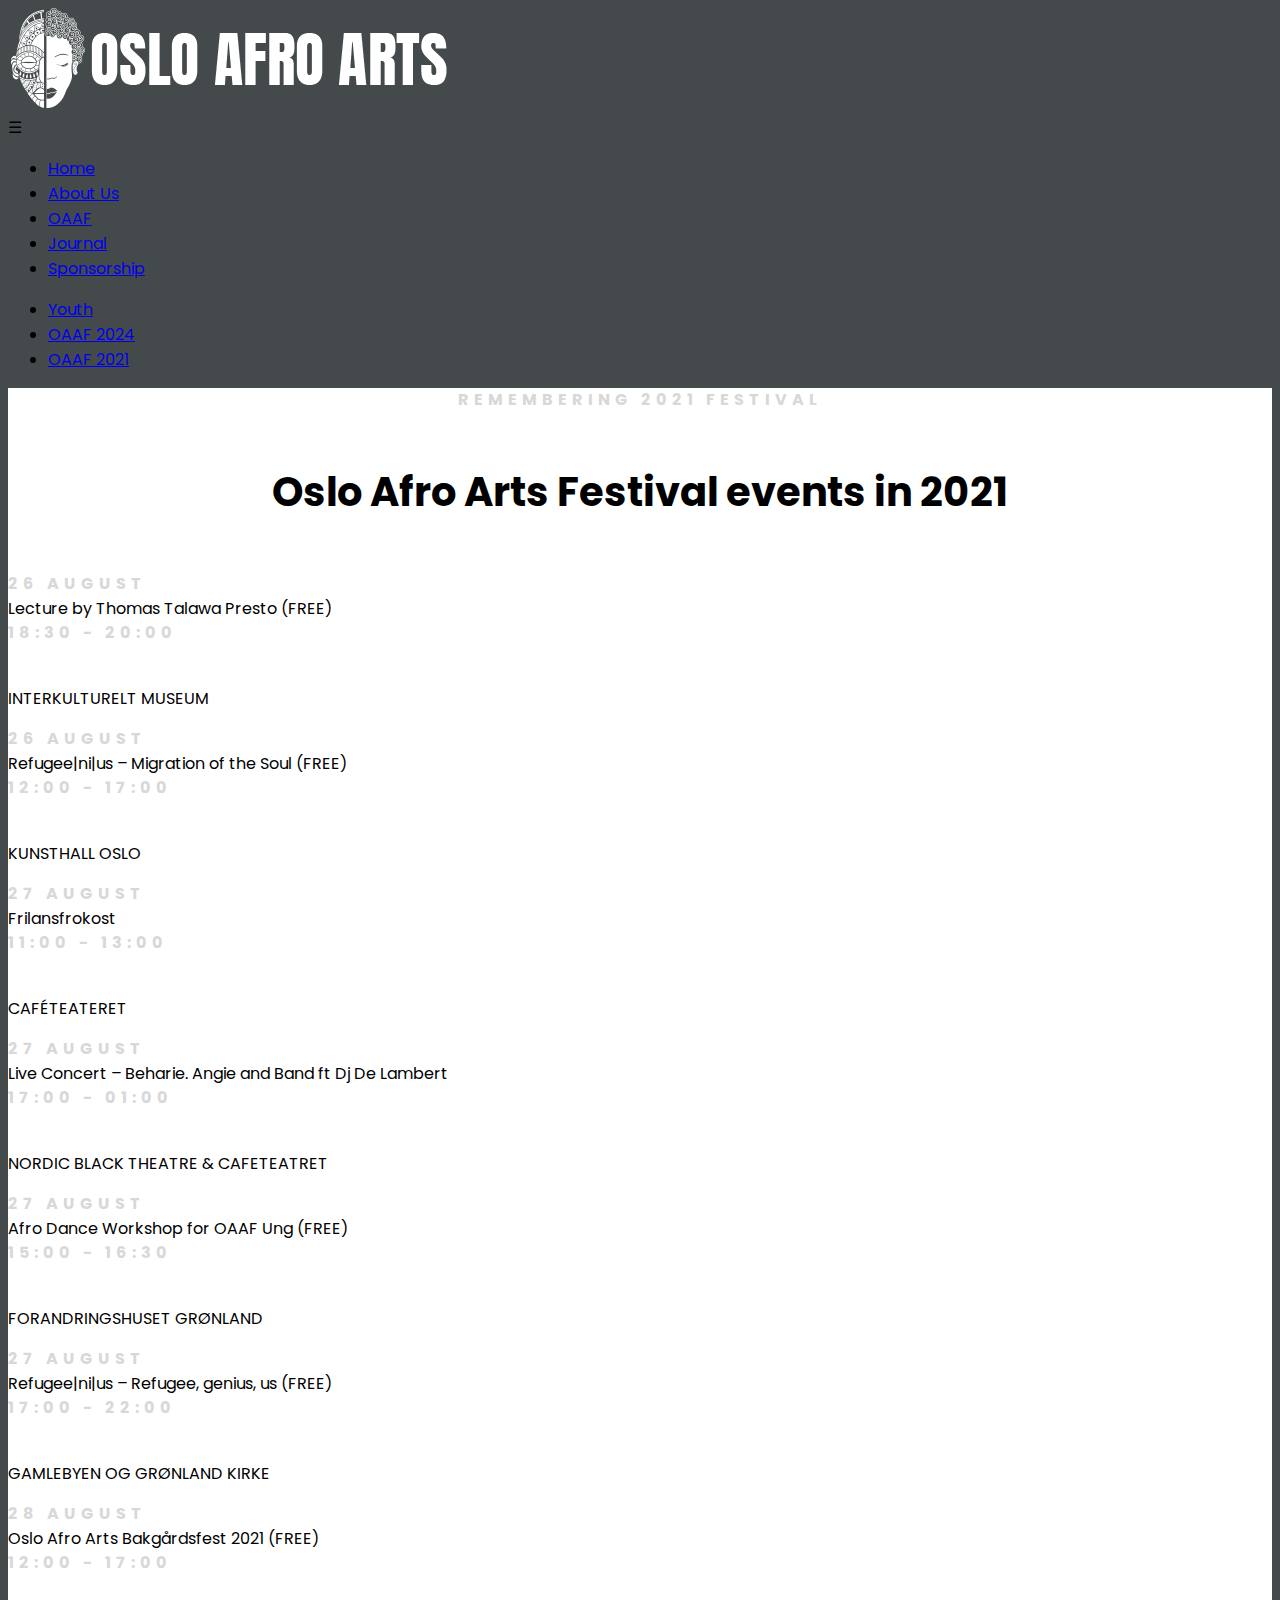
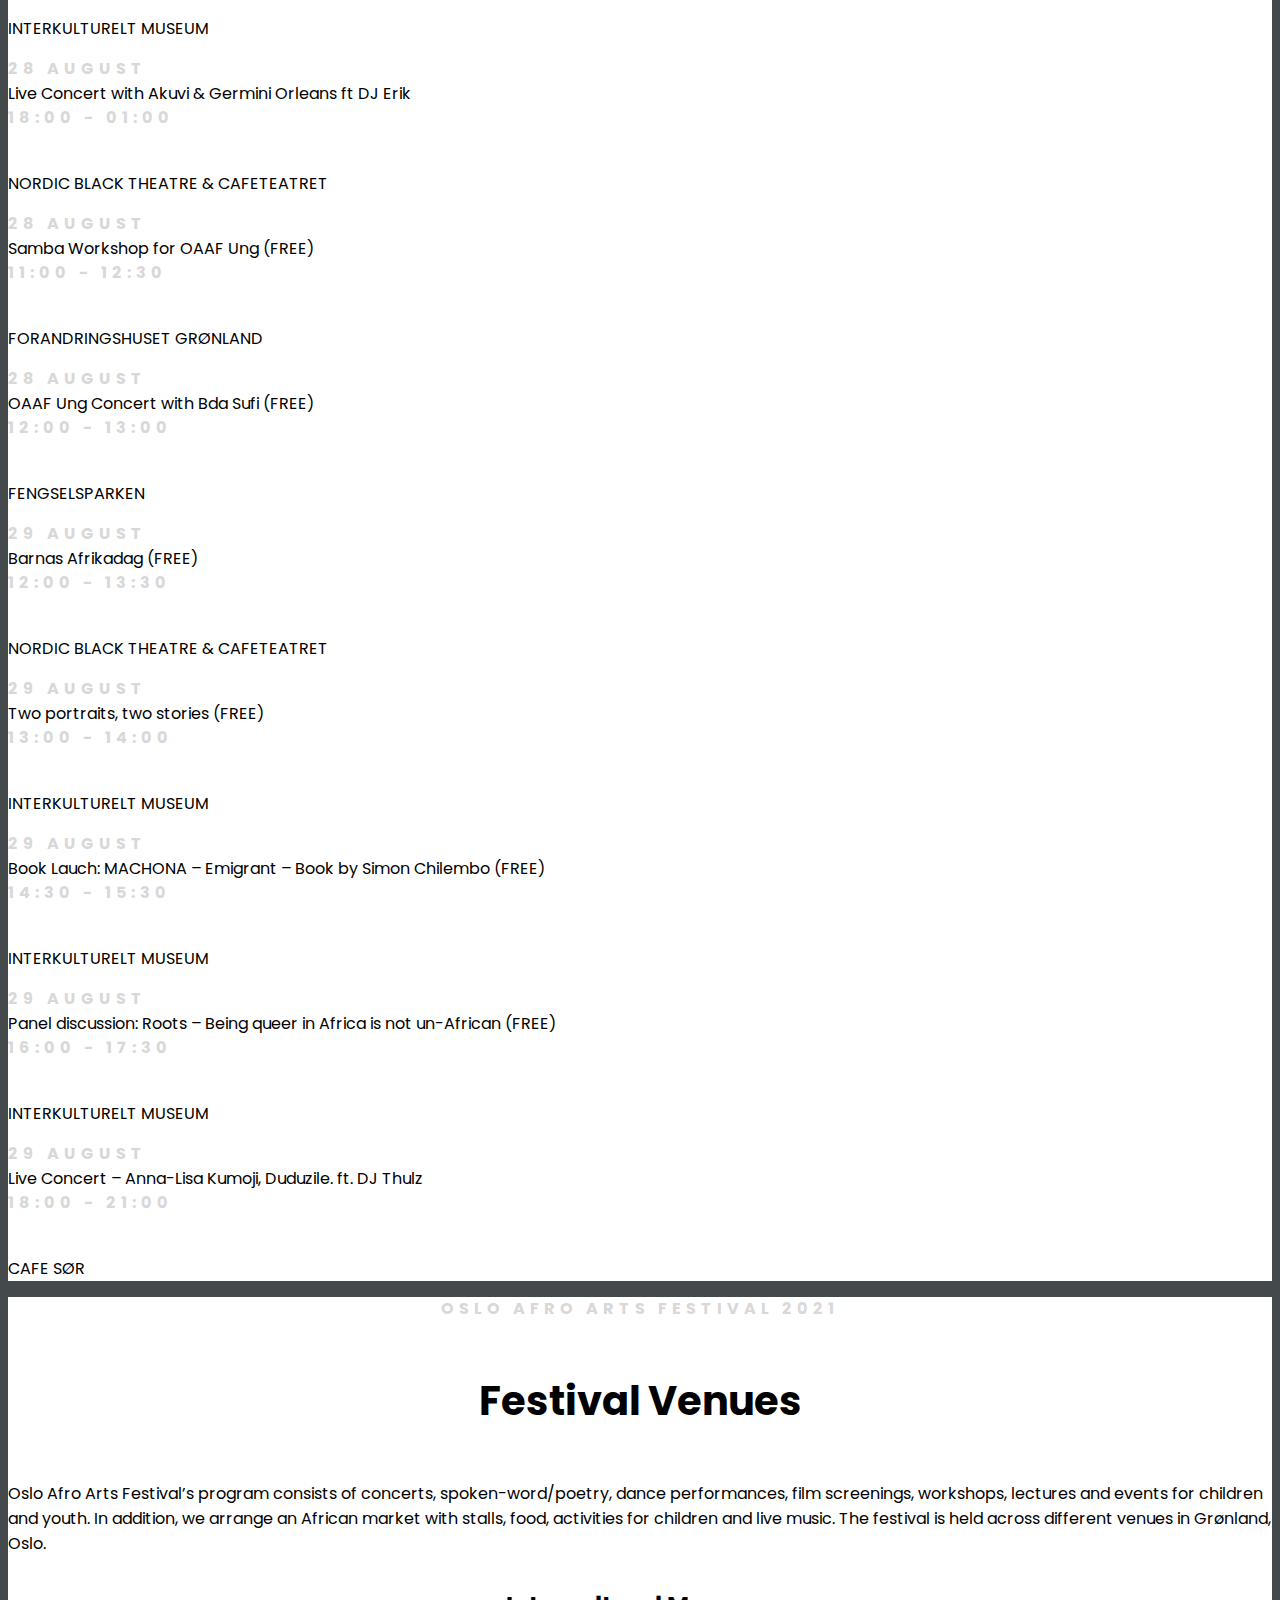
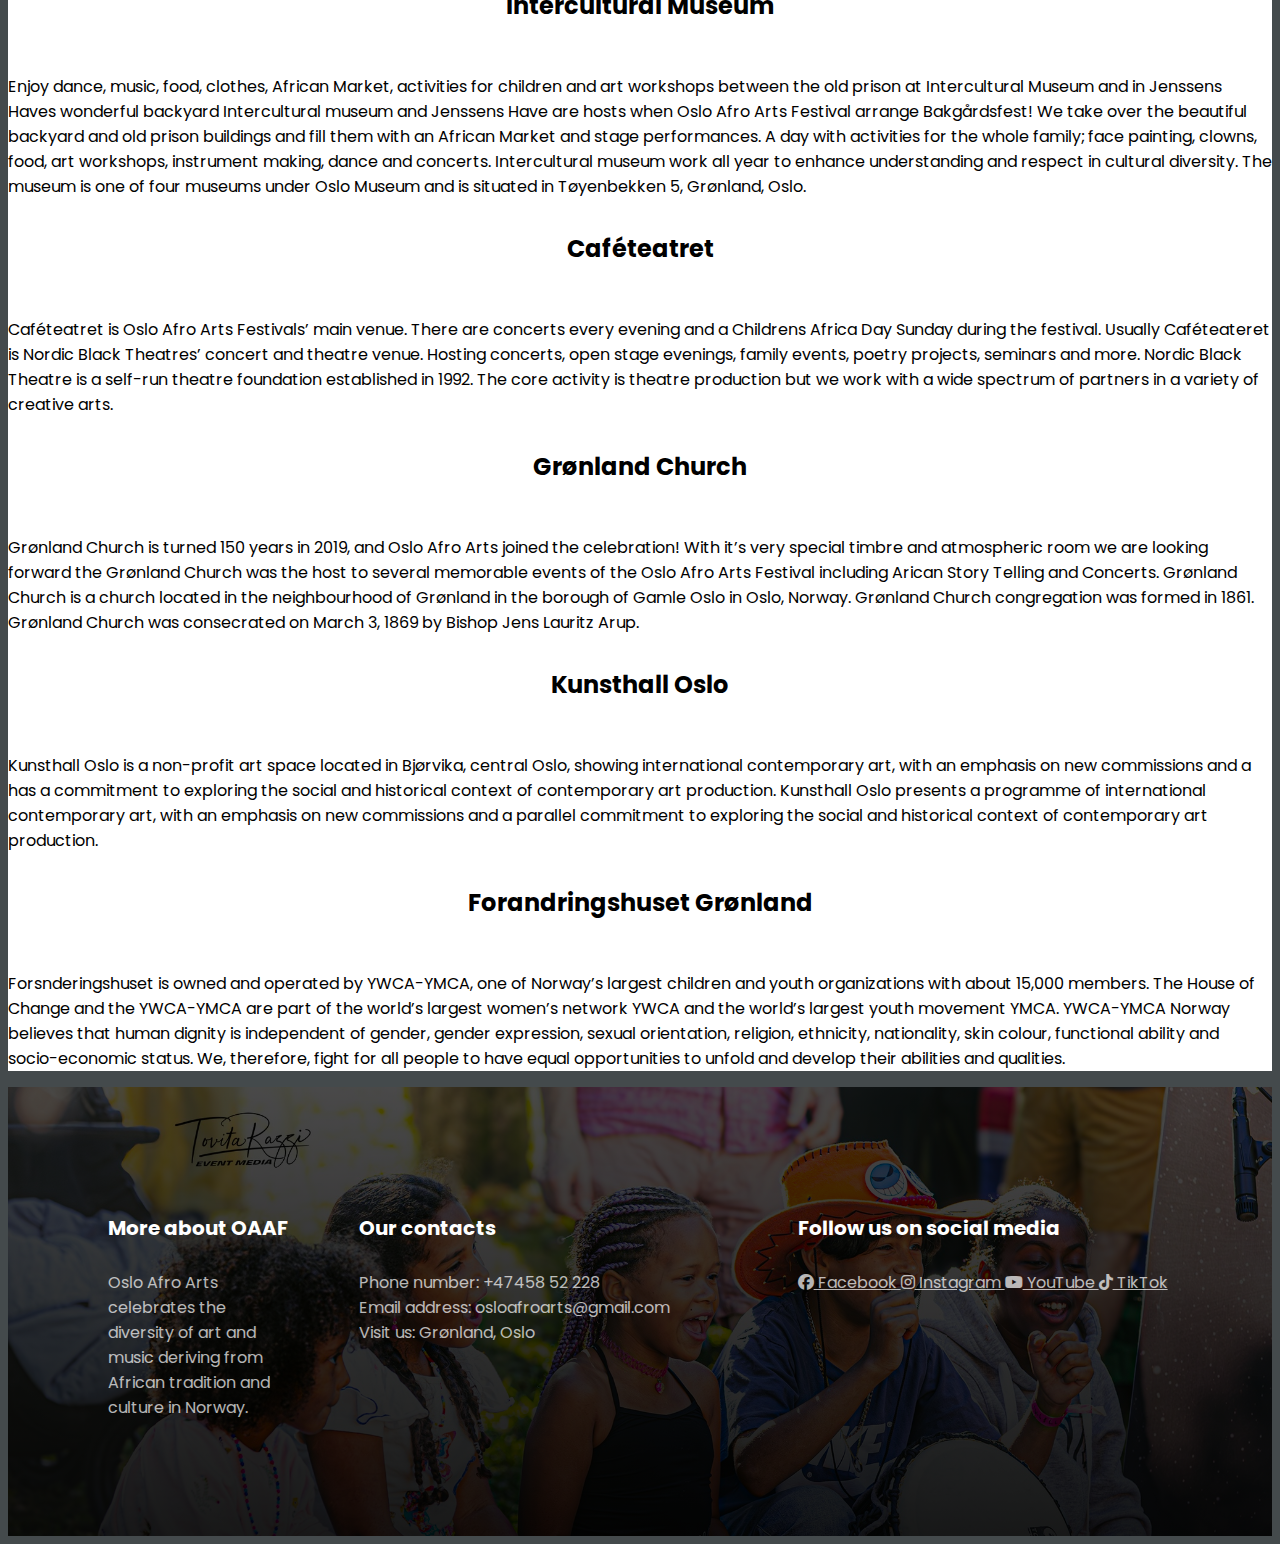
<file: oaaf2021.html>
<!DOCTYPE html>
<html lang="en">
  <head>
    <meta charset="UTF-8" />
    <meta http-equiv="X-UA-Compatible" content="IE=edge" />
    <meta name="viewport" content="width=device-width, initial-scale=1.0" />
    <title>Oslo Afro Arts festival</title>
    <link rel="stylesheet" href="src/styles.css" />
    <link rel="preconnect" href="https://fonts.googleapis.com" />
    <link rel="preconnect" href="https://fonts.gstatic.com" crossorigin />
    <link
      href="https://fonts.googleapis.com/css2?family=Indie+Flower&family=Montserrat:wght@500;700&family=Playfair+Display:wght@500;700&family=Poppins:ital,wght@0,100;0,200;0,300;0,400;0,500;0,600;0,700;0,800;0,900;1,100;1,200;1,300;1,400;1,500;1,600;1,700;1,800;1,900&display=swap"
      rel="stylesheet"
    />
    <!-- Google tag (gtag.js) -->
    <script
      async
      src="https://www.googletagmanager.com/gtag/js?id=AW-16555872322"
    ></script>
    <script>
      window.dataLayer = window.dataLayer || [];
      function gtag() {
        dataLayer.push(arguments);
      }
      gtag("js", new Date());
      gtag("config", "AW-16555872322");
    </script>
  </head>
  <body>
    <div class="container">
      <div class="menu">
        <nav class="navbar">
          <a href="index.html">
            <img src="images/logo2.png" class="logo" loading="lazy" />
          </a>
          <div class="hamburger" onclick="toggleMenu()">☰</div>
          <ul class="nav-links" id="navLinks">
            <li><a href="index.html">Home</a></li>
            <li><a href="about.html">About Us</a></li>
            <li><a href="oaaf.html">OAAF</a></li>
            <li><a href="journal.html">Journal</a></li>
            <li><a href="sponsorship.html">Sponsorship</a></li>
          </ul>
        </nav>
        <nav class="diff-colour nav-center">
          <ul>
            <li><a href="youth.html">Youth</a></li>
            <li><a href="oaaf2024.html">OAAF 2024</a></li>
            <li><a href="oaaf2021.html">OAAF 2021</a></li>
          </ul>
        </nav>
      </div>
      <main>
        <h2 class="text-center small-tittle pad-youth">
          Remembering 2021 festival
        </h2>
        <h3 class="text-center pink-tittle">
          Oslo Afro Arts Festival events in 2021
        </h3>

        <div class="event">
          <div class="event-left">
            <div class="date"><h2 class="small-tittle">26 August</h2></div>
            <div class="title">Lecture by Thomas Talawa Presto (FREE)</div>
          </div>
          <div class="event-right">
            <div class="time-location small-tittle">
              <h2 class="small-tittle size-time">18:30 - 20:00</h2>
              <br />
              <p class="small-italic">INTERKULTURELT MUSEUM</p>
            </div>
          </div>
        </div>

        <div class="event">
          <div class="event-left">
            <div class="date"><h2 class="small-tittle">26 August</h2></div>
            <div class="title">
              Refugee|ni|us – Migration of the Soul (FREE)
            </div>
          </div>
          <div class="event-right">
            <div class="time-location small-tittle">
              <h2 class="small-tittle size-time">12:00 - 17:00</h2>
              <br />
              <p class="small-italic">KUNSTHALL OSLO</p>
            </div>
          </div>
        </div>
        <div class="event">
          <div class="event-left">
            <div class="date"><h2 class="small-tittle">27 August</h2></div>
            <div class="title">Frilansfrokost</div>
          </div>
          <div class="event-right">
            <div class="time-location small-tittle">
              <h2 class="small-tittle size-time">11:00 - 13:00</h2>
              <br />
              <p class="small-italic">CAFÉTEATERET</p>
            </div>
          </div>
        </div>

        <div class="event">
          <div class="event-left">
            <div class="date"><h2 class="small-tittle">27 August</h2></div>
            <div class="title">
              Live Concert – Beharie. Angie and Band ft Dj De Lambert
            </div>
          </div>
          <div class="event-right">
            <div class="time-location small-tittle">
              <h2 class="small-tittle size-time">17:00 - 01:00</h2>
              <br />
              <p class="small-italic">NORDIC BLACK THEATRE & CAFETEATRET</p>
            </div>
          </div>
        </div>

        <div class="event">
          <div class="event-left">
            <div class="date"><h2 class="small-tittle">27 August</h2></div>
            <div class="title">Afro Dance Workshop for OAAF Ung (FREE)</div>
          </div>
          <div class="event-right">
            <div class="time-location small-tittle">
              <h2 class="small-tittle size-time">15:00 - 16:30</h2>
              <br />
              <p class="small-italic">FORANDRINGSHUSET GRØNLAND</p>
            </div>
          </div>
        </div>

        <div class="event">
          <div class="event-left">
            <div class="date"><h2 class="small-tittle">27 August</h2></div>
            <div class="title">Refugee|ni|us – Refugee, genius, us (FREE)</div>
          </div>
          <div class="event-right">
            <div class="time-location small-tittle">
              <h2 class="small-tittle size-time">17:00 - 22:00</h2>
              <br />
              <p class="small-italic">GAMLEBYEN OG GRØNLAND KIRKE</p>
            </div>
          </div>
        </div>

        <div class="event">
          <div class="event-left">
            <div class="date"><h2 class="small-tittle">28 August</h2></div>
            <div class="title">Oslo Afro Arts Bakgårdsfest 2021 (FREE)</div>
          </div>
          <div class="event-right">
            <div class="time-location small-tittle">
              <h2 class="small-tittle size-time">12:00 - 17:00</h2>
              <br />
              <p class="small-italic">INTERKULTURELT MUSEUM</p>
            </div>
          </div>
        </div>

        <div class="event">
          <div class="event-left">
            <div class="date"><h2 class="small-tittle">28 August</h2></div>
            <div class="title">
              Live Concert with Akuvi & Germini Orleans ft DJ Erik
            </div>
          </div>
          <div class="event-right">
            <div class="time-location small-tittle">
              <h2 class="small-tittle size-time">18:00 - 01:00</h2>
              <br />
              <p class="small-italic">NORDIC BLACK THEATRE & CAFETEATRET</p>
            </div>
          </div>
        </div>
        <div class="event">
          <div class="event-left">
            <div class="date"><h2 class="small-tittle">28 August</h2></div>
            <div class="title">Samba Workshop for OAAF Ung (FREE)</div>
          </div>
          <div class="event-right">
            <div class="time-location small-tittle">
              <h2 class="small-tittle size-time">11:00 - 12:30</h2>
              <br />
              <p class="small-italic">FORANDRINGSHUSET GRØNLAND</p>
            </div>
          </div>
        </div>

        <div class="event">
          <div class="event-left">
            <div class="date"><h2 class="small-tittle">28 August</h2></div>
            <div class="title">OAAF Ung Concert with Bda Sufi (FREE)</div>
          </div>
          <div class="event-right">
            <div class="time-location small-tittle">
              <h2 class="small-tittle size-time">12:00 - 13:00</h2>
              <br />
              <p class="small-italic">FENGSELSPARKEN</p>
            </div>
          </div>
        </div>

        <div class="event">
          <div class="event-left">
            <div class="date"><h2 class="small-tittle">29 August</h2></div>
            <div class="title">Barnas Afrikadag (FREE)</div>
          </div>
          <div class="event-right">
            <div class="time-location small-tittle">
              <h2 class="small-tittle size-time">12:00 - 13:30</h2>
              <br />
              <p class="small-italic">NORDIC BLACK THEATRE & CAFETEATRET</p>
            </div>
          </div>
        </div>

        <div class="event">
          <div class="event-left">
            <div class="date"><h2 class="small-tittle">29 August</h2></div>
            <div class="title">Two portraits, two stories (FREE)</div>
          </div>
          <div class="event-right">
            <div class="time-location small-tittle">
              <h2 class="small-tittle size-time">13:00 - 14:00</h2>
              <br />
              <p class="small-italic">INTERKULTURELT MUSEUM</p>
            </div>
          </div>
        </div>

        <div class="event">
          <div class="event-left">
            <div class="date"><h2 class="small-tittle">29 August</h2></div>
            <div class="title">
              Book Lauch: MACHONA – Emigrant – Book by Simon Chilembo (FREE)
            </div>
          </div>
          <div class="event-right">
            <div class="time-location small-tittle">
              <h2 class="small-tittle size-time">14:30 - 15:30</h2>
              <br />
              <p class="small-italic">INTERKULTURELT MUSEUM</p>
            </div>
          </div>
        </div>

        <div class="event">
          <div class="event-left">
            <div class="date"><h2 class="small-tittle">29 August</h2></div>
            <div class="title">
              Panel discussion: Roots – Being queer in Africa is not un-African
              (FREE)
            </div>
          </div>
          <div class="event-right">
            <div class="time-location small-tittle">
              <h2 class="small-tittle size-time">16:00 - 17:30</h2>
              <br />
              <p class="small-italic">INTERKULTURELT MUSEUM</p>
            </div>
          </div>
        </div>

        <div class="event">
          <div class="event-left">
            <div class="date"><h2 class="small-tittle">29 August</h2></div>
            <div class="title">
              Live Concert – Anna-Lisa Kumoji, Duduzile. ft. DJ Thulz
            </div>
          </div>
          <div class="event-right">
            <div class="time-location small-tittle">
              <h2 class="small-tittle size-time">18:00 - 21:00</h2>
              <br />
              <p class="small-italic">CAFE SØR</p>
            </div>
          </div>
        </div>
      </main>
      <main>
        <div>
          <h2 class="text-center small-tittle venues-spacing">
            Oslo Afro Arts Festival 2021
          </h2>

          <h3 class="text-center pink-tittle">Festival Venues</h3>
          <p class="welcome-message">
            Oslo Afro Arts Festival’s program consists of concerts,
            spoken-word/poetry, dance performances, film screenings, workshops,
            lectures and events for children and youth. In addition, we arrange
            an African market with stalls, food, activities for children and
            live music. The festival is held across different venues in
            Grønland, Oslo.
          </p>
        </div>
        <h4 class="text-center pink-tittle">Intercultural Museum</h4>
        <p class="welcome-message">
          Enjoy dance, music, food, clothes, African Market, activities for
          children and art workshops between the old prison at Intercultural
          Museum and in Jenssens Haves wonderful backyard Intercultural museum
          and Jenssens Have are hosts when Oslo Afro Arts Festival arrange
          Bakgårdsfest! We take over the beautiful backyard and old prison
          buildings and fill them with an African Market and stage performances.
          A day with activities for the whole family; face painting, clowns,
          food, art workshops, instrument making, dance and concerts.
          Intercultural museum work all year to enhance understanding and
          respect in cultural diversity. The museum is one of four museums under
          Oslo Museum and is situated in Tøyenbekken 5, Grønland, Oslo.
        </p>
        <h4 class="text-center pink-tittle">Caféteatret</h4>
        <p class="welcome-message">
          Caféteatret is Oslo Afro Arts Festivals’ main venue. There are
          concerts every evening and a Childrens Africa Day Sunday during the
          festival. Usually Caféteateret is Nordic Black Theatres’ concert and
          theatre venue. Hosting concerts, open stage evenings, family events,
          poetry projects, seminars and more. Nordic Black Theatre is a self-run
          theatre foundation established in 1992. The core activity is theatre
          production but we work with a wide spectrum of partners in a variety
          of creative arts.
        </p>
        <h4 class="text-center pink-tittle">Grønland Church</h4>
        <p class="welcome-message">
          Grønland Church is turned 150 years in 2019, and Oslo Afro Arts joined
          the celebration! With it’s very special timbre and atmospheric room we
          are looking forward the Grønland Church was the host to several
          memorable events of the Oslo Afro Arts Festival including Arican Story
          Telling and Concerts. Grønland Church is a church located in the
          neighbourhood of Grønland in the borough of Gamle Oslo in Oslo,
          Norway. Grønland Church congregation was formed in 1861. Grønland
          Church was consecrated on March 3, 1869 by Bishop Jens Lauritz Arup.
        </p>
        <h4 class="text-center pink-tittle">Kunsthall Oslo</h4>
        <p class="welcome-message">
          Kunsthall Oslo is a non-profit art space located in Bjørvika, central
          Oslo, showing international contemporary art, with an emphasis on new
          commissions and a has a commitment to exploring the social and
          historical context of contemporary art production. Kunsthall Oslo
          presents a programme of international contemporary art, with an
          emphasis on new commissions and a parallel commitment to exploring the
          social and historical context of contemporary art production.
        </p>
        <h4 class="text-center pink-tittle">Forandringshuset Grønland</h4>
        <p class="welcome-message">
          Forsnderingshuset is owned and operated by YWCA-YMCA, one of Norway’s
          largest children and youth organizations with about 15,000 members.
          The House of Change and the YWCA-YMCA are part of the world’s largest
          women’s network YWCA and the world’s largest youth movement YMCA.
          YWCA-YMCA Norway believes that human dignity is independent of gender,
          gender expression, sexual orientation, religion, ethnicity,
          nationality, skin colour, functional ability and socio-economic
          status. We, therefore, fight for all people to have equal
          opportunities to unfold and develop their abilities and qualities.
        </p>
      </main>
      <footer>
        <section class="grid">
          <div>
            <h4>More about OAAF</h4>
            <p>
              Oslo Afro Arts celebrates the diversity of art and music deriving
              from African tradition and culture in Norway.
            </p>
          </div>
          <div>
            <h4>Our contacts</h4>
            <p>
              Phone number: +47458 52 228<br />
              Email address: osloafroarts@gmail.com<br />
              Visit us: Grønland, Oslo
            </p>
          </div>
          <div>
            <link
              rel="stylesheet"
              href="https://cdnjs.cloudflare.com/ajax/libs/font-awesome/6.5.0/css/all.min.css"
            />

            <div class="social-container">
              <h4>Follow us on social media</h4>
              <div class="social-grid">
                <a
                  href="https://www.facebook.com/osloafroarts?locale=nb_NO"
                  target="_blank"
                >
                  <i class="fab fa-facebook"></i> Facebook
                </a>
                <a
                  href="https://www.instagram.com/osloafroartsfestival/"
                  target="_blank"
                >
                  <i class="fab fa-instagram"></i> Instagram
                </a>
                <a
                  href="https://www.youtube.com/@osloafroartsfestival"
                  target="_blank"
                >
                  <i class="fab fa-youtube"></i> YouTube
                </a>
                <a
                  href="https://www.tiktok.com/@osloafroartsfestival"
                  target="_blank"
                >
                  <i class="fab fa-tiktok"></i> TikTok
                </a>
              </div>
            </div>
          </div>
        </section>
      </footer>
    </div>
    <script>
      function toggleMenu() {
        document.getElementById("navLinks").classList.toggle("show");
      }
    </script>
  </body>
</html>
</file>
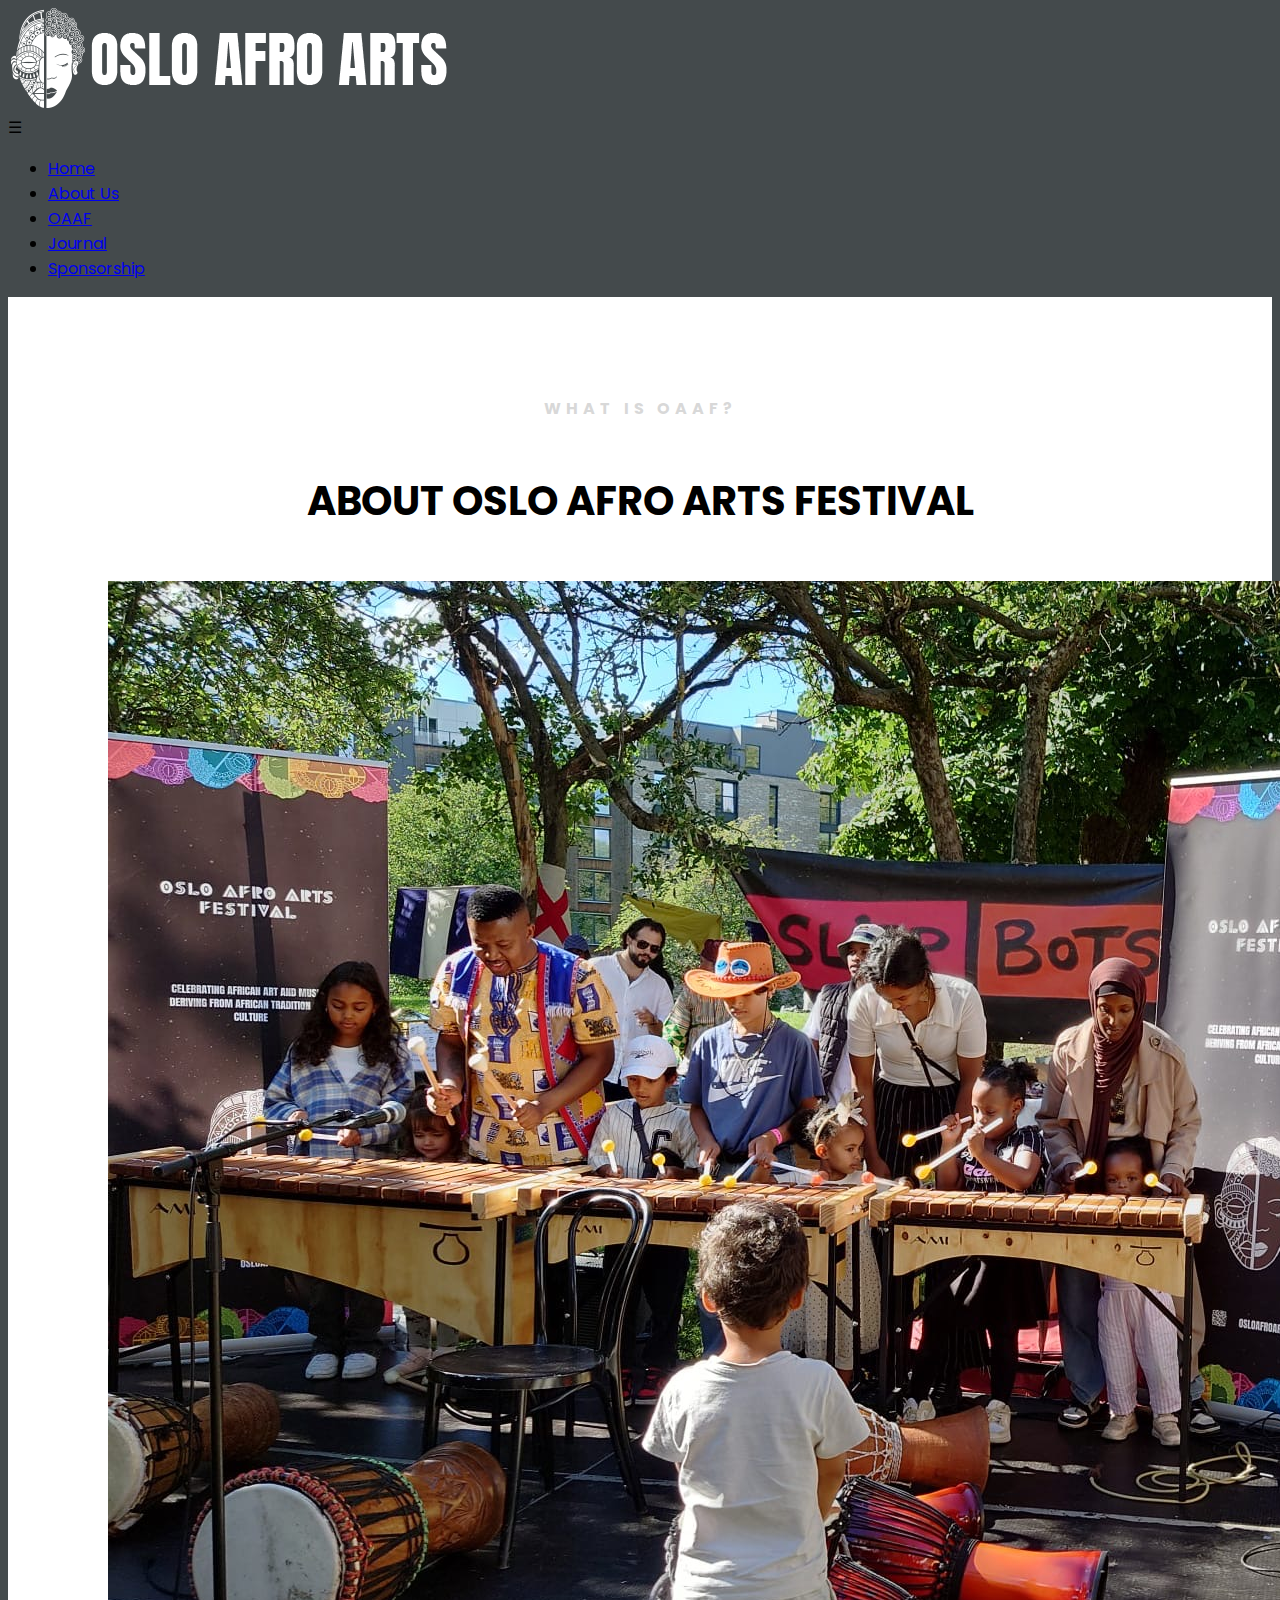
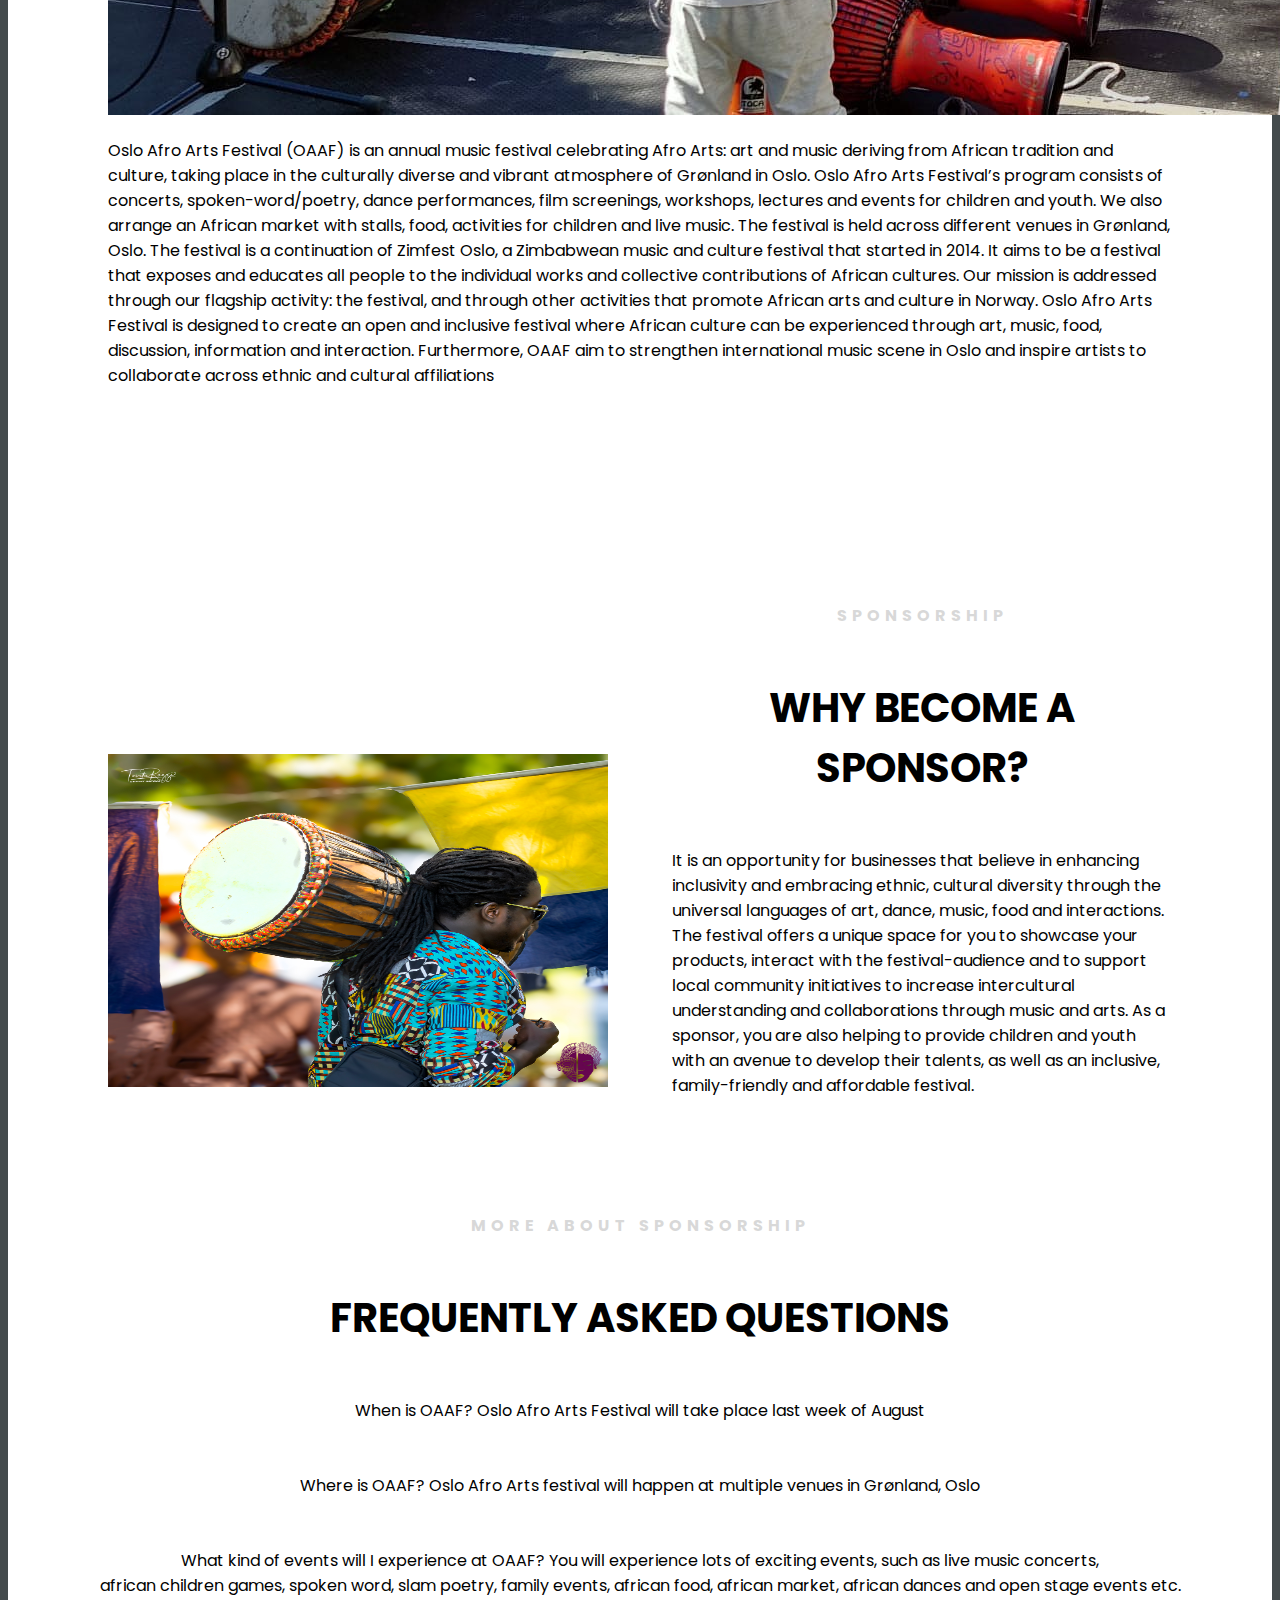
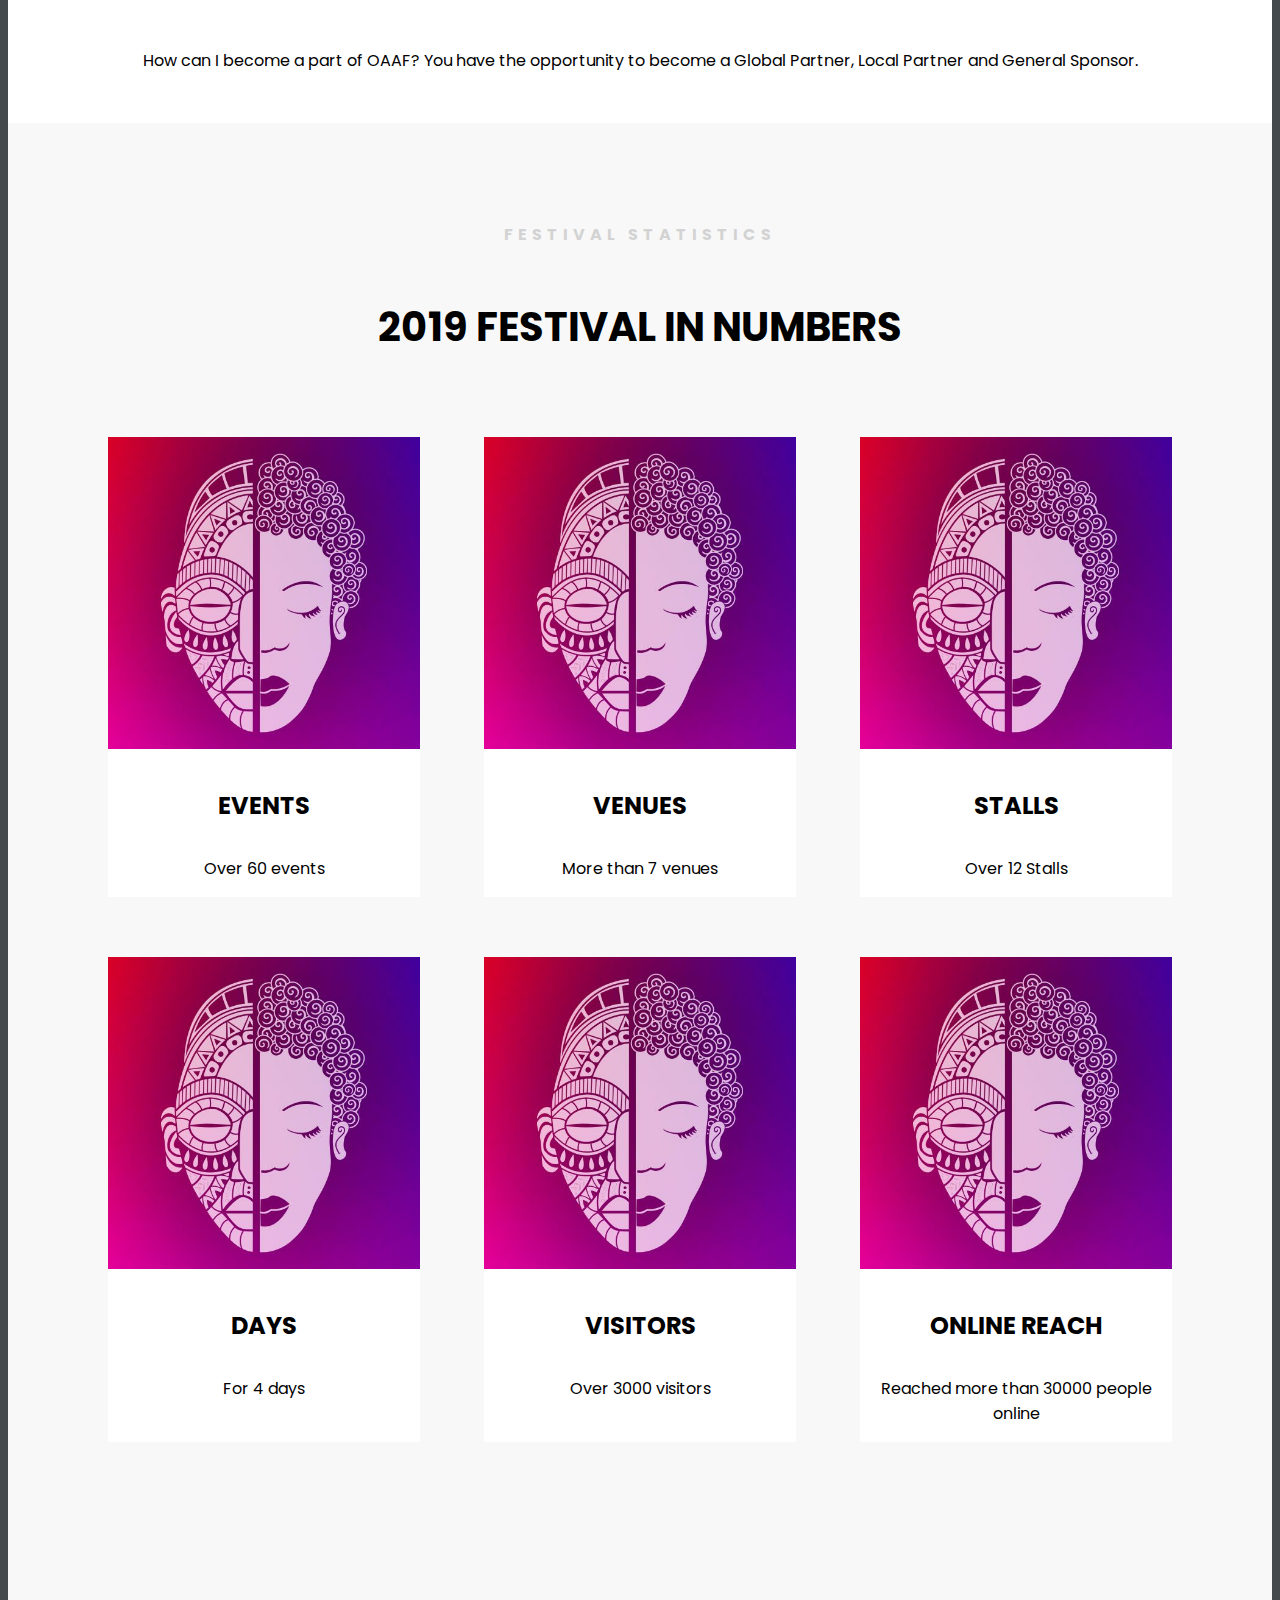
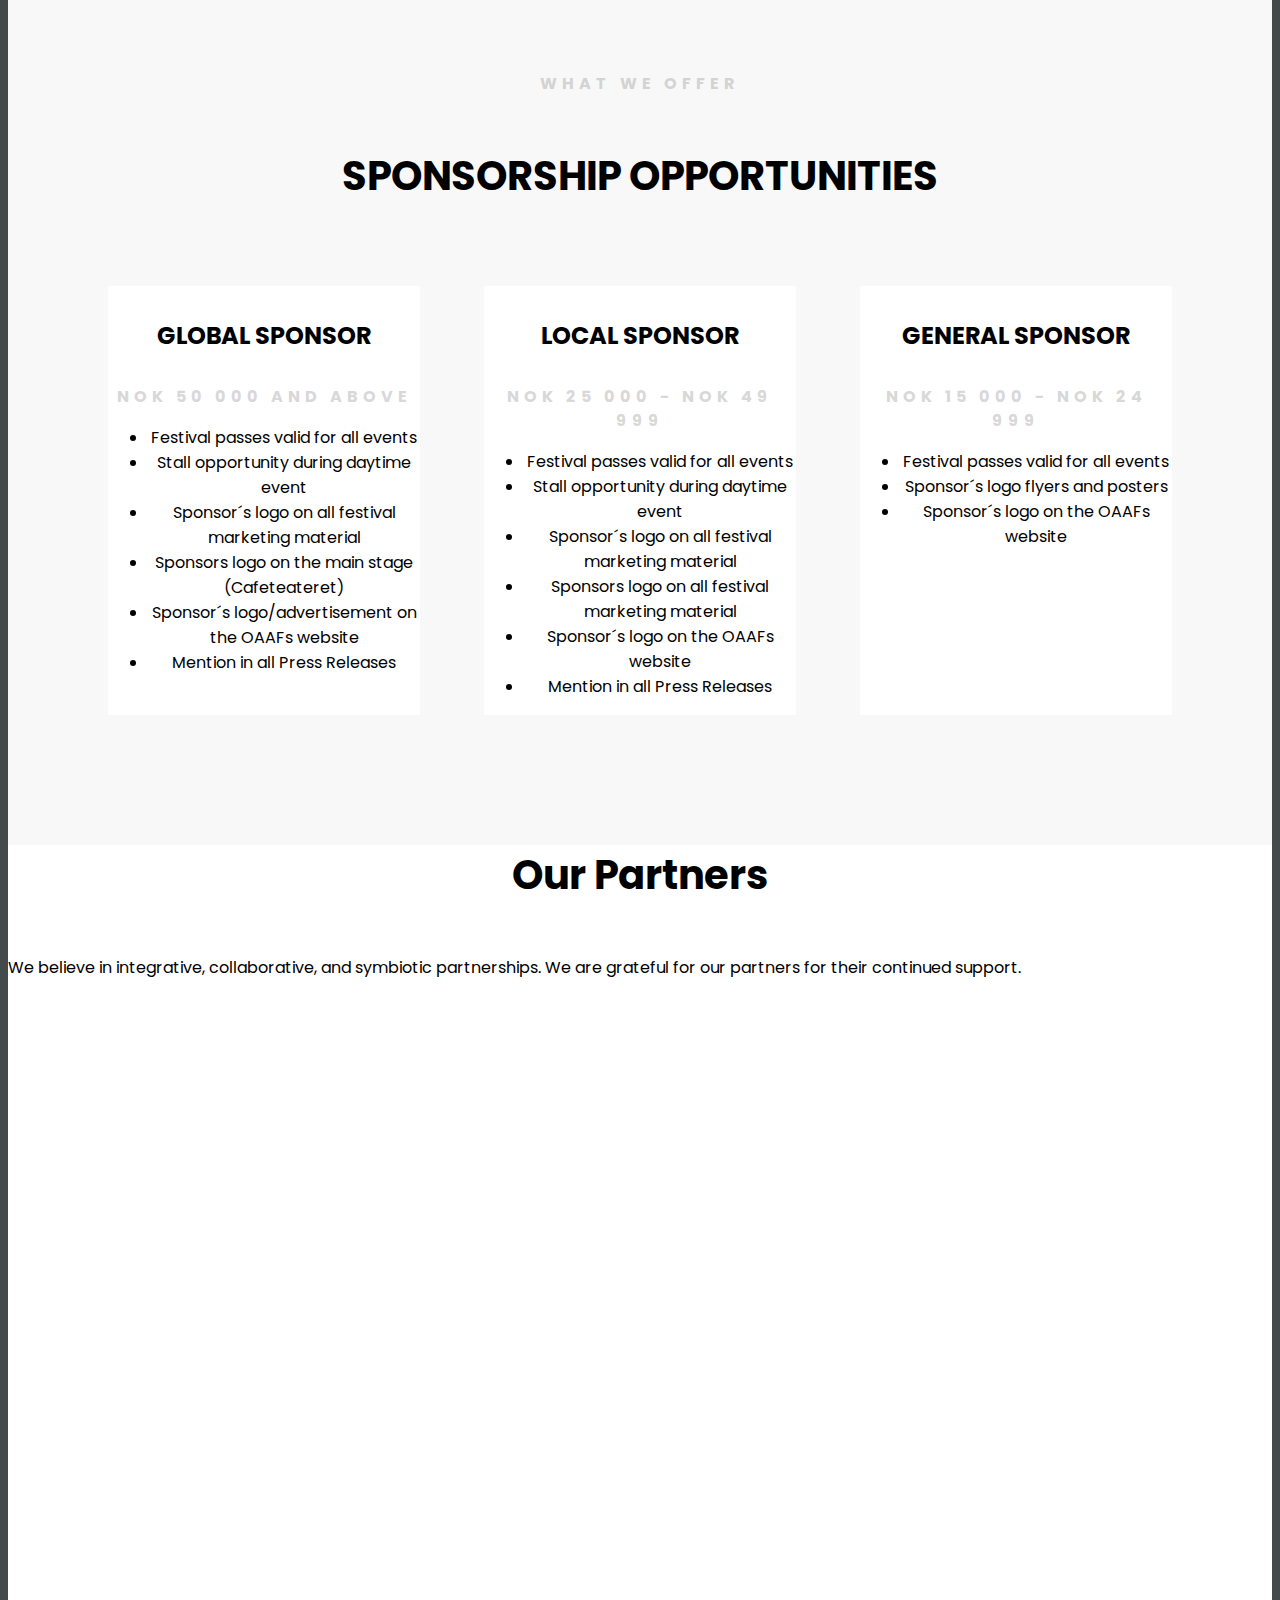
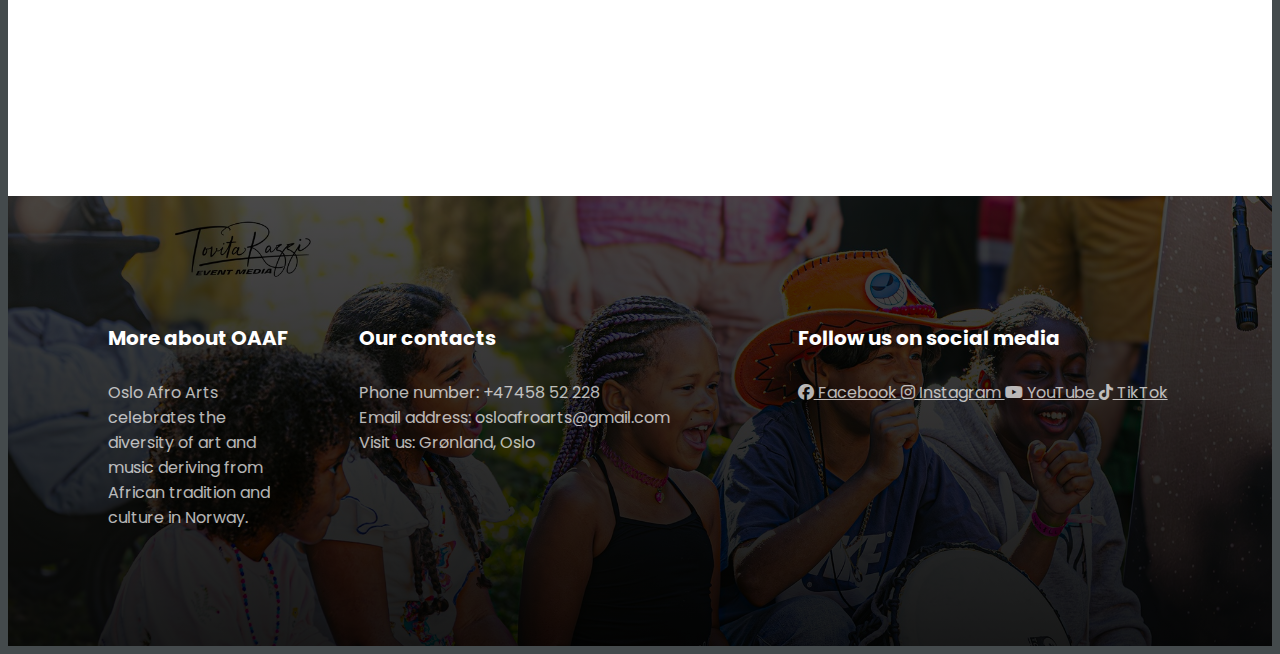
<file: sponsorship.html>
<!DOCTYPE html>
<html lang="en">
  <head>
    <meta charset="UTF-8" />
    <meta http-equiv="X-UA-Compatible" content="IE=edge" />
    <meta name="viewport" content="width=device-width, initial-scale=1.0" />
    <title>Oslo Afro Arts festival</title>
    <link rel="stylesheet" href="src/styles.css" />
    <link rel="preconnect" href="https://fonts.googleapis.com" />
    <link rel="preconnect" href="https://fonts.gstatic.com" crossorigin />
    <link
      href="https://fonts.googleapis.com/css2?family=Indie+Flower&family=Montserrat:wght@500;700&family=Playfair+Display:wght@500;700&family=Poppins:ital,wght@0,100;0,200;0,300;0,400;0,500;0,600;0,700;0,800;0,900;1,100;1,200;1,300;1,400;1,500;1,600;1,700;1,800;1,900&display=swap"
      rel="stylesheet"
    />
    <!-- Google tag (gtag.js) -->
    <script
      async
      src="https://www.googletagmanager.com/gtag/js?id=AW-16555872322"
    ></script>
    <script>
      window.dataLayer = window.dataLayer || [];
      function gtag() {
        dataLayer.push(arguments);
      }
      gtag("js", new Date());
      gtag("config", "AW-16555872322");
    </script>
  </head>
  <body>
    <div class="container">
      <div class="menu">
        <nav class="navbar">
          <a href="index.html">
            <img src="images/logo2.png" class="logo" loading="lazy" />
          </a>
          <div class="hamburger" onclick="toggleMenu()">☰</div>
          <ul class="nav-links" id="navLinks">
            <li><a href="index.html">Home</a></li>
            <li><a href="about.html">About Us</a></li>
            <li><a href="oaaf.html">OAAF</a></li>
            <li><a href="journal.html">Journal</a></li>
            <li><a href="sponsorship.html">Sponsorship</a></li>
          </ul>
        </nav>
      </div>
      <main>
        <section>
          <div>
            <h2 class="text-center small-tittle">What is OAAF?</h2>

            <h3 class="text-center pink-tittle">
              ABOUT OSLO AFRO ARTS FESTIVAL
            </h3>
            <img
              src="images/workshop.JPG"
              class="workshop-img"
              loading="lazy"
            />
            <p class="welcome-message text-justify">
              Oslo Afro Arts Festival (OAAF) is an annual music festival
              celebrating Afro Arts: art and music deriving from African
              tradition and culture, taking place in the culturally diverse and
              vibrant atmosphere of Grønland in Oslo. Oslo Afro Arts Festival’s
              program consists of concerts, spoken-word/poetry, dance
              performances, film screenings, workshops, lectures and events for
              children and youth. We also arrange an African market with stalls,
              food, activities for children and live music. The festival is held
              across different venues in Grønland, Oslo. The festival is a
              continuation of Zimfest Oslo, a Zimbabwean music and culture
              festival that started in 2014. It aims to be a festival that
              exposes and educates all people to the individual works and
              collective contributions of African cultures. Our mission is
              addressed through our flagship activity: the festival, and through
              other activities that promote African arts and culture in Norway.
              Oslo Afro Arts Festival is designed to create an open and
              inclusive festival where African culture can be experienced
              through art, music, food, discussion, information and interaction.
              Furthermore, OAAF aim to strengthen international music scene in
              Oslo and inspire artists to collaborate across ethnic and cultural
              affiliations
            </p>
          </div>
        </section>
        <section class="grid">
          <div>
            <img
              src="images/spons copy.jpg"
              class="img-res main-img"
              loading="lazy"
            />
          </div>
          <div>
            <h2 class="text-center small-tittle spons-img">Sponsorship</h2>

            <h3 class="text-center pink-tittle">WHY BECOME A SPONSOR?</h3>
            <p class="small-tittle text-justify">
              It is an opportunity for businesses that believe in enhancing
              inclusivity and embracing ethnic, cultural diversity through the
              universal languages of art, dance, music, food and interactions.
              The festival offers a unique space for you to showcase your
              products, interact with the festival-audience and to support local
              community initiatives to increase intercultural understanding and
              collaborations through music and arts. As a sponsor, you are also
              helping to provide children and youth with an avenue to develop
              their talents, as well as an inclusive, family-friendly and
              affordable festival.
            </p>
          </div>
        </section>
        <div>
          <h2 class="text-center small-tittle">More about sponsorship</h2>

          <h3 class="text-center pink-tittle margin-spons">
            FREQUENTLY ASKED QUESTIONS
          </h3>
        </div>
        <div>
          <p class="text-center">
            <span class="pink-tittle bold">When is OAAF?</span>
            <span class="small-tittle italic"
              >Oslo Afro Arts Festival will take place last week of August
            </span>
          </p>
          <p class="text-center">
            <span class="pink-tittle bold">Where is OAAF?</span>
            <span class="small-tittle italic"
              >Oslo Afro Arts festival will happen at multiple venues in
              Grønland, Oslo</span
            >
          </p>
          <p class="text-center">
            <span class="pink-tittle bold"
              >What kind of events will I experience at OAAF?</span
            >
            <span class="small-tittle italic"
              >You will experience lots of exciting events, such as live music
              concerts, <br />
              african children games, spoken word, slam poetry, family events,
              african food, african market, african dances and open stage events
              etc.</span
            >
          </p>
          <p class="text-center">
            <span class="pink-tittle bold"
              >How can I become a part of OAAF?</span
            >
            <span class="small-tittle italic"
              >You have the opportunity to become a Global Partner, Local
              Partner and General Sponsor.</span
            >
          </p>
        </div>
        <section class="cafes-section">
          <h2 class="text-center small-tittle">Festival statistics</h2>
          <h3 class="text-center pink-tittle spacing-numbers">
            2019 FESTIVAL IN NUMBERS
          </h3>
          <div class="grid-3-columns">
            <div class="card">
              <div class="grid-team">
                <img
                  src="images/mask.jpg"
                  class="img-res small-img"
                  loading="lazy"
                />
              </div>
              <h4 class="pink-tittle">EVENTS</h4>
              <p class="small-tittle italic">Over 60 events</p>
            </div>
            <div class="card">
              <div class="grid-team">
                <img
                  src="images/mask.jpg"
                  class="img-res small-img"
                  loading="lazy"
                />
              </div>
              <h4 class="pink-tittle">VENUES</h4>
              <p class="small-tittle italic">More than 7 venues</p>
            </div>
            <div class="card">
              <div class="grid-team">
                <img
                  src="images/mask.jpg"
                  class="img-res small-img"
                  loading="lazy"
                />
              </div>
              <h4 class="pink-tittle">STALLS</h4>
              <p class="small-tittle italic">Over 12 Stalls</p>
            </div>
          </div>
          <div class="grid-3-columns">
            <div class="card">
              <div class="grid-team">
                <img
                  src="images/mask.jpg"
                  class="img-res small-img"
                  loading="lazy"
                />
              </div>
              <h4 class="pink-tittle">DAYS</h4>
              <p class="small-tittle italic">For 4 days</p>
            </div>
            <div class="card">
              <div class="grid-team">
                <img
                  src="images/mask.jpg"
                  class="img-res small-img"
                  loading="lazy"
                />
              </div>
              <h4 class="pink-tittle">VISITORS</h4>
              <p class="small-tittle italic">Over 3000 visitors</p>
            </div>
            <div class="card">
              <div class="grid-team">
                <img
                  src="images/mask.jpg"
                  class="img-res small-img"
                  loading="lazy"
                />
              </div>
              <h4 class="pink-tittle">ONLINE REACH</h4>
              <p class="small-tittle italic">
                Reached more than 30000 people online
              </p>
            </div>
          </div>
        </section>

        <section class="cafes-section">
          <h2 class="text-center small-tittle">WHAT WE OFFER</h2>
          <h3 class="text-center pink-tittle">SPONSORSHIP OPPORTUNITIES</h3>
          <div class="grid-3-columns">
            <div class="card">
              <h4 class="pink-tittle">GLOBAL SPONSOR</h4>
              <h2 class="small-tittle margin-sponsor">NOK 50 000 AND ABOVE</h2>

              <ul class="small-tittle spons-list">
                <li>Festival passes valid for all events</li>
                <li>Stall opportunity during daytime event</li>
                <li>Sponsor´s logo on all festival marketing material</li>
                <li>Sponsors logo on the main stage (Cafeteateret)</li>
                <li>Sponsor´s logo/advertisement on the OAAFs website</li>
                <li>Mention in all Press Releases</li>
              </ul>
            </div>
            <div class="card">
              <h4 class="pink-tittle">LOCAL SPONSOR</h4>
              <h2 class="small-tittle margin-sponsor">
                NOK 25 000 - NOK 49 999
              </h2>

              <ul class="small-tittle spons-list">
                <li>Festival passes valid for all events</li>
                <li>Stall opportunity during daytime event</li>
                <li>Sponsor´s logo on all festival marketing material</li>
                <li>Sponsors logo on all festival marketing material</li>
                <li>Sponsor´s logo on the OAAFs website</li>
                <li>Mention in all Press Releases</li>
              </ul>
            </div>
            <div class="card">
              <h4 class="pink-tittle">GENERAL SPONSOR</h4>
              <h2 class="small-tittle margin-sponsor">
                NOK 15 000 - NOK 24 999
              </h2>

              <ul class="small-tittle spons-list">
                <li>Festival passes valid for all events</li>
                <li>Sponsor´s logo flyers and posters</li>
                <li>Sponsor´s logo on the OAAFs website</li>
              </ul>
            </div>
          </div>
        </section>

        <div>
          <h3 class="text-center pink-tittle sponsor-tittle">Our Partners</h3>

          <p class="welcome-message spacing-sponsor">
            We believe in integrative, collaborative, and symbiotic
            partnerships. We are grateful for our partners for their continued
            support.
          </p>
        </div>
        <div class="gallery spacing-sponsor gallery-colour">
          <div class="gallery-item">
            <img src="images/s1.jpeg" loading="lazy" />
          </div>
          <div class="gallery-item">
            <img src="images/s2.jpeg" loading="lazy" />
          </div>
          <div class="gallery-item">
            <img src="images/s3.png" loading="lazy" />
          </div>
          <div class="gallery-item">
            <img src="images/s4.jpeg" loading="lazy" />
          </div>
          <div class="gallery-item">
            <img src="images/s5.jpeg" loading="lazy" />
          </div>
          <div class="gallery-item">
            <img src="images/s6.png" loading="lazy" />
          </div>
          <div class="gallery-item">
            <img src="images/s7.png" loading="lazy" />
          </div>
          <div class="gallery-item">
            <img src="images/s8.png" loading="lazy" />
          </div>
          <div class="gallery-item">
            <img src="images/s9.png" loading="lazy" />
          </div>
          <div class="gallery-item invert">
            <img src="images/s10.svg" loading="lazy" />
          </div>
          <div class="gallery-item">
            <img src="images/s11.png" loading="lazy" />
          </div>
          <div class="gallery-item">
            <img src="images/s12.svg" loading="lazy" />
          </div>
          <div class="gallery-item">
            <img src="images/s13.png" loading="lazy" />
          </div>
          <div class="gallery-item">
            <img src="images/s14.jpeg" loading="lazy" />
          </div>
          <div class="gallery-item">
            <img src="images/s15.jpeg" loading="lazy" />
          </div>
          <div class="gallery-item">
            <img src="images/s16.jpeg" loading="lazy" />
          </div>
          <div class="gallery-item">
            <img src="images/s17.jpeg" loading="lazy" />
          </div>
          <div class="gallery-item">
            <img src="images/s18.jpeg" loading="lazy" />
          </div>
          <div class="gallery-item">
            <img src="images/s19.jpeg" loading="lazy" />
          </div>
          <div class="gallery-item">
            <img src="images/s20.jpeg" loading="lazy" />
          </div>
          <div class="gallery-item">
            <img src="images/s21.jpg" loading="lazy" />
          </div>
          <div class="gallery-item">
            <img src="images/s22.jpeg" loading="lazy" />
          </div>
          <div class="gallery-item">
            <img src="images/s23.jpg" loading="lazy" />
          </div>
          <div class="gallery-item">
            <img src="images/s24.jpeg" loading="lazy" />
          </div>
          <div class="gallery-item">
            <img src="images/s25.jpg" loading="lazy" />
          </div>
          <div class="gallery-item">
            <img src="images/s26.jpg" loading="lazy" />
          </div>
          <div class="gallery-item">
            <img src="images/s27.png" loading="lazy" />
          </div>
          <div class="gallery-item">
            <img src="images/s28.png" loading="lazy" />
          </div>
          <div class="gallery-item invert">
            <img src="images/s29.svg" loading="lazy" />
          </div>
          <div class="gallery-item">
            <img src="images/s30.png" loading="lazy" />
          </div>
          <div class="gallery-item">
            <img src="images/s31.png" loading="lazy" />
          </div>
          <div class="gallery-item">
            <img src="images/s32.jpg" loading="lazy" />
          </div>
        </div>
      </main>
      <footer>
        <section class="grid">
          <div>
            <h4>More about OAAF</h4>
            <p>
              Oslo Afro Arts celebrates the diversity of art and music deriving
              from African tradition and culture in Norway.
            </p>
          </div>
          <div>
            <h4>Our contacts</h4>
            <p>
              Phone number: +47458 52 228<br />
              Email address: osloafroarts@gmail.com<br />
              Visit us: Grønland, Oslo
            </p>
          </div>
          <div>
            <link
              rel="stylesheet"
              href="https://cdnjs.cloudflare.com/ajax/libs/font-awesome/6.5.0/css/all.min.css"
            />

            <div class="social-container">
              <h4>Follow us on social media</h4>
              <div class="social-grid">
                <a
                  href="https://www.facebook.com/osloafroarts?locale=nb_NO"
                  target="_blank"
                >
                  <i class="fab fa-facebook"></i> Facebook
                </a>
                <a
                  href="https://www.instagram.com/osloafroartsfestival/"
                  target="_blank"
                >
                  <i class="fab fa-instagram"></i> Instagram
                </a>
                <a
                  href="https://www.youtube.com/@osloafroartsfestival"
                  target="_blank"
                >
                  <i class="fab fa-youtube"></i> YouTube
                </a>
                <a
                  href="https://www.tiktok.com/@osloafroartsfestival"
                  target="_blank"
                >
                  <i class="fab fa-tiktok"></i> TikTok
                </a>
              </div>
            </div>
          </div>
        </section>
      </footer>
    </div>
    <script>
      function toggleMenu() {
        document.getElementById("navLinks").classList.toggle("show");
      }
    </script>
  </body>
</html>
</file>
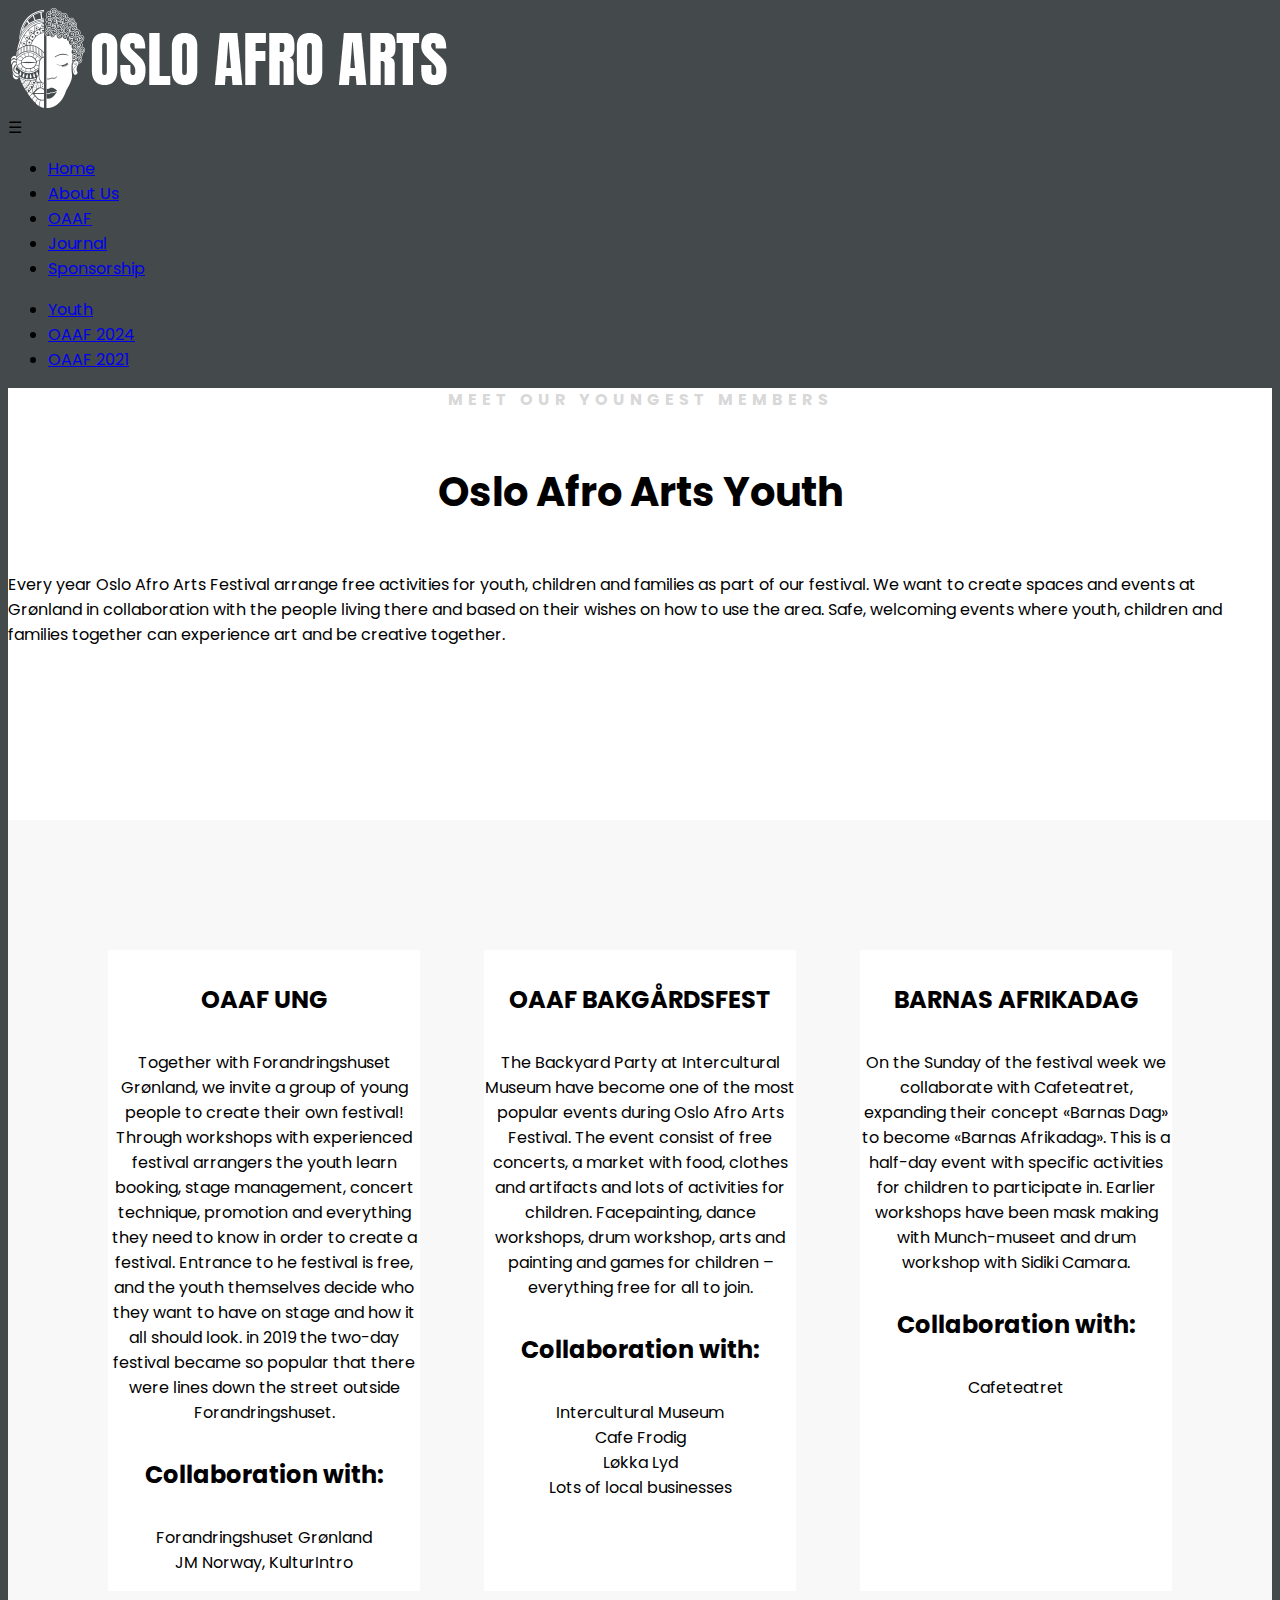
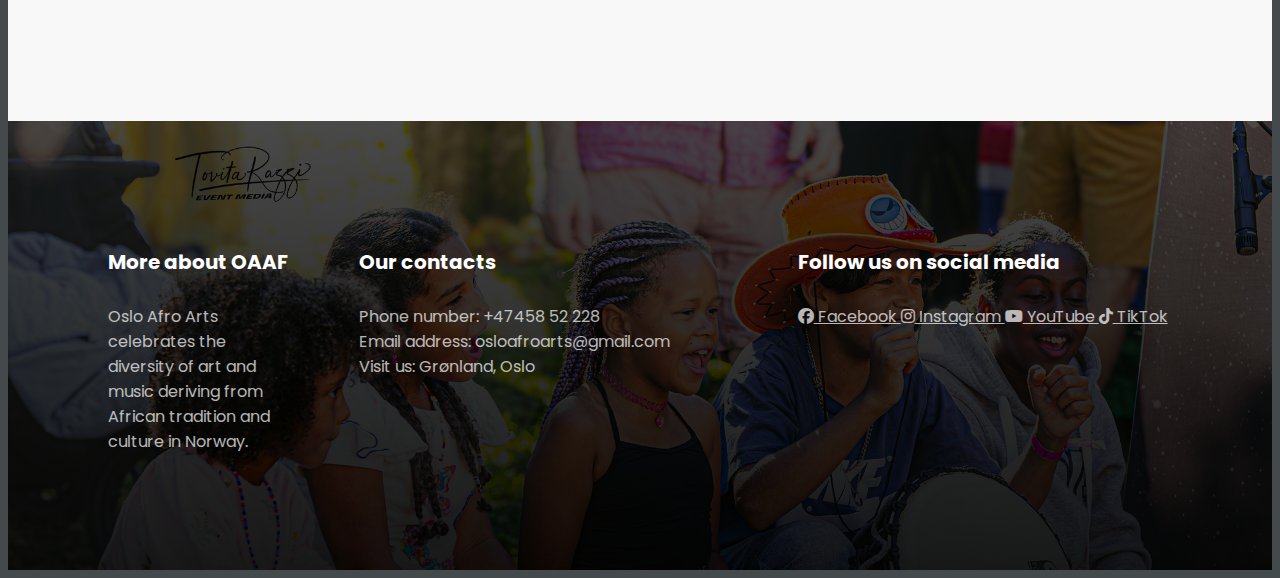
<file: youth.html>
<!DOCTYPE html>
<html lang="en">
  <head>
    <meta charset="UTF-8" />
    <meta http-equiv="X-UA-Compatible" content="IE=edge" />
    <meta name="viewport" content="width=device-width, initial-scale=1.0" />
    <title>Oslo Afro Arts festival</title>
    <link rel="stylesheet" href="src/styles.css" />
    <link rel="preconnect" href="https://fonts.googleapis.com" />
    <link rel="preconnect" href="https://fonts.gstatic.com" crossorigin />
    <link
      href="https://fonts.googleapis.com/css2?family=Indie+Flower&family=Montserrat:wght@500;700&family=Playfair+Display:wght@500;700&family=Poppins:ital,wght@0,100;0,200;0,300;0,400;0,500;0,600;0,700;0,800;0,900;1,100;1,200;1,300;1,400;1,500;1,600;1,700;1,800;1,900&display=swap"
      rel="stylesheet"
    />
    <!-- Google tag (gtag.js) -->
    <script
      async
      src="https://www.googletagmanager.com/gtag/js?id=AW-16555872322"
    ></script>
    <script>
      window.dataLayer = window.dataLayer || [];
      function gtag() {
        dataLayer.push(arguments);
      }
      gtag("js", new Date());
      gtag("config", "AW-16555872322");
    </script>
  </head>
  <body>
    <div class="container">
      <div class="menu">
        <nav class="navbar">
          <a href="index.html">
            <img src="images/logo2.png" class="logo" loading="lazy" />
          </a>
          <div class="hamburger" onclick="toggleMenu()">☰</div>
          <ul class="nav-links" id="navLinks">
            <li><a href="index.html">Home</a></li>
            <li><a href="about.html">About Us</a></li>
            <li><a href="oaaf.html">OAAF</a></li>
            <li><a href="journal.html">Journal</a></li>
            <li><a href="sponsorship.html">Sponsorship</a></li>
          </ul>
        </nav>
        <nav class="diff-colour nav-center">
          <ul>
            <li><a href="youth.html">Youth</a></li>
            <li><a href="oaaf2024.html">OAAF 2024</a></li>
            <li><a href="oaaf2021.html">OAAF 2021</a></li>
          </ul>
        </nav>
      </div>
      <main>
        <h2 class="text-center small-tittle pad-youth">
          MEET OUR YOUNGEST MEMBERS
        </h2>
        <h3 class="text-center pink-tittle">Oslo Afro Arts Youth</h3>
        <p class="welcome-message">
          Every year Oslo Afro Arts Festival arrange free activities for youth,
          children and families as part of our festival. We want to create
          spaces and events at Grønland in collaboration with the people living
          there and based on their wishes on how to use the area. Safe,
          welcoming events where youth, children and families together can
          experience art and be creative together.
        </p>
        <iframe
          class="youth-video"
          src="https://www.youtube.com/embed/bGQZxvxaCdo?si=djB9p7YG4ruWvwwO"
          title="YouTube video player"
          frameborder="0"
          allow="accelerometer; autoplay; clipboard-write; encrypted-media; gyroscope; picture-in-picture; web-share"
          referrerpolicy="strict-origin-when-cross-origin"
          allowfullscreen
        ></iframe>

        <section class="cafes-section">
          <div class="grid-3-columns">
            <div class="card">
              <h4 class="pink-tittle">OAAF UNG</h4>

              <p class="article-para">
                Together with Forandringshuset Grønland, we invite a group of
                young people to create their own festival! Through workshops
                with experienced festival arrangers the youth learn booking,
                stage management, concert technique, promotion and everything
                they need to know in order to create a festival. Entrance to he
                festival is free, and the youth themselves decide who they want
                to have on stage and how it all should look. in 2019 the two-day
                festival became so popular that there were lines down the street
                outside Forandringshuset.
              </p>
              <h4 class="small-tittle">Collaboration with:</h4>
              <p class="small-tittle">
                Forandringshuset Grønland <br />
                JM Norway, KulturIntro
              </p>
            </div>
            <div class="card">
              <h4 class="pink-tittle">OAAF BAKGÅRDSFEST</h4>

              <p class="article-para">
                The Backyard Party at Intercultural Museum have become one of
                the most popular events during Oslo Afro Arts Festival. The
                event consist of free concerts, a market with food, clothes and
                artifacts and lots of activities for children. Facepainting,
                dance workshops, drum workshop, arts and painting and games for
                children – everything free for all to join.
              </p>
              <h4 class="small-tittle">Collaboration with:</h4>
              <p class="small-tittle">
                Intercultural Museum <br />Cafe Frodig <br />Løkka Lyd<br />
                Lots of local businesses
              </p>
            </div>
            <div class="card">
              <h4 class="pink-tittle">BARNAS AFRIKADAG</h4>

              <p class="article-para">
                On the Sunday of the festival week we collaborate with
                Cafeteatret, expanding their concept «Barnas Dag» to become
                «Barnas Afrikadag». This is a half-day event with specific
                activities for children to participate in. Earlier workshops
                have been mask making with Munch-museet and drum workshop with
                Sidiki Camara.
              </p>
              <h4 class="small-tittle">Collaboration with:</h4>
              <p class="small-tittle">Cafeteatret</p>
            </div>
          </div>
        </section>
      </main>
      <footer>
        <section class="grid">
          <div>
            <h4>More about OAAF</h4>
            <p>
              Oslo Afro Arts celebrates the diversity of art and music deriving
              from African tradition and culture in Norway.
            </p>
          </div>
          <div>
            <h4>Our contacts</h4>
            <p>
              Phone number: +47458 52 228<br />
              Email address: osloafroarts@gmail.com<br />
              Visit us: Grønland, Oslo
            </p>
          </div>
          <div>
            <link
              rel="stylesheet"
              href="https://cdnjs.cloudflare.com/ajax/libs/font-awesome/6.5.0/css/all.min.css"
            />

            <div class="social-container">
              <h4>Follow us on social media</h4>
              <div class="social-grid">
                <a
                  href="https://www.facebook.com/osloafroarts?locale=nb_NO"
                  target="_blank"
                >
                  <i class="fab fa-facebook"></i> Facebook
                </a>
                <a
                  href="https://www.instagram.com/osloafroartsfestival/"
                  target="_blank"
                >
                  <i class="fab fa-instagram"></i> Instagram
                </a>
                <a
                  href="https://www.youtube.com/@osloafroartsfestival"
                  target="_blank"
                >
                  <i class="fab fa-youtube"></i> YouTube
                </a>
                <a
                  href="https://www.tiktok.com/@osloafroartsfestival"
                  target="_blank"
                >
                  <i class="fab fa-tiktok"></i> TikTok
                </a>
              </div>
            </div>
          </div>
        </section>
      </footer>
    </div>
    <script>
      function toggleMenu() {
        document.getElementById("navLinks").classList.toggle("show");
      }
    </script>
  </body>
</html>
</file>
<file: src/styles.css>
body {
  font-family: "Poppins";
  background-color: #444a4c;
}

.container {
  max-width: 1400px;
  margin: 0 auto;
}

section {
  max-width: 100%;
  margin: 0 auto;
  padding: 100px;
}

main {
  background-color: white;
}
header {
  background-image: linear-gradient(rgba(0, 0, 0, 0.4), rgba(0, 0, 0, 0.4)),
    url("../images/hero.jpg");
  background-repeat: no-repeat;
  background-size: cover;
  color: white;
  text-align: center;
  padding: 260px 0;
}

.grid {
  display: grid;
  grid-template-columns: 1fr 2fr 2fr;
  grid-gap: 64px;
}

.grid-3-columns {
  display: grid;
  grid-gap: 64px;
  grid-template-columns: 1fr 1fr 1fr;
}

.card {
  background-color: white;
  margin: 30px 0;
  text-align: center;
}
main h4 {
  font-weight: 700;
  font-size: 24px;
  line-height: 1.5;
}

main h5 {
  font-weight: 700;
  font-size: 13px;
  line-height: 1.5;
}

.btn {
  display: block;
  color: white;
  font-weight: 700;
  font-size: 14px;
  line-height: 1.5;
  text-align: center;
  letter-spacing: 3px;
  text-transform: uppercase;
  padding: 16px;
  background-color: #996744;
  text-decoration: none;
}

main .grid {
  grid-template-columns: 1fr 1fr;
}

header h1 {
  font-weight: 700;
  font-size: 96px;
  line-height: 1.5;
  margin: 0;
}
header h2 {
  font-weight: 400;
  font-size: 40px;
  line-height: 1.5;
  margin: 0;
}

header h3 {
  font-weight: 900;
  font-size: 24px;
  line-height: 1.5;
  letter-spacing: 5px;
  text-transform: uppercase;
  margin: 0;
}

header a {
  font-weight: 700;
  font-size: 14px;
  line-height: 1.5;
  text-align: center;
  color: black;
  padding: 16px 32px;
  margin-top: 32px;
  display: inline-block;
  letter-spacing: 3px;
  text-decoration: none;
  text-transform: uppercase;
  background: white;
}

footer {
  background-image: linear-gradient(rgba(0, 0, 0, 0.7), rgba(0, 0, 0, 0.9)),
    url("../images/footer.jpg");
  background-repeat: no-repeat;
  background-size: cover;
  color: white;
}

footer ul,
footer li {
  list-style: none;
  margin: 0;
  padding: 0;
  font-weight: 400;
  font-size: 16px;
}

footer a {
  opacity: 0.7;
  color: white;
}

footer p {
  font-weight: 400;
  font-size: 16px;
  opacity: 0.7;
}

footer h4 {
  font-weight: 700;
  font-size: 20px;
  line-height: 30px;
}

main h2 {
  font-weight: 700;
  font-size: 16px;
  line-height: 1.5;
  margin: 0;
  letter-spacing: 5px;
  color: gray;
  opacity: 0.3;
  text-transform: uppercase;
}

main h3 {
  font-weight: 700;
  font-size: 40px;
  line-height: 1.5;
  margin: 0;
}

.img-res {
  width: 100%;
  aspect-ratio: 1/1;
}
.main-img {
  aspect-ratio: 3/2;
  margin-top: 150px;
}

.cafes-section {
  background-color: #f8f8f8;
}

.text-center {
  text-align: center;
  margin-bottom: 50px;
}

.grid-cafe-maps {
  display: grid;
  grid-template-columns: 1fr 1fr;
}
.embed {
  width: 100%;
  aspect-ratio: 1 /1;
}

.grid-instagram {
  display: grid;
  grid-template-columns: 1fr 1fr 1fr;
  grid-gap: 40px;
}

@media (max-width: 960px) {
  header {
    padding: 60px 0;
  }
  header h1 {
    font-size: 48px;
  }
  header h2 {
    font-size: 20px;
  }
  header h3 {
    font-size: 12px;
  }
  .text-center {
    margin-bottom: 20px;
  }
  p,
  ul,
  h4 {
    text-align: center;
  }
  main .grid,
  .grid,
  .grid-3-columns,
  .grid-cafe-maps,
  .grid-instagram {
    grid-template-columns: 1fr;
    grid-gap: 32px;
  }
  .main-img {
    margin-top: 10px;
  }
  section {
    padding: 30px;
  }
  .img-res {
    margin-top: 0;
  }
  .cafes-section .img-res {
    display: none;
  }
  .embed {
    aspect-ratio: 16 / 9;
    width: 100%;
  }
}
</file>
